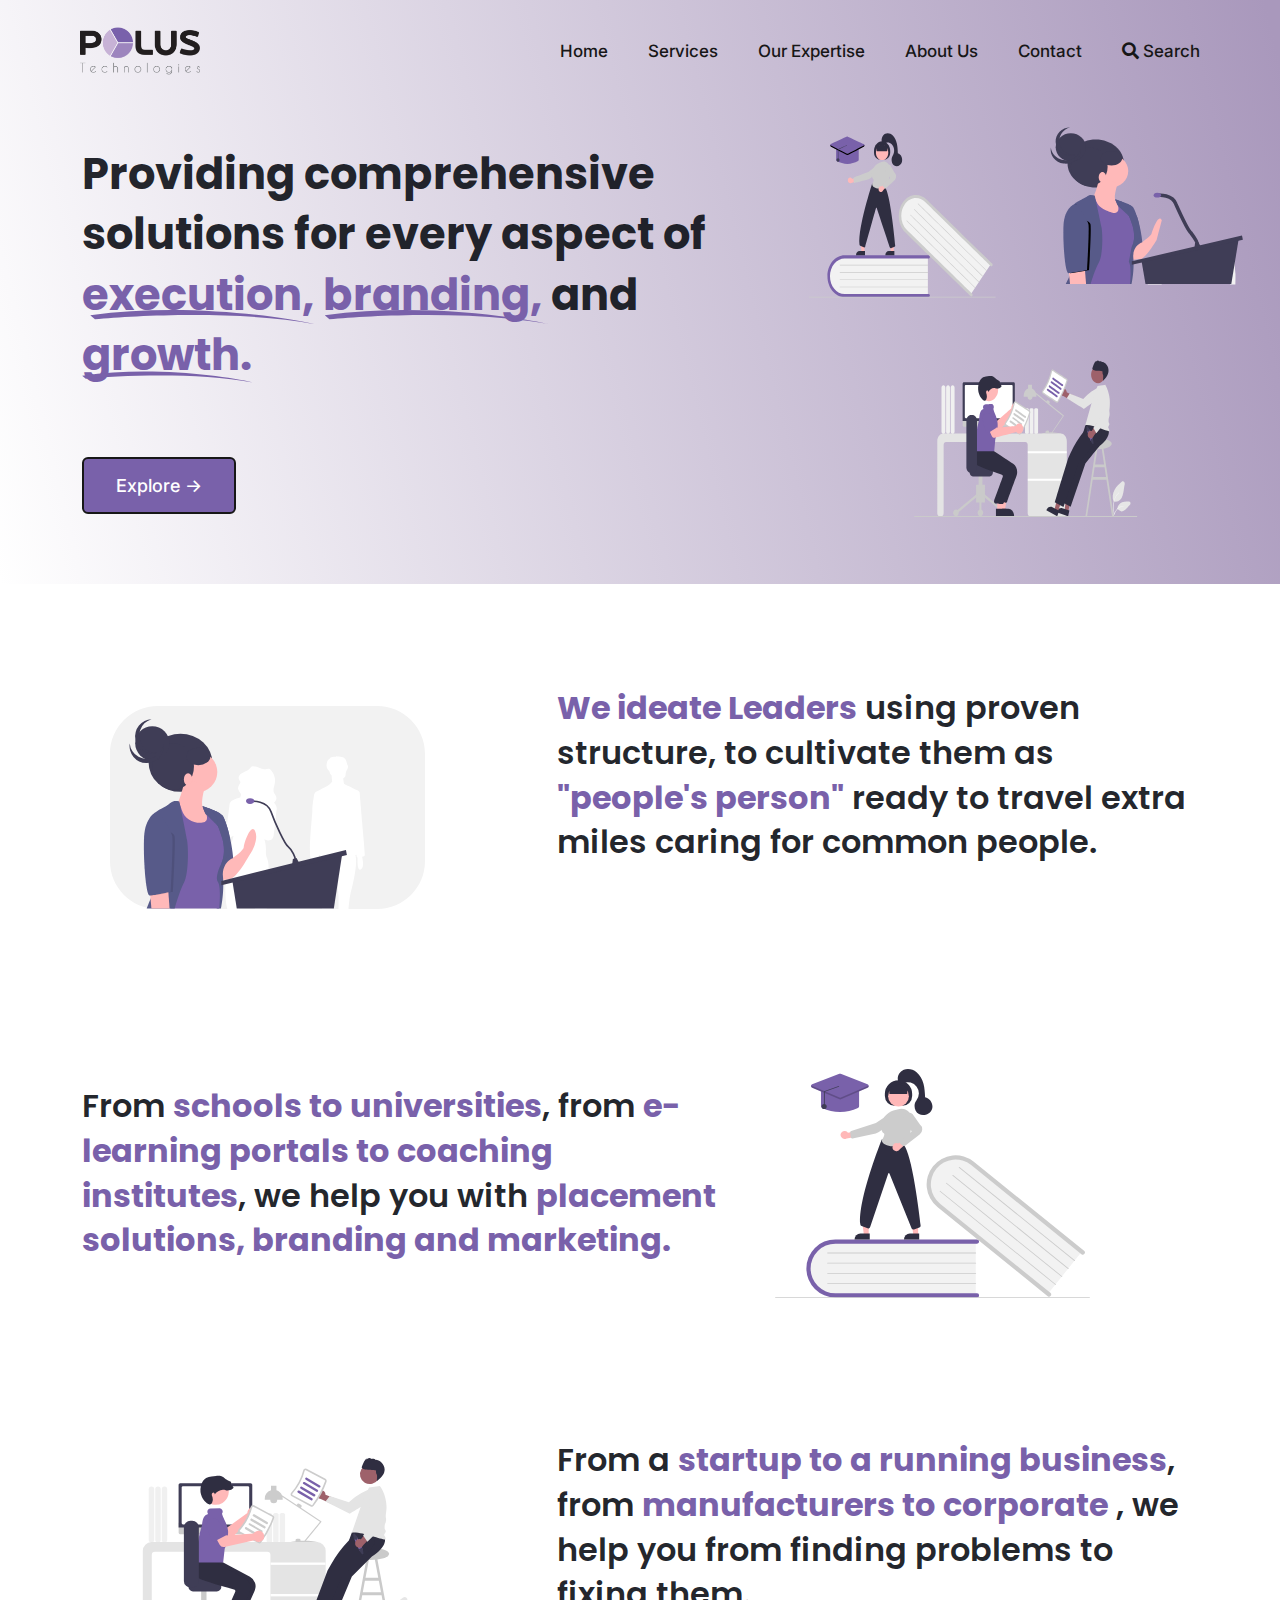
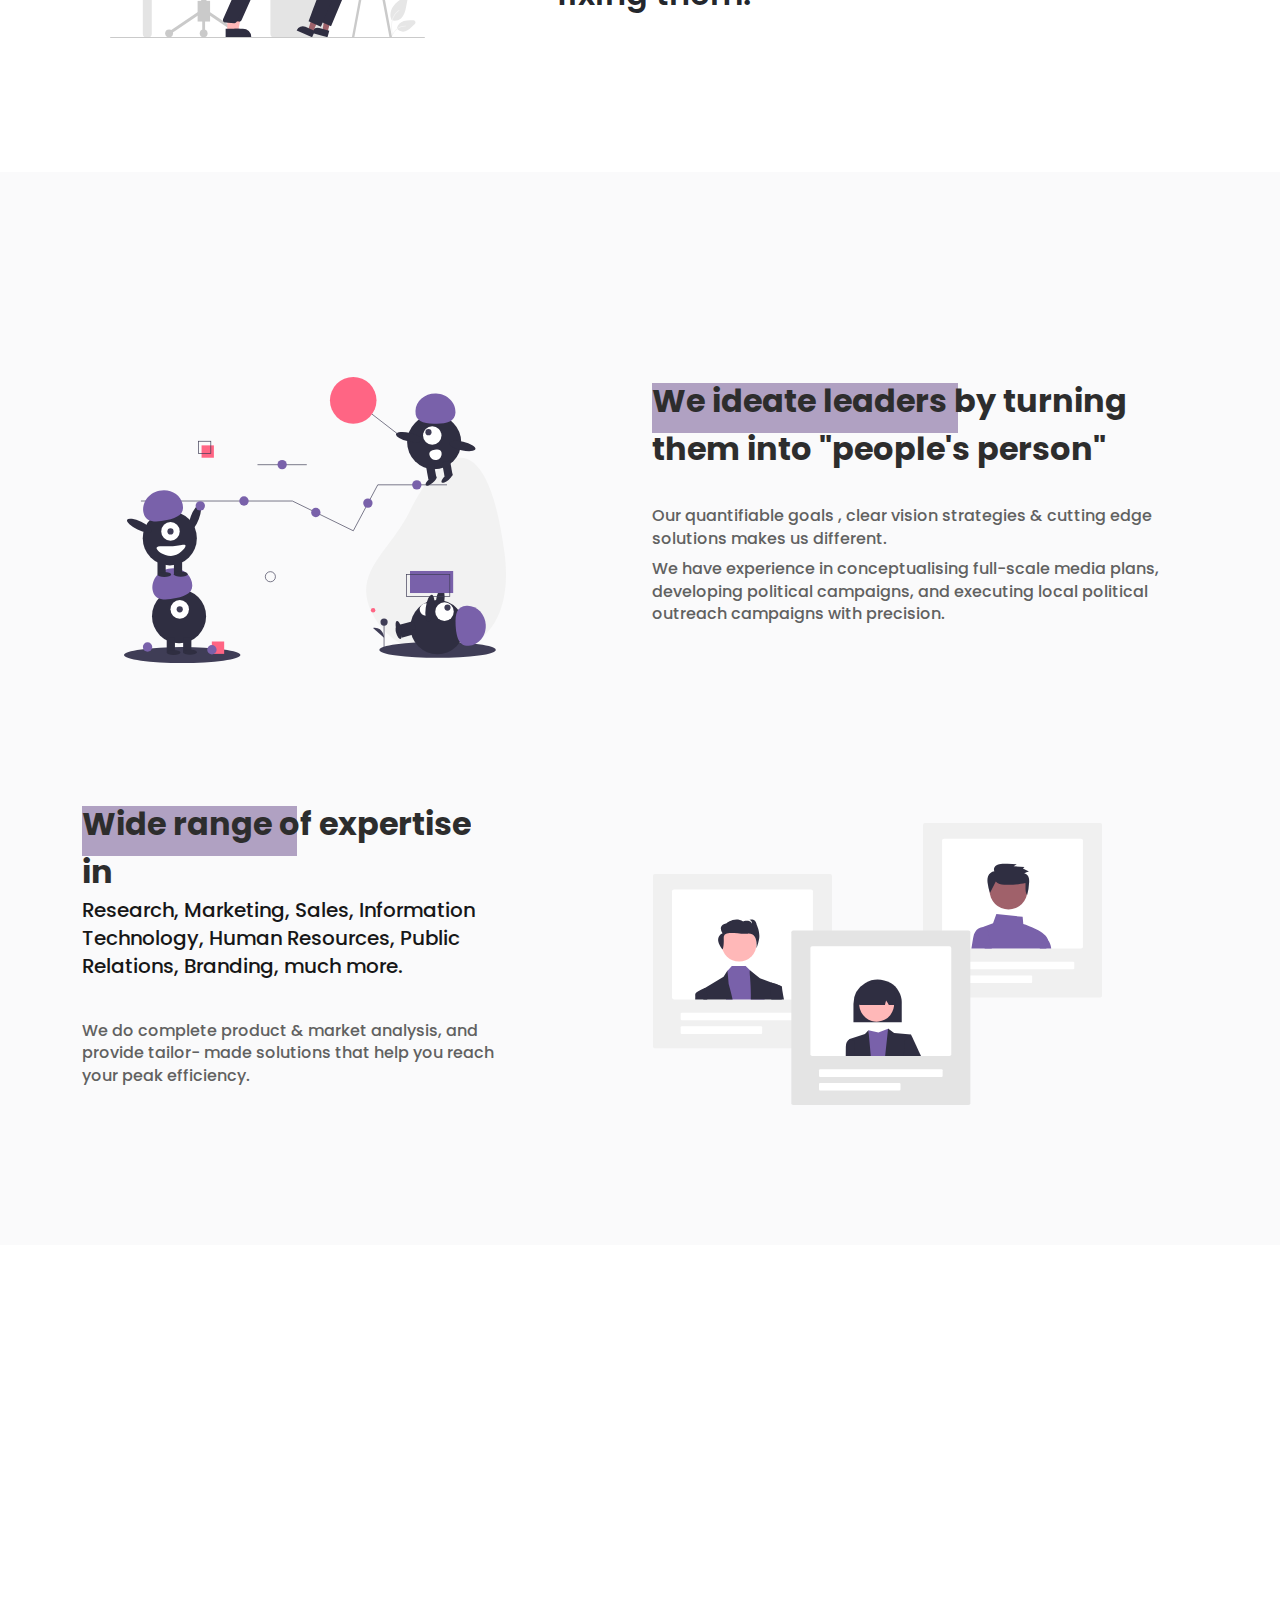
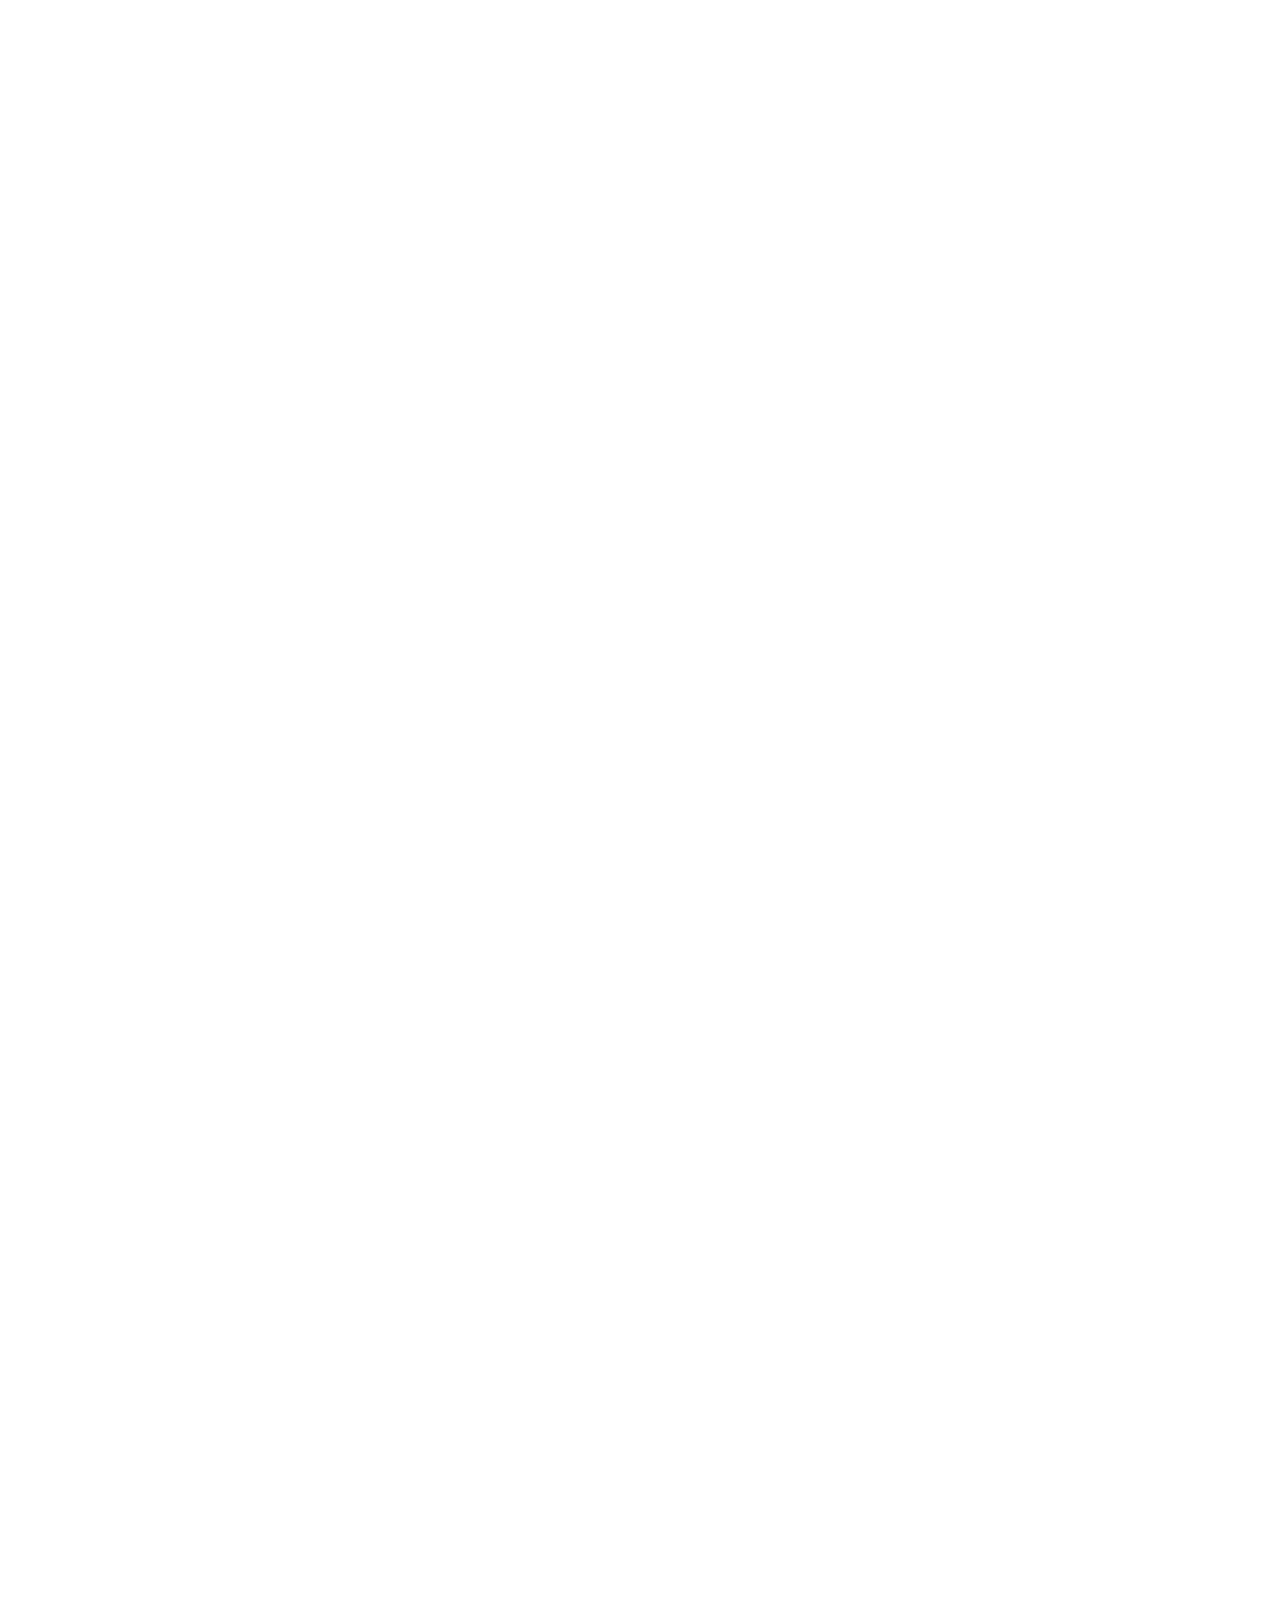
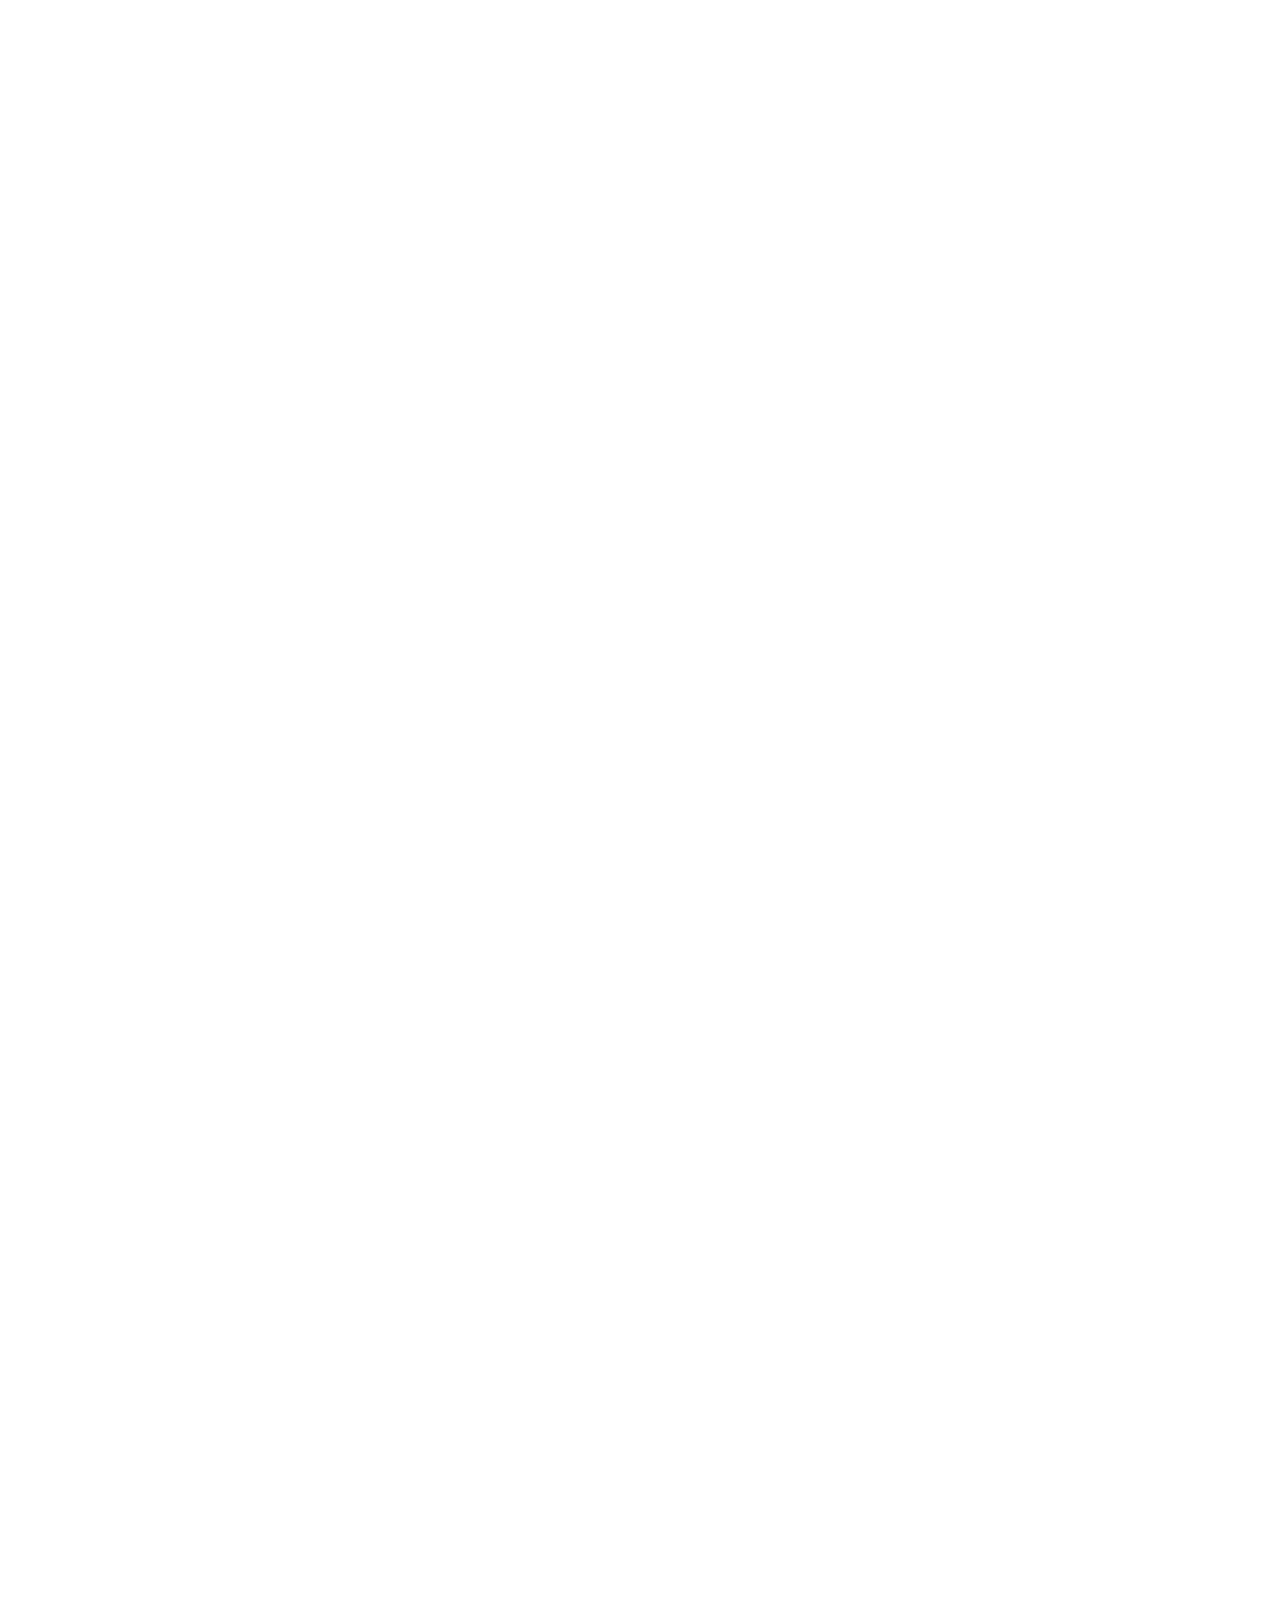
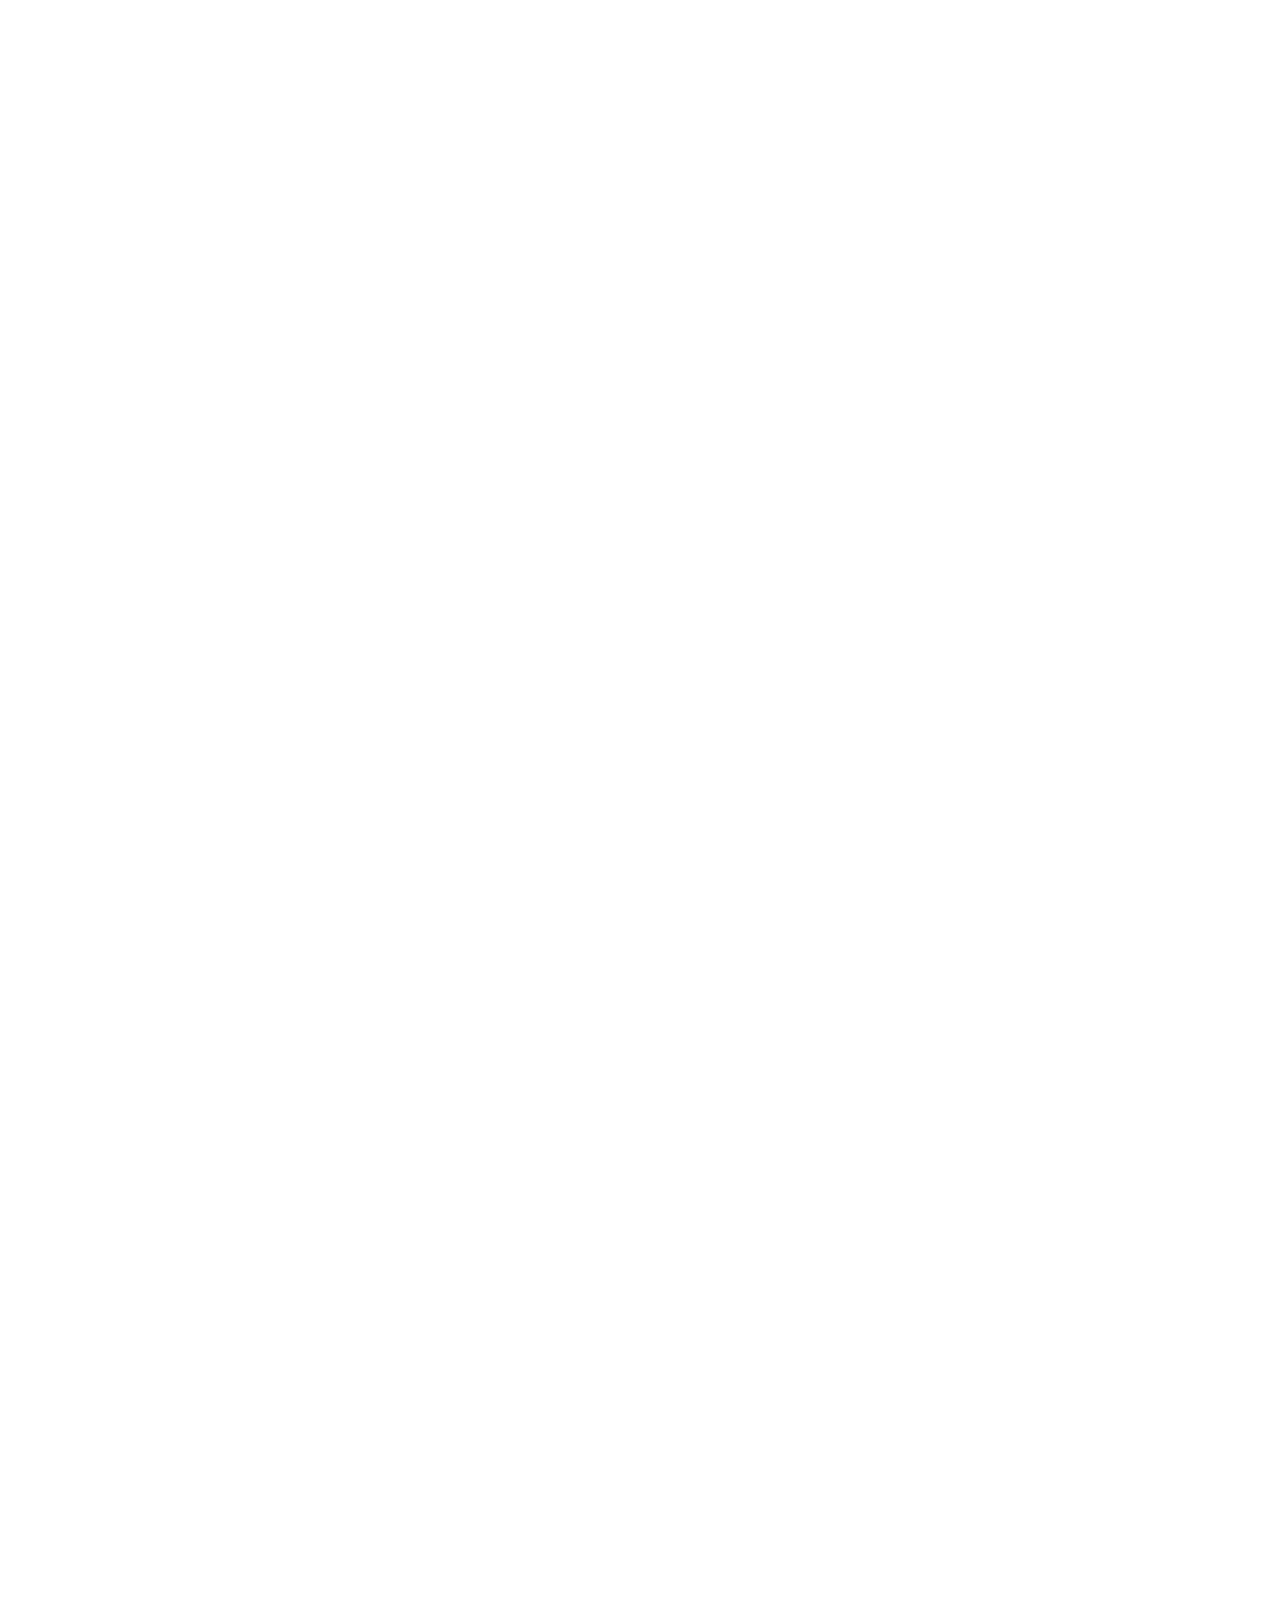
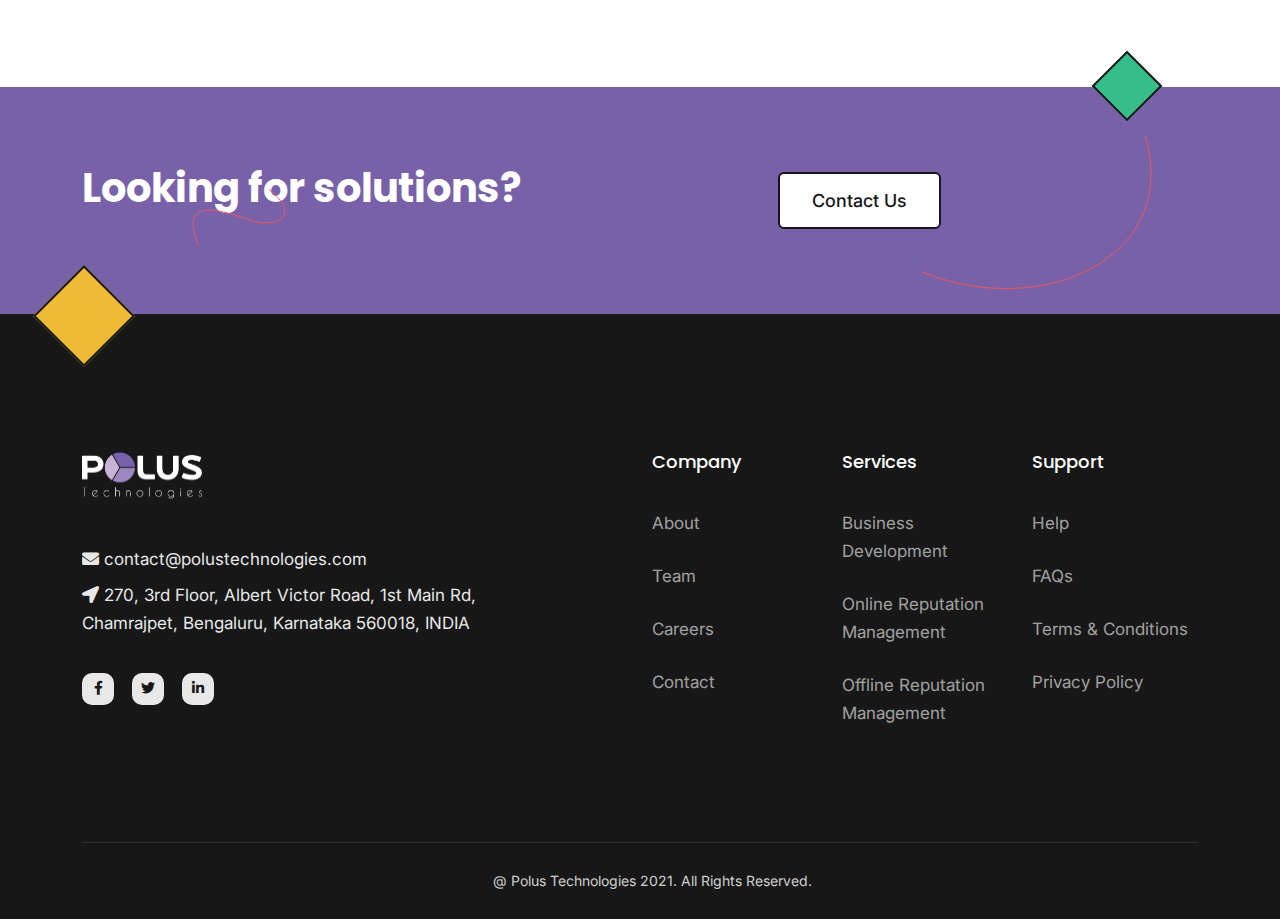
<file: index.html>
<!DOCTYPE html>
<html lang="en">
<head>
    <meta charset="UTF-8"/>
    <meta name="viewport" content="width=device-width, initial-scale=1.0"/>
    <title>Polus Technologies</title>
    <!-- Fontawesome CSS -->
    <link rel="stylesheet" href="assets/css/fontawesome.min.css"/>
    <!-- Animate CSS -->
      <link rel="stylesheet" href="assets/css/animate.min.css">
    <!-- Bootstrap CSS -->
    <link rel="stylesheet" href="assets/css/bootstrap.min.css"/>
    <!-- SwiperJs CSS -->
    <link rel="stylesheet" href="assets/css/swiper-bundle.min.css"/>
    <!-- Fancybox CSS -->
    <link rel="stylesheet" href="assets/css/jquery.fancybox.min.css"/>
    <!-- Main CSS -->
    <link rel="stylesheet" href="assets/css/style.css"/>
    <!-- Responsive CSS -->
    <link rel="stylesheet" href="assets/css/responsive.css"/>
</head>
<body>
<!-- Header Area -->
<header class="header-area">
    <nav class="navbar navbar-expand-lg menu_one sticky-nav">
        <div class="container-fluid">
            <a class="navbar-brand header_logo" href="index.html">
                <img class="white_logo main_logo" src="POLUS-LOGO.png" alt="logo" width="120">
            </a>
            <button class="navbar-toggler collapsed" type="button" data-bs-toggle="collapse" data-bs-target="#navbarText" aria-controls="navbarText" aria-expanded="false" aria-label="Toggle navigation">
            <span class="menu_toggle">
                <span class="hamburger">
                    <span></span>
                    <span></span>
                    <span></span>
                </span>
                <span class="hamburger-cross">
                    <span></span>
                    <span></span>
                </span>
            </span>
            </button>
            <div class="collapse navbar-collapse justify-content-end" id="navbarText">
            <ul class="navbar-nav menu ml-auto">
                <li class="nav-item dropdown submenu active">
                    <a href="index.html" class="nav-link dropdown-toggle">Home</a>
                </li>

                <li class="nav-item dropdown submenu">
                    <a href="services.html" class="nav-link dropdown-toggle">Services</a>
                    <ul class="dropdown-menu">
                        <li class="nav-item "><a href="bds.html" class="nav-link">Business Development</a></li>
                        <li class="nav-item "><a href="onrm.html" class="nav-link">Online Reputation Management</a></li>
                        <li class="nav-item "><a href="offrm.html" class="nav-link">Offline Reputation Management</a></li>
                    </ul>
                </li>

                <li class="nav-item dropdown submenu">
                    <a href="expertise.html" class="nav-link dropdown-toggle">Our Expertise</a>
                </li>
                <li class="nav-item dropdown submenu">
                    <a href="about.html" class="nav-link dropdown-toggle">About Us</a>
                    <ul class="dropdown-menu">
                        <li class="nav-item "><a href="about.html" class="nav-link">About</a></li>
                        <li class="nav-item "><a href="team.html" class="nav-link">Our Team</a></li>
                        <li class="nav-item "><a href="ourwork.html" class="nav-link">Our Work Process</a></li>
                        <li class="nav-item "><a href="whyus.html" class="nav-link">Why Us?</a></li>
                    </ul>
                </li>

                <li class="nav-item">
                    <a href="contact.html" class="nav-link dropdown-toggle">Contact</a>
                </li>
                <li class="nav-item">
                    <a href="search.html" class="nav-link dropdown-toggle"><i class="fa fa-search"></i> Search</a>
                </li>
            </ul>
            </div>
        </div>
    </nav>
</header>
<!-- Header Area -->
<main>
    <!-- Banner Area -->
    <section class="banner-area ">
        <div class="container slides fade0">
            <div class="row flex-column-reverse flex-md-row align-items-center">
                <div class="col-md-7">
                    <div class="banner-left">
                    <h1> Providing comprehensive solutions for every aspect of <span>execution, <svg width="225" height="16" viewBox="0 0 225 16" fill="none" xmlns="http://www.w3.org/2000/svg"><path d="M224.931 15.1987C151.063 1.40293 47.4825 6.23252 4.92601 10.3718L0.241161 6.21004C91.4615 -6.66766 188.043 6.83677 224.931 15.1987Z" fill="#7961AA"/></svg></span><span>branding, <svg width="225" height="16" viewBox="0 0 225 16" fill="none" xmlns="http://www.w3.org/2000/svg"><path d="M224.931 15.1987C151.063 1.40293 47.4825 6.23252 4.92601 10.3718L0.241161 6.21004C91.4615 -6.66766 188.043 6.83677 224.931 15.1987Z" fill="#7961AA"/></svg></span> and <span>growth. <svg width="225" height="16" viewBox="0 0 225 16" fill="none" xmlns="http://www.w3.org/2000/svg"><path d="M224.931 15.1987C151.063 1.40293 47.4825 6.23252 4.92601 10.3718L0.241161 6.21004C91.4615 -6.66766 188.043 6.83677 224.931 15.1987Z" fill="#7961AA"/></svg></span>
                    </h1>


                    <a href="contact.html"><button type="submit" class="btn btn-red mt-4" >Explore -></button></a>
                    </div>
                </div>
                <div class="col-md-5">
                    <div class="banner-right">
                        <img class="banner-shapes2 wow animate__animated animate__fadeInDown" src="undraw/three.svg" alt="Shape Image">
                    </div>
                </div>
            </div>
        </div>
        <div class="container slides fade0">
            <div class="row flex-column-reverse flex-md-row align-items-center">
                <div class="col-md-7">
                    <div class="banner-left">
                        <h1> Our analysis, your <span>profits <svg width="225" height="16" viewBox="0 0 225 16" fill="none" xmlns="http://www.w3.org/2000/svg"><path d="M224.931 15.1987C151.063 1.40293 47.4825 6.23252 4.92601 10.3718L0.241161 6.21004C91.4615 -6.66766 188.043 6.83677 224.931 15.1987Z" fill="#7961AA"/></svg></span><br>
                            Our strategies, your <span>success <svg width="225" height="16" viewBox="0 0 225 16" fill="none" xmlns="http://www.w3.org/2000/svg">
                        <path d="M224.931 15.1987C151.063 1.40293 47.4825 6.23252 4.92601 10.3718L0.241161 6.21004C91.4615 -6.66766 188.043 6.83677 224.931 15.1987Z" fill="#7961AA"/>
                        </svg></span></h1>
                            <a href="contact.html"><button type="submit" class="btn btn-red mt-4" >Explore -></button></a>
                    </div>
                </div>
                <div class="col-md-5">
                    <div class="banner-right">
                        <img class="banner-shapes2 wow animate__animated animate__fadeInDown" src="toppp.png" alt="Shape Image">
                    </div>
                </div>
            </div>
        </div>
        <div class="container slides fade0">
            <div class="row flex-column-reverse flex-md-row align-items-center">
                <div class="col-md-7">
                    <div class="banner-left">
                        <h1> Helping you relate better to your <span>audience <svg width="225" height="16" viewBox="0 0 225 16" fill="none" xmlns="http://www.w3.org/2000/svg"><path d="M224.931 15.1987C151.063 1.40293 47.4825 6.23252 4.92601 10.3718L0.241161 6.21004C91.4615 -6.66766 188.043 6.83677 224.931 15.1987Z" fill="#7961AA"/></svg></span></h1>

                            <a href="contact.html"><button type="submit" class="btn btn-red mt-4" >Explore -></button></a>

                        <!-- <span class="sub-content">Free 14 days trial. <strong>No credit</strong> card required</span> -->
                    </div>
                </div>
                <div class="col-md-5">
                    <div class="banner-right">
                        <img class="banner-shapes2 wow animate__animated animate__fadeInDown" src="top22.svg" alt="Shape Image">
                    </div>
                </div>
            </div>
        </div>
    </section>
    <!-- Banner Area -->
    <section class="section-padding mt-8 ">
        <div class="container">
            <div class="row">
                <div class="col-md-6 col-lg-5">
                    <div class="features-image">
                        <a href="expertise.html"><img
                                src="undraw/leader.svg"
                                alt="Features Image" class="graphics"
                        /></a>
                    </div>
                </div>
                <div class="col-md-6 col-lg-7">
                    <div class="oneline" >
                        <a href="expertise.html"><h3><span>We ideate Leaders</span> using proven structure, to cultivate them as <span>"people's person"</span> ready to travel extra miles caring for common people.</h3></a>
                    </div>
                </div>

            </div>
        </div>
    </section>

    <section class="section-padding ">
        <div class="container">
            <div class="row align-items-center">
                <div class="col-lg-7">
                    <div class="oneline" >
                        <a href="expertise.html"><h3>From <span>schools to universities</span>, from <span>e-learning portals to coaching institutes</span>, we help you with <span>placement solutions, branding and marketing.</span> </h3></a>
                    </div>
                </div>
                <div class="col-lg-5">
                    <div class="features-image">
                        <a href="expertise.html"><img src="undraw/edu.svg" alt="Features Image"  class="graphics"/></a>
                    </div>
                </div>
            </div>
        </div>
    </section>
    <section class="section-padding mb-8">
        <div class="container">
            <div class="row">
                <div class="col-lg-5">
                    <div class="features-image">
                        <a href="expertise.html"><img
                        src="undraw/working.svg"
                                alt="Features Image" class="graphics"
                        /></a>

                    </div>
                </div>
                <div class="col-lg-7">
                    <div class="oneline">
                        <a href="expertise.html"><h3>From a <span>startup to a running business</span>, from <span>manufacturers to corporate</span> , we help you from finding problems to fixing them.</h3></a>
                    </div>
                </div>
            </div>
        </div>
    </section>


    <!-- Features Area -->
    <section class=" section-padding bg mt-16">
        <div class="container">
            <div class="section-title-center">
                <h2 class="wow fadeInUp" style="visibility: visible; animation-name: fadeInUp;">Why Polus Technologies?</h2>
            </div>
            <div class="row">
                <div class="col-lg-6">
                    <div class="features-image">
                        <img
                        src="undraw/team.svg"
                                alt="Features Image" class="graphics"
                        />
                    </div>
                </div>
                <div class="col-lg-6">
                    <div class="features-content" >
                        <h2 class="pb-8">We ideate leaders by turning them into "people's person"</h2>
                        <h6>Our quantifiable goals , clear vision  strategies & cutting edge solutions makes us different. </h6>
                            <h6> We have experience in conceptualising full-scale media plans, developing political campaigns, and executing local political outreach campaigns with precision.</h6>
                    </div>
                </div>
            </div>
        </div>
    </section>
    <section class="features-area-two section-padding bg">
        <div class="container">
            <div class="row align-items-center">
                <div class="col-md-6 col-lg-5">
                    <div class="features-content">
                        <h2 class="mt-n4">Wide range of expertise in</h2>
                        <h5 class="pb-8"> Research, Marketing, Sales, Information Technology, Human Resources, Public Relations, Branding,
                            <span>much more.</span>
                        </h5>
                        <h6>We do complete product & market analysis, and provide tailor- made solutions that help you reach your peak efficiency.
                        </h6>
                        <!-- <ul class="square">
                            <li>We do complete product & market analysis, and provide you with tailor- made solutions that help you reach your peak efficiency</li>
                        </ul> -->
                        <!-- <div class="features-counter">
                            <span>Trusted By </span>
                            <br/>
                            <strong><span class="counter">3000</span>+</strong>
                            <br/>
                            <p>Companies</p>
                        </div> -->
                    </div>
                </div>
                <div class="col-md-6 col-lg-7">
                    <div class="features-image">
                        <img
                        src="undraw/experts.svg"
                                alt="Features Image" class="graphics"
                        />
                    </div>
                </div>
            </div>
        </div>
    </section>
    <section class="components-area pt-120 pb-120 section-padding">
        <div class="container pb-80">
            <div class="section-title-center">
                <h2 class="wow fadeInUp" style="visibility: visible; animation-name: fadeInUp;">What we do</h2>
            </div>
            <div class="row gy-4 pt-20 whatwedo">
                <div class="col-lg-4 col-md-6">
                    <div class="single-component-widget wow fadeInUp" data-wow-delay="0.1s" style="visibility: visible; animation-delay: 0.1s; animation-name: fadeInUp;">
                        <div class="icon">
                            <img src="icons/bd1.svg" alt="component" />
                        </div>
                        <h4>Business<br> Development</h4>
                        <p>Branding & Content Strategy, B2B B2C Marketing, BPO & Consulting, CRM Lead Nuturing and <span>much more.</span>
                        </p>
                    </div>
                </div>
                <div class="col-lg-4 col-md-6">
                    <div class="single-component-widget wow fadeInUp" data-wow-delay="0.3s" style="visibility: visible; animation-delay: 0.3s; animation-name: fadeInUp;">
                        <div class="icon"><img src="icons/online.svg" alt="component"></div>
                        <h4>Online Reputation Management</h4>
                        <p>
                            SEO, Social Media Optimization, Online Events, Blog Management, Webinars and <span>much more.</span>
                        </p>
                    </div>
                </div>
                <div class="col-lg-4 col-md-6">
                    <div class="single-component-widget wow fadeInUp" data-wow-delay="0.5s" style="visibility: visible; animation-delay: 0.5s; animation-name: fadeInUp;">
                        <div class="icon"><img src="icons/offline.svg" alt="component"></div>
                        <h4>Offline Reputation Management</h4>
                        <p> Compaigns, Road Shows, Offline Ads, Competitions, Seminars, Charity Shows and <span>much more.</span>
                        </p>
                    </div>
                </div>
            </div>
        </div>
    </section>
    <section class="testimonial-area testimonial bg-black wow animate__animated animate__fadeInUp animate__fast">
        <div id="fixedWrapper" class="pt-md-4">
            <div class="container">
                <div class="row">
                    <div class="col-12">
                        <div class="testimonial-title text-center">
                            <h2 class="text-white mt-n3">
                                How we work
                            </h2>
                        </div>
                    </div>
                </div>
            </div>
            <div class="container">
                <div id="scroll-container">
                    <div class="row">
                        <div class="col-12 max-width">
                            <div class="testimonial-wrapper">
                                <div class="row align-items-center">
                                    <div class="col-7 col-md-7">
                                        <div class="testimonial-content">
                                            <h3 class="mt-n4">1. Research and Strategize </h3>
                                            <span>The first aim that we ensure that we identify your problems and understand your requirements.</span>
                                            <span>We do detailed SWOT analysis considering potential market, present market size, geographic viability analysis.</span>
                                        </div>
                                    </div>
                                    <div class="col-5 col-md-5">
                                        <div class="testimonial-right-image">
                                            <img
                                            src="undraw/meeting.svg"
                                                    alt="Features Image" class="graphics2" width="100%"
                                            />
                                        </div>
                                    </div>
                                </div>
                            </div>
                        </div>
                        <div class="col-12 max-width">
                            <div class="testimonial-wrapper">
                                <div class="row align-items-center">
                                    <div class="col-7 col-md-7">
                                        <div class="testimonial-content">
                                            <h3 class="mt-n4">2. Plan and Create Solutions</h3>
                                            <span>We identify and plan the right approach to address your business needs.</span>
                                            <span>We design engaging & effective business development solutions that help you reach your peak efficiency.</span>
                                        </div>
                                    </div>
                                    <div class="col-5 col-md-5">
                                        <div class="testimonial-right-image">
                                            <img
                        src="undraw/prototype.svg"
                                alt="Features Image" class="graphics2"
                        />
                                        </div>
                                    </div>
                                </div>
                            </div>
                        </div>
                        <div class="col-12 max-width">
                            <div class="testimonial-wrapper">
                                <div class="row align-items-center">
                                    <div class="col-7 col-md-7">
                                        <div class="testimonial-content">
                                            <h3 class="mt-n4">3. Implement and Deliver</h3>
                                            <span>Execution and delivery of best-in-class and result-driven solutions.</span>
                                            <span>We implement a full range of management and business development solutions.</span>
                                            </span>
                                        </div>
                                    </div>
                                    <div class="col-5 col-md-5">
                                        <div class="testimonial-right-image">
                                            <img
                                            src="undraw/implement.svg"
                                                    alt="Features Image" class="graphics2"
                                            />
                                        </div>
                                    </div>
                                </div>
                            </div>
                        </div>
                        <div class="col-12 max-width">
                            <div class="testimonial-wrapper">
                                <div class="row align-items-center">
                                    <div class="col-7 col-md-7">
                                        <div class="testimonial-content">
                                            <h3 class="mt-n4">4. Maintain and Analyze</h3>
                                            <span>We help keep business learning repository relevant and facilitate feedback gathering.</span>
                                            <span>
                                                We analyze and evaluate the business development and management solutions.
                                            </span>
                                        </div>
                                    </div>
                                    <div class="col-5 col-md-5">
                                        <div class="testimonial-right-image">
                                            <img
                                            src="undraw/data.svg"
                                                    alt="Features Image" class="graphics2"
                                            />
                                        </div>
                                    </div>
                                </div>
                            </div>
                        </div>
                    </div>
                </div>
            </div>
        </div>
    </section>

    <section class="faq-area wow animate__animated animate__fadeInUp animate__fast">
        <div class="container">
            <div class="row">
                <div class="col-12">
                    <div class="section-title-center">
                        <h2 class="font-bold mt-n3 mt-md-n4">Frequently asked questions</h2>
                    </div>
                </div>
                <div class="col-12">
                    <div class="accordion" id="accordionFlushExample">
                        <div class="accordion-item">
                            <h2 class="accordion-header" id="flush-headingOne">
                                <button class="accordion-button collapsed" type="button" data-bs-toggle="collapse" data-bs-target="#flush-collapseOne" aria-expanded="false" aria-controls="flush-collapseOne">
                                    <span>Q1.</span> Diam et dolor interdum interdum faucibus et auctorDiam?
                                </button>
                            </h2>
                            <div id="flush-collapseOne" class="accordion-collapse collapse" aria-labelledby="flush-headingOne" data-bs-parent="#accordionFlushExample">
                                <div class="accordion-body">
                                    <p>
                                        Diam et dolor interdum interdum faucibus et auctorDiamDiam et dolor interdum interdum faucibus et auctorDiamDiam et dolor interdum interdum faucibus et auctorDiam
                                    </p>
                                </div>
                            </div>
                        </div>
                        <div class="accordion-item">
                            <h2 class="accordion-header" id="flush-headingTwo">
                                <button class="accordion-button collapsed" type="button" data-bs-toggle="collapse" data-bs-target="#flush-collapseTwo" aria-expanded="false" aria-controls="flush-collapseTwo">
                                    <span>Q2.</span> Diam et dolor interdum interdum faucibus et auctorDiam?
                                </button>
                            </h2>
                            <div id="flush-collapseTwo" class="accordion-collapse collapse" aria-labelledby="flush-headingTwo" data-bs-parent="#accordionFlushExample">
                                <div class="accordion-body">
                                    <p>
                                        Diam et dolor interdum interdum faucibus et auctorDiamDiam et dolor interdum interdum faucibus et auctorDiamDiam et dolor interdum interdum faucibus et auctorDiamDiam et dolor interdum interdum faucibus et auctorDiam
                                    </p>
                                </div>
                            </div>
                        </div>
                        <div class="accordion-item">
                            <h2 class="accordion-header" id="flush-headingThree">
                                <button class="accordion-button collapsed" type="button" data-bs-toggle="collapse" data-bs-target="#flush-collapseThree" aria-expanded="false" aria-controls="flush-collapseThree">
                                    <span>Q3.</span> Diam et dolor interdum interdum faucibus et auctorDiam?
                                </button>
                            </h2>
                            <div id="flush-collapseThree" class="accordion-collapse collapse" aria-labelledby="flush-headingThree" data-bs-parent="#accordionFlushExample">
                                <div class="accordion-body">
                                    <p>
                                        Diam et dolor interdum interdum faucibus et auctorDiamDiam et dolor interdum interdum faucibus et auctorDiamDiam et dolor interdum interdum faucibus et auctorDiam
                                    </p>
                                </div>
                            </div>
                        </div>
                        <!-- <div class="accordion-item">
                            <h2 class="accordion-header" id="flush-headingFour">
                                <button class="accordion-button collapsed" type="button" data-bs-toggle="collapse" data-bs-target="#flush-collapseFour" aria-expanded="false" aria-controls="flush-collapseFour">
                                    <span>Q3.</span> What’s up, Docs?
                                </button>
                            </h2>
                            <div id="flush-collapseFour" class="accordion-collapse collapse" aria-labelledby="flush-collapseFour" data-bs-parent="#accordionFlushExample">
                                <div class="accordion-body">
                                    <p>
                                        Follow these 6 steps and you’ll get your Help Scout account
                                        up and running in no time. If you'd like to get a full tour
                                        of Help Scout and all its features, attend one of our weekly
                                        live demos or take a video tour.
                                    </p>
                                </div>
                            </div>
                        </div> -->
                        <!-- <div class="accordion-item">
                            <h2 class="accordion-header" id="flush-headingFive">
                                <button class="accordion-button collapsed" type="button" data-bs-toggle="collapse" data-bs-target="#flush-collapseFive" aria-expanded="false" aria-controls="flush-collapseFive">
                                    <span>Q3.</span> What’s up, Docs?
                                </button>
                            </h2>
                            <div id="flush-collapseFive" class="accordion-collapse collapse" aria-labelledby="flush-collapseFive" data-bs-parent="#accordionFlushExample">
                                <div class="accordion-body">
                                    <p>
                                        Follow these 6 steps and you’ll get your Help Scout account
                                        up and running in no time. If you'd like to get a full tour
                                        of Help Scout and all its features, attend one of our weekly
                                        live demos or take a video tour.
                                    </p>
                                </div>
                            </div>
                        </div> -->
                    </div>
                </div>
            </div>
        </div>
    </section>
    <!-- FAQs Area -->

    <section class="cta-area cta-area-two section-padding bg-red-150">
        <div class="container">
            <div class="row">
                <div class="col-12">
                    <div class="section-title-center pb-0">
                        <h2 class="mt-n4 font-bold">Looking for solutions?</h2>
                        <a href="contact.html"><button class="btn btn-red">Contact Us</button></a>
                    </div>
                </div>
            </div>
        </div>
        <span class="shape9"></span>
        <span class="shape12"></span>
        <img class="shape10 d-none d-lg-block" src="assets/images/shape/shape10.svg" alt="Shape">
        <img class="shape11 d-none d-lg-block" src="assets/images/shape/shape11.svg" alt="Shape">
    </section>
<footer class="footer-area bg-black">
    <div class="footer-top">
        <div class="container">
            <div class="row">
                <div class="col-lg-6">
                    <div class="footer-content">
                            <img class="footerlogo" src="whitelogo.png" alt="logo" width="120">
                        <a href="mailto:contact@polustechnologies.com"><i class="fa fa-envelope"></i> contact@polustechnologies.com</a>
                        <a href="http://"><i class="fa fa-location-arrow"></i> 270, 3rd Floor, Albert Victor Road, 1st Main Rd, Chamrajpet, Bengaluru, Karnataka 560018, INDIA </a>
                        <ul class="social-link-bg" style="float: left;">
                            <li>
                                <a href="#"><i class="fab fa-facebook-f"></i></a>
                            </li>
                            <li>
                                <a href="#"><i class="fab fa-twitter"></i></a>
                            </li>
                            <li>
                                <a href="#"><i class="fab fa-linkedin-in"></i></a>
                            </li>
                        </ul>
                    </div>
                </div>
                <div class="col-lg-6">
                    <div class="row justify-content-between">

                        <div class="col-sm-6 col-md-4">
                            <div class="footer-menu">
                                <h4>Company</h4>
                                <ul>
                                    <li><a href="#">About</a></li>
                                    <li><a href="#">Team</a></li>
                                    <li><a href="#">Careers</a></li>
                                    <li><a href="contact.html">Contact</a></li>
                                </ul>
                            </div>
                        </div>
                        <div class="col-sm-6 col-md-4">
                            <div class="footer-menu">
                                <h4>Services</h4>
                                <ul>
                                    <li><a href="#">Business Development</a></li>
                                    <li><a href="#">Online Reputation Management</a></li>
                                    <li><a href="#">Offline Reputation Management</a></li>

                                </ul>
                            </div>
                        </div>
                        <div class="col-sm-6 col-md-4">
                            <div class="footer-menu">
                                <h4>Support</h4>
                                <ul>
                                    <li><a href="#">Help</a></li>
                                    <li><a href="#">FAQs</a></li>
                                    <li><a href="#">Terms & Conditions</a></li>
                                    <li><a href="#">Privacy Policy</a></li>
                                </ul>
                            </div>
                        </div>
                    </div>
                </div>
            </div>
        </div>
    </div>
    <div class="container">
        <div class="footer-bottom">
            <div class="row align-items-center">
                <div class="col-lg-12 " >
                    <ul>
                        <li><span>@ Polus Technologies 2021. All Rights Reserved.</span></li>
                    </ul>
                </div>

            </div>
        </div>
    </div>
    <div class="dots" style="display: none;">
        <span class="dot0"></span>
        <span class="dot0"></span>
      </div>
</footer>
<a href="#" class="scrollToTop">
    <i class="fas fa-arrow-up"></i>
</a>

<script src="assets/js/plugin/jquery-3.5.0.min.js"></script>
<script src="assets/js/plugin/popper.min.js"></script>
<script src="assets/js/plugin/bootstrap.min.js"></script>
<!-- TweenMax -->
<script src="assets/js/plugin/TweenMax.min.js"></script>
<!-- ScrollMagic -->
<script src="assets/js/plugin/ScrollMagic.js"></script>
<!-- animation.gsap -->
<script src="assets/js/plugin/animation.gsap.js"></script>
<!-- debug.addIndicators -->
<script src="assets/js/plugin/debug.addIndicators.min.js"></script>
<script src="assets/js/plugin/wow.min.js"></script>
<script src="assets/js/plugin/jquery.nice-select.min.js"></script>
<script src="assets/js/plugin/jquery.fancybox.min.js"></script>
<script src="assets/js/plugin/swiper-bundle.min.js"></script>
<script src="assets/js/plugin/jquery.waypoints.min.js"></script>
<script src="assets/js/plugin/jquery.counterup.min.js"></script>
<script src="assets/js/script.js"></script>
<script src="assets/js/slick.min.js"></script>
<script>
    var slideIndex = 0;
    showSlides();

    function showSlides() {
      var i;
      var slides = document.getElementsByClassName("slides");
      var dots = document.getElementsByClassName("dot0");
      for (i = 0; i < slides.length; i++) {
        slides[i].style.display = "none";
      }
      slideIndex++;
      if (slideIndex > slides.length) {slideIndex = 1}
      for (i = 0; i < dots.length; i++) {
        dots[i].className = dots[i].className.replace(" active0", "");
      }
      slides[slideIndex-1].style.display = "block";
      dots[slideIndex-1].className += " active0";
      setTimeout(showSlides, 100000); // Change image every 2 seconds
    }
    </script>
</body>
</html>
</file>
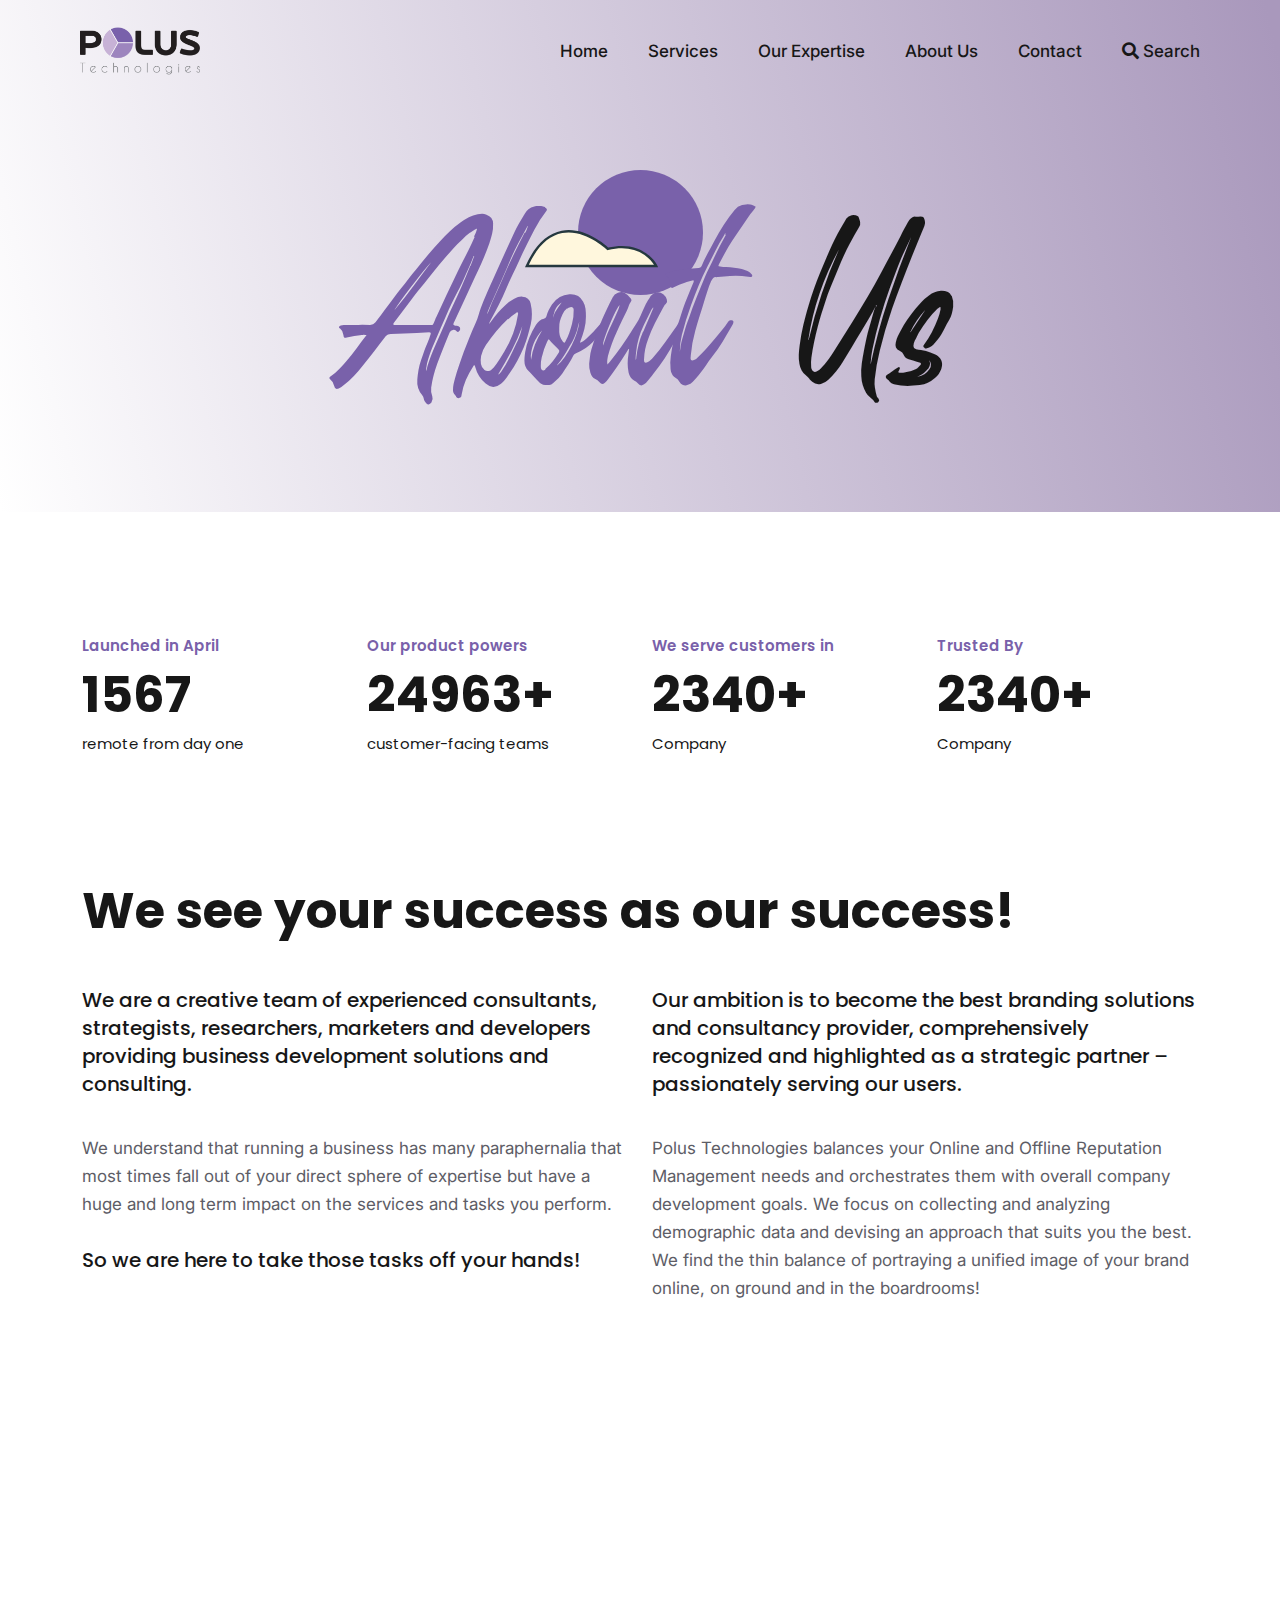
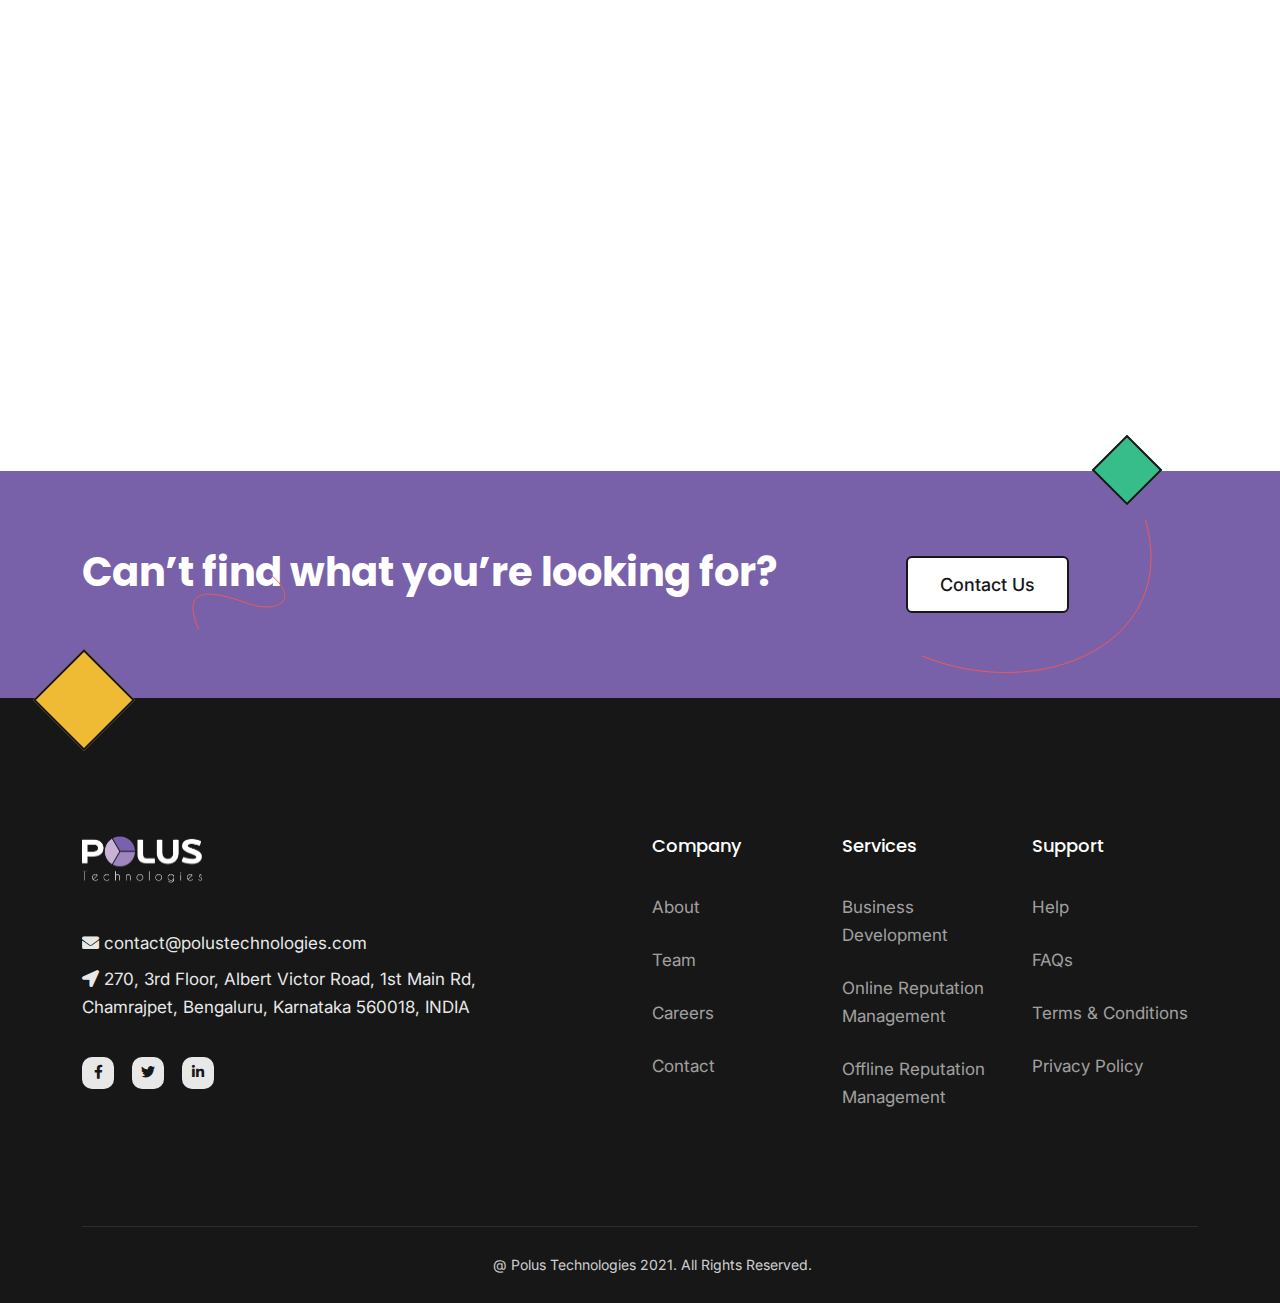
<file: about.html>
<!DOCTYPE html>
<html lang="en">
<head>
    <meta charset="UTF-8"/>
    <meta name="viewport" content="width=device-width, initial-scale=1.0"/>
    <title>Polus Technologies</title>
    <!-- Fontawesome CSS -->
    <link rel="stylesheet" href="assets/css/fontawesome.min.css"/>
    <!-- Animate CSS -->
      <link rel="stylesheet" href="assets/css/animate.min.css">
    <!-- Bootstrap CSS -->
    <link rel="stylesheet" href="assets/css/bootstrap.min.css"/>
    <!-- SwiperJs CSS -->
    <link rel="stylesheet" href="assets/css/swiper-bundle.min.css"/>
    <!-- Fancybox CSS -->
    <link rel="stylesheet" href="assets/css/jquery.fancybox.min.css"/>
    <!-- Main CSS -->
    <link rel="stylesheet" href="assets/css/style.css"/>
    <!-- Responsive CSS -->
    <link rel="stylesheet" href="assets/css/responsive.css"/>
</head>
<body>
<!-- Header Area -->
<header class="header-area">
    <nav class="navbar navbar-expand-lg menu_one sticky-nav">
        <div class="container-fluid">
            <a class="navbar-brand header_logo" href="index.html">
                <img class="white_logo main_logo" src="POLUS-LOGO.png" alt="logo" width="120">
            </a>
            <button class="navbar-toggler collapsed" type="button" data-bs-toggle="collapse" data-bs-target="#navbarText" aria-controls="navbarText" aria-expanded="false" aria-label="Toggle navigation">
            <span class="menu_toggle">
                <span class="hamburger">
                    <span></span>
                    <span></span>
                    <span></span>
                </span>
                <span class="hamburger-cross">
                    <span></span>
                    <span></span>
                </span>
            </span>
            </button>
            <div class="collapse navbar-collapse justify-content-end" id="navbarText">
            <ul class="navbar-nav menu ml-auto">
                <li class="nav-item dropdown submenu active">
                    <a href="index.html" class="nav-link dropdown-toggle">Home</a>
                </li>

                <li class="nav-item dropdown submenu">
                    <a href="services.html" class="nav-link dropdown-toggle">Services</a>
                    <ul class="dropdown-menu">
                        <li class="nav-item "><a href="bds.html" class="nav-link">Business Development</a></li>
                        <li class="nav-item "><a href="onrm.html" class="nav-link">Online Reputation Management</a></li>
                        <li class="nav-item "><a href="offrm.html" class="nav-link">Offline Reputation Management</a></li>
                    </ul>
                </li>

                <li class="nav-item dropdown submenu">
                    <a href="expertise.html" class="nav-link dropdown-toggle">Our Expertise</a>
                </li>
                <li class="nav-item dropdown submenu">
                    <a href="about.html" class="nav-link dropdown-toggle">About Us</a>
                    <ul class="dropdown-menu">
                        <li class="nav-item "><a href="about.html" class="nav-link">About</a></li>
                        <li class="nav-item "><a href="team.html" class="nav-link">Our Team</a></li>
                        <li class="nav-item "><a href="ourwork.html" class="nav-link">Our Work Process</a></li>
                        <li class="nav-item "><a href="whyus.html" class="nav-link">Why Us?</a></li>
                    </ul>
                </li>

                <li class="nav-item">
                    <a href="contact.html" class="nav-link dropdown-toggle">Contact</a>
                </li>
                <li class="nav-item">
                    <a href="search.html" class="nav-link dropdown-toggle"><i class="fa fa-search"></i> Search</a>
                </li>
            </ul>
            </div>
        </div>
    </nav>
</header>
<!-- Header Area -->
<main>
    <section class="banner-area pricing-banner linearbg">
        <div class="container">
            <div class="row">
                <div class="col-12">
                    <div class="section-title-center">
                        <h1><span>About</span> Us</h1>
                    </div>
                </div>
            </div>
        </div>
        <span class="banner-shapes wow animate__animated animate__fadeInDown"></span>
        <img class="pricing-shape-4 wow animate__animated animate__fadeInRight" src="assets/images/shape/banner-shape6.svg" alt="Shape Image">

    </section>


    <!-- Counter Area -->
    <section class="counter-area section-padding">
        <div class="container">
            <div class="row">
                <div class="col-sm-6 col-lg-3 mt-8 mt-lg-0">
                    <div class="counter-item">
                        <span class="text-red font-semi-bold">Launched in April</span>
                        <h2 class="counter">2009</h2>
                        <span class="text-black">remote from day one</span>
                    </div>
                </div>
                <div class="col-sm-6 col-lg-3 mt-8 mt-lg-0">
                    <div class="counter-item">
                        <span class="font-poppins font-semi-bold text-red">Our product powers</span>
                        <div class="counter-number">
                            <h2 class="counter">32005</h2>
                            <span>+</span>
                        </div>
                        <span class="text-black">customer-facing teams</span>
                    </div>
                </div>
                <div class="col-sm-6 col-lg-3 mt-8 mt-lg-0">
                    <div class="counter-item">
                        <span class="font-poppins font-semi-bold text-red">We serve customers in</span>
                        <div class="counter-number">
                            <h2 class="counter">3000</h2>
                            <span>+</span>
                        </div>
                        <span class="text-black">Company</span>
                    </div>
                </div>
                <div class="col-sm-6 col-lg-3 mt-8 mt-lg-0">
                    <div class="counter-item">
                        <span class="font-poppins font-semi-bold text-red">Trusted By</span>
                        <div class="counter-number">
                            <h2 class="counter">3000</h2>
                            <span>+</span>
                        </div>
                        <span class="text-black">Company</span>
                    </div>
                </div>
            </div>
        </div>
    </section>
    <!-- Counter Area -->

    <!-- Our Story Area -->
    <section class="our-story-area section-padding">
        <div class="container">
            <div class="row">
                <div class="col-12">
                    <h2 class="mt-n4">We see your success as our success!</h2>
                </div>
                <div class="col-lg-6">
                    <h5>We are a creative team of experienced consultants, strategists, researchers, marketers and developers providing business development solutions and consulting.</h5>
                    <br>
                    <p>We understand that running a business has many paraphernalia that most times fall out of your direct sphere of expertise but have a huge and long term impact on the services and tasks you perform.</p>
                    <br>
                    <h5>So we are here to take those tasks off your hands!</h5>
                </div>
                <div class="col-lg-6">
                    <h5>Our ambition is to become the best branding solutions and consultancy provider, comprehensively recognized and highlighted as a strategic partner – passionately serving our users.</h5>
                    <br>
                    <p>Polus Technologies balances your Online and Offline Reputation Management needs and orchestrates them with overall company development goals. We focus on collecting and analyzing demographic data and devising an approach that suits you the best. We find the thin balance of portraying a unified image of your brand online, on ground and in the boardrooms!</p>
                </div>
            </div>
        </div>
    </section>
    <section class="components-area pt-120 pb-120 section-padding aboutus">
        <div class="container pb-80">
            <div class="row gy-4 pt-20 whatwedo">
                <div class="col-lg-4 col-md-6">
                    <div class="single-component-widget wow fadeInUp" data-wow-delay="0.1s" style="visibility: visible; animation-delay: 0.1s; animation-name: fadeInUp;">
                        <div class="icon">
                            <img src="icons/bd1.svg" alt="component" />
                        </div>
                        <h4>Business<br> Development</h4>
                        <p>Providing strategies and solutions about Branding, Digital and Print Advertising, Content, B2B and B2C businesses amd Marketing Automation, Lead Nurturing and BPO services and Consulting.
                        </p>
                        <button type="submit" class="btn btn-red mt-4">Discover More</button>
                    </div>
                </div>
                <div class="col-lg-4 col-md-6">
                    <div class="single-component-widget wow fadeInUp" data-wow-delay="0.3s" style="visibility: visible; animation-delay: 0.3s; animation-name: fadeInUp;">
                        <div class="icon"><img src="icons/online.svg" alt="component"></div>
                        <h4>Online Reputation Management</h4>
                        <p>Building online reputation by providing content solutions, arranging Online Events and Webinars, SEO and SMO Services as well as Blog management.
                        </p>
                        <button type="submit" class="btn btn-red mt-4">Discover More</button>
                    </div>
                </div>
                <div class="col-lg-4 col-md-6">
                    <div class="single-component-widget wow fadeInUp" data-wow-delay="0.5s" style="visibility: visible; animation-delay: 0.5s; animation-name: fadeInUp;">
                        <div class="icon"><img src="icons/offline.svg" alt="component"></div>
                        <h4>Offline Reputation Management</h4>
                        <p>Building brands offline by organizing Campaigns, Road Shows, Seminars and Events, Competitions, Charity Shows and Offline Ads.
                        </p>
                        <button type="submit" class="btn btn-red mt-4">Discover More</button>
                    </div>
                </div>
            </div>
        </div>
    </section>
    <!-- Our Story Area -->

    <!-- Client Area -->

    <!-- CTA Area -->
    <section class="cta-area cta-area-two section-padding bg-red-150 mt-5rem">
        <div class="container">
            <div class="row">
                <div class="col-12">
                    <div class="section-title-center pb-0">
                        <h2 class="mt-n4 font-bold">Can’t find what you’re looking for?</h2>
                        <a href="contact.html"><button class="btn btn-red">Contact Us</button></a>
                    </div>
                </div>
            </div>
        </div>
        <span class="shape9"></span>
        <span class="shape12"></span>
        <img class="shape10 d-none d-lg-block" src="assets/images/shape/shape10.svg" alt="Shape">
        <img class="shape11 d-none d-lg-block" src="assets/images/shape/shape11.svg" alt="Shape">
    </section>
    <!-- CTA Area -->
</main>
<footer class="footer-area bg-black">
    <div class="footer-top">
        <div class="container">
            <div class="row">
                <div class="col-lg-6">
                    <div class="footer-content">
                            <img class="footerlogo" src="whitelogo.png" alt="logo" width="120">
                        <a href="mailto:contact@polustechnologies.com"><i class="fa fa-envelope"></i> contact@polustechnologies.com</a>
                        <a href="http://"><i class="fa fa-location-arrow"></i> 270, 3rd Floor, Albert Victor Road, 1st Main Rd, Chamrajpet, Bengaluru, Karnataka 560018, INDIA </a>
                        <ul class="social-link-bg" style="float: left;">
                            <li>
                                <a href="#"><i class="fab fa-facebook-f"></i></a>
                            </li>
                            <li>
                                <a href="#"><i class="fab fa-twitter"></i></a>
                            </li>
                            <li>
                                <a href="#"><i class="fab fa-linkedin-in"></i></a>
                            </li>
                        </ul>
                    </div>
                </div>
                <div class="col-lg-6">
                    <div class="row justify-content-between">

                        <div class="col-sm-6 col-md-4">
                            <div class="footer-menu">
                                <h4>Company</h4>
                                <ul>
                                    <li><a href="#">About</a></li>
                                    <li><a href="#">Team</a></li>
                                    <li><a href="#">Careers</a></li>
                                    <li><a href="contact.html">Contact</a></li>
                                </ul>
                            </div>
                        </div>
                        <div class="col-sm-6 col-md-4">
                            <div class="footer-menu">
                                <h4>Services</h4>
                                <ul>
                                    <li><a href="#">Business Development</a></li>
                                    <li><a href="#">Online Reputation Management</a></li>
                                    <li><a href="#">Offline Reputation Management</a></li>

                                </ul>
                            </div>
                        </div>
                        <div class="col-sm-6 col-md-4">
                            <div class="footer-menu">
                                <h4>Support</h4>
                                <ul>
                                    <li><a href="#">Help</a></li>
                                    <li><a href="#">FAQs</a></li>
                                    <li><a href="#">Terms & Conditions</a></li>
                                    <li><a href="#">Privacy Policy</a></li>
                                </ul>
                            </div>
                        </div>
                    </div>
                </div>
            </div>
        </div>
    </div>
    <div class="container">
        <div class="footer-bottom">
            <div class="row align-items-center">
                <div class="col-lg-12 " >
                    <ul>
                        <li><span>@ Polus Technologies 2021. All Rights Reserved.</span></li>
                    </ul>
                </div>

            </div>
        </div>
    </div>
    <div class="dots" style="display: none;">
        <span class="dot0"></span>
        <span class="dot0"></span>
      </div>
</footer>
<a href="#" class="scrollToTop">
    <i class="fas fa-arrow-up"></i>
</a>

<script src="assets/js/plugin/jquery-3.5.0.min.js"></script>
<script src="assets/js/plugin/popper.min.js"></script>
<script src="assets/js/plugin/bootstrap.min.js"></script>
<!-- TweenMax -->
<script src="assets/js/plugin/TweenMax.min.js"></script>
<!-- ScrollMagic -->
<script src="assets/js/plugin/ScrollMagic.js"></script>
<!-- animation.gsap -->
<script src="assets/js/plugin/animation.gsap.js"></script>
<!-- debug.addIndicators -->
<script src="assets/js/plugin/debug.addIndicators.min.js"></script>
<script src="assets/js/plugin/wow.min.js"></script>
<script src="assets/js/plugin/jquery.nice-select.min.js"></script>
<script src="assets/js/plugin/jquery.fancybox.min.js"></script>
<script src="assets/js/plugin/swiper-bundle.min.js"></script>
<script src="assets/js/plugin/jquery.waypoints.min.js"></script>
<script src="assets/js/plugin/jquery.counterup.min.js"></script>
<script src="assets/js/script.js"></script>
<script src="assets/js/slick.min.js"></script>
<script>
    var slideIndex = 0;
    showSlides();

    function showSlides() {
      var i;
      var slides = document.getElementsByClassName("slides");
      var dots = document.getElementsByClassName("dot0");
      for (i = 0; i < slides.length; i++) {
        slides[i].style.display = "none";
      }
      slideIndex++;
      if (slideIndex > slides.length) {slideIndex = 1}
      for (i = 0; i < dots.length; i++) {
        dots[i].className = dots[i].className.replace(" active0", "");
      }
      slides[slideIndex-1].style.display = "block";
      dots[slideIndex-1].className += " active0";
      setTimeout(showSlides, 5000); // Change image every 2 seconds
    }
    </script>
</body>
</html>
</file>
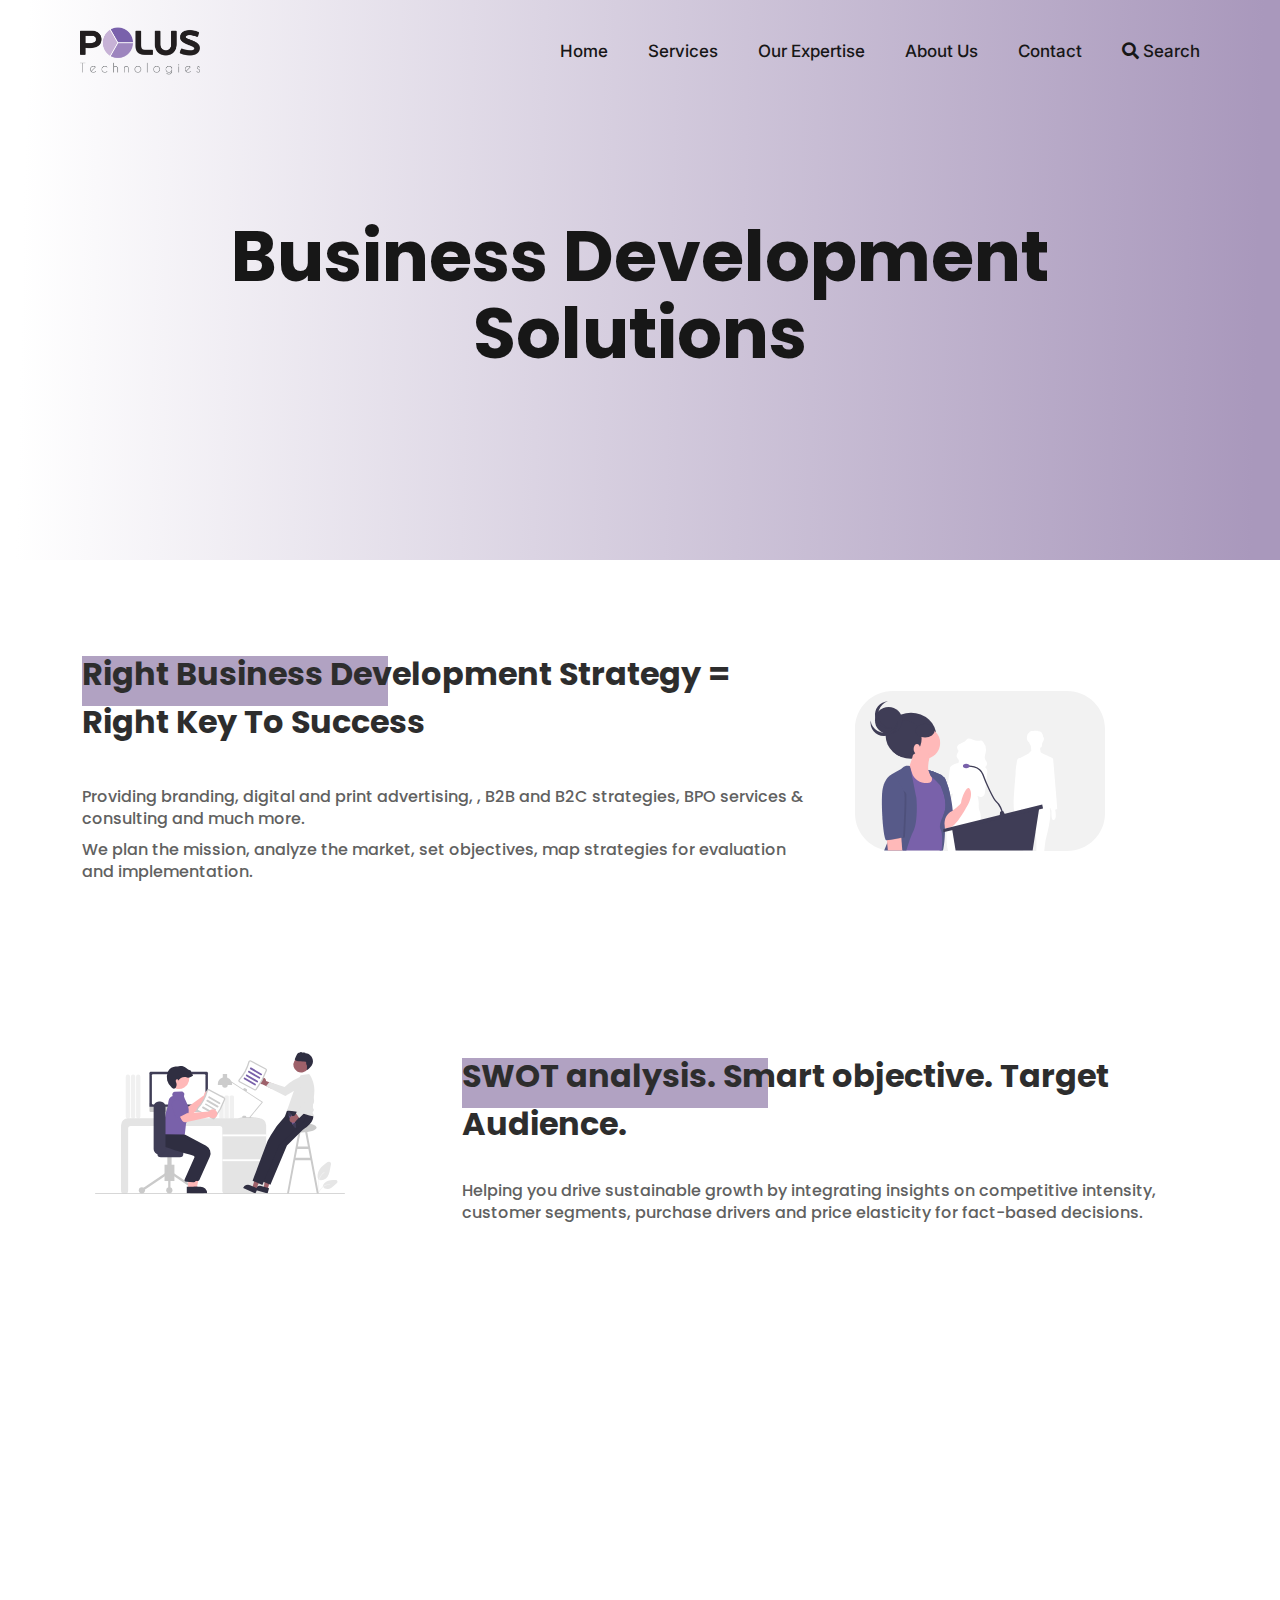
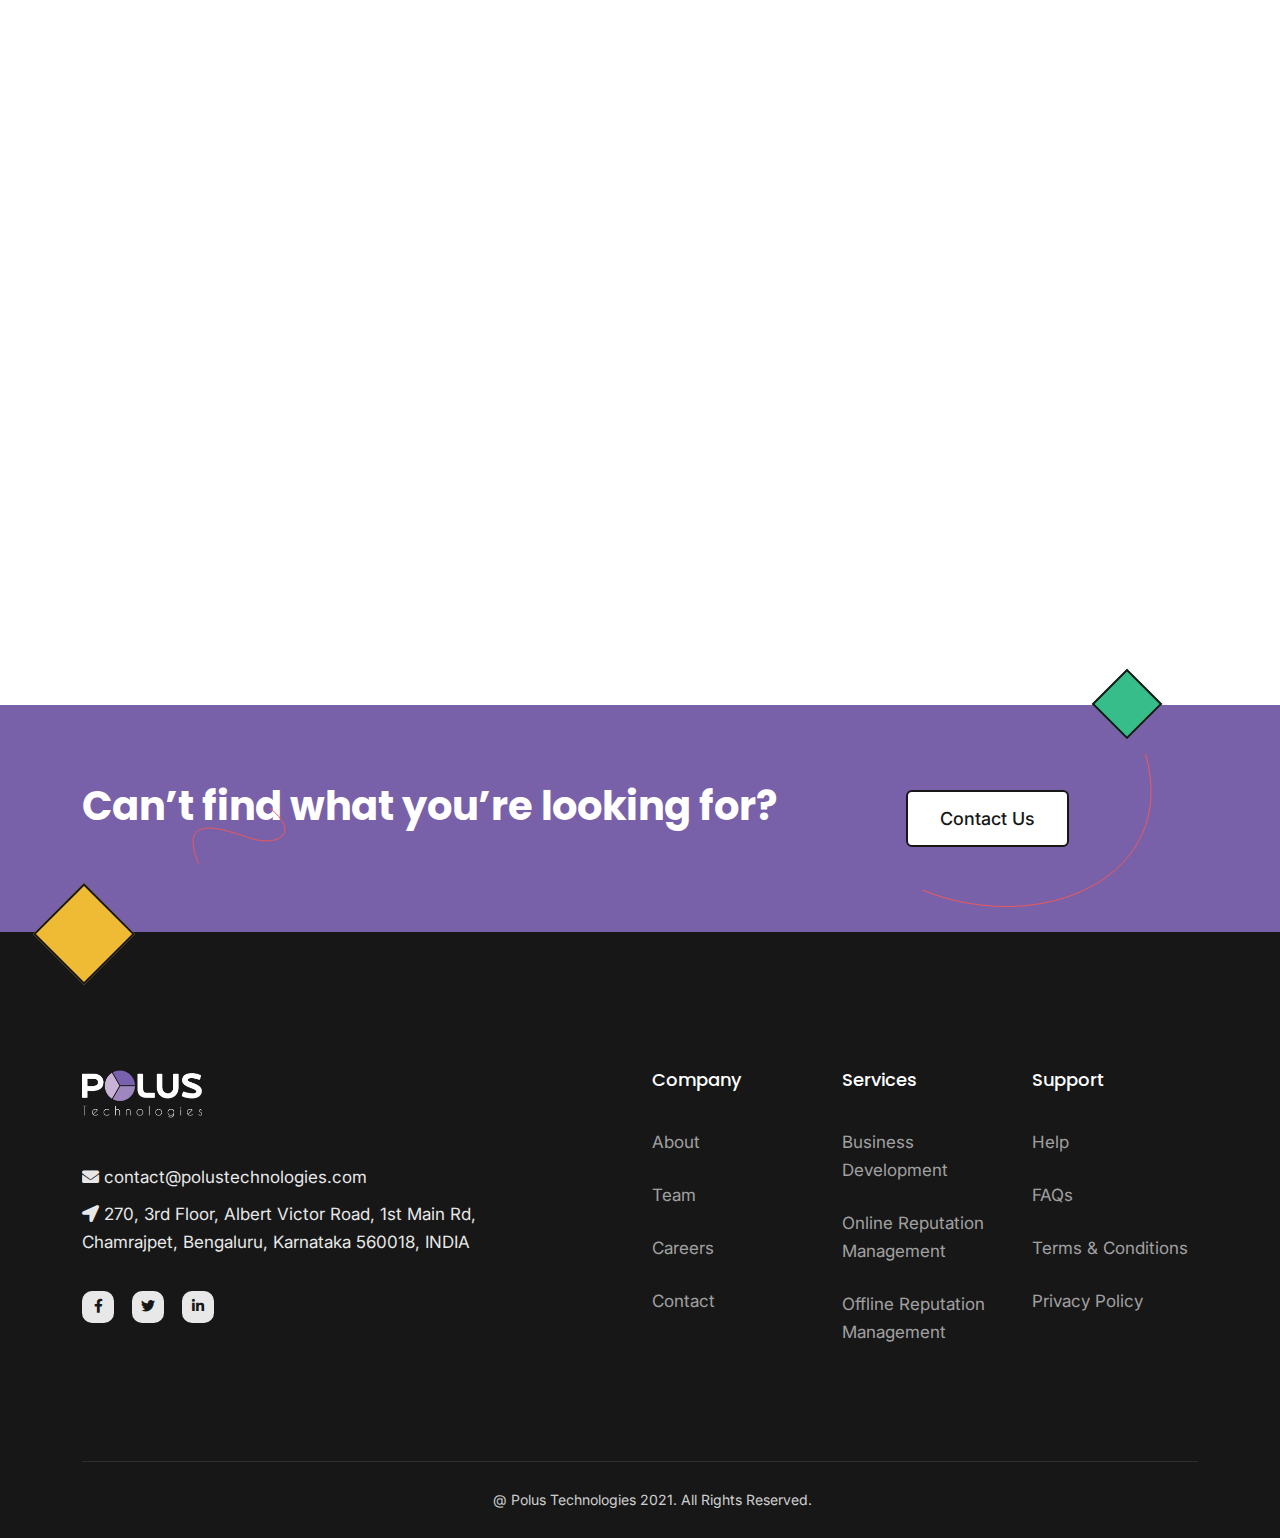
<file: bds.html>
<!DOCTYPE html>
<html lang="en">
<head>
    <meta charset="UTF-8"/>
    <meta name="viewport" content="width=device-width, initial-scale=1.0"/>
    <title>Polus Technologies</title>
    <!-- Fontawesome CSS -->
    <link rel="stylesheet" href="assets/css/fontawesome.min.css"/>
    <!-- Animate CSS -->
      <link rel="stylesheet" href="assets/css/animate.min.css">
    <!-- Bootstrap CSS -->
    <link rel="stylesheet" href="assets/css/bootstrap.min.css"/>
    <!-- SwiperJs CSS -->
    <link rel="stylesheet" href="assets/css/swiper-bundle.min.css"/>
    <!-- Fancybox CSS -->
    <link rel="stylesheet" href="assets/css/jquery.fancybox.min.css"/>
    <!-- Main CSS -->
    <link rel="stylesheet" href="assets/css/style.css"/>
    <!-- Responsive CSS -->
    <link rel="stylesheet" href="assets/css/responsive.css"/>
</head>
<body>
<!-- Header Area -->
<header class="header-area">
    <nav class="navbar navbar-expand-lg menu_one sticky-nav">
        <div class="container-fluid">
            <a class="navbar-brand header_logo" href="index.html">
                <img class="white_logo main_logo" src="POLUS-LOGO.png" alt="logo" width="120">
            </a>
            <button class="navbar-toggler collapsed" type="button" data-bs-toggle="collapse" data-bs-target="#navbarText" aria-controls="navbarText" aria-expanded="false" aria-label="Toggle navigation">
            <span class="menu_toggle">
                <span class="hamburger">
                    <span></span>
                    <span></span>
                    <span></span>
                </span>
                <span class="hamburger-cross">
                    <span></span>
                    <span></span>
                </span>
            </span>
            </button>
            <div class="collapse navbar-collapse justify-content-end" id="navbarText">
            <ul class="navbar-nav menu ml-auto">
                <li class="nav-item dropdown submenu active">
                    <a href="index.html" class="nav-link dropdown-toggle">Home</a>
                </li>

                <li class="nav-item dropdown submenu">
                    <a href="services.html" class="nav-link dropdown-toggle">Services</a>
                    <ul class="dropdown-menu">
                        <li class="nav-item "><a href="bds.html" class="nav-link">Business Development</a></li>
                        <li class="nav-item "><a href="onrm.html" class="nav-link">Online Reputation Management</a></li>
                        <li class="nav-item "><a href="offrm.html" class="nav-link">Offline Reputation Management</a></li>
                    </ul>
                </li>

                <li class="nav-item dropdown submenu">
                    <a href="expertise.html" class="nav-link dropdown-toggle">Our Expertise</a>
                </li>
                <li class="nav-item dropdown submenu">
                    <a href="about.html" class="nav-link dropdown-toggle">About Us</a>
                    <ul class="dropdown-menu">
                        <li class="nav-item "><a href="about.html" class="nav-link">About</a></li>
                        <li class="nav-item "><a href="team.html" class="nav-link">Our Team</a></li>
                        <li class="nav-item "><a href="ourwork.html" class="nav-link">Our Work Process</a></li>
                        <li class="nav-item "><a href="whyus.html" class="nav-link">Why Us?</a></li>
                    </ul>
                </li>

                <li class="nav-item">
                    <a href="contact.html" class="nav-link dropdown-toggle">Contact</a>
                </li>
                <li class="nav-item">
                    <a href="search.html" class="nav-link dropdown-toggle"><i class="fa fa-search"></i> Search</a>
                </li>
            </ul>
            </div>
        </div>
    </nav>
</header>
<!-- Header Area -->
<main>
    <section class="banner-area contact-banner-area">
        <div class="container">
            <div class="row">
                <div class="col-12">
                    <div class="section-title-center">
                        <h2 class="font-bold mt-n3"> Business Development Solutions</h2>
                    </div>
                </div>
            </div>
        </div>
    </section>

    <section class="section-padding">
        <div class="container">
            <div class="row align-items-center">
                <div class="col-md-6 col-lg-8">
                    <div class="features-content" >
                        <h2 class="pb-8">Right Business Development Strategy = Right Key To Success</h2>
                        <div><h5></h5> </div>
                        <div class="points"><h6>Providing branding, digital and print advertising, , B2B and B2C strategies, BPO services & consulting and much more.</h6> </div>
                        <div class="points"><h6>We plan the mission, analyze the market, set objectives, map strategies for evaluation and implementation.
                            </h6> </div>
                    </div>
                </div>
                <div class="col-md-6 col-lg-4">
                    <div class="features-image">
                        <img
                                src="undraw/leader.svg"
                                alt="Features Image" class="graphics"
                        />
                    </div>
                </div>
            </div>
        </div>
    </section>
    <section class=" section-padding pb-80">
        <div class="container pb-10">
            <div class="row">
                <div class="col-lg-4 col-md-6">
                    <div class="features-image">
                        <img
                        src="undraw/working.svg"
                                alt="Features Image" class="graphics"
                        />

                    </div>
                </div>
                <div class="col-lg-8 col-md-6">
                    <div class="features-content" >

                        <h2 class="pb-8">SWOT analysis. Smart objective. Target Audience.
                        </h2>

                    <div class="points"><h6>Helping you drive sustainable growth by integrating insights on competitive intensity, customer segments, purchase drivers and price elasticity for fact-based decisions.</h6> </div>
                    </div>
                </div>
            </div>
        </div>
        <div class="container services">
            <div class="row gy-4 pt-20">
                <div class="col-lg-4 col-md-6">
                    <div class="single-component-widget wow fadeInUp" data-wow-delay="0.1s" style="visibility: visible; animation-delay: 0.1s; animation-name: fadeInUp;">
                        <h5>Branding Strategy</h5>
                        <p> We help you in from curating a list of brand essence to defining a set of brand values and procreating the appropriate tagline, from formulating long-term brand strategies to laying the groundwork for short-term product promotion and development.
                        </p>
                    </div>
                </div>
                <div class="col-lg-4 col-md-6">
                    <div class="single-component-widget wow fadeInUp" data-wow-delay="0.3s" style="visibility: visible; animation-delay: 0.3s; animation-name: fadeInUp;">
                        <h5>Content Strategy</h5>

                        <p>Our research teams employ content intelligence tools to develop a data-driven strategy that defines your audience's concerns and discovers the content that attracts and engages.Our accurate KPIs measurements enable you to demonstrate your content marketing ROI.
                        </p>
                    </div>
                </div>

                <div class="col-lg-4 col-md-6">
                    <div class="single-component-widget wow fadeInUp" data-wow-delay="0.5s" style="visibility: visible; animation-delay: 0.5s; animation-name: fadeInUp;">
                        <h5>B2B & B2C Marketing Strategy</h5>
                        <p> We perform a careful opportunity analysis along with market and demographic research to study and understand the market thoroughly before offering a solution.We generate leads and prospects and build strong, resilient ties between you and your audience.
                        </p>
                    </div>
                </div>

                <div class="col-lg-4 col-md-6">
                    <div class="single-component-widget wow fadeInUp" data-wow-delay="0.5s" style="visibility: visible; animation-delay: 0.5s; animation-name: fadeInUp;">
                        <h5>CRM & Lead Nurturing</h5>
                        <p>
                            Through benchmarking, system redesign, and competency building, we help firms quantify the effectiveness of their customer experience transformation efforts across segments, channels and touchpoints.
                        </p>
                    </div>
                </div>
                <div class="col-lg-4 col-md-6">
                    <div class="single-component-widget wow fadeInUp" data-wow-delay="0.5s" style="visibility: visible; animation-delay: 0.5s; animation-name: fadeInUp;">
                        <h5>Digital & Print Advertising Strategy</h5>
                        <p>We help you from interactive and easily adaptable newsletters to visually appealing graphics, from magazines to posters and flyers, as well as production and distribution strategies to ensure you make a lasting impact.
                        </p>
                    </div>
                </div>
                <div class="col-lg-4 col-md-6">
                    <div class="single-component-widget wow fadeInUp" data-wow-delay="0.5s" style="visibility: visible; animation-delay: 0.5s; animation-name: fadeInUp;">
                        <h5>Marketing Automation</h5>
                        <p>Marketing Automation systems assist marketers and sales teams in increasing revenue and optimizing efficiency across a wide range of use cases, including lead generation, engaging and nurturing leads, lead scoring, customer service and retention, customer delight, and much more.
                        </p>
                    </div>
                </div>
                <div class="col-lg-4 col-md-6">
                    <div class="single-component-widget wow fadeInUp" data-wow-delay="0.5s" style="visibility: visible; animation-delay: 0.5s; animation-name: fadeInUp;">
                        <h5>BPO Services & Consulting</h5>
                        <p>
                            With talent acquisition experts and training team,  we support you in hiring top talent, focusing on cultivating long-term connections, strategically constructing applicant pools to meet current and future company needs and building a sustainable skill base for a diverse workforce  by training them to work full-time to meet customer expectations.
                        </p>
                    </div>
                </div>
            </div>
        </div>
    </section>


    <section class="cta-area cta-area-two section-padding bg-red-150 mt-5rem">
        <div class="container">
            <div class="row">
                <div class="col-12">
                    <div class="section-title-center pb-0">
                        <h2 class="mt-n4 font-bold">Can’t find what you’re looking for?</h2>
                        <a href="contact.html"><button class="btn btn-red">Contact Us</button></a>
                    </div>
                </div>
            </div>
        </div>
        <span class="shape9"></span>
        <span class="shape12"></span>
        <img class="shape10 d-none d-lg-block" src="assets/images/shape/shape10.svg" alt="Shape">
        <img class="shape11 d-none d-lg-block" src="assets/images/shape/shape11.svg" alt="Shape">
    </section>
    <!-- CTA Area -->
</main>
<footer class="footer-area bg-black">
    <div class="footer-top">
        <div class="container">
            <div class="row">
                <div class="col-lg-6">
                    <div class="footer-content">
                            <img class="footerlogo" src="whitelogo.png" alt="logo" width="120">
                        <a href="mailto:contact@polustechnologies.com"><i class="fa fa-envelope"></i> contact@polustechnologies.com</a>
                        <a href="http://"><i class="fa fa-location-arrow"></i> 270, 3rd Floor, Albert Victor Road, 1st Main Rd, Chamrajpet, Bengaluru, Karnataka 560018, INDIA </a>
                        <ul class="social-link-bg" style="float: left;">
                            <li>
                                <a href="#"><i class="fab fa-facebook-f"></i></a>
                            </li>
                            <li>
                                <a href="#"><i class="fab fa-twitter"></i></a>
                            </li>
                            <li>
                                <a href="#"><i class="fab fa-linkedin-in"></i></a>
                            </li>
                        </ul>
                    </div>
                </div>
                <div class="col-lg-6">
                    <div class="row justify-content-between">

                        <div class="col-sm-6 col-md-4">
                            <div class="footer-menu">
                                <h4>Company</h4>
                                <ul>
                                    <li><a href="#">About</a></li>
                                    <li><a href="#">Team</a></li>
                                    <li><a href="#">Careers</a></li>
                                    <li><a href="contact.html">Contact</a></li>
                                </ul>
                            </div>
                        </div>
                        <div class="col-sm-6 col-md-4">
                            <div class="footer-menu">
                                <h4>Services</h4>
                                <ul>
                                    <li><a href="#">Business Development</a></li>
                                    <li><a href="#">Online Reputation Management</a></li>
                                    <li><a href="#">Offline Reputation Management</a></li>

                                </ul>
                            </div>
                        </div>
                        <div class="col-sm-6 col-md-4">
                            <div class="footer-menu">
                                <h4>Support</h4>
                                <ul>
                                    <li><a href="#">Help</a></li>
                                    <li><a href="#">FAQs</a></li>
                                    <li><a href="#">Terms & Conditions</a></li>
                                    <li><a href="#">Privacy Policy</a></li>
                                </ul>
                            </div>
                        </div>
                    </div>
                </div>
            </div>
        </div>
    </div>
    <div class="container">
        <div class="footer-bottom">
            <div class="row align-items-center">
                <div class="col-lg-12 " >
                    <ul>
                        <li><span>@ Polus Technologies 2021. All Rights Reserved.</span></li>
                    </ul>
                </div>

            </div>
        </div>
    </div>
    <div class="dots" style="display: none;">
        <span class="dot0"></span>
        <span class="dot0"></span>
      </div>
</footer>
<a href="#" class="scrollToTop">
    <i class="fas fa-arrow-up"></i>
</a>

<script src="assets/js/plugin/jquery-3.5.0.min.js"></script>
<script src="assets/js/plugin/popper.min.js"></script>
<script src="assets/js/plugin/bootstrap.min.js"></script>
<!-- TweenMax -->
<script src="assets/js/plugin/TweenMax.min.js"></script>
<!-- ScrollMagic -->
<script src="assets/js/plugin/ScrollMagic.js"></script>
<!-- animation.gsap -->
<script src="assets/js/plugin/animation.gsap.js"></script>
<!-- debug.addIndicators -->
<script src="assets/js/plugin/debug.addIndicators.min.js"></script>
<script src="assets/js/plugin/wow.min.js"></script>
<script src="assets/js/plugin/jquery.nice-select.min.js"></script>
<script src="assets/js/plugin/jquery.fancybox.min.js"></script>
<script src="assets/js/plugin/swiper-bundle.min.js"></script>
<script src="assets/js/plugin/jquery.waypoints.min.js"></script>
<script src="assets/js/plugin/jquery.counterup.min.js"></script>
<script src="assets/js/script.js"></script>
<script src="assets/js/slick.min.js"></script>
<script>
    var slideIndex = 0;
    showSlides();

    function showSlides() {
      var i;
      var slides = document.getElementsByClassName("slides");
      var dots = document.getElementsByClassName("dot0");
      for (i = 0; i < slides.length; i++) {
        slides[i].style.display = "none";
      }
      slideIndex++;
      if (slideIndex > slides.length) {slideIndex = 1}
      for (i = 0; i < dots.length; i++) {
        dots[i].className = dots[i].className.replace(" active0", "");
      }
      slides[slideIndex-1].style.display = "block";
      dots[slideIndex-1].className += " active0";
      setTimeout(showSlides, 5000); // Change image every 2 seconds
    }
    </script>
</body>
</html>
</file>
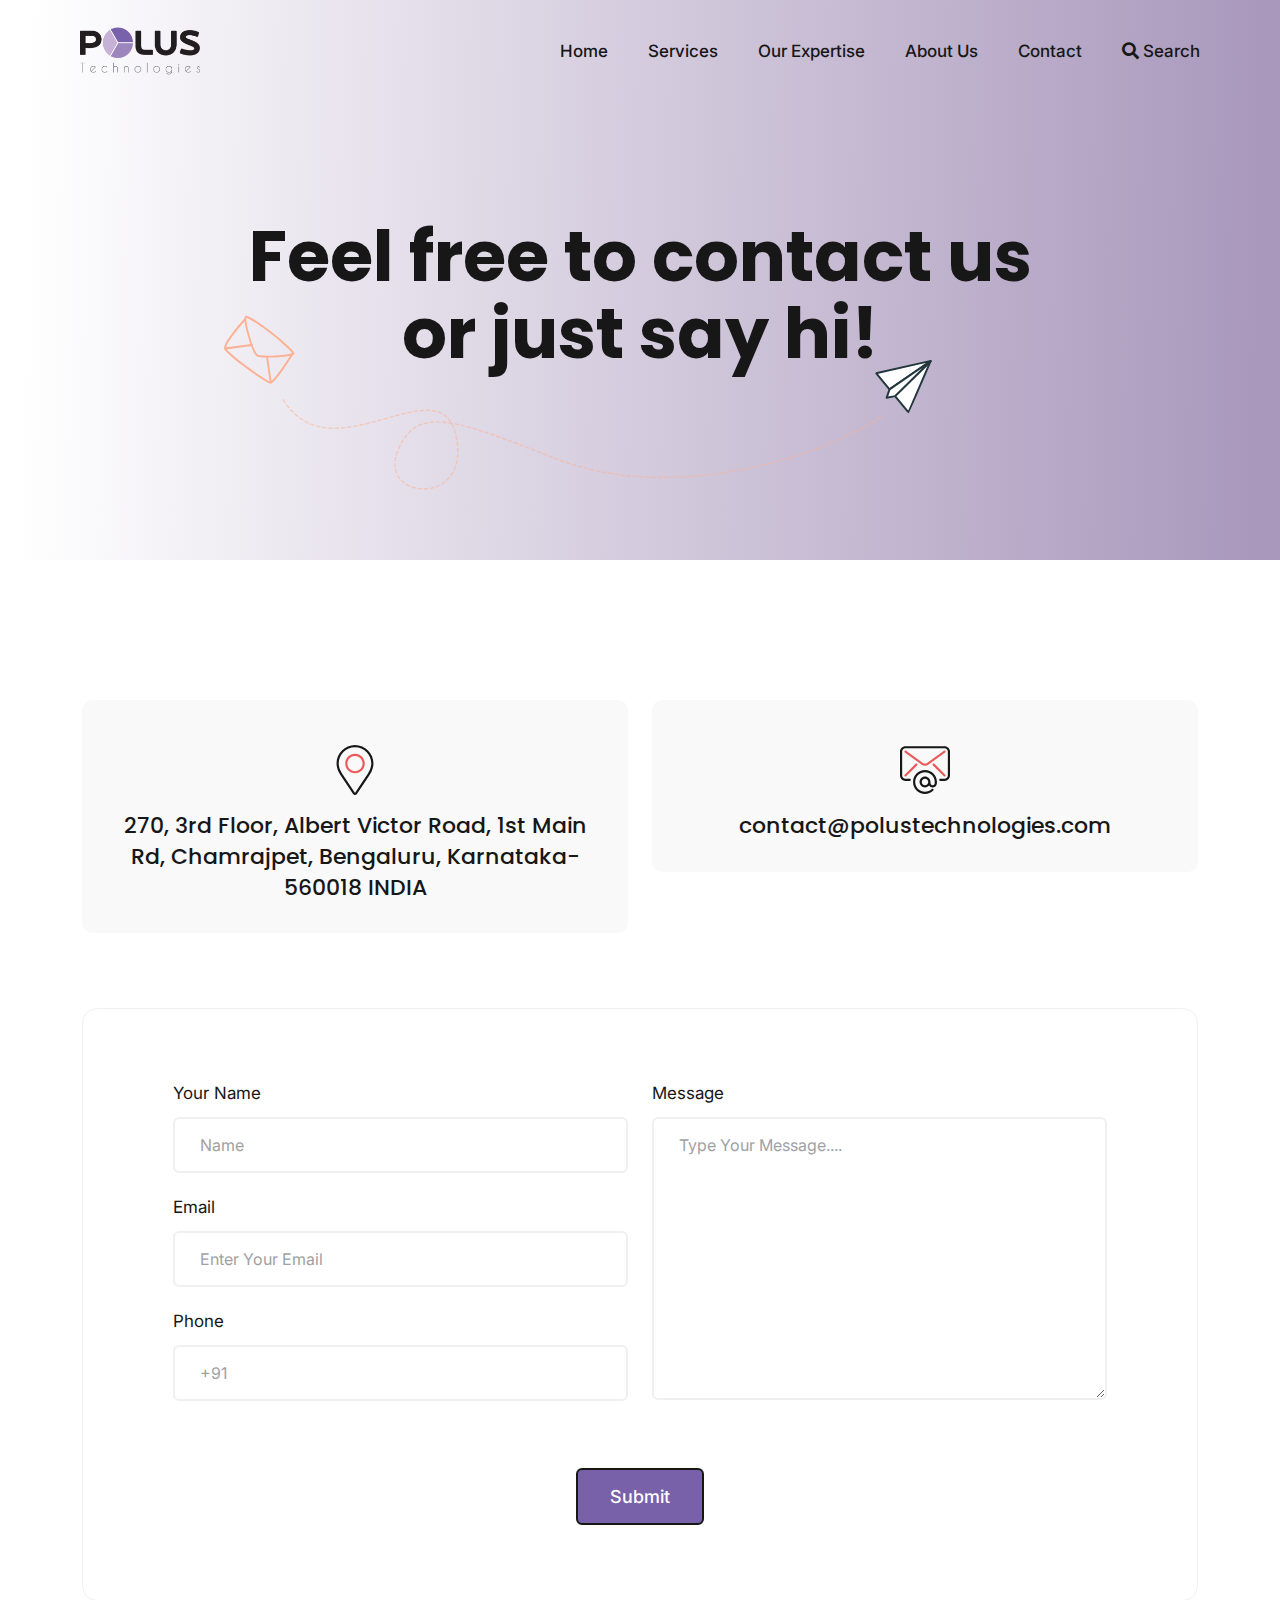
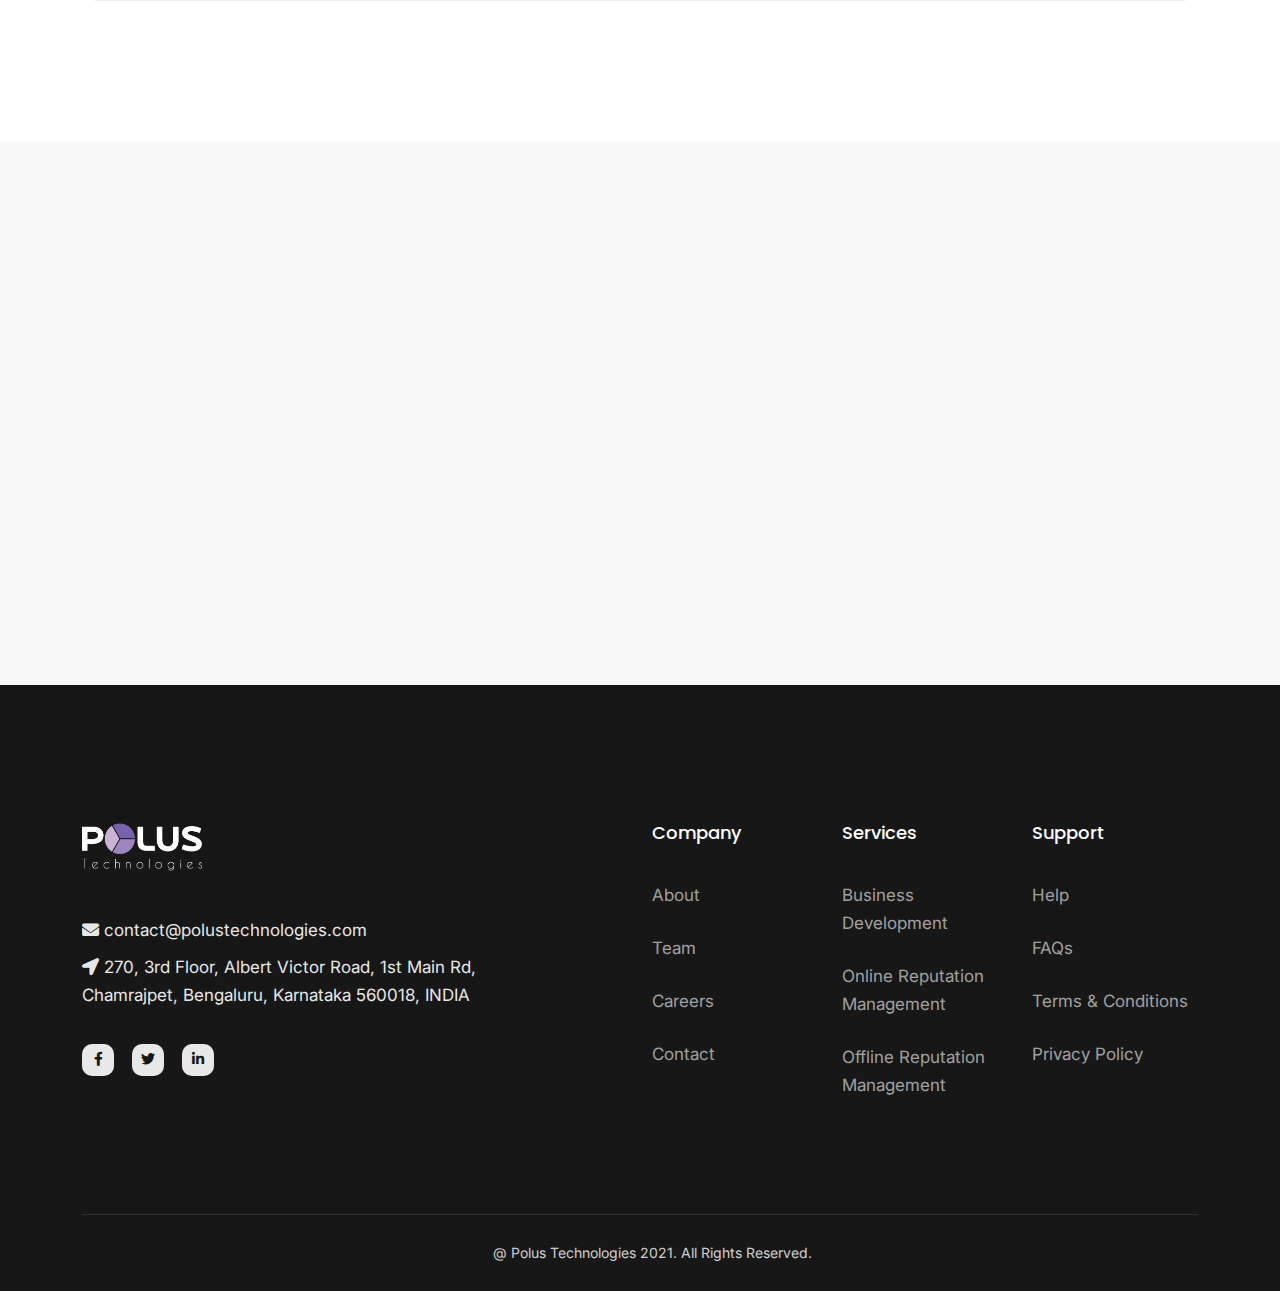
<file: contact.html>
<!DOCTYPE html>
<html lang="en">
<head>
    <meta charset="UTF-8"/>
    <meta name="viewport" content="width=device-width, initial-scale=1.0"/>
    <title>Polus Technologies</title>
    <!-- Fontawesome CSS -->
    <link rel="stylesheet" href="assets/css/fontawesome.min.css"/>
    <!-- Animate CSS -->
    <link rel="stylesheet" href="assets/css/animate.min.css">
    <!-- Nice Select CSS -->
    <link rel="stylesheet" href="assets/css/nice-select.css">
    <!-- Bootstrap CSS -->
    <link rel="stylesheet" href="assets/css/bootstrap.min.css"/>
    <!-- SwiperJs CSS -->
    <link rel="stylesheet" href="assets/css/swiper-bundle.min.css"/>
    <!-- Fancybox CSS -->
    <link rel="stylesheet" href="assets/css/jquery.fancybox.min.css"/>
    <!-- Scale CSS -->
    <link rel="stylesheet" href="assets/css/scale.css"/>
    <!-- Main CSS -->
    <link rel="stylesheet" href="assets/css/style.css"/>
    <!-- Responsive CSS -->
    <link rel="stylesheet" href="assets/css/responsive.css"/>
</head>
<body>
    <header class="header-area">
        <nav class="navbar navbar-expand-lg menu_one sticky-nav">
            <div class="container-fluid">
                <a class="navbar-brand header_logo" href="index.html">
                    <img class="white_logo main_logo" src="POLUS-LOGO.png" alt="logo" width="120">
                </a>
                <button class="navbar-toggler collapsed" type="button" data-bs-toggle="collapse" data-bs-target="#navbarText" aria-controls="navbarText" aria-expanded="false" aria-label="Toggle navigation">
                <span class="menu_toggle">
                    <span class="hamburger">
                        <span></span>
                        <span></span>
                        <span></span>
                    </span>
                    <span class="hamburger-cross">
                        <span></span>
                        <span></span>
                    </span>
                </span>
                </button>
                <div class="collapse navbar-collapse justify-content-end" id="navbarText">
                <ul class="navbar-nav menu ml-auto">
                    <li class="nav-item dropdown submenu active">
                        <a href="index.html" class="nav-link dropdown-toggle">Home</a>
                    </li>

                    <li class="nav-item dropdown submenu">
                        <a href="services.html" class="nav-link dropdown-toggle">Services</a>
                        <ul class="dropdown-menu">
                            <li class="nav-item "><a href="bds.html" class="nav-link">Business Development</a></li>
                            <li class="nav-item "><a href="onrm.html" class="nav-link">Online Reputation Management</a></li>
                            <li class="nav-item "><a href="offrm.html" class="nav-link">Offline Reputation Management</a></li>
                        </ul>
                    </li>

                    <li class="nav-item dropdown submenu">
                        <a href="expertise.html" class="nav-link dropdown-toggle">Our Expertise</a>
                    </li>
                    <li class="nav-item dropdown submenu">
                        <a href="about.html" class="nav-link dropdown-toggle">About Us</a>
                        <ul class="dropdown-menu">
                            <li class="nav-item "><a href="about.html" class="nav-link">About</a></li>
                            <li class="nav-item "><a href="team.html" class="nav-link">Our Team</a></li>
                            <li class="nav-item "><a href="ourwork.html" class="nav-link">Our Work Process</a></li>
                            <li class="nav-item "><a href="whyus.html" class="nav-link">Why Us?</a></li>
                        </ul>
                    </li>

                    <li class="nav-item">
                        <a href="contact.html" class="nav-link dropdown-toggle">Contact</a>
                    </li>
                    <li class="nav-item">
                        <a href="search.html" class="nav-link dropdown-toggle"><i class="fa fa-search"></i> Search</a>
                    </li>
                </ul>
                </div>
            </div>
        </nav>
    </header>

<!-- Header Area -->
<main>
    <!-- Banner Area -->
    <section class="banner-area contact-banner-area">
        <div class="container">
            <div class="row">
                <div class="col-12">
                    <div class="section-title-center">
                        <h2 class="font-bold mt-n3"> Feel free to contact us or just say hi!</h2>
                    </div>
                </div>
            </div>
        </div>
        <img class="shape13" src="assets/images/shape/shape13.svg" alt="Shape">
        <img class="shape14" src="assets/images/shape/shape14.svg" alt="Shape">
        <img class="shape15" src="assets/images/shape/shape15.svg" alt="Shape">
    </section>
    <!-- Banner Area -->

    <!-- Contact Area -->
    <section class="contact-area section-padding-xl">
        <div class="container">
            <div class="row">
                <div class="col-sm-6 col-lg-6">
                    <div class="contact-info">
                        <img src="assets/images/icon/icon-9.svg" alt="">
                        <h4> 270, 3rd Floor, Albert Victor Road, 1st Main Rd, Chamrajpet, Bengaluru, Karnataka-560018 INDIA </h4>
                    </div>
                </div>
                <div class="col-sm-6 col-lg-6">
                    <div class="contact-info">
                        <img src="assets/images/icon/icon-11.svg" alt="">
                        <h4><a href="mailto:contact@polustechnologies.com">contact@polustechnologies.com</a></h4>
                    </div>
                </div>
            </div>
            <div class="row">
                <div class="col-12">
                    <div class="contact-form">
                        <form>
                            <div class="row">
                                <div class="col-lg-6">
                                    <div class="contact-form-name pt-0">
                                        <label for="name" >Your Name</label>
                                        <input type="text" id="name" placeholder="Name">
                                    </div>
                                    <div class="contact-form-email">
                                        <label for="email">Email</label>
                                        <input type="text" id="email" placeholder="Enter your email ">
                                    </div>
                                    <div class="contact-form-name">
                                        <label for="phone">Phone</label>
                                        <input type="text" id="phone" placeholder="+91">
                                    </div>
                                </div>
                                <div class="col-lg-6">
                                    <div class="contact-form-message">
                                        <label for="textarea">Message</label>
                                        <textarea id="textarea" placeholder="Type your message...."></textarea>
                                    </div>
                                </div>
                                <div class="col-12">
                                    <div class="contact-form-button">
                                        <a href="#" class="btn btn-red">Submit</a>
                                    </div>
                                </div>
                            </div>
                        </form>
                    </div>
                </div>
            </div>
        </div>
    </section>
    <!-- Contact Area -->

    <!-- Contact Area -->
    <section class="pt-4 pb-8 bg-white-800">
        <div class="container">
            <div class="row">
                <div class="col-12">
                        <iframe src="https://www.google.com/maps/d/embed?mid=1k35Ia3iDr0SyJaMdv2N6c2_AUvw&hl=en" width="100%" height="480"></iframe>
                </div>
            </div>
        </div>
    </section>
    <!-- Contact Area -->

</main>

<footer class="footer-area bg-black">
    <div class="footer-top">
        <div class="container">
            <div class="row">
                <div class="col-lg-6">
                    <div class="footer-content">
                            <img class="footerlogo" src="whitelogo.png" alt="logo" width="120">
                        <a href="mailto:contact@polustechnologies.com"><i class="fa fa-envelope"></i> contact@polustechnologies.com</a>
                        <a href="http://"><i class="fa fa-location-arrow"></i> 270, 3rd Floor, Albert Victor Road, 1st Main Rd, Chamrajpet, Bengaluru, Karnataka 560018, INDIA </a>
                        <ul class="social-link-bg" style="float: left;">
                            <li>
                                <a href="#"><i class="fab fa-facebook-f"></i></a>
                            </li>
                            <li>
                                <a href="#"><i class="fab fa-twitter"></i></a>
                            </li>
                            <li>
                                <a href="#"><i class="fab fa-linkedin-in"></i></a>
                            </li>
                        </ul>
                    </div>
                </div>
                <div class="col-lg-6">
                    <div class="row justify-content-between">

                        <div class="col-sm-6 col-md-4">
                            <div class="footer-menu">
                                <h4>Company</h4>
                                <ul>
                                    <li><a href="#">About</a></li>
                                    <li><a href="#">Team</a></li>
                                    <li><a href="#">Careers</a></li>
                                    <li><a href="contact.html">Contact</a></li>
                                </ul>
                            </div>
                        </div>
                        <div class="col-sm-6 col-md-4">
                            <div class="footer-menu">
                                <h4>Services</h4>
                                <ul>
                                    <li><a href="#">Business Development</a></li>
                                    <li><a href="#">Online Reputation Management</a></li>
                                    <li><a href="#">Offline Reputation Management</a></li>

                                </ul>
                            </div>
                        </div>
                        <div class="col-sm-6 col-md-4">
                            <div class="footer-menu">
                                <h4>Support</h4>
                                <ul>
                                    <li><a href="#">Help</a></li>
                                    <li><a href="#">FAQs</a></li>
                                    <li><a href="#">Terms & Conditions</a></li>
                                    <li><a href="#">Privacy Policy</a></li>
                                </ul>
                            </div>
                        </div>
                    </div>
                </div>
            </div>
        </div>
    </div>
    <div class="container">
        <div class="footer-bottom">
            <div class="row align-items-center">
                <div class="col-lg-12 " >
                    <ul>
                        <li><span>@ Polus Technologies 2021. All Rights Reserved.</span></li>
                    </ul>
                </div>

            </div>
        </div>
    </div>
</footer>
<a href="#" class="scrollToTop">
    <i class="fas fa-arrow-up"></i>
</a>

<script src="assets/js/plugin/jquery-3.5.0.min.js"></script>
<script src="assets/js/plugin/popper.min.js"></script>
<script src="assets/js/plugin/bootstrap.min.js"></script>
<!-- TweenMax -->
<script src="assets/js/plugin/TweenMax.min.js"></script>
<!-- ScrollMagic -->
<script src="assets/js/plugin/ScrollMagic.js"></script>
<!-- animation.gsap -->
<script src="assets/js/plugin/animation.gsap.js"></script>
<!-- debug.addIndicators -->
<script src="assets/js/plugin/debug.addIndicators.min.js"></script>
<script src="assets/js/plugin/wow.min.js"></script>
<script src="assets/js/plugin/jquery.nice-select.min.js"></script>
<script src="assets/js/plugin/jquery.fancybox.min.js"></script>
<script src="assets/js/plugin/swiper-bundle.min.js"></script>
<script src="assets/js/plugin/jquery.waypoints.min.js"></script>
<script src="assets/js/plugin/jquery.counterup.min.js"></script>
<script src="assets/js/script.js"></script>
</body>
</html>
</file>
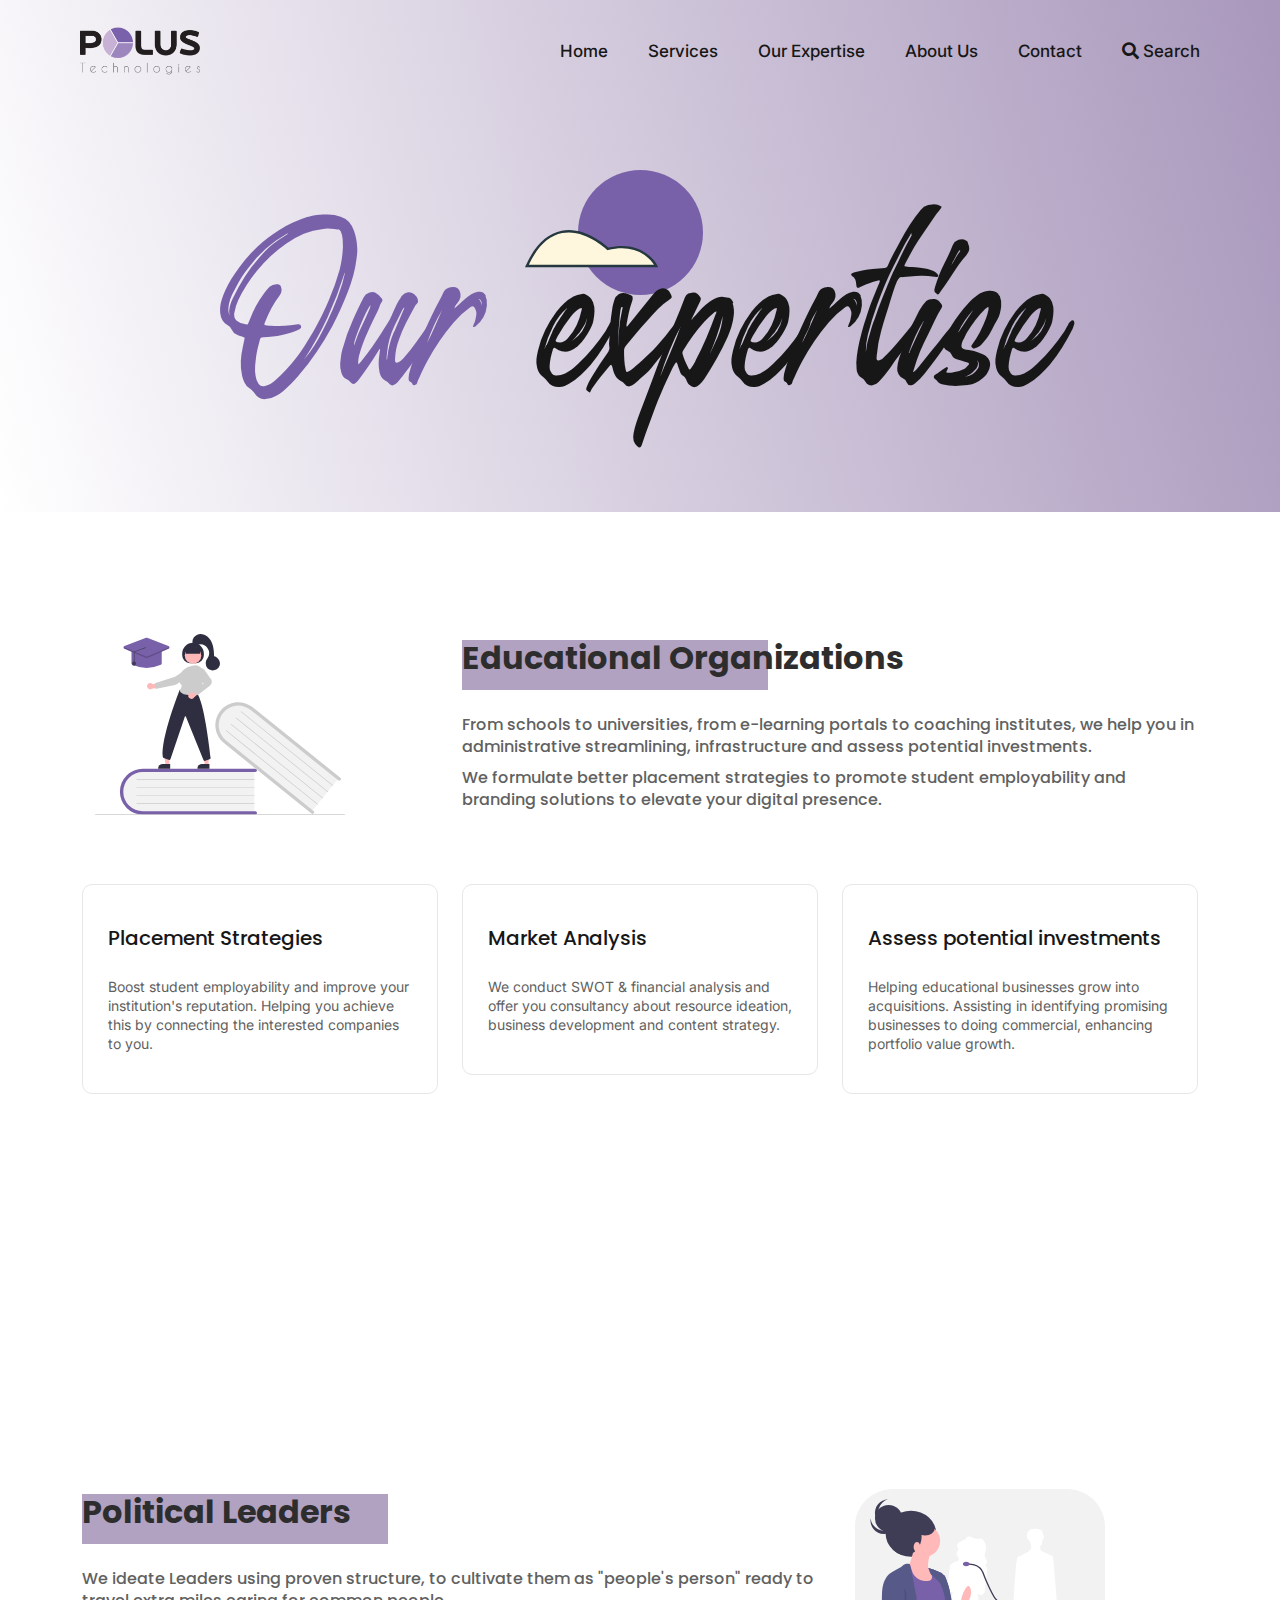
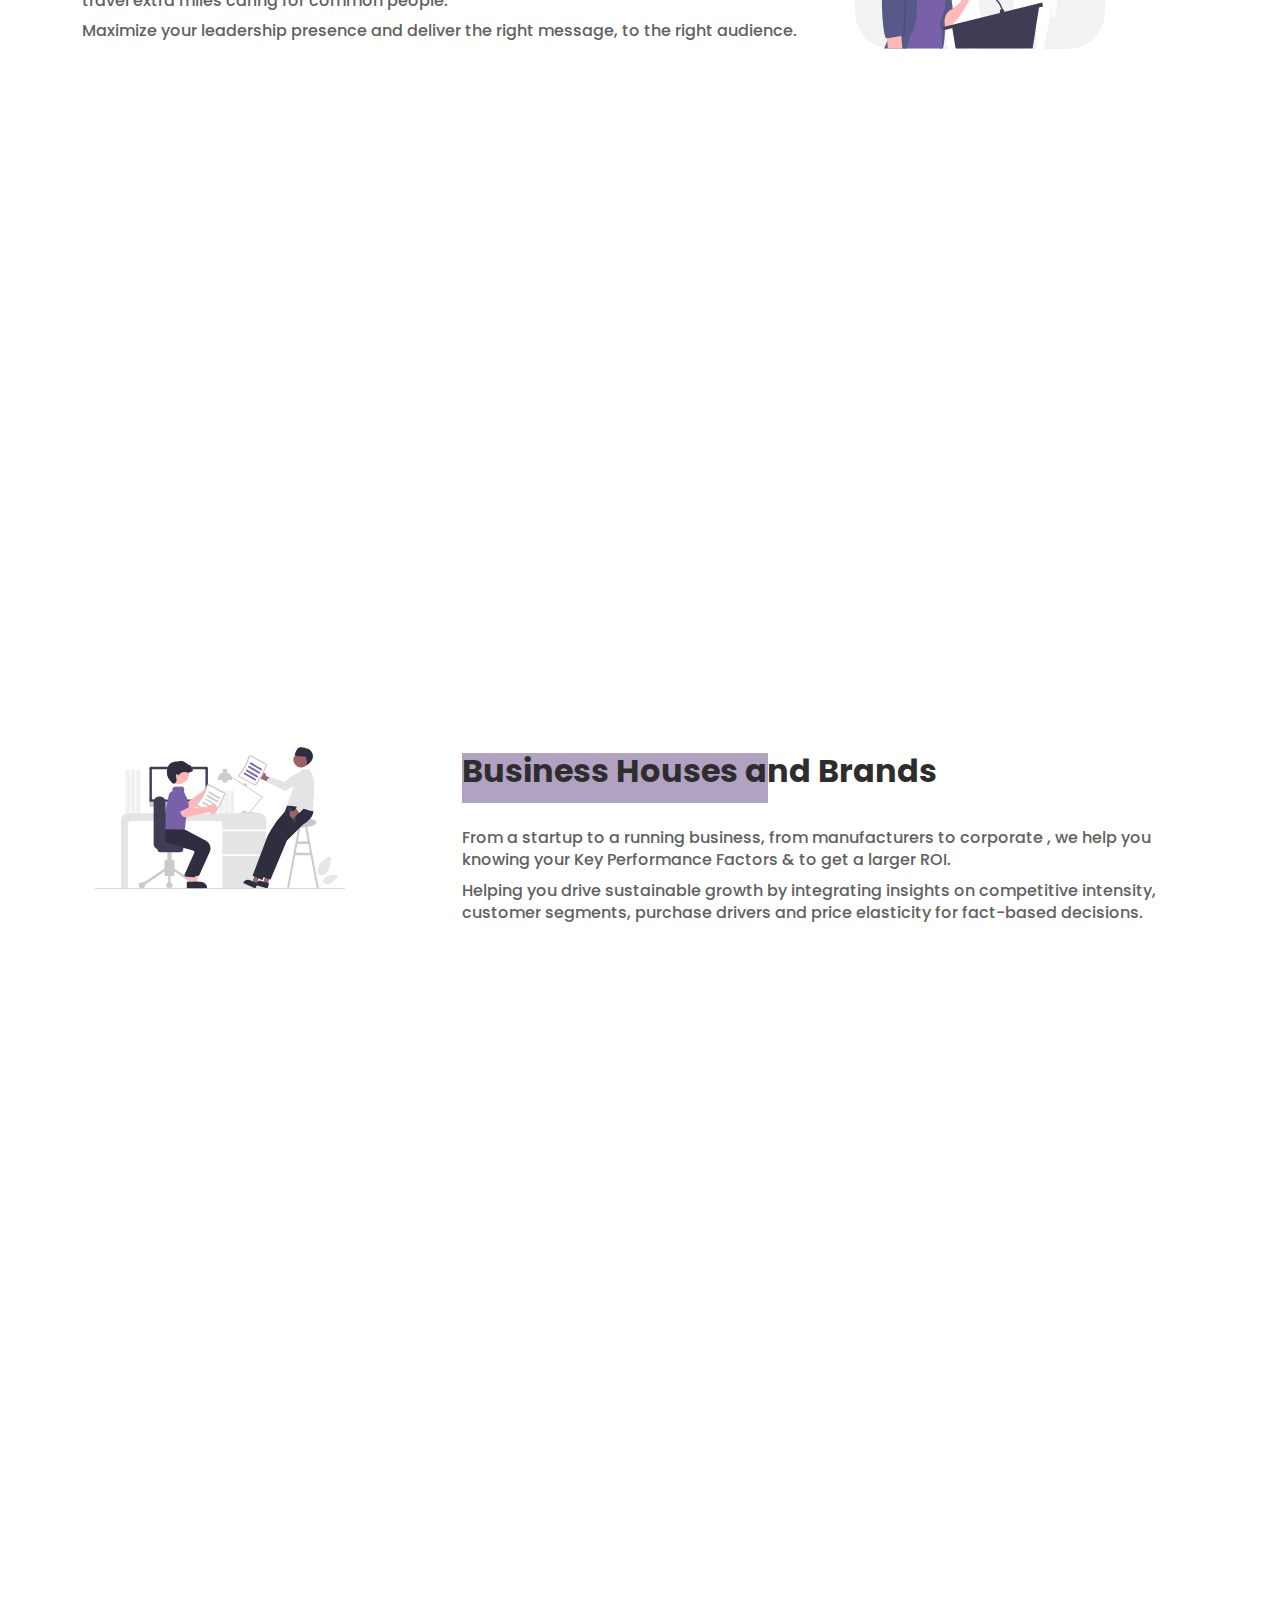
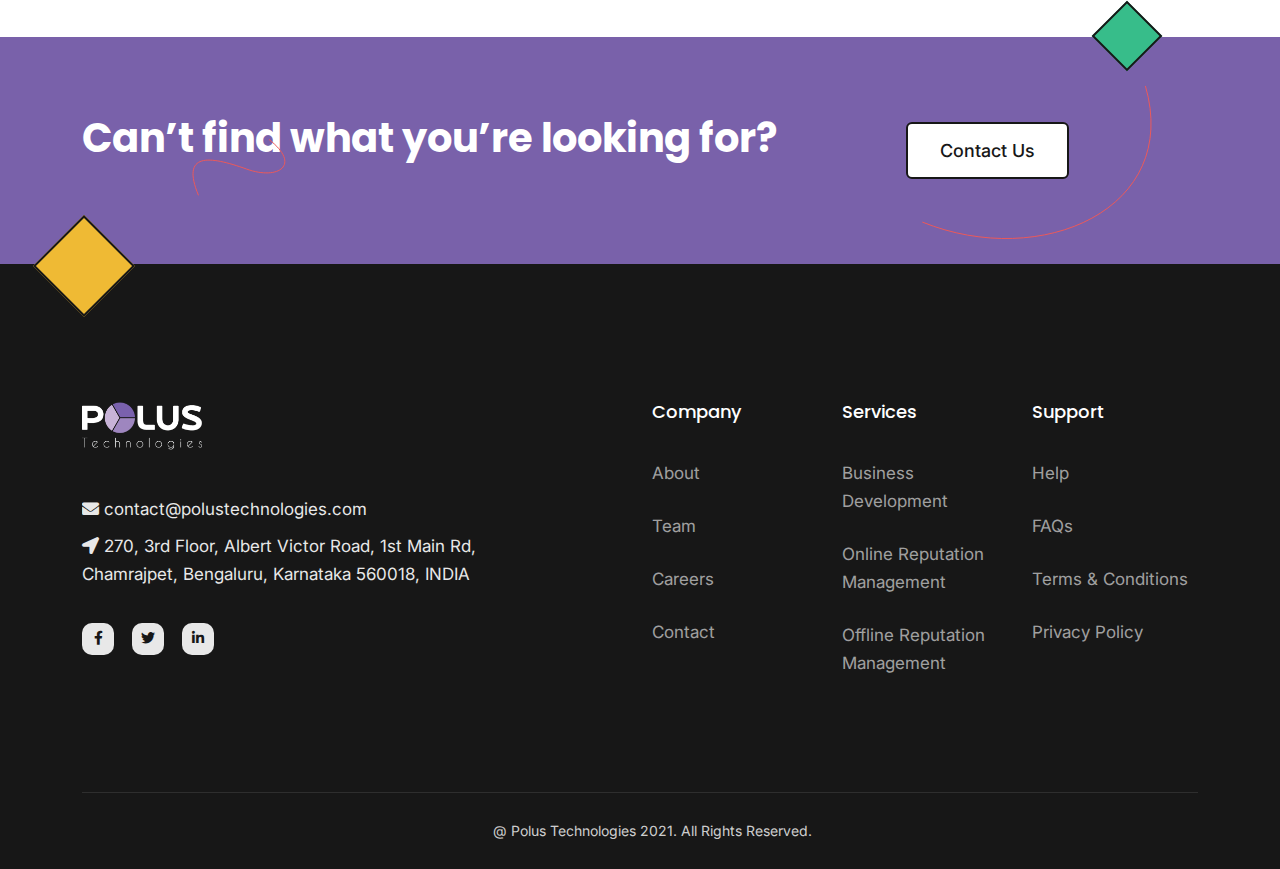
<file: expertise.html>
<!DOCTYPE html>
<html lang="en">
<head>
    <meta charset="UTF-8"/>
    <meta name="viewport" content="width=device-width, initial-scale=1.0"/>
    <title>Polus Technologies</title>
    <!-- Fontawesome CSS -->
    <link rel="stylesheet" href="assets/css/fontawesome.min.css"/>
    <!-- Animate CSS -->
    <link rel="stylesheet" href="assets/css/animate.min.css">
    <!-- Nice Select CSS -->
    <link rel="stylesheet" href="assets/css/nice-select.css">
    <!-- Bootstrap CSS -->
    <link rel="stylesheet" href="assets/css/bootstrap.min.css"/>
    <!-- SwiperJs CSS -->
    <link rel="stylesheet" href="assets/css/swiper-bundle.min.css"/>
    <!-- Fancybox CSS -->
    <link rel="stylesheet" href="assets/css/jquery.fancybox.min.css"/>
    <!-- Scale CSS -->
    <link rel="stylesheet" href="assets/css/scale.css"/>
    <!-- Main CSS -->
    <link rel="stylesheet" href="assets/css/style.css"/>
    <!-- Responsive CSS -->
    <link rel="stylesheet" href="assets/css/responsive.css"/>
</head>
<body>
    <header class="header-area">
        <nav class="navbar navbar-expand-lg menu_one sticky-nav">
            <div class="container-fluid">
                <a class="navbar-brand header_logo" href="index.html">
                    <img class="white_logo main_logo" src="POLUS-LOGO.png" alt="logo" width="120">
                </a>
                <button class="navbar-toggler collapsed" type="button" data-bs-toggle="collapse" data-bs-target="#navbarText" aria-controls="navbarText" aria-expanded="false" aria-label="Toggle navigation">
                <span class="menu_toggle">
                    <span class="hamburger">
                        <span></span>
                        <span></span>
                        <span></span>
                    </span>
                    <span class="hamburger-cross">
                        <span></span>
                        <span></span>
                    </span>
                </span>
                </button>
                <div class="collapse navbar-collapse justify-content-end" id="navbarText">
                <ul class="navbar-nav menu ml-auto">
                    <li class="nav-item dropdown submenu active">
                        <a href="index.html" class="nav-link dropdown-toggle">Home</a>
                    </li>

                    <li class="nav-item dropdown submenu">
                        <a href="services.html" class="nav-link dropdown-toggle">Services</a>
                        <ul class="dropdown-menu">
                            <li class="nav-item "><a href="bds.html" class="nav-link">Business Development</a></li>
                            <li class="nav-item "><a href="onrm.html" class="nav-link">Online Reputation Management</a></li>
                            <li class="nav-item "><a href="offrm.html" class="nav-link">Offline Reputation Management</a></li>
                        </ul>
                    </li>

                    <li class="nav-item dropdown submenu">
                        <a href="expertise.html" class="nav-link dropdown-toggle">Our Expertise</a>
                    </li>
                    <li class="nav-item dropdown submenu">
                        <a href="about.html" class="nav-link dropdown-toggle">About Us</a>
                        <ul class="dropdown-menu">
                            <li class="nav-item "><a href="about.html" class="nav-link">About</a></li>
                            <li class="nav-item "><a href="team.html" class="nav-link">Our Team</a></li>
                            <li class="nav-item "><a href="ourwork.html" class="nav-link">Our Work Process</a></li>
                            <li class="nav-item "><a href="whyus.html" class="nav-link">Why Us?</a></li>
                        </ul>
                    </li>

                    <li class="nav-item">
                        <a href="contact.html" class="nav-link dropdown-toggle">Contact</a>
                    </li>
                    <li class="nav-item">
                        <a href="search.html" class="nav-link dropdown-toggle"><i class="fa fa-search"></i> Search</a>
                    </li>
                </ul>
                </div>
            </div>
        </nav>
    </header>

<!-- Header Area -->
<main class="ourexpertise">
    <!-- Banner Area -->
    <section class="banner-area pricing-banner linearbg">
        <div class="container">
            <div class="row">
                <div class="col-12">
                    <div class="section-title-center">
                        <h1><span>Our</span> expertise</h1>
                    </div>
                </div>
            </div>
        </div>
        <span class="banner-shapes wow animate__animated animate__fadeInDown"></span>
        <img class="pricing-shape-4 wow animate__animated animate__fadeInRight" src="assets/images/shape/banner-shape6.svg" alt="Shape Image">

    </section>
    <!-- Banner Area -->
    <section class="mt-8 section-padding">
        <div class="container pb-10">
            <div class="row">
                <div class="col-lg-4">
                    <div class="features-image">
                        <img src="undraw/edu.svg" alt="Features Image"  class="graphics"/>
                    </div>
                </div>
                <div class="col-lg-8">
                    <div class="features-content" >
                        <h2 class="pb-8">Educational Organizations</h2>
                        <div class="points"><h6>From schools to universities, from e-learning portals to coaching institutes, we help you in administrative streamlining, infrastructure and assess potential investments. </h6> </div>
                        <!-- <div class="points"><i class="fa fa-circle"></i> <h6>Whether it is the campus infrastructure or acclaimed research credentials of a department or administrative streamlining.</h6> </div> -->
                        <div class="points"><h6>We formulate better placement strategies to promote student employability and branding solutions to elevate your digital presence.</h6> </div>
                    </div>
                </div>
            </div>
        </div>
        <div class="container pt-20">
            <div class="row gy-4 pt-20 whatwedo">
                <div class="col-lg-4 col-md-6">
                    <div class="single-component-widget wow fadeInUp" data-wow-delay="0.1s" style="visibility: visible; animation-delay: 0.1s; animation-name: fadeInUp;">
                        <h5>Placement Strategies</h5>
                        <p>Boost student employability and improve your institution's reputation. Helping you achieve this by connecting the interested companies to you.
                        </p>
                    </div>
                </div>
                <div class="col-lg-4 col-md-6">
                    <div class="single-component-widget wow fadeInUp" data-wow-delay="0.3s" style="visibility: visible; animation-delay: 0.3s; animation-name: fadeInUp;">
                        <h5>Market Analysis</h5>

                        <p>We conduct SWOT & financial analysis and offer you consultancy about resource ideation, business development and content strategy.

                        </p>
                    </div>
                </div>
                <div class="col-lg-4 col-md-6">
                    <div class="single-component-widget wow fadeInUp" data-wow-delay="0.5s" style="visibility: visible; animation-delay: 0.5s; animation-name: fadeInUp;">
                        <h5>Assess potential investments</h5>
                        <p>Helping educational businesses grow into acquisitions. Assisting in identifying promising businesses to doing commercial, enhancing portfolio value growth.
                        </p>
                    </div>
                </div>
                <div class="col-lg-4 col-md-6">
                    <div class="single-component-widget wow fadeInUp" data-wow-delay="0.5s" style="visibility: visible; animation-delay: 0.5s; animation-name: fadeInUp;">
                        <h5>School Branding</h5>
                        <p>
                            We create branding solutions and strategies as your brand is your school’s unique identifier and stays at the heart of your marketing.
                        </p>
                    </div>
                </div>
                <div class="col-lg-4 col-md-6">
                    <div class="single-component-widget wow fadeInUp" data-wow-delay="0.5s" style="visibility: visible; animation-delay: 0.5s; animation-name: fadeInUp;">
                        <h5>Marketing Support</h5>
                        <p>Help you in comprehensive marketing campaigns that produce an interactive user experience. Assisting you in organzing offline online events.
                        </p>
                    </div>
                </div>
                <div class="col-lg-4 col-md-6">
                    <div class="single-component-widget wow fadeInUp" data-wow-delay="0.5s" style="visibility: visible; animation-delay: 0.5s; animation-name: fadeInUp;">
                        <h5>Social Media Optimization</h5>
                        <p>Establish a strong internet presence and grow your influence. This will not only familiarize the public with your institution but will also help you become a part of the discussion.
                        </p>
                    </div>
                </div>
            </div>
        </div>
    </section>
    <section class="section-padding">
        <div class="container pb-10">
            <div class="row align-items-center">
                <div class="col-md-6 col-lg-8">
                    <div class="features-content" >
                        <h2 class="pb-8">Political Leaders</h2>
                        <div class="points"><h6>We ideate Leaders using proven structure, to cultivate them as "people's person" ready to travel extra miles caring for common people.</h6> </div>
                        <!-- <div class="points"><i class="fa fa-circle"></i> <h6>Our services help in gathering more and more voter's base.</h6> </div> -->
                        <!-- <div class="points"><i class="fa fa-circle"></i> <h6>Connect to the real needs of the people in your constituency and the audience that you aim to represent.</h6> </div> -->
                        <div class="points"><h6>Maximize your leadership presence and deliver the right message, to the right audience.</h6> </div>
                    </div>
                </div>
                <div class="col-md-6 col-lg-4">
                    <div class="features-image">
                        <img
                                src="undraw/leader.svg"
                                alt="Features Image" class="graphics"
                        />
                    </div>
                </div>
            </div>
        </div>
        <div class="container pb-80">
            <div class="row gy-4 pt-20 whatwedo">
                <div class="col-lg-4 col-md-6">
                    <div class="single-component-widget wow fadeInUp" data-wow-delay="0.1s" style="visibility: visible; animation-delay: 0.1s; animation-name: fadeInUp;">
                        <h5>We understand your Voter Base</h5>
                        <p>Our services help in gathering more and more voter's base. Connect to the real needs of the people in your constituency and the audience that you aim to represent.
                        </p>
                    </div>
                </div>
                <div class="col-lg-4 col-md-6">
                    <div class="single-component-widget wow fadeInUp" data-wow-delay="0.3s" style="visibility: visible; animation-delay: 0.3s; animation-name: fadeInUp;">
                        <h5>Planning Offline & Online Calendars</h5>

                        <p>We manage your reputation both in the offline and online worlds. We create political advertising and calendars for you to implement with ease.

                        </p>
                    </div>
                </div>
                <div class="col-lg-4 col-md-6">
                    <div class="single-component-widget wow fadeInUp" data-wow-delay="0.5s" style="visibility: visible; animation-delay: 0.5s; animation-name: fadeInUp;">
                        <h5>Online Video Creation & Distribution</h5>
                        <p> We help you to develop video strategies to achieve your goals and produce & distribute it to your audience and tempt them to share on social networks.
                        </p>
                    </div>
                </div>
                <div class="col-lg-4 col-md-6">
                    <div class="single-component-widget wow fadeInUp" data-wow-delay="0.5s" style="visibility: visible; animation-delay: 0.5s; animation-name: fadeInUp;">
                        <h5>Targeted Online & Offline Ads</h5>
                        <p>
                            With our creative designs, write-ups and advertisements we make sure that you become a part of the conversation and are able to get in the limelight.
                        </p>
                    </div>
                </div>
                <div class="col-lg-4 col-md-6">
                    <div class="single-component-widget wow fadeInUp" data-wow-delay="0.5s" style="visibility: visible; animation-delay: 0.5s; animation-name: fadeInUp;">
                        <h5>Paid Social Media</h5>
                        <p>Social Media is an exceptional platform for politicians to engage with the common people. We use this resource effectively to expand your reach drastically.
                        </p>
                    </div>
                </div>
                <div class="col-lg-4 col-md-6">
                    <div class="single-component-widget wow fadeInUp" data-wow-delay="0.5s" style="visibility: visible; animation-delay: 0.5s; animation-name: fadeInUp;">
                        <h5>Design Agendas</h5>
                        <p>We identify the issues that are being faced by the general public and curate agendas and solutions that are approved internationally and help you implement them in your case.
                        </p>
                    </div>
                </div>
            </div>
        </div>
    </section>
    <section class=" section-padding pb-80">
        <div class="container pb-10">
            <div class="row">
                <div class="col-lg-4 col-md-6">
                    <div class="features-image">
                        <img
                        src="undraw/working.svg"
                                alt="Features Image" class="graphics"
                        />

                    </div>
                </div>
                <div class="col-lg-8 col-md-6">
                    <div class="features-content" >
                        <h2 class="pb-8">Business Houses and Brands</h2>
                        <div class="points"><h6>From a startup to a running business, from manufacturers to corporate , we help you knowing your Key Performance Factors & to get a larger ROI.</h6> </div>
                        <!-- <div class="points"><i class="fa fa-circle"></i> <h6>We help you in from finding business problems, to fixing them!</h6> </div> -->
                        <div class="points"><h6>Helping you drive sustainable growth by integrating insights on competitive intensity, customer segments, purchase drivers and price elasticity for fact-based decisions.</h6> </div>
                        <!-- <div class="points"><i class="fa fa-circle"></i> <h6> We help you in maintain CRM.</h6> </div> -->
                    </div>
                </div>
            </div>
        </div>
        <div class="container">
            <div class="row gy-4 pt-20 whatwedo">
                <div class="col-lg-4 col-md-6">
                    <div class="single-component-widget wow fadeInUp" data-wow-delay="0.1s" style="visibility: visible; animation-delay: 0.1s; animation-name: fadeInUp;">
                        <h5>Advertising Solutions</h5>
                        <p> Polus technologies uses instrument mix analysis, brand impression research, and persona targeting to help you generate effective communication, drive growth and cut expenses.
                        </p>
                    </div>
                </div>
                <div class="col-lg-4 col-md-6">
                    <div class="single-component-widget wow fadeInUp" data-wow-delay="0.3s" style="visibility: visible; animation-delay: 0.3s; animation-name: fadeInUp;">
                        <h5>Customer Relations Management Solutions</h5>

                        <p>Through benchmarking, system redesign, and competency building, we help firms quantify the effectiveness of their customer experience transformation efforts across segments, channels, and touchpoints.
                        </p>
                    </div>
                </div>
                <div class="col-lg-4 col-md-6">
                    <div class="single-component-widget wow fadeInUp" data-wow-delay="0.5s" style="visibility: visible; animation-delay: 0.5s; animation-name: fadeInUp;">
                        <h5>BPO Services And Consultancy</h5>
                        <p>We seek the most compatible resources, put them together and help you in hiring and training people, also give the customer and technical support.
                        </p>
                    </div>
                </div>
                <div class="col-lg-4 col-md-6">
                    <div class="single-component-widget wow fadeInUp" data-wow-delay="0.5s" style="visibility: visible; animation-delay: 0.5s; animation-name: fadeInUp;">
                        <h5>B2B and B2C Strategy</h5>
                        <p> We develop and identify B2B and B2C marketing strategies so that you can focus your resources and actions on the most profitable opportunities and meet your goals.
                        </p>
                    </div>
                </div>

                <div class="col-lg-4 col-md-6">
                    <div class="single-component-widget wow fadeInUp" data-wow-delay="0.5s" style="visibility: visible; animation-delay: 0.5s; animation-name: fadeInUp;">
                        <h5>Financial And Profit Analysis</h5>
                        <p>
                            Polus Technologies has extensive experience in providing financial analysis and profit analysis so that your company can get the best ROI and invest better.
                        </p>
                    </div>
                </div>
                <div class="col-lg-4 col-md-6">
                    <div class="single-component-widget wow fadeInUp" data-wow-delay="0.5s" style="visibility: visible; animation-delay: 0.5s; animation-name: fadeInUp;">
                        <h5>SWOT Analysis</h5>
                        <p>We conduct SWOT analysis so that you discover the elements that must be considered when designing marketing and corporate strategies.
                        </p>
                    </div>
                </div>
            </div>
        </div>
    </section>


</main>
<section class="cta-area cta-area-two section-padding bg-red-150 mt-5rem">
    <div class="container">
        <div class="row">
            <div class="col-12">
                <div class="section-title-center pb-0">
                    <h2 class="mt-n4 font-bold">Can’t find what you’re looking for?</h2>
                    <a href="contact.html"><button class="btn btn-red">Contact Us</button></a>
                </div>
            </div>
        </div>
    </div>
    <span class="shape9"></span>
    <span class="shape12"></span>
    <img class="shape10 d-none d-lg-block" src="assets/images/shape/shape10.svg" alt="Shape">
    <img class="shape11 d-none d-lg-block" src="assets/images/shape/shape11.svg" alt="Shape">
</section>


<footer class="footer-area bg-black">
    <div class="footer-top">
        <div class="container">
            <div class="row">
                <div class="col-lg-6">
                    <div class="footer-content">
                            <img class="footerlogo" src="whitelogo.png" alt="logo" width="120">
                        <a href="mailto:contact@polustechnologies.com"><i class="fa fa-envelope"></i> contact@polustechnologies.com</a>
                        <a href="http://"><i class="fa fa-location-arrow"></i> 270, 3rd Floor, Albert Victor Road, 1st Main Rd, Chamrajpet, Bengaluru, Karnataka 560018, INDIA </a>
                        <ul class="social-link-bg" style="float: left;">
                            <li>
                                <a href="#"><i class="fab fa-facebook-f"></i></a>
                            </li>
                            <li>
                                <a href="#"><i class="fab fa-twitter"></i></a>
                            </li>
                            <li>
                                <a href="#"><i class="fab fa-linkedin-in"></i></a>
                            </li>
                        </ul>
                    </div>
                </div>
                <div class="col-lg-6">
                    <div class="row justify-content-between">

                        <div class="col-sm-6 col-md-4">
                            <div class="footer-menu">
                                <h4>Company</h4>
                                <ul>
                                    <li><a href="#">About</a></li>
                                    <li><a href="#">Team</a></li>
                                    <li><a href="#">Careers</a></li>
                                    <li><a href="contact.html">Contact</a></li>
                                </ul>
                            </div>
                        </div>
                        <div class="col-sm-6 col-md-4">
                            <div class="footer-menu">
                                <h4>Services</h4>
                                <ul>
                                    <li><a href="#">Business Development</a></li>
                                    <li><a href="#">Online Reputation Management</a></li>
                                    <li><a href="#">Offline Reputation Management</a></li>

                                </ul>
                            </div>
                        </div>
                        <div class="col-sm-6 col-md-4">
                            <div class="footer-menu">
                                <h4>Support</h4>
                                <ul>
                                    <li><a href="#">Help</a></li>
                                    <li><a href="#">FAQs</a></li>
                                    <li><a href="#">Terms & Conditions</a></li>
                                    <li><a href="#">Privacy Policy</a></li>
                                </ul>
                            </div>
                        </div>
                    </div>
                </div>
            </div>
        </div>
    </div>
    <div class="container">
        <div class="footer-bottom">
            <div class="row align-items-center">
                <div class="col-lg-12 " >
                    <ul>
                        <li><span>@ Polus Technologies 2021. All Rights Reserved.</span></li>
                    </ul>
                </div>

            </div>
        </div>
    </div>
</footer>
<a href="#" class="scrollToTop">
    <i class="fas fa-arrow-up"></i>
</a>

<script src="assets/js/plugin/jquery-3.5.0.min.js"></script>
<script src="assets/js/plugin/popper.min.js"></script>
<script src="assets/js/plugin/bootstrap.min.js"></script>
<!-- TweenMax -->
<script src="assets/js/plugin/TweenMax.min.js"></script>
<!-- ScrollMagic -->
<script src="assets/js/plugin/ScrollMagic.js"></script>
<!-- animation.gsap -->
<script src="assets/js/plugin/animation.gsap.js"></script>
<!-- debug.addIndicators -->
<script src="assets/js/plugin/debug.addIndicators.min.js"></script>
<script src="assets/js/plugin/wow.min.js"></script>
<script src="assets/js/plugin/jquery.nice-select.min.js"></script>
<script src="assets/js/plugin/jquery.fancybox.min.js"></script>
<script src="assets/js/plugin/swiper-bundle.min.js"></script>
<script src="assets/js/plugin/jquery.waypoints.min.js"></script>
<script src="assets/js/plugin/jquery.counterup.min.js"></script>
<script src="assets/js/script.js"></script>
</body>
</html>
</file>
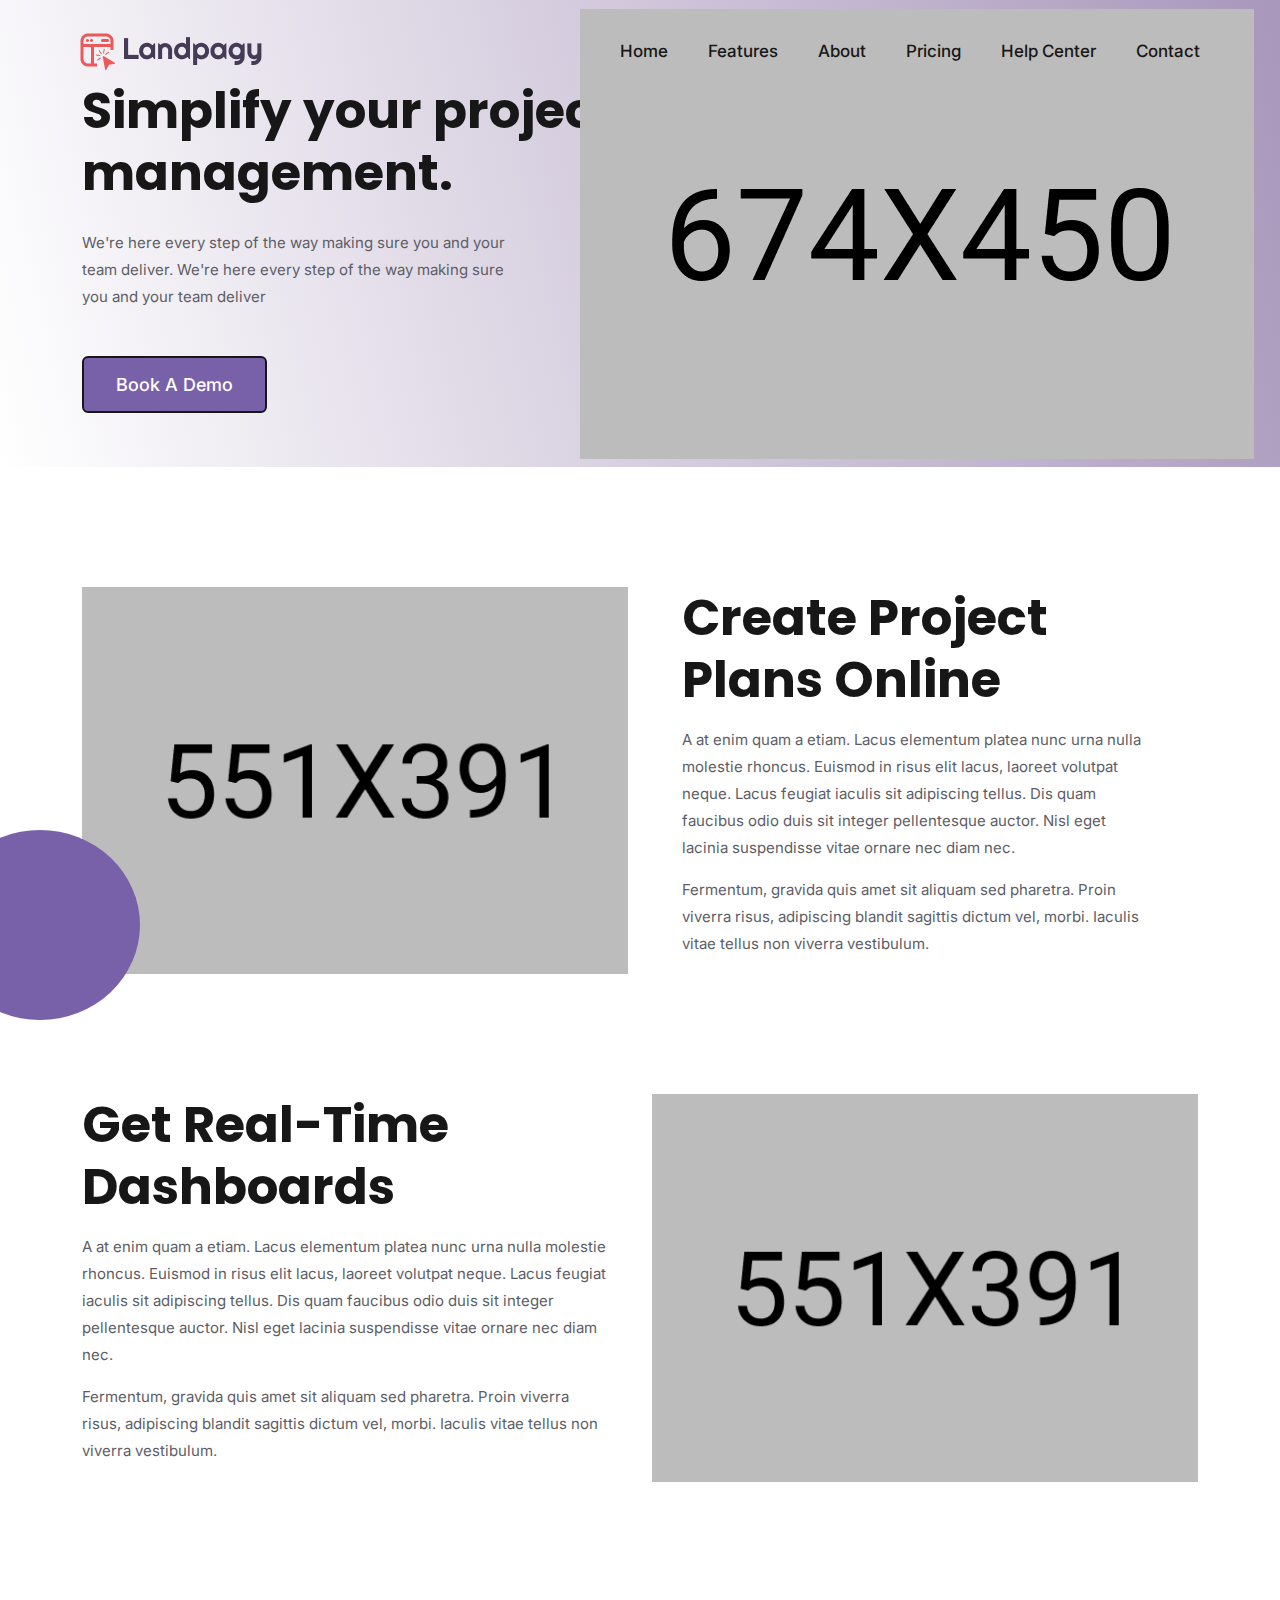
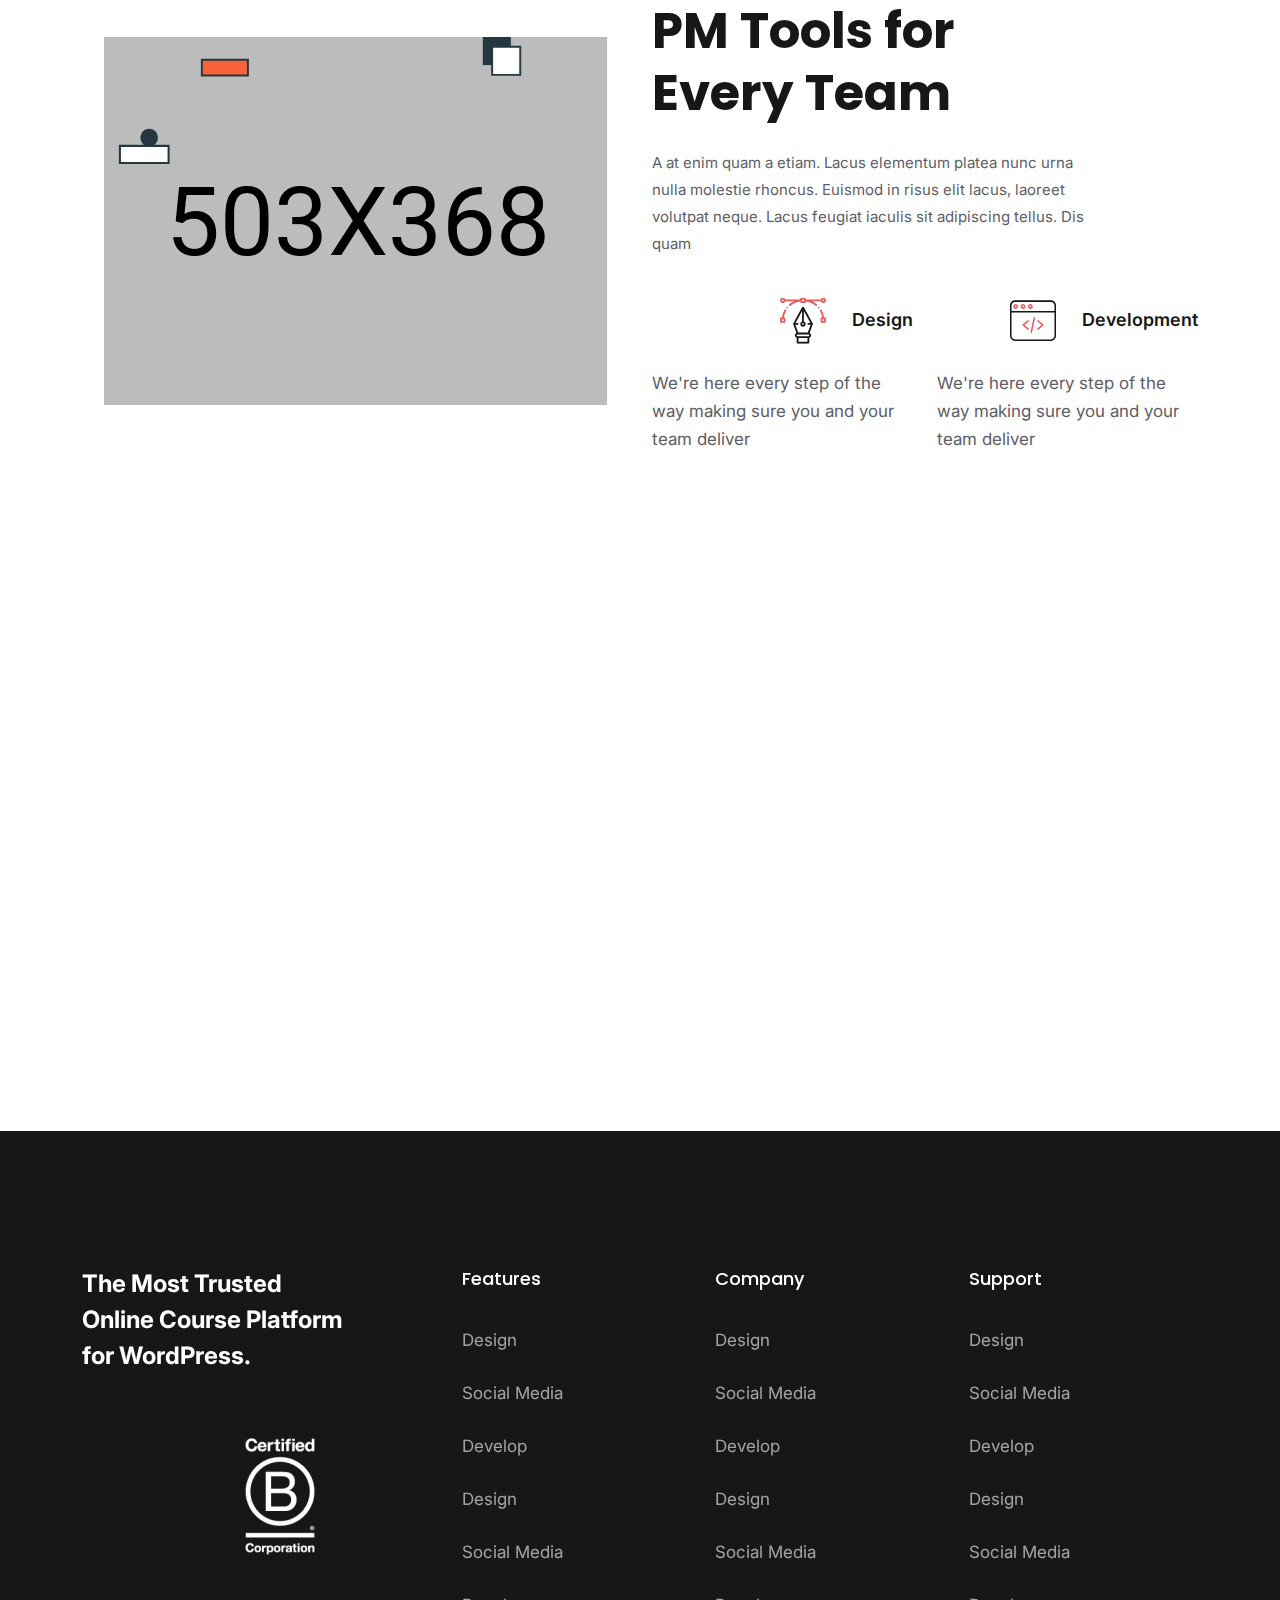
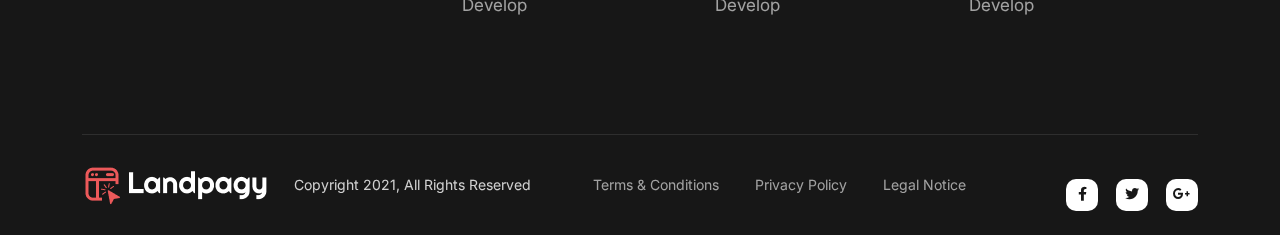
<file: features.html>
<!DOCTYPE html>
<html lang="en">
<head>
  <meta charset="UTF-8"/>
  <meta name="viewport" content="width=device-width, initial-scale=1.0"/>
  <title>Landpagy - Landing Page Template</title>
  <!-- Fontawesome CSS -->
  <link rel="stylesheet" href="assets/css/fontawesome.min.css"/>
  <!-- Animate CSS -->
  <link rel="stylesheet" href="assets/css/animate.min.css">
  <!-- Bootstrap CSS -->
  <link rel="stylesheet" href="assets/css/bootstrap.min.css"/>
  <!-- SwiperJs CSS -->
  <link rel="stylesheet" href="assets/css/swiper-bundle.min.css"/>
  <!-- Fancybox CSS -->
  <link rel="stylesheet" href="assets/css/jquery.fancybox.min.css"/>
  <!-- Main CSS -->
  <link rel="stylesheet" href="assets/css/style.css"/>
  <!-- Responsive CSS -->
    <link rel="stylesheet" href="assets/css/responsive.css"/>
</head>
<body>
<!-- Header Area -->
<header class="header-area">
    <nav class="navbar navbar-expand-lg menu_one sticky-nav">
        <div class="container-fluid">
            <a class="navbar-brand header_logo" href="index.html">
                <img class="first_logo sticky_logo" src="assets/images/logo.png" alt="logo">
                <img class="white_logo main_logo" src="assets/images/logo.png" alt="logo">
            </a>
            <button class="navbar-toggler collapsed" type="button" data-bs-toggle="collapse" data-bs-target="#navbarText" aria-controls="navbarText" aria-expanded="false" aria-label="Toggle navigation">
            <span class="menu_toggle">
                <span class="hamburger">
                    <span></span>
                    <span></span>
                    <span></span>
                </span>
                <span class="hamburger-cross">
                    <span></span>
                    <span></span>
                </span>
            </span>
            </button>
            <div class="collapse navbar-collapse justify-content-end" id="navbarText">
            <ul class="navbar-nav menu ml-auto">
                <li class="nav-item dropdown submenu active">
                    <a href="index.html" class="nav-link dropdown-toggle">Home</a>
                </li>
                <li class="nav-item dropdown submenu">
                    <a href="features.html" class="nav-link dropdown-toggle">Features</a>
                </li>
                <li class="nav-item dropdown submenu">
                    <a href="about.html" class="nav-link dropdown-toggle">About</a>
                </li>
                <li class="nav-item dropdown submenu">
                    <a href="pricing.html" class="nav-link dropdown-toggle">Pricing</a>
                </li>
                <li class="nav-item dropdown submenu">
                    <a href="help-center.html" class="nav-link dropdown-toggle">Help Center</a>
                </li>
                <li class="nav-item">
                    <a href="contact.html" class="nav-link dropdown-toggle">Contact</a>
                </li>
            </ul>
            </div>
        </div>
    </nav>
</header>
<!-- Header Area -->
<main>
  <!-- Banner Area -->
  <section class="banner-area feature-banner">
    <div class="container">
      <div class="row">
        <div class="col-md-6 d-lg-none mb-8">
          <div class="banner-right-image">
            <img src="assets/images/banner/banner.png" alt="Illustrator Image">
          </div>
        </div>
        <div class="col-md-6">
          <div class="section-title-left">
            <h2>Simplify your project management.</h2>
            <p>We're here every step of the way making sure you and your team deliver. We're here every step of the way
              making sure you and your team deliver</p>
            <button type="submit" class="btn btn-red">Book A Demo</button>
          </div>
        </div>
      </div>
      <div class="banner-right-two d-none d-lg-block">
        <img src="assets/images/banner/banner.png" alt="Illustrator Image">
      </div>
    </div>
    <!-- <img class="banner-shape-2" src="assets/images/shape/bg-shape-2.png" alt="Pricing Banner Shape"> -->
  </section>
  <!-- Banner Area -->

  <!-- Features Area Six -->
  <section class="features-area-six section-padding">
    <div class="container">
      <div class="row">
        <div class="col-lg-6">
          <div class="feature-image">
            <img src="assets/images/features/feature-6.png" alt="Features Image">
          </div>
        </div>
        <div class="col-lg-6">
          <div class="section-title-left">
            <h2 class="font-regular">Create Project Plans Online</h2>
            <p>A at enim quam a etiam. Lacus elementum platea nunc urna nulla molestie rhoncus. Euismod in risus elit
              lacus, laoreet volutpat neque. Lacus feugiat iaculis sit adipiscing tellus. Dis quam faucibus odio duis
              sit integer pellentesque auctor. Nisl eget lacinia suspendisse vitae ornare nec diam nec.</p>
            <p class="mt-8">Fermentum, gravida quis amet sit aliquam sed pharetra. Proin viverra risus, adipiscing
              blandit sagittis
              dictum vel, morbi. Iaculis vitae tellus non viverra vestibulum. </p>
          </div>
        </div>
      </div>
    </div>
  </section>
  <!-- Features Area Six -->

  <!-- Features Area Seven -->
  <section class="features-area-six features-area-seven section-padding">
    <div class="container">
      <div class="row row-reverse-lg">
        <div class="col-lg-6">
          <div class="feature-image">
            <img src="assets/images/features/feature-6.png" alt="Features Image">
          </div>
        </div>
        <div class="col-lg-6">
          <div class="section-title-left">
            <h2>Get Real-Time Dashboards</h2>
            <p>A at enim quam a etiam. Lacus elementum platea nunc urna nulla molestie rhoncus. Euismod in risus elit
              lacus, laoreet volutpat neque. Lacus feugiat iaculis sit adipiscing tellus. Dis quam faucibus odio duis
              sit integer pellentesque auctor. Nisl eget lacinia suspendisse vitae ornare nec diam nec.</p>
            <p class="mt-8">Fermentum, gravida quis amet sit aliquam sed pharetra. Proin viverra risus, adipiscing
              blandit sagittis dictum vel, morbi. Iaculis vitae tellus non viverra vestibulum.</p>
          </div>
        </div>
      </div>
    </div>
  </section>
  <!-- Features Area Seven -->

  <!-- Features Area Eight -->
  <section class="features-area-eight section-padding">
    <div class="container">
      <div class="row">
        <div class="col-lg-6">
          <div class="feature-image">
            <img src="assets/images/features/feature-7.png" alt="Features Image">
            <img class="features-object10" src="assets/images/features/features-object-10.svg" alt="Features Image">
            <img class="features-object11" src="assets/images/features/features-object-2.svg" alt="Features Image">
            <img class="features-object12" src="assets/images/features/features-object-3.svg" alt="Features Image">
            <img class="features-object13" src="assets/images/features/features-object-11.svg" alt="Features Image">
            <img class="features-object14" src="assets/images/features/features-object-12.svg" alt="Features Image">
          </div>
        </div>
        <div class="col-lg-6">
          <div class="section-title-left">
            <h2 class="mt-n3">PM Tools for Every Team</h2>
            <p>A at enim quam a etiam. Lacus elementum platea nunc urna nulla molestie rhoncus. Euismod in risus elit
              lacus, laoreet volutpat neque. Lacus feugiat iaculis sit adipiscing tellus. Dis quam</p>
          </div>
          <div class="row">
            <div class="col-sm-6">
              <div class="features-service">
                <div class="features-icon">
                  <img src="assets/images/icon/icon-4.svg" alt="Icon">
                  <span>Design</span>
                </div>
                <p>We're here every step of the way making sure you and your team deliver</p>
              </div>
            </div>
            <div class="col-sm-6">
              <div class="features-service">
                <div class="features-icon">
                  <img src="assets/images/icon/icon-5.svg" alt="Icon">
                  <span>Development</span>
                </div>
                <p>We're here every step of the way making sure you and your team deliver</p>
              </div>
            </div>
          </div>
        </div>
      </div>
    </div>
  </section>
  <!-- Features Area Eight -->

  <!-- CTA Area -->
    <section class="cta-area section-padding-xl bg-red-150 wow animate__animated animate__fadeInUp animate__fast">
        <div class="container">
            <div class="row">
                <div class="col-12">
                    <div class="section-title-center pb-8">
                        <h2 class="mt-n3">Get free for 14 Days</h2>
                        <p>
                            Aenean amet netus aliquam elit eu, sagittis id natoque id.
                            Purus augue fermentum dui aliquam dui vel.
                        </p>
                    </div>
                    <form class="form-group mx-auto mt-0">
                        <input type="email" placeholder="Enter your email to book demo" />
                        <button type="submit" class="btn btn-red">Book A Demo</button>
                    </form>
                </div>
            </div>
        </div>
        <span class="shape7"></span>
        <img class="shape8 d-none d-lg-block" src="assets/images/shape/shape-8.svg" alt="Shape">
    </section>
  <!-- CTA Area -->
</main>

<!-- Footer Area -->
<footer class="footer-area bg-black">
  <div class="footer-top">
    <div class="container">
      <div class="row">
        <div class="col-lg-4">
          <div class="footer-content">
                <span
                >The Most Trusted Online Course Platform for WordPress.</span
                >
            <img src="assets/images/logo-3.png" alt="Footer Logo"/>
          </div>
        </div>
        <div class="col-lg-8">
          <div class="row justify-content-between">
            <div class="col-sm-6 col-md-4">
              <div class="footer-menu">
                <h4>Features</h4>
                <ul>
                  <li><a href="#">Design</a></li>
                  <li><a href="#">Social media</a></li>
                  <li><a href="#">Develop</a></li>
                  <li><a href="#">Design</a></li>
                  <li><a href="#">Social media</a></li>
                  <li><a href="#">Develop</a></li>
                </ul>
              </div>
            </div>
            <div class="col-sm-6 col-md-4">
              <div class="footer-menu">
                <h4>Company</h4>
                <ul>
                  <li><a href="#">Design</a></li>
                  <li><a href="#">Social media</a></li>
                  <li><a href="#">Develop</a></li>
                  <li><a href="#">Design</a></li>
                  <li><a href="#">Social media</a></li>
                  <li><a href="#">Develop</a></li>
                </ul>
              </div>
            </div>
            <div class="col-sm-6 col-md-4">
              <div class="footer-menu">
                <h4>Support</h4>
                <ul>
                  <li><a href="#">Design</a></li>
                  <li><a href="#">Social media</a></li>
                  <li><a href="#">Develop</a></li>
                  <li><a href="#">Design</a></li>
                  <li><a href="#">Social media</a></li>
                  <li><a href="#">Develop</a></li>
                </ul>
              </div>
            </div>
          </div>
        </div>
      </div>
    </div>
  </div>
  <div class="container">
    <div class="footer-bottom">
      <div class="row align-items-center">
        <div class="col-lg-5">
          <ul>
            <li><img src="assets/images/Logo-2.png" alt="Logo Image"/></li>
            <li><span>Copyright 2021, All Rights Reserved</span></li>
          </ul>
        </div>
        <div class="col-lg-5">
          <div class="footer-bottom-menu">
            <ul>
              <li><a href="#">Terms & Conditions</a></li>
              <li><a href="#">Privacy Policy</a></li>
              <li><a href="#">Legal Notice</a></li>
            </ul>
          </div>
        </div>
        <div class="col-lg-2">
          <ul class="social-link-bg">
            <li>
              <a href="#"><i class="fab fa-facebook-f"></i></a>
            </li>
            <li>
              <a href="#"><i class="fab fa-twitter"></i></a>
            </li>
            <li>
              <a href="#"><i class="fab fa-google-plus-g"></i></a>
            </li>
          </ul>
        </div>
      </div>
    </div>
  </div>
  <span class="footer-shape"></span>
</footer>
<!-- Footer Area -->

<!--Scroll to top-->
<a href="#" class="scrollToTop">
  <img src="assets/images/scroll.svg" alt="">
</a>

<script src="assets/js/plugin/jquery-3.5.0.min.js"></script>
<script src="assets/js/plugin/wow.min.js"></script>
<script src="assets/js/plugin/jquery.nice-select.min.js"></script>
<script src="assets/js/plugin/popper.min.js"></script>
<script src="assets/js/plugin/bootstrap.min.js"></script>
<script src="assets/js/plugin/jquery.fancybox.min.js"></script>
<script src="assets/js/plugin/swiper-bundle.min.js"></script>
<script src="assets/js/plugin/jquery.waypoints.min.js"></script>
<script src="assets/js/plugin/jquery.counterup.min.js"></script>
<script src="assets/js/script.js"></script>
</body>
</html>
</file>
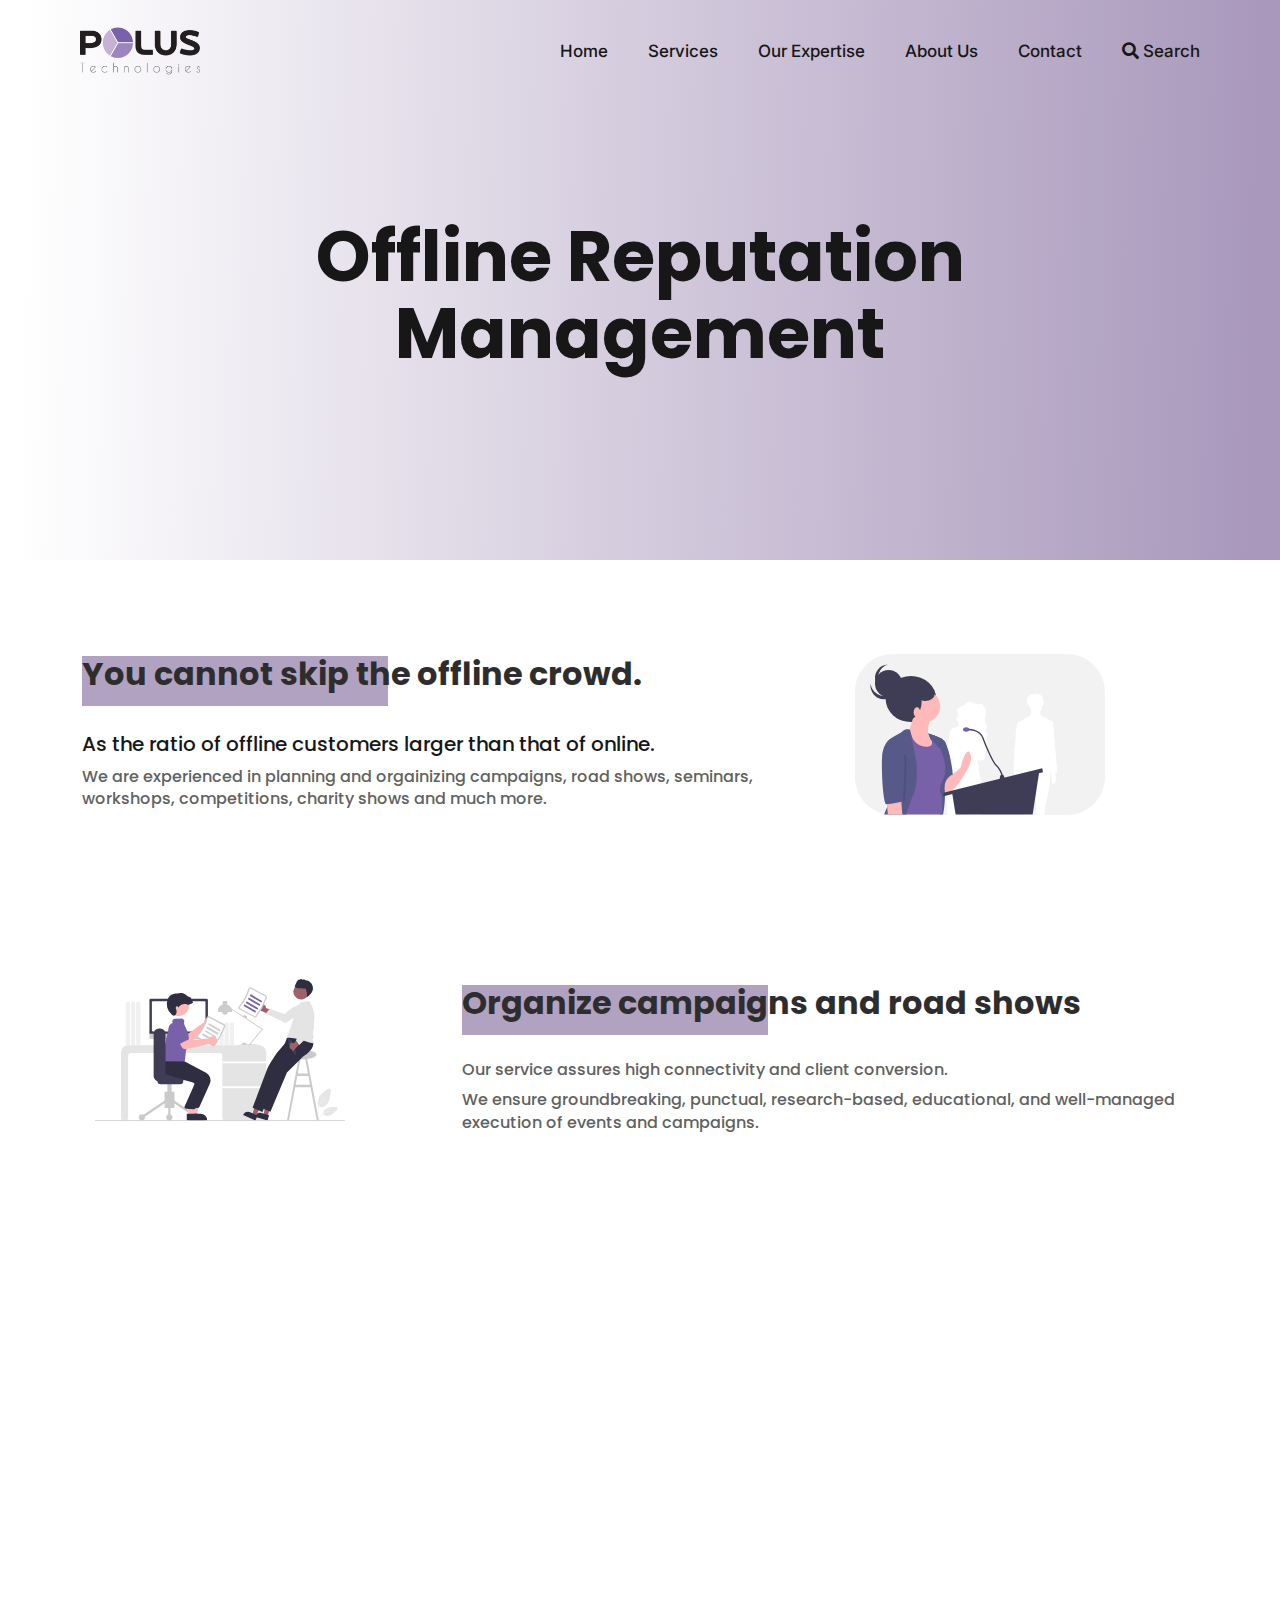
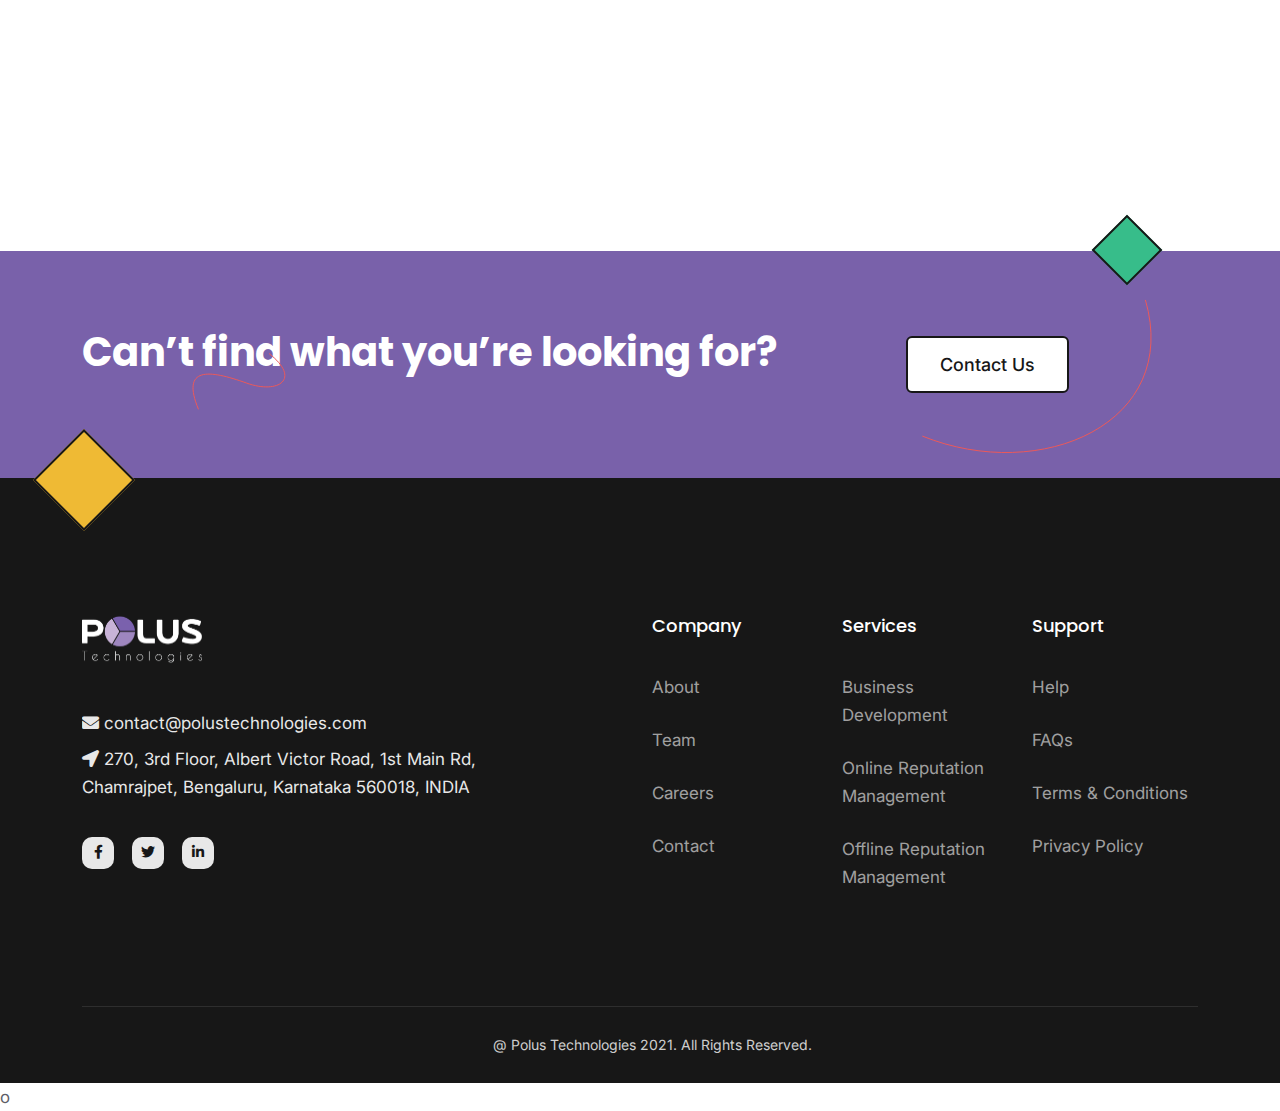
<file: offrm.html>
<!DOCTYPE html>
<html lang="en">
<head>
    <meta charset="UTF-8"/>
    <meta name="viewport" content="width=device-width, initial-scale=1.0"/>
    <title>Polus Technologies</title>
    <!-- Fontawesome CSS -->
    <link rel="stylesheet" href="assets/css/fontawesome.min.css"/>
    <!-- Animate CSS -->
      <link rel="stylesheet" href="assets/css/animate.min.css">
    <!-- Bootstrap CSS -->
    <link rel="stylesheet" href="assets/css/bootstrap.min.css"/>
    <!-- SwiperJs CSS -->
    <link rel="stylesheet" href="assets/css/swiper-bundle.min.css"/>
    <!-- Fancybox CSS -->
    <link rel="stylesheet" href="assets/css/jquery.fancybox.min.css"/>
    <!-- Main CSS -->
    <link rel="stylesheet" href="assets/css/style.css"/>
    <!-- Responsive CSS -->
    <link rel="stylesheet" href="assets/css/responsive.css"/>
</head>
<body>
<!-- Header Area -->
<header class="header-area">
    <nav class="navbar navbar-expand-lg menu_one sticky-nav">
        <div class="container-fluid">
            <a class="navbar-brand header_logo" href="index.html">
                <img class="white_logo main_logo" src="POLUS-LOGO.png" alt="logo" width="120">
            </a>
            <button class="navbar-toggler collapsed" type="button" data-bs-toggle="collapse" data-bs-target="#navbarText" aria-controls="navbarText" aria-expanded="false" aria-label="Toggle navigation">
            <span class="menu_toggle">
                <span class="hamburger">
                    <span></span>
                    <span></span>
                    <span></span>
                </span>
                <span class="hamburger-cross">
                    <span></span>
                    <span></span>
                </span>
            </span>
            </button>
            <div class="collapse navbar-collapse justify-content-end" id="navbarText">
            <ul class="navbar-nav menu ml-auto">
                <li class="nav-item dropdown submenu active">
                    <a href="index.html" class="nav-link dropdown-toggle">Home</a>
                </li>

                <li class="nav-item dropdown submenu">
                    <a href="services.html" class="nav-link dropdown-toggle">Services</a>
                    <ul class="dropdown-menu">
                        <li class="nav-item "><a href="bds.html" class="nav-link">Business Development</a></li>
                        <li class="nav-item "><a href="onrm.html" class="nav-link">Online Reputation Management</a></li>
                        <li class="nav-item "><a href="offrm.html" class="nav-link">Offline Reputation Management</a></li>
                    </ul>
                </li>

                <li class="nav-item dropdown submenu">
                    <a href="expertise.html" class="nav-link dropdown-toggle">Our Expertise</a>
                </li>
                <li class="nav-item dropdown submenu">
                    <a href="about.html" class="nav-link dropdown-toggle">About Us</a>
                    <ul class="dropdown-menu">
                        <li class="nav-item "><a href="about.html" class="nav-link">About</a></li>
                        <li class="nav-item "><a href="team.html" class="nav-link">Our Team</a></li>
                        <li class="nav-item "><a href="ourwork.html" class="nav-link">Our Work Process</a></li>
                        <li class="nav-item "><a href="whyus.html" class="nav-link">Why Us?</a></li>
                    </ul>
                </li>

                <li class="nav-item">
                    <a href="contact.html" class="nav-link dropdown-toggle">Contact</a>
                </li>
                <li class="nav-item">
                    <a href="search.html" class="nav-link dropdown-toggle"><i class="fa fa-search"></i> Search</a>
                </li>
            </ul>
            </div>
        </div>
    </nav>
</header>
<!-- Header Area -->
<main>
    <section class="banner-area contact-banner-area">
        <div class="container">
            <div class="row">
                <div class="col-12">
                    <div class="section-title-center">
                        <h2 class="font-bold mt-n3"> Offline Reputation Management</h2>
                    </div>
                </div>
            </div>
        </div>
    </section>

    <section class="section-padding">
        <div class="container">
            <div class="row align-items-center">
                <div class="col-md-6 col-lg-8">
                    <div class="features-content" >
                        <h2 class="pb-8">You cannot skip the offline crowd.</h2>
                        <div><h5>As the ratio of offline customers larger than that of online.</h5> </div>
                        <div class="points"><h6>We are experienced in planning and orgainizing campaigns, road shows, seminars, workshops, competitions, charity shows and much more.
                            </h6> </div>

                    </div>
                </div>
                <div class="col-md-6 col-lg-4">
                    <div class="features-image">
                        <img
                                src="undraw/leader.svg"
                                alt="Features Image" class="graphics"
                        />
                    </div>
                </div>
            </div>
        </div>
    </section>
    <section class=" section-padding pb-80">
        <div class="container pb-10">
            <div class="row">
                <div class="col-lg-4 col-md-6">
                    <div class="features-image">
                        <img
                        src="undraw/working.svg"
                                alt="Features Image" class="graphics"
                        />

                    </div>
                </div>
                <div class="col-lg-8 col-md-6">
                    <div class="features-content" >

                        <h2 class="pb-8">Organize campaigns and road shows
                        </h2>
                        <div class="points"><h6>Our service assures high connectivity and client conversion.
                        </h6> </div>

                    <div class="points"><h6>We ensure  groundbreaking, punctual, research-based, educational, and well-managed execution of events and campaigns.</h6> </div>
                    </div>
                </div>
            </div>
        </div>
        <div class="container services">
            <div class="row gy-4 pt-20">
                <div class="col-lg-4 col-md-6">
                    <div class="single-component-widget wow fadeInUp" data-wow-delay="0.1s" style="visibility: visible; animation-delay: 0.1s; animation-name: fadeInUp;">
                        <h5>Campaigns</h5>
                        <p> We provide you with detailed planning prior to launching your campaign andhelp you identify the channels, platforms, media, and budgets to develop a campaign that really stands out from the crowd.
                        </p>
                    </div>
                </div>
                <div class="col-lg-4 col-md-6">
                    <div class="single-component-widget wow fadeInUp" data-wow-delay="0.3s" style="visibility: visible; animation-delay: 0.3s; animation-name: fadeInUp;">
                        <h5>Road Shows</h5>

                        <p>In order to raise brand awareness and product expertise, we help you to organize roadshows in which customers, prospects and partners gather for engagement with leadership, product demos, and networking.
                        </p>
                    </div>
                </div>
                <div class="col-lg-4 col-md-6">
                    <div class="single-component-widget wow fadeInUp" data-wow-delay="0.5s" style="visibility: visible; animation-delay: 0.5s; animation-name: fadeInUp;">
                        <h5>Offline Ads</h5>
                        <p>Flyer distribution, residential & commercial circulars, event marketing, demostrations & merchandise giveaways, promotional campaigns, print advertisements, business cards and brochures are a part of our offline ads services.
                        </p>
                    </div>
                </div>
                <div class="col-lg-4 col-md-6">
                    <div class="single-component-widget wow fadeInUp" data-wow-delay="0.5s" style="visibility: visible; animation-delay: 0.5s; animation-name: fadeInUp;">
                        <h5>Seminars and Events</h5>
                        <p>We help you select the best site for the event, venue decor, logistics and transportation preparations, while also research and identify the issues affecting a common man and standardised solutions to them.
                        </p>
                    </div>
                </div>

                <div class="col-lg-4 col-md-6">
                    <div class="single-component-widget wow fadeInUp" data-wow-delay="0.5s" style="visibility: visible; animation-delay: 0.5s; animation-name: fadeInUp;">
                        <h5>Charity Shows</h5>
                        <p>Different  campaigns can drive distinct results and help you crowdfund to fulfill your chosen cause. We orchestrate your ideas and put your resources to best use while staying within budget.
                        </p>
                    </div>
                </div>
                <div class="col-lg-4 col-md-6">
                    <div class="single-component-widget wow fadeInUp" data-wow-delay="0.5s" style="visibility: visible; animation-delay: 0.5s; animation-name: fadeInUp;">
                        <h5>Competitions</h5>
                        <p>Polus Technologies delivers the perfect master plan to create a high-converting competition event and boost your audience engagement with a customizable budget.
                        </p>
                    </div>
                </div>
            </div>
        </div>
    </section>


    <section class="cta-area cta-area-two section-padding bg-red-150 mt-5rem">
        <div class="container">
            <div class="row">
                <div class="col-12">
                    <div class="section-title-center pb-0">
                        <h2 class="mt-n4 font-bold">Can’t find what you’re looking for?</h2>
                        <a href="contact.html"><button class="btn btn-red">Contact Us</button></a>
                    </div>
                </div>
            </div>
        </div>
        <span class="shape9"></span>
        <span class="shape12"></span>
        <img class="shape10 d-none d-lg-block" src="assets/images/shape/shape10.svg" alt="Shape">
        <img class="shape11 d-none d-lg-block" src="assets/images/shape/shape11.svg" alt="Shape">
    </section>
    <!-- CTA Area -->
</main>
<footer class="footer-area bg-black">
    <div class="footer-top">
        <div class="container">
            <div class="row">
                <div class="col-lg-6">
                    <div class="footer-content">
                            <img class="footerlogo" src="whitelogo.png" alt="logo" width="120">
                        <a href="mailto:contact@polustechnologies.com"><i class="fa fa-envelope"></i> contact@polustechnologies.com</a>
                        <a href="http://"><i class="fa fa-location-arrow"></i> 270, 3rd Floor, Albert Victor Road, 1st Main Rd, Chamrajpet, Bengaluru, Karnataka 560018, INDIA </a>
                        <ul class="social-link-bg" style="float: left;">
                            <li>
                                <a href="#"><i class="fab fa-facebook-f"></i></a>
                            </li>
                            <li>
                                <a href="#"><i class="fab fa-twitter"></i></a>
                            </li>
                            <li>
                                <a href="#"><i class="fab fa-linkedin-in"></i></a>
                            </li>
                        </ul>
                    </div>
                </div>
                <div class="col-lg-6">
                    <div class="row justify-content-between">

                        <div class="col-sm-6 col-md-4">
                            <div class="footer-menu">
                                <h4>Company</h4>
                                <ul>
                                    <li><a href="#">About</a></li>
                                    <li><a href="#">Team</a></li>
                                    <li><a href="#">Careers</a></li>
                                    <li><a href="contact.html">Contact</a></li>
                                </ul>
                            </div>
                        </div>
                        <div class="col-sm-6 col-md-4">
                            <div class="footer-menu">
                                <h4>Services</h4>
                                <ul>
                                    <li><a href="#">Business Development</a></li>
                                    <li><a href="#">Online Reputation Management</a></li>
                                    <li><a href="#">Offline Reputation Management</a></li>

                                </ul>
                            </div>
                        </div>
                        <div class="col-sm-6 col-md-4">
                            <div class="footer-menu">
                                <h4>Support</h4>
                                <ul>
                                    <li><a href="#">Help</a></li>
                                    <li><a href="#">FAQs</a></li>
                                    <li><a href="#">Terms & Conditions</a></li>
                                    <li><a href="#">Privacy Policy</a></li>
                                </ul>
                            </div>
                        </div>
                    </div>
                </div>
            </div>
        </div>
    </div>
    <div class="container">
        <div class="footer-bottom">
            <div class="row align-items-center">
                <div class="col-lg-12 " >
                    <ul>
                        <li><span>@ Polus Technologies 2021. All Rights Reserved.</span></li>
                    </ul>
                </div>

            </div>
        </div>
    </div>
    <div class="dots" style="display: none;">
        <span class="dot0"></span>
        <span class="dot0"></span>
      </div>
</footer>
<a href="#" class="scrollToTop">
    <i class="fas fa-arrow-up"></i>
</a>

<script src="assets/js/plugin/jquery-3.5.0.min.js"></script>
<script src="assets/js/plugin/popper.min.js"></script>
<script src="assets/js/plugin/bootstrap.min.js"></script>
<!-- TweenMax -->
<script src="assets/js/plugin/TweenMax.min.js"></script>
<!-- ScrollMagic -->
<script src="assets/js/plugin/ScrollMagic.js"></script>
<!-- animation.gsap -->
<script src="assets/js/plugin/animation.gsap.js"></script>
<!-- debug.addIndicators -->
<script src="assets/js/plugin/debug.addIndicators.min.js"></script>
<script src="assets/js/plugin/wow.min.js"></script>
<script src="assets/js/plugin/jquery.nice-select.min.js"></script>
<script src="assets/js/plugin/jquery.fancybox.min.js"></script>
<script src="assets/js/plugin/swiper-bundle.min.js"></script>
<script src="assets/js/plugin/jquery.waypoints.min.js"></script>
<script src="assets/js/plugin/jquery.counterup.min.js"></script>
<script src="assets/js/script.js"></script>
<script src="assets/js/slick.min.js"></script>
<script>
    var slideIndex = 0;
    showSlides();

    function showSlides() {
      var i;
      var slides = document.getElementsByClassName("slides");
      var dots = document.getElementsByClassName("dot0");
      for (i = 0; i < slides.length; i++) {
        slides[i].style.display = "none";
      }
      slideIndex++;
      if (slideIndex > slides.length) {slideIndex = 1}
      for (i = 0; i < dots.length; i++) {
        dots[i].className = dots[i].className.replace(" active0", "");
      }
      slides[slideIndex-1].style.display = "block";
      dots[slideIndex-1].className += " active0";
      setTimeout(showSlides, 5000); // Change image every 2 seconds
    }
    </script>
</body>
</html>o
</file>
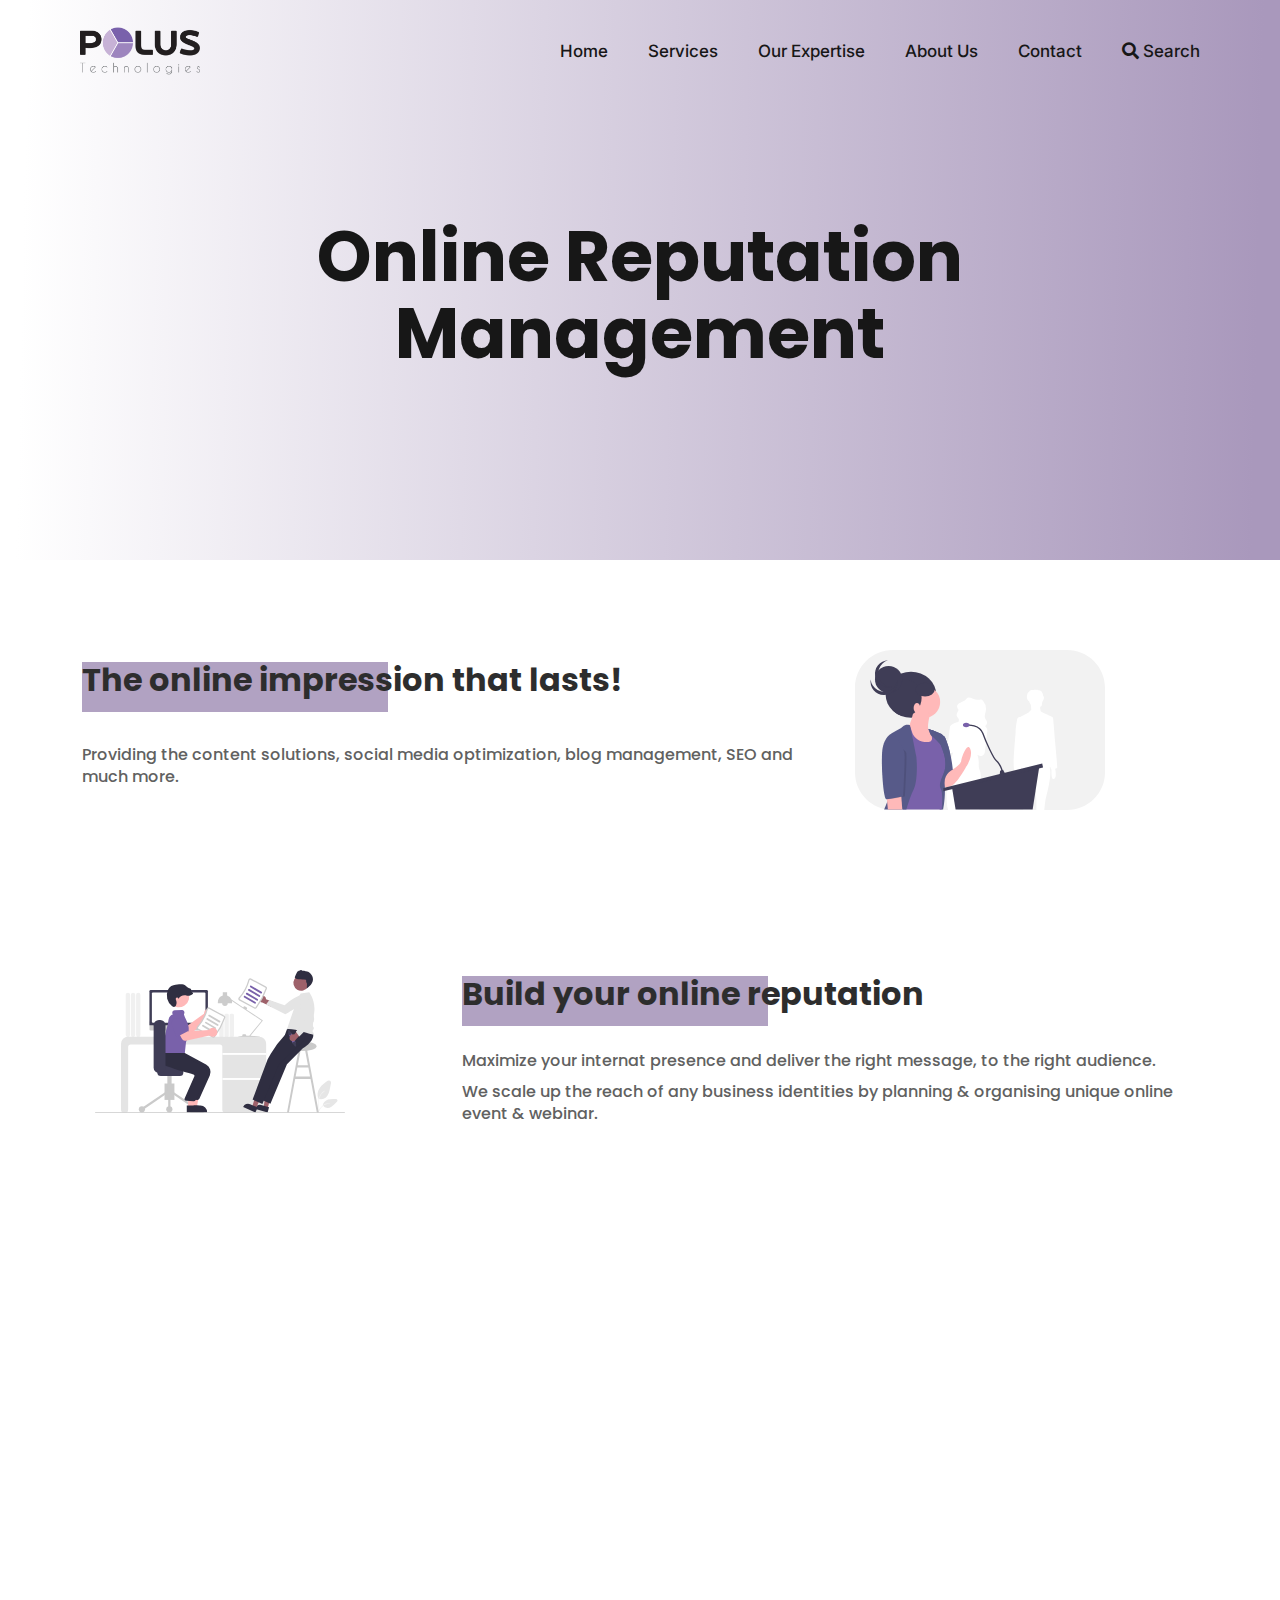
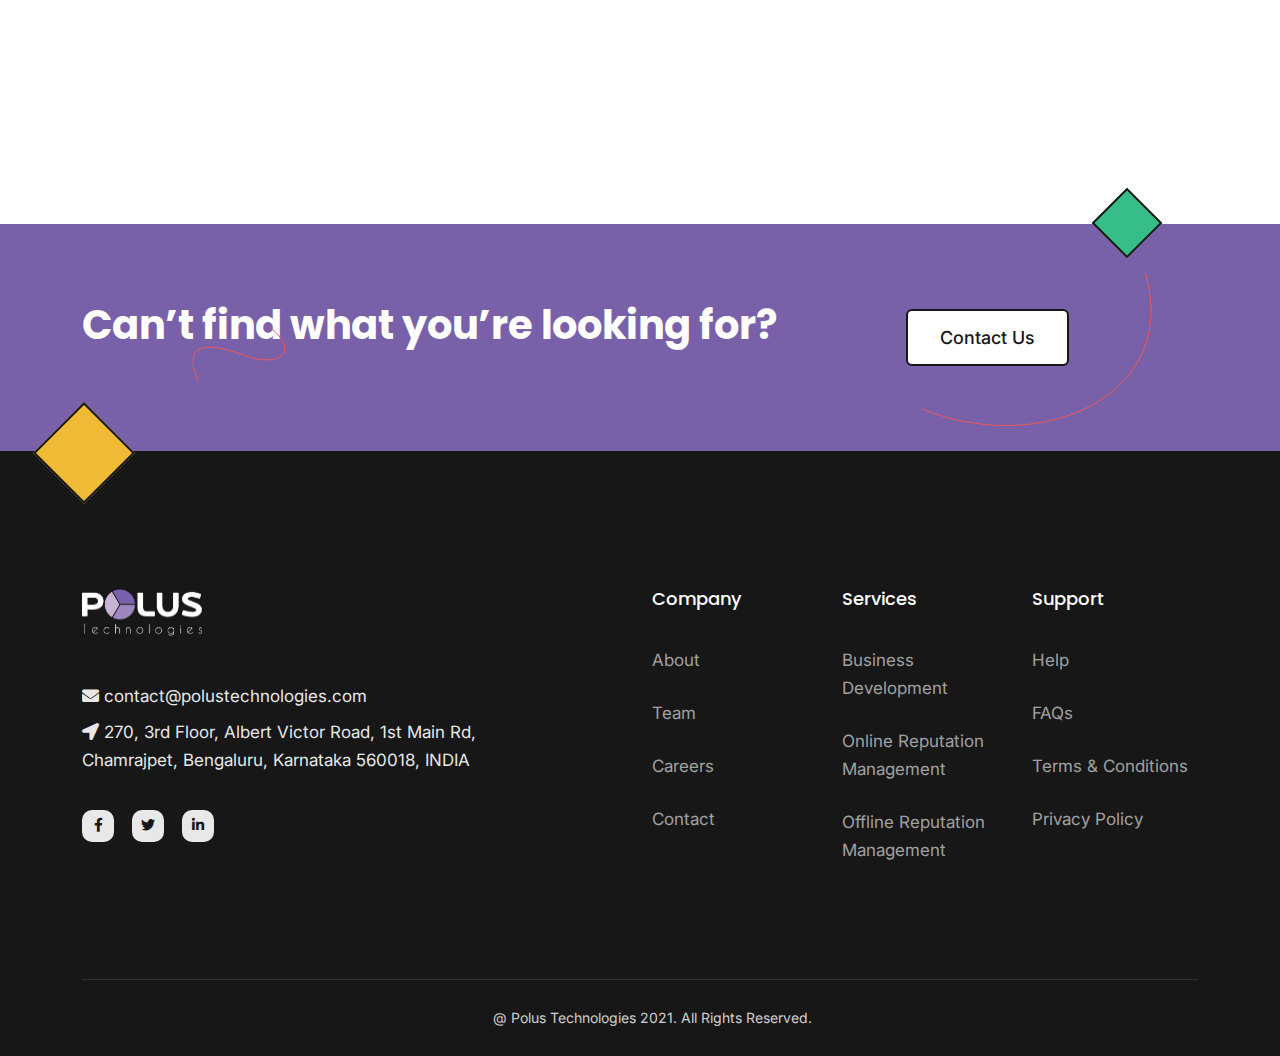
<file: onrm.html>
<!DOCTYPE html>
<html lang="en">
<head>
    <meta charset="UTF-8"/>
    <meta name="viewport" content="width=device-width, initial-scale=1.0"/>
    <title>Polus Technologies</title>
    <!-- Fontawesome CSS -->
    <link rel="stylesheet" href="assets/css/fontawesome.min.css"/>
    <!-- Animate CSS -->
      <link rel="stylesheet" href="assets/css/animate.min.css">
    <!-- Bootstrap CSS -->
    <link rel="stylesheet" href="assets/css/bootstrap.min.css"/>
    <!-- SwiperJs CSS -->
    <link rel="stylesheet" href="assets/css/swiper-bundle.min.css"/>
    <!-- Fancybox CSS -->
    <link rel="stylesheet" href="assets/css/jquery.fancybox.min.css"/>
    <!-- Main CSS -->
    <link rel="stylesheet" href="assets/css/style.css"/>
    <!-- Responsive CSS -->
    <link rel="stylesheet" href="assets/css/responsive.css"/>
</head>
<body>
<!-- Header Area -->
<header class="header-area">
    <nav class="navbar navbar-expand-lg menu_one sticky-nav">
        <div class="container-fluid">
            <a class="navbar-brand header_logo" href="index.html">
                <img class="white_logo main_logo" src="POLUS-LOGO.png" alt="logo" width="120">
            </a>
            <button class="navbar-toggler collapsed" type="button" data-bs-toggle="collapse" data-bs-target="#navbarText" aria-controls="navbarText" aria-expanded="false" aria-label="Toggle navigation">
            <span class="menu_toggle">
                <span class="hamburger">
                    <span></span>
                    <span></span>
                    <span></span>
                </span>
                <span class="hamburger-cross">
                    <span></span>
                    <span></span>
                </span>
            </span>
            </button>
            <div class="collapse navbar-collapse justify-content-end" id="navbarText">
            <ul class="navbar-nav menu ml-auto">
                <li class="nav-item dropdown submenu active">
                    <a href="index.html" class="nav-link dropdown-toggle">Home</a>
                </li>

                <li class="nav-item dropdown submenu">
                    <a href="services.html" class="nav-link dropdown-toggle">Services</a>
                    <ul class="dropdown-menu">
                        <li class="nav-item "><a href="bds.html" class="nav-link">Business Development</a></li>
                        <li class="nav-item "><a href="onrm.html" class="nav-link">Online Reputation Management</a></li>
                        <li class="nav-item "><a href="offrm.html" class="nav-link">Offline Reputation Management</a></li>
                    </ul>
                </li>

                <li class="nav-item dropdown submenu">
                    <a href="expertise.html" class="nav-link dropdown-toggle">Our Expertise</a>
                </li>
                <li class="nav-item dropdown submenu">
                    <a href="about.html" class="nav-link dropdown-toggle">About Us</a>
                    <ul class="dropdown-menu">
                        <li class="nav-item "><a href="about.html" class="nav-link">About</a></li>
                        <li class="nav-item "><a href="team.html" class="nav-link">Our Team</a></li>
                        <li class="nav-item "><a href="ourwork.html" class="nav-link">Our Work Process</a></li>
                        <li class="nav-item "><a href="whyus.html" class="nav-link">Why Us?</a></li>
                    </ul>
                </li>

                <li class="nav-item">
                    <a href="contact.html" class="nav-link dropdown-toggle">Contact</a>
                </li>
                <li class="nav-item">
                    <a href="search.html" class="nav-link dropdown-toggle"><i class="fa fa-search"></i> Search</a>
                </li>
            </ul>
            </div>
        </div>
    </nav>
</header>
<!-- Header Area -->
<main>
    <section class="banner-area contact-banner-area">
        <div class="container">
            <div class="row">
                <div class="col-12">
                    <div class="section-title-center">
                        <h2 class="font-bold mt-n3"> Online Reputation Management</h2>
                    </div>
                </div>
            </div>
        </div>
    </section>

    <section class="section-padding">
        <div class="container">
            <div class="row align-items-center">
                <div class="col-md-6 col-lg-8">
                    <div class="features-content" >
                        <h2 class="pb-8">The online impression that lasts!</h2>
                        <div><h5></h5> </div>
                        <div class="points"><h6>Providing the content solutions, social media optimization, blog management, SEO and much more.

                            </h6> </div>
                        <div class="points"><h6>
                            </h6> </div>
                    </div>
                </div>
                <div class="col-md-6 col-lg-4">
                    <div class="features-image">
                        <img
                                src="undraw/leader.svg"
                                alt="Features Image" class="graphics"
                        />
                    </div>
                </div>
            </div>
        </div>
    </section>
    <section class=" section-padding pb-80">
        <div class="container pb-10">
            <div class="row">
                <div class="col-lg-4 col-md-6">
                    <div class="features-image">
                        <img
                        src="undraw/working.svg"
                                alt="Features Image" class="graphics"
                        />

                    </div>
                </div>
                <div class="col-lg-8 col-md-6">
                    <div class="features-content" >

                        <h2 class="pb-8">Build your online reputation
                        </h2>
                        <div class="points"><h6>Maximize your internat presence and deliver the right message, to the right audience.</h6> </div>


                    <div class="points"><h6>We scale up the reach of any business identities by planning & organising unique online event & webinar.</h6> </div>
                    </div>
                </div>
            </div>
        </div>
        <div class="container services">
            <div class="row gy-4 pt-20">
                <div class="col-lg-4 col-md-6">
                    <div class="single-component-widget wow fadeInUp" data-wow-delay="0.1s" style="visibility: visible; animation-delay: 0.1s; animation-name: fadeInUp;">
                        <h5>Search Engine Optimization</h5>
                        <p> A custom SEO campaign targets on-page and off-page SEO, which includes keywords research and content implementation, to help your most valuable audience find you online.
                        </p>
                    </div>
                </div>
                <div class="col-lg-4 col-md-6">
                    <div class="single-component-widget wow fadeInUp" data-wow-delay="0.3s" style="visibility: visible; animation-delay: 0.3s; animation-name: fadeInUp;">
                        <h5>Content Solutions</h5>

                        <p>We handle every aspect of your content development, from generation to management, from copywriting to online PR, allowing you to develop leadership in your industry.
                        </p>
                    </div>
                </div>
                <div class="col-lg-4 col-md-6">
                    <div class="single-component-widget wow fadeInUp" data-wow-delay="0.5s" style="visibility: visible; animation-delay: 0.5s; animation-name: fadeInUp;">
                        <h5>Social Media Optimization</h5>
                        <p>We help you in establishing a strong internet presence and grow your influence. This will not only familiarize the public with your business but will also help you become a part of the discussion.
                        </p>
                    </div>
                </div>
                <div class="col-lg-4 col-md-6">
                    <div class="single-component-widget wow fadeInUp" data-wow-delay="0.5s" style="visibility: visible; animation-delay: 0.5s; animation-name: fadeInUp;">
                        <h5>Online Events & Webinars</h5>
                        <p>From planning to post-event analysis we offer the tools needed to effectively host large-scale events and webinars for targeted audience, so that you engage with audience most effectively, and generate leads.
                        </p>
                    </div>
                </div>

                <div class="col-lg-4 col-md-6">
                    <div class="single-component-widget wow fadeInUp" data-wow-delay="0.5s" style="visibility: visible; animation-delay: 0.5s; animation-name: fadeInUp;">
                        <h5>Blog Management</h5>
                        <p>We provide relevant blog post ideas, manage your editorial calendar, and create enriched-quality SEO-friendly content tailored to increase traffic and thus the SEO of your website.
                        </p>
                    </div>
                </div>
            </div>
        </div>
    </section>


    <section class="cta-area cta-area-two section-padding bg-red-150 mt-5rem">
        <div class="container">
            <div class="row">
                <div class="col-12">
                    <div class="section-title-center pb-0">
                        <h2 class="mt-n4 font-bold">Can’t find what you’re looking for?</h2>
                        <a href="contact.html"><button class="btn btn-red">Contact Us</button></a>
                    </div>
                </div>
            </div>
        </div>
        <span class="shape9"></span>
        <span class="shape12"></span>
        <img class="shape10 d-none d-lg-block" src="assets/images/shape/shape10.svg" alt="Shape">
        <img class="shape11 d-none d-lg-block" src="assets/images/shape/shape11.svg" alt="Shape">
    </section>
    <!-- CTA Area -->
</main>
<footer class="footer-area bg-black">
    <div class="footer-top">
        <div class="container">
            <div class="row">
                <div class="col-lg-6">
                    <div class="footer-content">
                            <img class="footerlogo" src="whitelogo.png" alt="logo" width="120">
                        <a href="mailto:contact@polustechnologies.com"><i class="fa fa-envelope"></i> contact@polustechnologies.com</a>
                        <a href="http://"><i class="fa fa-location-arrow"></i> 270, 3rd Floor, Albert Victor Road, 1st Main Rd, Chamrajpet, Bengaluru, Karnataka 560018, INDIA </a>
                        <ul class="social-link-bg" style="float: left;">
                            <li>
                                <a href="#"><i class="fab fa-facebook-f"></i></a>
                            </li>
                            <li>
                                <a href="#"><i class="fab fa-twitter"></i></a>
                            </li>
                            <li>
                                <a href="#"><i class="fab fa-linkedin-in"></i></a>
                            </li>
                        </ul>
                    </div>
                </div>
                <div class="col-lg-6">
                    <div class="row justify-content-between">

                        <div class="col-sm-6 col-md-4">
                            <div class="footer-menu">
                                <h4>Company</h4>
                                <ul>
                                    <li><a href="#">About</a></li>
                                    <li><a href="#">Team</a></li>
                                    <li><a href="#">Careers</a></li>
                                    <li><a href="contact.html">Contact</a></li>
                                </ul>
                            </div>
                        </div>
                        <div class="col-sm-6 col-md-4">
                            <div class="footer-menu">
                                <h4>Services</h4>
                                <ul>
                                    <li><a href="#">Business Development</a></li>
                                    <li><a href="#">Online Reputation Management</a></li>
                                    <li><a href="#">Offline Reputation Management</a></li>

                                </ul>
                            </div>
                        </div>
                        <div class="col-sm-6 col-md-4">
                            <div class="footer-menu">
                                <h4>Support</h4>
                                <ul>
                                    <li><a href="#">Help</a></li>
                                    <li><a href="#">FAQs</a></li>
                                    <li><a href="#">Terms & Conditions</a></li>
                                    <li><a href="#">Privacy Policy</a></li>
                                </ul>
                            </div>
                        </div>
                    </div>
                </div>
            </div>
        </div>
    </div>
    <div class="container">
        <div class="footer-bottom">
            <div class="row align-items-center">
                <div class="col-lg-12 " >
                    <ul>
                        <li><span>@ Polus Technologies 2021. All Rights Reserved.</span></li>
                    </ul>
                </div>

            </div>
        </div>
    </div>
    <div class="dots" style="display: none;">
        <span class="dot0"></span>
        <span class="dot0"></span>
      </div>
</footer>
<a href="#" class="scrollToTop">
    <i class="fas fa-arrow-up"></i>
</a>

<script src="assets/js/plugin/jquery-3.5.0.min.js"></script>
<script src="assets/js/plugin/popper.min.js"></script>
<script src="assets/js/plugin/bootstrap.min.js"></script>
<!-- TweenMax -->
<script src="assets/js/plugin/TweenMax.min.js"></script>
<!-- ScrollMagic -->
<script src="assets/js/plugin/ScrollMagic.js"></script>
<!-- animation.gsap -->
<script src="assets/js/plugin/animation.gsap.js"></script>
<!-- debug.addIndicators -->
<script src="assets/js/plugin/debug.addIndicators.min.js"></script>
<script src="assets/js/plugin/wow.min.js"></script>
<script src="assets/js/plugin/jquery.nice-select.min.js"></script>
<script src="assets/js/plugin/jquery.fancybox.min.js"></script>
<script src="assets/js/plugin/swiper-bundle.min.js"></script>
<script src="assets/js/plugin/jquery.waypoints.min.js"></script>
<script src="assets/js/plugin/jquery.counterup.min.js"></script>
<script src="assets/js/script.js"></script>
<script src="assets/js/slick.min.js"></script>
<script>
    var slideIndex = 0;
    showSlides();

    function showSlides() {
      var i;
      var slides = document.getElementsByClassName("slides");
      var dots = document.getElementsByClassName("dot0");
      for (i = 0; i < slides.length; i++) {
        slides[i].style.display = "none";
      }
      slideIndex++;
      if (slideIndex > slides.length) {slideIndex = 1}
      for (i = 0; i < dots.length; i++) {
        dots[i].className = dots[i].className.replace(" active0", "");
      }
      slides[slideIndex-1].style.display = "block";
      dots[slideIndex-1].className += " active0";
      setTimeout(showSlides, 5000); // Change image every 2 seconds
    }
    </script>
</body>
</html>
</file>
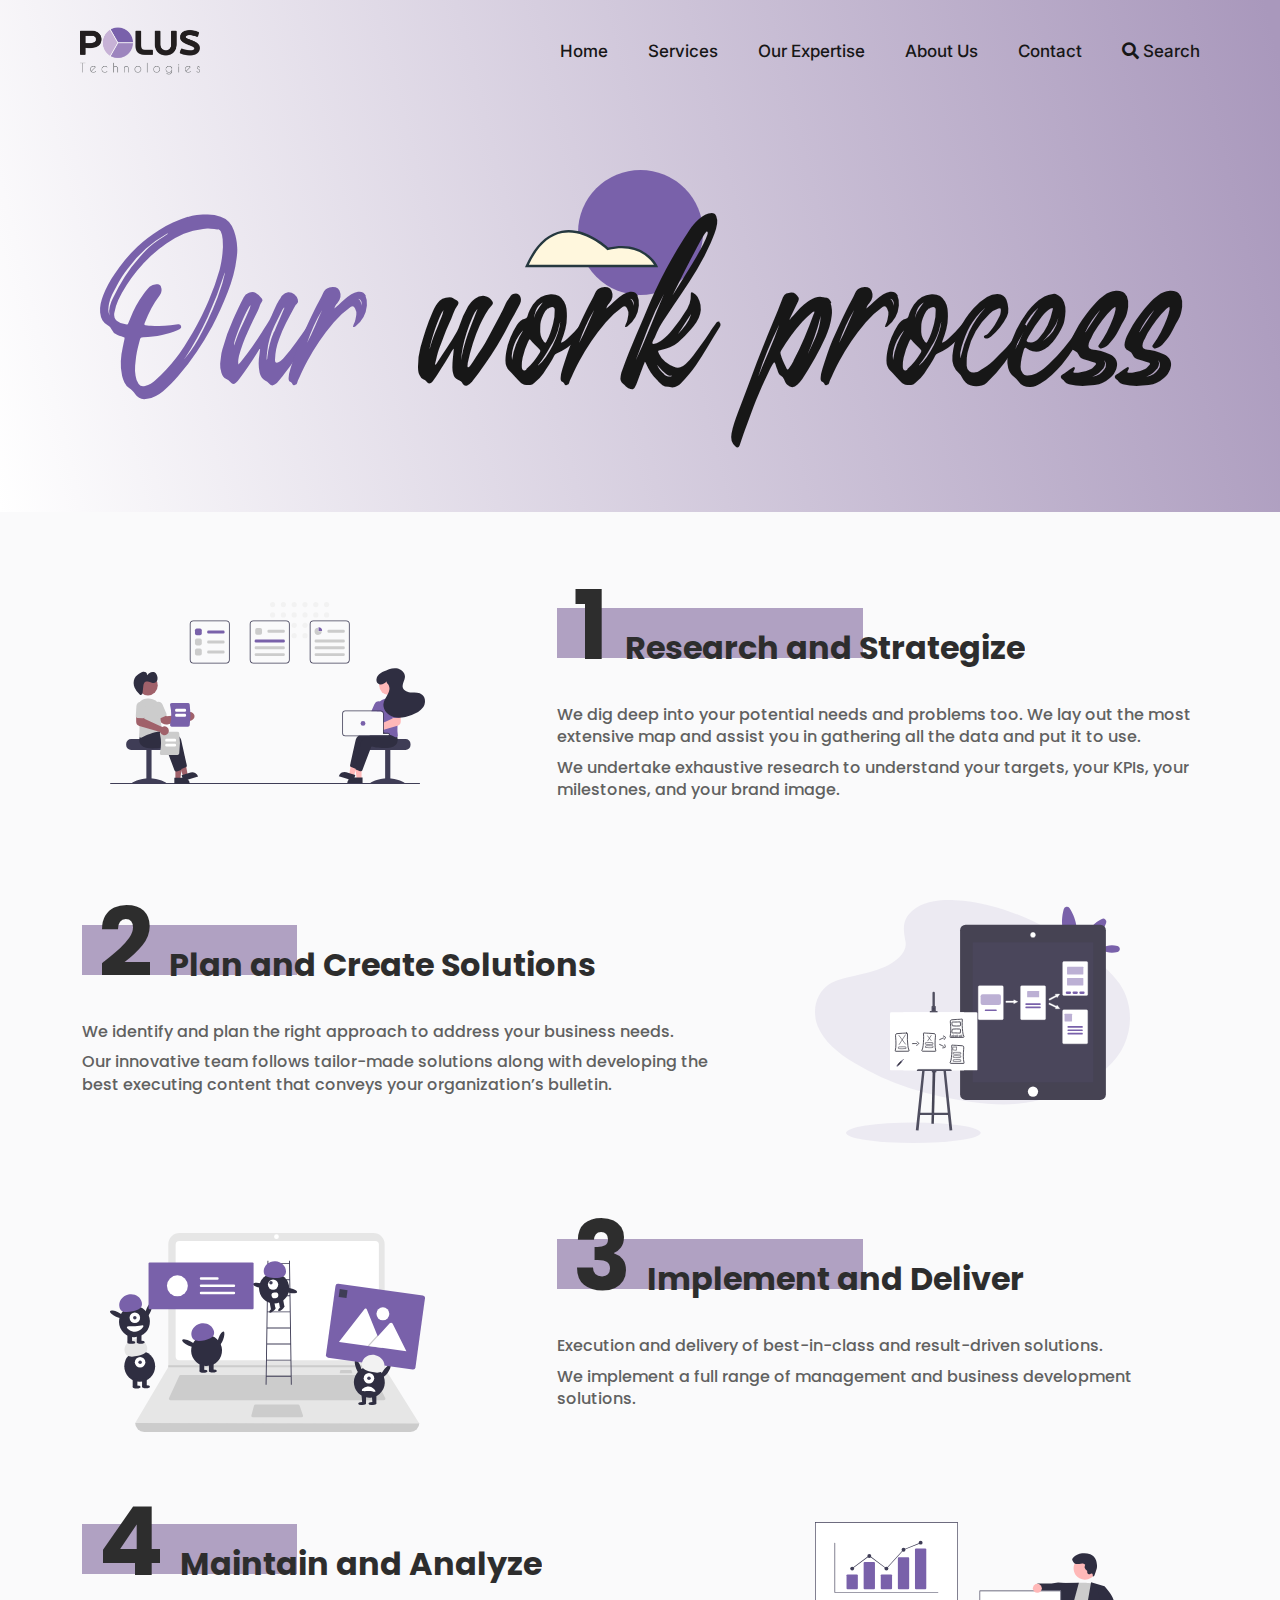
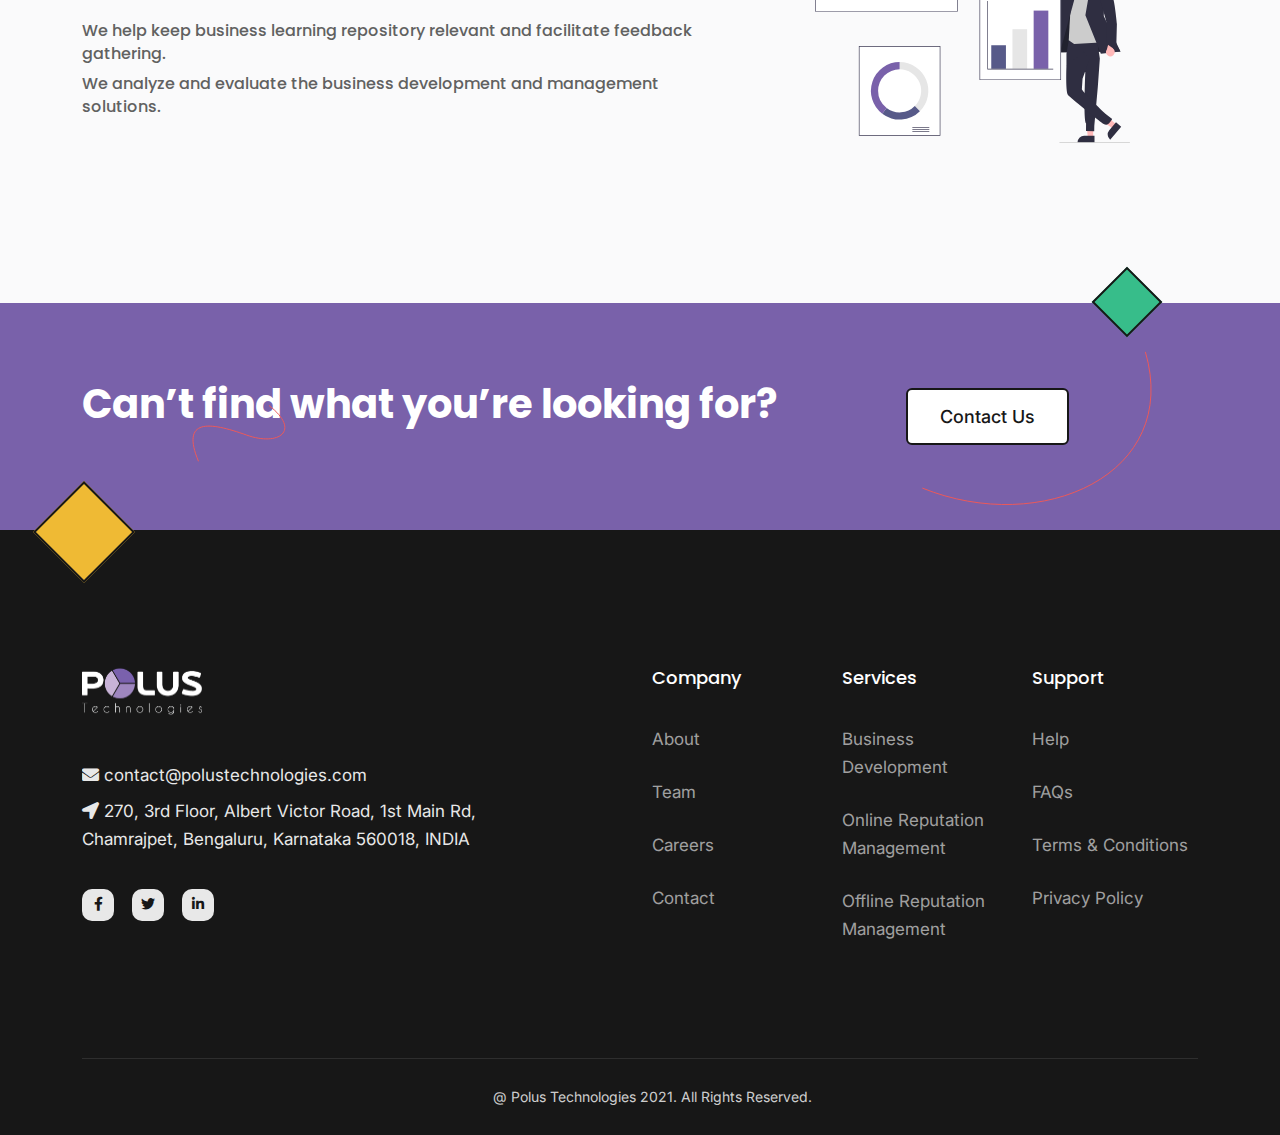
<file: ourwork.html>
<!DOCTYPE html>
<html lang="en">
<head>
    <meta charset="UTF-8"/>
    <meta name="viewport" content="width=device-width, initial-scale=1.0"/>
    <title>Polus Technologies</title>
    <!-- Fontawesome CSS -->
    <link rel="stylesheet" href="assets/css/fontawesome.min.css"/>
    <!-- Animate CSS -->
    <link rel="stylesheet" href="assets/css/animate.min.css">
    <!-- Nice Select CSS -->
    <link rel="stylesheet" href="assets/css/nice-select.css">
    <!-- Bootstrap CSS -->
    <link rel="stylesheet" href="assets/css/bootstrap.min.css"/>
    <!-- SwiperJs CSS -->
    <link rel="stylesheet" href="assets/css/swiper-bundle.min.css"/>
    <!-- Fancybox CSS -->
    <link rel="stylesheet" href="assets/css/jquery.fancybox.min.css"/>
    <!-- Scale CSS -->
    <link rel="stylesheet" href="assets/css/scale.css"/>
    <!-- Main CSS -->
    <link rel="stylesheet" href="assets/css/style.css"/>
    <!-- Responsive CSS -->
    <link rel="stylesheet" href="assets/css/responsive.css"/>
</head>
<body>
    <header class="header-area">
        <nav class="navbar navbar-expand-lg menu_one sticky-nav">
            <div class="container-fluid">
                <a class="navbar-brand header_logo" href="index.html">
                    <img class="white_logo main_logo" src="POLUS-LOGO.png" alt="logo" width="120">
                </a>
                <button class="navbar-toggler collapsed" type="button" data-bs-toggle="collapse" data-bs-target="#navbarText" aria-controls="navbarText" aria-expanded="false" aria-label="Toggle navigation">
                <span class="menu_toggle">
                    <span class="hamburger">
                        <span></span>
                        <span></span>
                        <span></span>
                    </span>
                    <span class="hamburger-cross">
                        <span></span>
                        <span></span>
                    </span>
                </span>
                </button>
                <div class="collapse navbar-collapse justify-content-end" id="navbarText">
                <ul class="navbar-nav menu ml-auto">
                    <li class="nav-item dropdown submenu active">
                        <a href="index.html" class="nav-link dropdown-toggle">Home</a>
                    </li>

                    <li class="nav-item dropdown submenu">
                        <a href="services.html" class="nav-link dropdown-toggle">Services</a>
                        <ul class="dropdown-menu">
                            <li class="nav-item "><a href="bds.html" class="nav-link">Business Development</a></li>
                            <li class="nav-item "><a href="onrm.html" class="nav-link">Online Reputation Management</a></li>
                            <li class="nav-item "><a href="offrm.html" class="nav-link">Offline Reputation Management</a></li>
                        </ul>
                    </li>

                    <li class="nav-item dropdown submenu">
                        <a href="expertise.html" class="nav-link dropdown-toggle">Our Expertise</a>
                    </li>
                    <li class="nav-item dropdown submenu">
                        <a href="about.html" class="nav-link dropdown-toggle">About Us</a>
                        <ul class="dropdown-menu">
                            <li class="nav-item "><a href="about.html" class="nav-link">About</a></li>
                            <li class="nav-item "><a href="team.html" class="nav-link">Our Team</a></li>
                            <li class="nav-item "><a href="ourwork.html" class="nav-link">Our Work Process</a></li>
                            <li class="nav-item "><a href="whyus.html" class="nav-link">Why Us?</a></li>
                        </ul>
                    </li>

                    <li class="nav-item">
                        <a href="contact.html" class="nav-link dropdown-toggle">Contact</a>
                    </li>
                    <li class="nav-item">
                        <a href="search.html" class="nav-link dropdown-toggle"><i class="fa fa-search"></i> Search</a>
                    </li>
                </ul>
                </div>
            </div>
        </nav>
    </header>

<!-- Header Area -->
<main class="ourwork">
    <!-- Banner Area -->
    <section class="banner-area pricing-banner linearbg">
        <div class="container">
            <div class="row">
                <div class="col-12">
                    <div class="section-title-center">
                        <h1><span>Our </span>work process</h1>
                    </div>
                </div>
            </div>
        </div>
        <span class="banner-shapes wow animate__animated animate__fadeInDown"></span>
        <img class="pricing-shape-4 wow animate__animated animate__fadeInRight" src="assets/images/shape/banner-shape6.svg" alt="Shape Image">

    </section>
    <!-- Banner Area -->
    <section class=" section-padding bg">
        <div class="container">
            <div class="row">
                <div class="col-md-6 col-lg-5">
                    <div class="features-image">
                        <img
                        src="undraw/meeting.svg"
                                alt="Features Image" class="graphics"
                        />
                    </div>
                </div>
                <div class="col-md-6 col-lg-7">
                    <div class="features-content" >
                        <h2 class="pb-8"><span>1</span>Research and Strategize </h2>
                        <h6>We dig deep into your potential needs and problems too. We lay out the most extensive map and assist you in gathering all the data and put it to use.</h6>
                        <h6> We undertake exhaustive research to understand your targets, your KPIs, your milestones, and your brand image. </h6>
                    </div>
                </div>
            </div>
        </div>
    </section>
    <section class="features-area-two  bg">
        <div class="container">
            <div class="row align-items-center">
                <div class="col-md-6 col-lg-7">
                    <div class="features-content">
                        <h2 class="pb-8"><span>2</span>Plan and Create Solutions</h2>
                        <h6>We identify and plan the right approach to address your business needs.</h6>
                                            <h6>Our innovative team follows tailor-made solutions along with developing the best executing content that conveys your organization’s bulletin.</h6>
                    </div>
                </div>
                <div class="col-md-6 col-lg-5">
                    <div class="features-image">
                        <img
                        src="undraw/prototype.svg"
                                alt="Features Image" class="graphics"
                        />
                    </div>
                </div>
            </div>
        </div>
    </section>
    <section class=" section-padding bg">
        <div class="container">
            <div class="row">
                <div class="col-md-6 col-lg-5">
                    <div class="features-image">
                        <img
                        src="undraw/implement.svg"
                                alt="Features Image" class="graphics"
                        />
                    </div>
                </div>
                <div class="col-md-6 col-lg-7">
                    <div class="features-content" >
                        <h2 class="pb-8"><span>3</span>Implement and Deliver</h2>
                        <h6>Execution and delivery of best-in-class and result-driven solutions.</h6>
                        <h6>We implement a full range of management and business development solutions.</h6>
                    </div>
                </div>
            </div>
        </div>
    </section>
    <section class="features-area-two pb-90 bg">
        <div class="container">
            <div class="row align-items-center">
                <div class="col-md-6 col-lg-7">
                    <div class="features-content">
                        <h2 class="pb-8"><span>4</span>Maintain and Analyze</h2>

                        <h6>We help keep business learning repository relevant and facilitate feedback gathering.</h6>
                        <h6> We analyze and evaluate the business development and management solutions. </h6>

                    </div>
                </div>
                <div class="col-md-6 col-lg-5">
                    <div class="features-image">
                        <img
                        src="undraw/data.svg"
                                alt="Features Image" class="graphics"
                        />
                    </div>
                </div>
            </div>
        </div>
    </section>
      <!-- CTA Area -->
      <section class="cta-area cta-area-two section-padding bg-red-150">
        <div class="container">
            <div class="row">
                <div class="col-12">
                    <div class="section-title-center pb-0">
                        <h2 class="mt-n4 font-bold">Can’t find what you’re looking for?</h2>
                        <a href="contact.html"><button class="btn btn-red">Contact Us</button></a>
                    </div>
                </div>
            </div>
        </div>
        <span class="shape9"></span>
        <span class="shape12"></span>
        <img class="shape10 d-none d-lg-block" src="assets/images/shape/shape10.svg" alt="Shape">
        <img class="shape11 d-none d-lg-block" src="assets/images/shape/shape11.svg" alt="Shape">
    </section>
    <!-- CTA Area -->


</main>


<footer class="footer-area bg-black">
    <div class="footer-top">
        <div class="container">
            <div class="row">
                <div class="col-lg-6">
                    <div class="footer-content">
                            <img class="footerlogo" src="whitelogo.png" alt="logo" width="120">
                        <a href="mailto:contact@polustechnologies.com"><i class="fa fa-envelope"></i> contact@polustechnologies.com</a>
                        <a href="http://"><i class="fa fa-location-arrow"></i> 270, 3rd Floor, Albert Victor Road, 1st Main Rd, Chamrajpet, Bengaluru, Karnataka 560018, INDIA </a>
                        <ul class="social-link-bg" style="float: left;">
                            <li>
                                <a href="#"><i class="fab fa-facebook-f"></i></a>
                            </li>
                            <li>
                                <a href="#"><i class="fab fa-twitter"></i></a>
                            </li>
                            <li>
                                <a href="#"><i class="fab fa-linkedin-in"></i></a>
                            </li>
                        </ul>
                    </div>
                </div>
                <div class="col-lg-6">
                    <div class="row justify-content-between">

                        <div class="col-sm-6 col-md-4">
                            <div class="footer-menu">
                                <h4>Company</h4>
                                <ul>
                                    <li><a href="#">About</a></li>
                                    <li><a href="#">Team</a></li>
                                    <li><a href="#">Careers</a></li>
                                    <li><a href="contact.html">Contact</a></li>
                                </ul>
                            </div>
                        </div>
                        <div class="col-sm-6 col-md-4">
                            <div class="footer-menu">
                                <h4>Services</h4>
                                <ul>
                                    <li><a href="#">Business Development</a></li>
                                    <li><a href="#">Online Reputation Management</a></li>
                                    <li><a href="#">Offline Reputation Management</a></li>

                                </ul>
                            </div>
                        </div>
                        <div class="col-sm-6 col-md-4">
                            <div class="footer-menu">
                                <h4>Support</h4>
                                <ul>
                                    <li><a href="#">Help</a></li>
                                    <li><a href="#">FAQs</a></li>
                                    <li><a href="#">Terms & Conditions</a></li>
                                    <li><a href="#">Privacy Policy</a></li>
                                </ul>
                            </div>
                        </div>
                    </div>
                </div>
            </div>
        </div>
    </div>
    <div class="container">
        <div class="footer-bottom">
            <div class="row align-items-center">
                <div class="col-lg-12 " >
                    <ul>
                        <li><span>@ Polus Technologies 2021. All Rights Reserved.</span></li>
                    </ul>
                </div>

            </div>
        </div>
    </div>
</footer>
<a href="#" class="scrollToTop">
    <i class="fas fa-arrow-up"></i>
</a>

<script src="assets/js/plugin/jquery-3.5.0.min.js"></script>
<script src="assets/js/plugin/popper.min.js"></script>
<script src="assets/js/plugin/bootstrap.min.js"></script>
<!-- TweenMax -->
<script src="assets/js/plugin/TweenMax.min.js"></script>
<!-- ScrollMagic -->
<script src="assets/js/plugin/ScrollMagic.js"></script>
<!-- animation.gsap -->
<script src="assets/js/plugin/animation.gsap.js"></script>
<!-- debug.addIndicators -->
<script src="assets/js/plugin/debug.addIndicators.min.js"></script>
<script src="assets/js/plugin/wow.min.js"></script>
<script src="assets/js/plugin/jquery.nice-select.min.js"></script>
<script src="assets/js/plugin/jquery.fancybox.min.js"></script>
<script src="assets/js/plugin/swiper-bundle.min.js"></script>
<script src="assets/js/plugin/jquery.waypoints.min.js"></script>
<script src="assets/js/plugin/jquery.counterup.min.js"></script>
<script src="assets/js/script.js"></script>
</body>
</html>
</file>
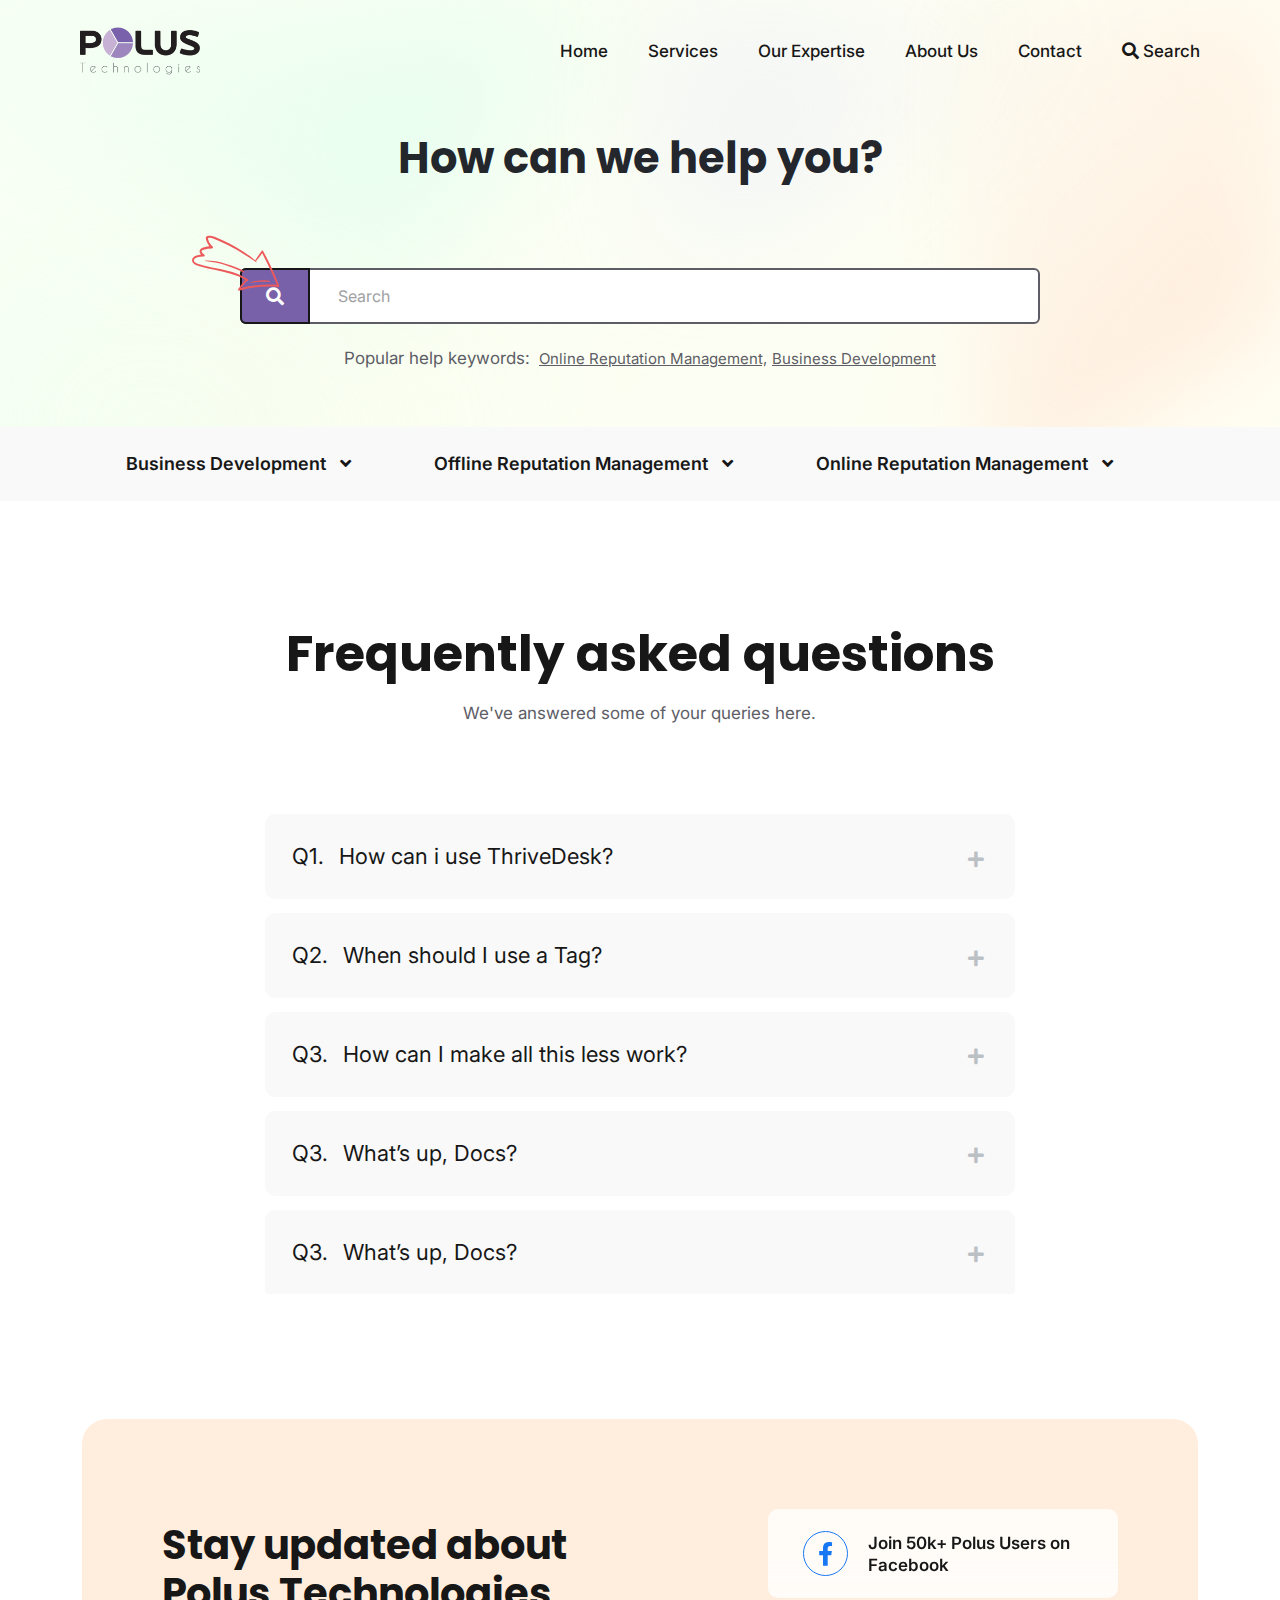
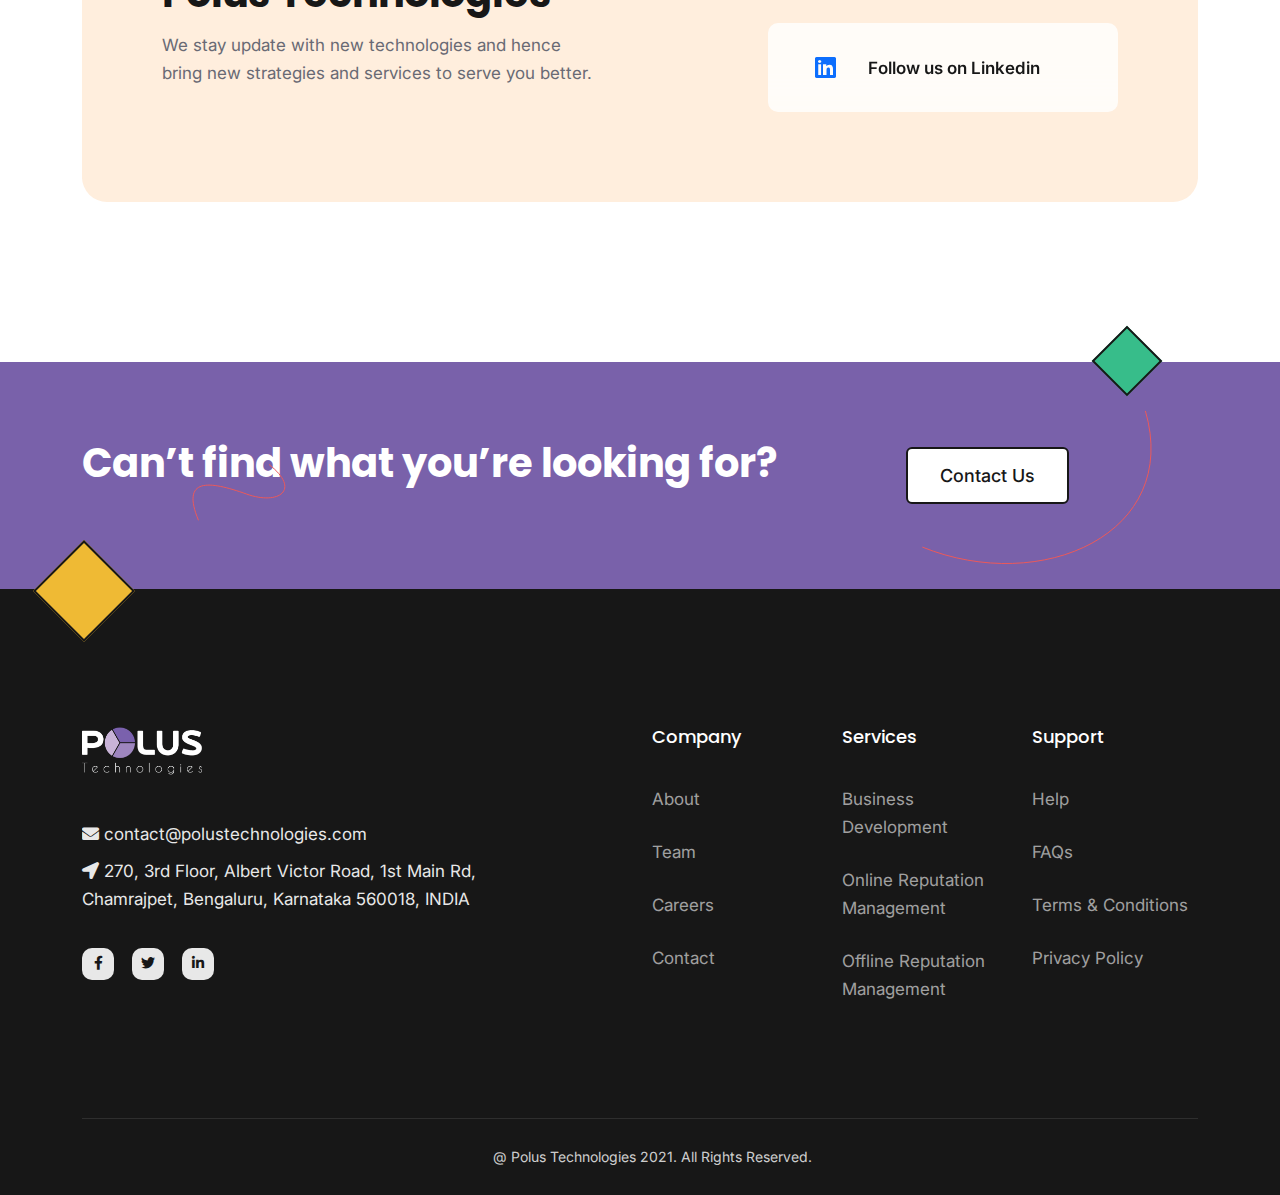
<file: search.html>
<!DOCTYPE html>
<html lang="en">
<head>
    <meta charset="UTF-8"/>
    <meta name="viewport" content="width=device-width, initial-scale=1.0"/>
    <title>Polus Technologies</title>
    <!-- Fontawesome CSS -->
    <link rel="stylesheet" href="assets/css/fontawesome.min.css"/>
    <!-- Animate CSS -->
      <link rel="stylesheet" href="assets/css/animate.min.css">
    <!-- Bootstrap CSS -->
    <link rel="stylesheet" href="assets/css/bootstrap.min.css"/>
    <!-- SwiperJs CSS -->
    <link rel="stylesheet" href="assets/css/swiper-bundle.min.css"/>
    <!-- Fancybox CSS -->
    <link rel="stylesheet" href="assets/css/jquery.fancybox.min.css"/>
    <!-- Main CSS -->
    <link rel="stylesheet" href="assets/css/style.css"/>
    <!-- Responsive CSS -->
    <link rel="stylesheet" href="assets/css/responsive.css"/>
</head>
<body>
<!-- Header Area -->
<header class="header-area">
    <nav class="navbar navbar-expand-lg menu_one sticky-nav">
        <div class="container-fluid">
            <a class="navbar-brand header_logo" href="index.html">
                <img class="white_logo main_logo" src="POLUS-LOGO.png" alt="logo" width="120">
            </a>
            <button class="navbar-toggler collapsed" type="button" data-bs-toggle="collapse" data-bs-target="#navbarText" aria-controls="navbarText" aria-expanded="false" aria-label="Toggle navigation">
            <span class="menu_toggle">
                <span class="hamburger">
                    <span></span>
                    <span></span>
                    <span></span>
                </span>
                <span class="hamburger-cross">
                    <span></span>
                    <span></span>
                </span>
            </span>
            </button>
            <div class="collapse navbar-collapse justify-content-end" id="navbarText">
            <ul class="navbar-nav menu ml-auto">
                <li class="nav-item dropdown submenu active">
                    <a href="index.html" class="nav-link dropdown-toggle">Home</a>
                </li>

                <li class="nav-item dropdown submenu">
                    <a href="services.html" class="nav-link dropdown-toggle">Services</a>
                    <ul class="dropdown-menu">
                        <li class="nav-item "><a href="bds.html" class="nav-link">Business Development</a></li>
                        <li class="nav-item "><a href="onrm.html" class="nav-link">Online Reputation Management</a></li>
                        <li class="nav-item "><a href="offrm.html" class="nav-link">Offline Reputation Management</a></li>
                    </ul>
                </li>

                <li class="nav-item dropdown submenu">
                    <a href="expertise.html" class="nav-link dropdown-toggle">Our Expertise</a>
                </li>
                <li class="nav-item dropdown submenu">
                    <a href="about.html" class="nav-link dropdown-toggle">About Us</a>
                    <ul class="dropdown-menu">
                        <li class="nav-item "><a href="about.html" class="nav-link">About</a></li>
                        <li class="nav-item "><a href="team.html" class="nav-link">Our Team</a></li>
                        <li class="nav-item "><a href="ourwork.html" class="nav-link">Our Work Process</a></li>
                        <li class="nav-item "><a href="whyus.html" class="nav-link">Why Us?</a></li>
                    </ul>
                </li>

                <li class="nav-item">
                    <a href="contact.html" class="nav-link dropdown-toggle">Contact</a>
                </li>
                <li class="nav-item">
                    <a href="search.html" class="nav-link dropdown-toggle"><i class="fa fa-search"></i> Search</a>
                </li>
            </ul>
            </div>
        </div>
    </nav>
</header>
<!-- Header Area -->
<main>
    <!-- Banner Area -->
    <section class="banner-area help-page-banner">
        <div class="container">
            <div class="row">
                <div class="col-12 text-center">
                    <div class="banner-left">
                        <h1>How can we help you?</h1>
                        <form class="form-group">
                            <input type="email" placeholder="Search">
                            <button type="submit" class="btn btn-red"><i class="fas fa-search"></i></button>
                        </form>
                        <ul class="popular-article">
                            <li class="mr-1">Popular help keywords: </li>
                            <li><a href="#">Online reputation management,</a></li>
                            <li><a href="#">Business Development</a></li>
                        </ul>
                    </div>
                </div>
            </div>
        </div>
        <img class="help-center-shape" src="assets/images/shape/help-center-shape.png" alt="">
        <img class="help-center-shape2" src="assets/images/shape/help-center-shape2.png" alt="">
        <img class="help-center-shape3" src="assets/images/shape/help-center-shape3.png" alt="">
        <img class="help-center-shape4" src="assets/images/shape/help-center-shape4.png" alt="">
        <img class="shape16 animate__animated wow animate__fadeInTopLeft animate__slow" src="assets/images/shape/shape16.svg" alt="">
    </section>
    <!-- Banner Area -->

    <!-- Secondary Menu Area -->
    <section class="secondary-menu-area">
        <div class="container">
            <div class="row">
                <div class="col-12">
                    <ul class="secondary-menu">
                        <li class="dropdown">
                            <a href="#">Business Development <i class="fas fa-angle-down"></i></a>
                            <ul class="sub-menu">
                                <li>
                                    <a href="index.html">
                                        <img class="before-icon" src="assets/images/icon/menu.svg" alt="icon">
                                        <img class="after-icon" src="assets/images/icon/hover-menu.svg" alt="icon">
                                        SEO
                                    </a>
                                </li>
                                <li>
                                    <a href="index.html">
                                        <img class="before-icon" src="assets/images/icon/menu.svg" alt="icon">
                                        <img class="after-icon" src="assets/images/icon/hover-menu.svg" alt="icon">
                                        Branding
                                    </a>
                                </li>


                            </ul>
                        </li>
                        <li class="dropdown">
                            <a href="#">Offline Reputation Management <i class="fas fa-angle-down"></i></a>
                            <ul class="sub-menu">
                                <li>
                                    <a href="index.html">
                                        <img class="before-icon" src="assets/images/icon/menu.svg" alt="icon">
                                        <img class="after-icon" src="assets/images/icon/hover-menu.svg" alt="icon">
                                        Basics of creating a Land
                                    </a>
                                </li>

                                <li>
                                    <a href="index.html">
                                        <img class="before-icon" src="assets/images/icon/menu.svg" alt="icon">
                                        <img class="after-icon" src="assets/images/icon/hover-menu.svg" alt="icon">
                                        Recently updated
                                    </a>
                                </li>
                            </ul>
                        </li>
                        <li class="dropdown">
                            <a href="#">Online Reputation Management  <i class="fas fa-angle-down"></i></a>
                            <ul class="sub-menu">
                                <li>
                                    <a href="index.html">
                                        <img class="before-icon" src="assets/images/icon/menu.svg" alt="icon">
                                        <img class="after-icon" src="assets/images/icon/hover-menu.svg" alt="icon">
                                        Basics of creating a Land
                                    </a>
                                </li>
                                <li>
                                    <a href="index.html">
                                        <img class="before-icon" src="assets/images/icon/menu.svg" alt="icon">
                                        <img class="after-icon" src="assets/images/icon/hover-menu.svg" alt="icon">
                                        Customize your Lands
                                    </a>
                                </li>

                            </ul>
                        </li>

                    </ul>
                </div>
            </div>
        </div>
    </section>
    <!-- FAQs Area -->
    <section class="faq-area help-center-faq wow animate__animated animate__fadeInUp animate__fast">
        <div class="container">
            <div class="row">
                <div class="col-12">
                    <div class="section-title-center">
                        <h2 class="mt-n4">Frequently asked questions</h2>
                        <p>
                            We've answered some of your queries here.
                        </p>
                    </div>
                </div>
                <div class="col-12">
                    <div class="accordion" id="accordionFlushExample">
                        <div class="accordion-item">
                            <h2 class="accordion-header" id="flush-headingOne">
                                <button class="accordion-button collapsed" type="button" data-bs-toggle="collapse" data-bs-target="#flush-collapseOne" aria-expanded="false" aria-controls="flush-collapseOne">
                                    <span>Q1.</span> How can i use ThriveDesk?
                                </button>
                            </h2>
                            <div id="flush-collapseOne" class="accordion-collapse collapse" aria-labelledby="flush-headingOne" data-bs-parent="#accordionFlushExample">
                                <div class="accordion-body">
                                    <p>
                                        Follow these 6 steps and you’ll get your Help Scout account
                                        up and running in no time. If you'd like to get a full tour
                                        of Help Scout and all its features, attend one of our weekly
                                        live demos or take a video tour.
                                    </p>
                                </div>
                            </div>
                        </div>
                        <div class="accordion-item">
                            <h2 class="accordion-header" id="flush-headingTwo">
                                <button class="accordion-button collapsed" type="button" data-bs-toggle="collapse" data-bs-target="#flush-collapseTwo" aria-expanded="false" aria-controls="flush-collapseTwo">
                                    <span>Q2.</span> When should I use a Tag?
                                </button>
                            </h2>
                            <div id="flush-collapseTwo" class="accordion-collapse collapse" aria-labelledby="flush-headingTwo" data-bs-parent="#accordionFlushExample">
                                <div class="accordion-body">
                                    <p>
                                        Follow these 6 steps and you’ll get your Help Scout account
                                        up and running in no time. If you'd like to get a full tour
                                        of Help Scout and all its features, attend one of our weekly
                                        live demos or take a video tour.
                                    </p>
                                </div>
                            </div>
                        </div>
                        <div class="accordion-item">
                            <h2 class="accordion-header" id="flush-headingThree">
                                <button class="accordion-button collapsed" type="button" data-bs-toggle="collapse" data-bs-target="#flush-collapseThree" aria-expanded="false" aria-controls="flush-collapseThree">
                                    <span>Q3.</span> How can I make all this less work?
                                </button>
                            </h2>
                            <div id="flush-collapseThree" class="accordion-collapse collapse" aria-labelledby="flush-headingThree" data-bs-parent="#accordionFlushExample">
                                <div class="accordion-body">
                                    <p>
                                        Follow these 6 steps and you’ll get your Help Scout account
                                        up and running in no time. If you'd like to get a full tour
                                        of Help Scout and all its features, attend one of our weekly
                                        live demos or take a video tour.
                                    </p>
                                </div>
                            </div>
                        </div>
                        <div class="accordion-item">
                            <h2 class="accordion-header" id="flush-headingFour">
                                <button class="accordion-button collapsed" type="button" data-bs-toggle="collapse" data-bs-target="#flush-collapseFour" aria-expanded="false" aria-controls="flush-collapseFour">
                                    <span>Q3.</span> What’s up, Docs?
                                </button>
                            </h2>
                            <div id="flush-collapseFour" class="accordion-collapse collapse" aria-labelledby="flush-collapseFour" data-bs-parent="#accordionFlushExample">
                                <div class="accordion-body">
                                    <p>
                                        Follow these 6 steps and you’ll get your Help Scout account
                                        up and running in no time. If you'd like to get a full tour
                                        of Help Scout and all its features, attend one of our weekly
                                        live demos or take a video tour.
                                    </p>
                                </div>
                            </div>
                        </div>
                        <div class="accordion-item">
                            <h2 class="accordion-header" id="flush-headingFive">
                                <button class="accordion-button collapsed" type="button" data-bs-toggle="collapse" data-bs-target="#flush-collapseFive" aria-expanded="false" aria-controls="flush-collapseFive">
                                    <span>Q3.</span> What’s up, Docs?
                                </button>
                            </h2>
                            <div id="flush-collapseFive" class="accordion-collapse collapse" aria-labelledby="flush-collapseFive" data-bs-parent="#accordionFlushExample">
                                <div class="accordion-body">
                                    <p>
                                        Follow these 6 steps and you’ll get your Help Scout account
                                        up and running in no time. If you'd like to get a full tour
                                        of Help Scout and all its features, attend one of our weekly
                                        live demos or take a video tour.
                                    </p>
                                </div>
                            </div>
                        </div>
                    </div>
                </div>
            </div>
        </div>
    </section>
    <!-- FAQs Area -->
    <div class="community-area pb-90">
        <div class="container">
            <div class="row">
                <div class="col-12">
                    <div class="community-wrapper">
                        <div class="community-text">
                            <h3 class="mt-n4">Stay updated about Polus Technologies</h3>
                            <p>We stay update with new technologies and hence bring new strategies and services to serve you better.</p>
                        </div>
                        <div class="community-social">
                            <div class="community-social-item">
                                <a href="#">
                                    <i class="fab fa-facebook-f"></i>
                                    <span>Join 50k+ Polus Users on Facebook</span>
                                </a>
                            </div>
                            <div class="community-social-item">
                                <a href="#">
                                    <i class="fab fa-linkedin"></i>
                                    <span>Follow us on Linkedin</span>
                                </a>
                            </div>
                        </div>
                    </div>
                </div>
            </div>
        </div>
    </div>

    <!-- CTA Area -->
    <section class="cta-area cta-area-two section-padding bg-red-150">
        <div class="container">
            <div class="row">
                <div class="col-12">
                    <div class="section-title-center pb-0">
                        <h2 class="mt-n4 font-bold">Can’t find what you’re looking for?</h2>
                        <a href="contact.html"><button class="btn btn-red">Contact Us</button></a>
                    </div>
                </div>
            </div>
        </div>
        <span class="shape9"></span>
        <span class="shape12"></span>
        <img class="shape10 d-none d-lg-block" src="assets/images/shape/shape10.svg" alt="Shape">
        <img class="shape11 d-none d-lg-block" src="assets/images/shape/shape11.svg" alt="Shape">
    </section>
    <!-- CTA Area -->
</main>
<footer class="footer-area bg-black">
    <div class="footer-top">
        <div class="container">
            <div class="row">
                <div class="col-lg-6">
                    <div class="footer-content">
                            <img class="footerlogo" src="whitelogo.png" alt="logo" width="120">
                        <a href="mailto:contact@polustechnologies.com"><i class="fa fa-envelope"></i> contact@polustechnologies.com</a>
                        <a href="http://"><i class="fa fa-location-arrow"></i> 270, 3rd Floor, Albert Victor Road, 1st Main Rd, Chamrajpet, Bengaluru, Karnataka 560018, INDIA </a>
                        <ul class="social-link-bg" style="float: left;">
                            <li>
                                <a href="#"><i class="fab fa-facebook-f"></i></a>
                            </li>
                            <li>
                                <a href="#"><i class="fab fa-twitter"></i></a>
                            </li>
                            <li>
                                <a href="#"><i class="fab fa-linkedin-in"></i></a>
                            </li>
                        </ul>
                    </div>
                </div>
                <div class="col-lg-6">
                    <div class="row justify-content-between">

                        <div class="col-sm-6 col-md-4">
                            <div class="footer-menu">
                                <h4>Company</h4>
                                <ul>
                                    <li><a href="#">About</a></li>
                                    <li><a href="#">Team</a></li>
                                    <li><a href="#">Careers</a></li>
                                    <li><a href="contact.html">Contact</a></li>
                                </ul>
                            </div>
                        </div>
                        <div class="col-sm-6 col-md-4">
                            <div class="footer-menu">
                                <h4>Services</h4>
                                <ul>
                                    <li><a href="#">Business Development</a></li>
                                    <li><a href="#">Online Reputation Management</a></li>
                                    <li><a href="#">Offline Reputation Management</a></li>

                                </ul>
                            </div>
                        </div>
                        <div class="col-sm-6 col-md-4">
                            <div class="footer-menu">
                                <h4>Support</h4>
                                <ul>
                                    <li><a href="#">Help</a></li>
                                    <li><a href="#">FAQs</a></li>
                                    <li><a href="#">Terms & Conditions</a></li>
                                    <li><a href="#">Privacy Policy</a></li>
                                </ul>
                            </div>
                        </div>
                    </div>
                </div>
            </div>
        </div>
    </div>
    <div class="container">
        <div class="footer-bottom">
            <div class="row align-items-center">
                <div class="col-lg-12 " >
                    <ul>
                        <li><span>@ Polus Technologies 2021. All Rights Reserved.</span></li>
                    </ul>
                </div>

            </div>
        </div>
    </div>
    <div class="dots" style="display: none;">
        <span class="dot0"></span>
        <span class="dot0"></span>
      </div>
</footer>
<a href="#" class="scrollToTop">
    <i class="fas fa-arrow-up"></i>
</a>

<script src="assets/js/plugin/jquery-3.5.0.min.js"></script>
<script src="assets/js/plugin/popper.min.js"></script>
<script src="assets/js/plugin/bootstrap.min.js"></script>
<!-- TweenMax -->
<script src="assets/js/plugin/TweenMax.min.js"></script>
<!-- ScrollMagic -->
<script src="assets/js/plugin/ScrollMagic.js"></script>
<!-- animation.gsap -->
<script src="assets/js/plugin/animation.gsap.js"></script>
<!-- debug.addIndicators -->
<script src="assets/js/plugin/debug.addIndicators.min.js"></script>
<script src="assets/js/plugin/wow.min.js"></script>
<script src="assets/js/plugin/jquery.nice-select.min.js"></script>
<script src="assets/js/plugin/jquery.fancybox.min.js"></script>
<script src="assets/js/plugin/swiper-bundle.min.js"></script>
<script src="assets/js/plugin/jquery.waypoints.min.js"></script>
<script src="assets/js/plugin/jquery.counterup.min.js"></script>
<script src="assets/js/script.js"></script>
<script src="assets/js/slick.min.js"></script>
<script>
    var slideIndex = 0;
    showSlides();

    function showSlides() {
      var i;
      var slides = document.getElementsByClassName("slides");
      var dots = document.getElementsByClassName("dot0");
      for (i = 0; i < slides.length; i++) {
        slides[i].style.display = "none";
      }
      slideIndex++;
      if (slideIndex > slides.length) {slideIndex = 1}
      for (i = 0; i < dots.length; i++) {
        dots[i].className = dots[i].className.replace(" active0", "");
      }
      slides[slideIndex-1].style.display = "block";
      dots[slideIndex-1].className += " active0";
      setTimeout(showSlides, 5000); // Change image every 2 seconds
    }
    </script>
</body>
</html>
</file>
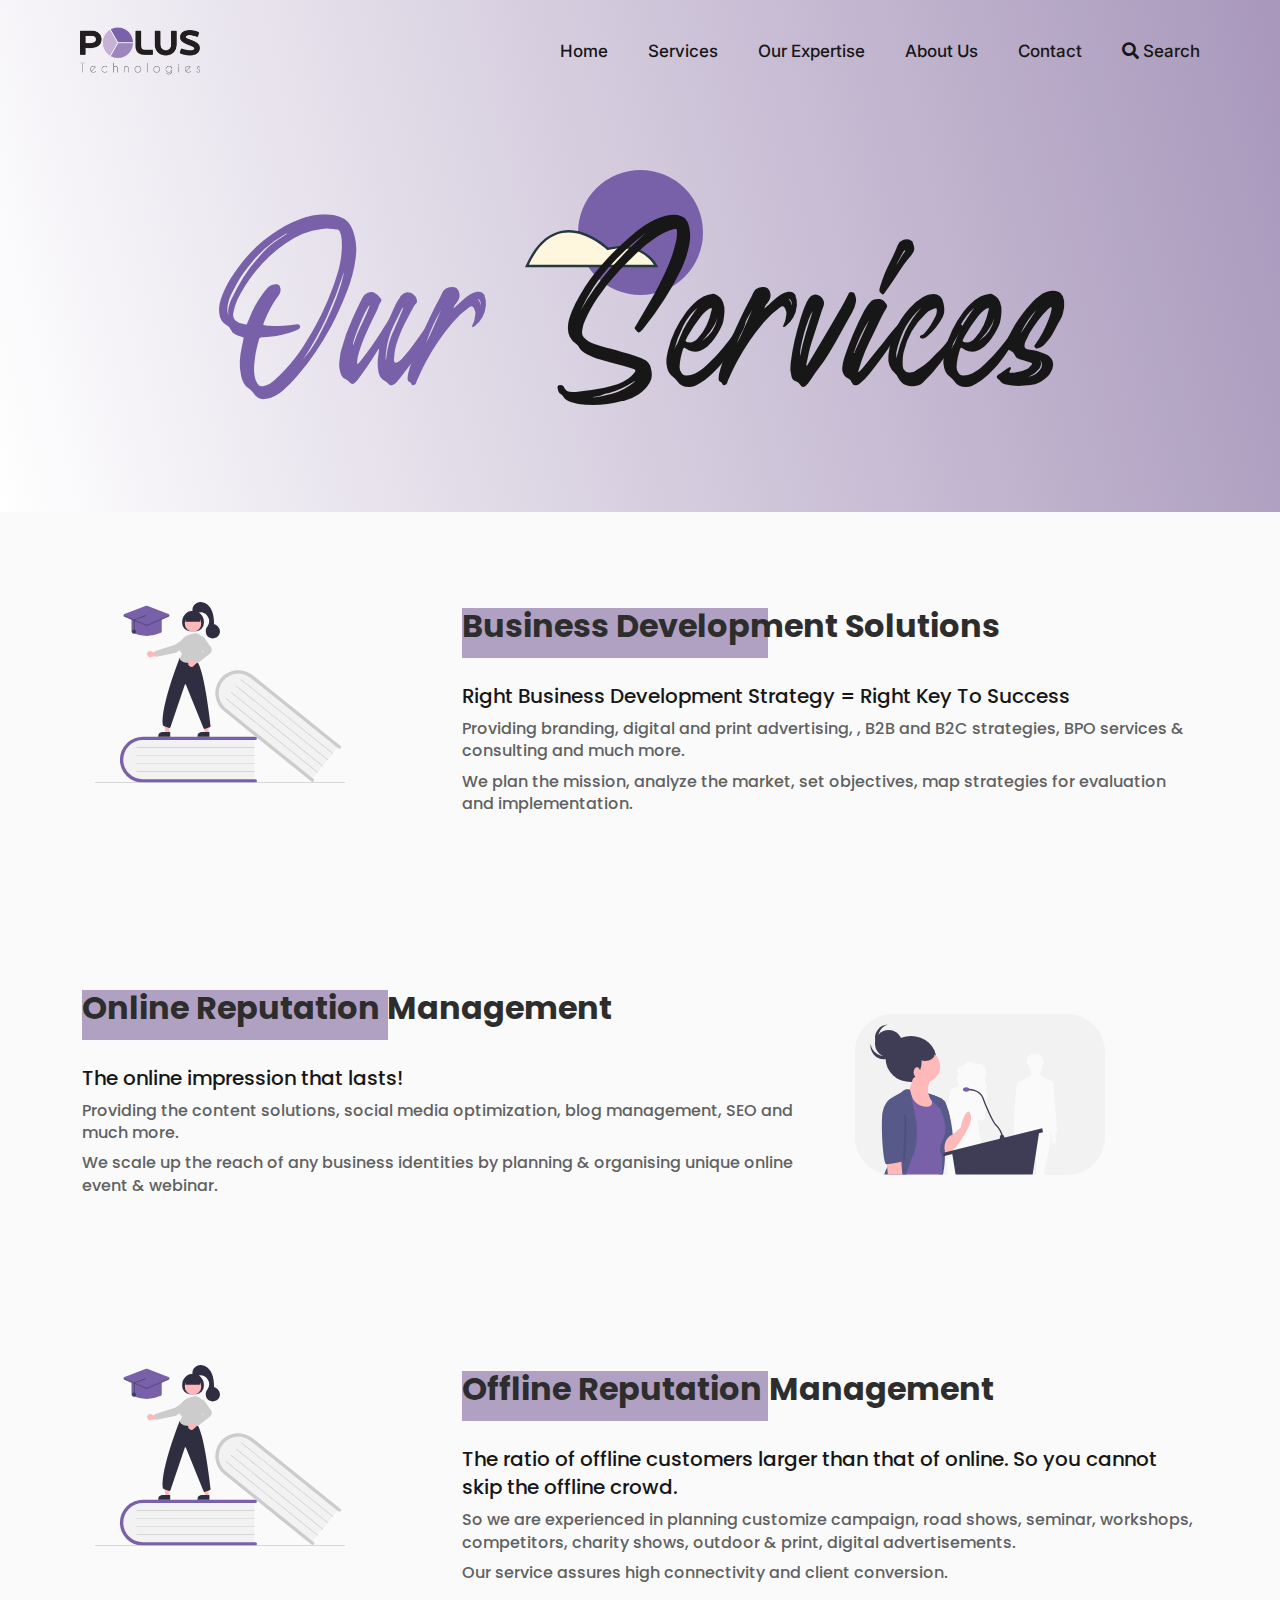
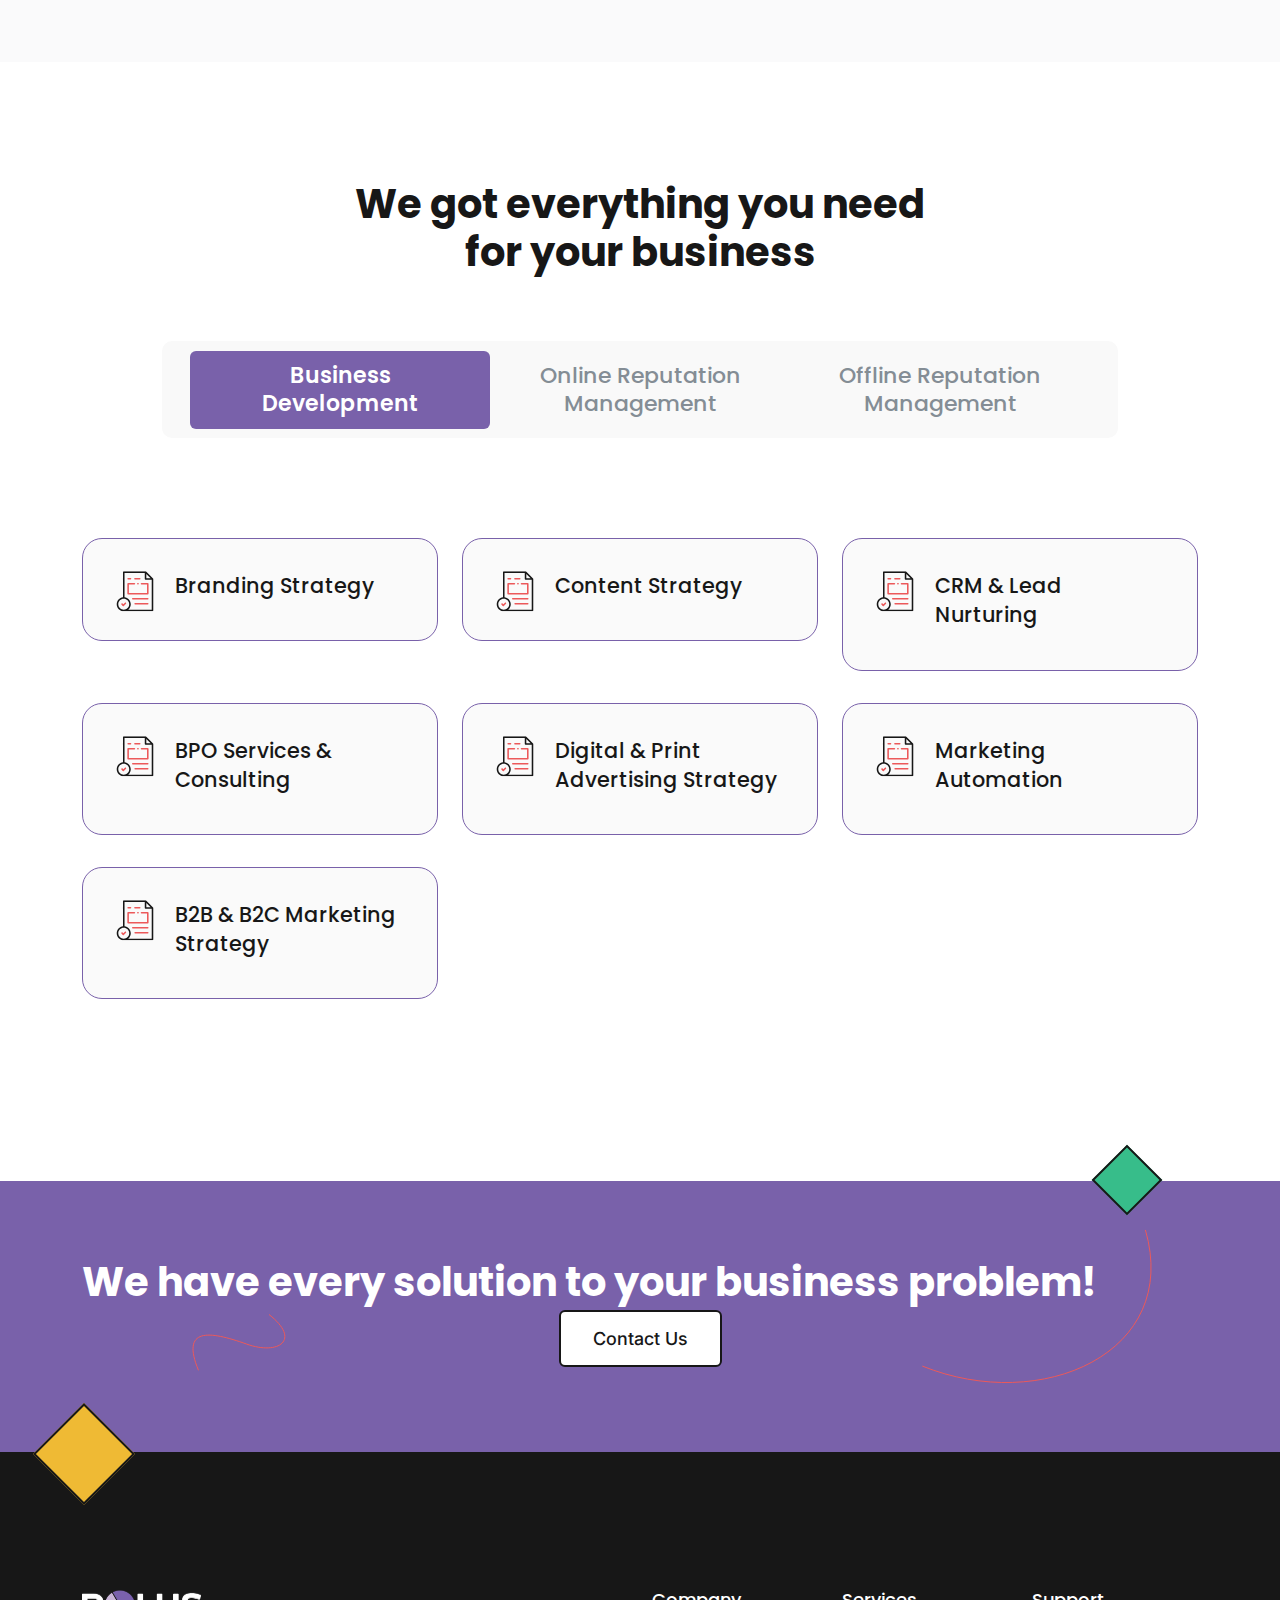
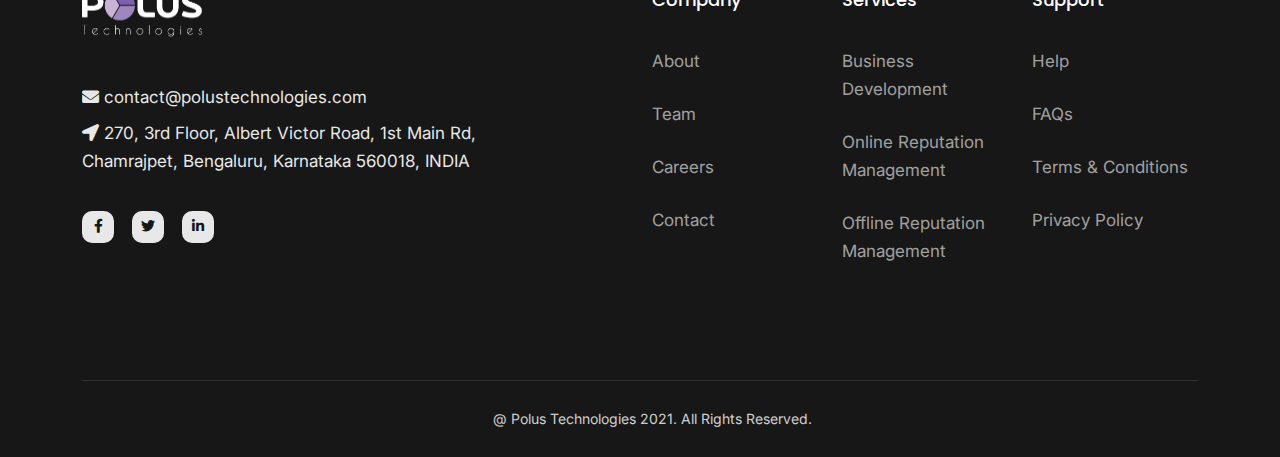
<file: services.html>
<!DOCTYPE html>
<html lang="en">
<head>
    <meta charset="UTF-8"/>
    <meta name="viewport" content="width=device-width, initial-scale=1.0"/>
    <title>Polus Technologies</title>
    <!-- Fontawesome CSS -->
    <link rel="stylesheet" href="assets/css/fontawesome.min.css"/>
    <!-- Animate CSS -->
      <link rel="stylesheet" href="assets/css/animate.min.css">
    <!-- Bootstrap CSS -->
    <link rel="stylesheet" href="assets/css/bootstrap.min.css"/>
    <!-- SwiperJs CSS -->
    <link rel="stylesheet" href="assets/css/swiper-bundle.min.css"/>
    <!-- Fancybox CSS -->
    <link rel="stylesheet" href="assets/css/jquery.fancybox.min.css"/>
    <!-- Main CSS -->
    <link rel="stylesheet" href="assets/css/style.css"/>
    <!-- Responsive CSS -->
    <link rel="stylesheet" href="assets/css/responsive.css"/>
</head>
<body>
<!-- Header Area -->
<header class="header-area">
    <nav class="navbar navbar-expand-lg menu_one sticky-nav">
        <div class="container-fluid">
            <a class="navbar-brand header_logo" href="index.html">
                <img class="white_logo main_logo" src="POLUS-LOGO.png" alt="logo" width="120">
            </a>
            <button class="navbar-toggler collapsed" type="button" data-bs-toggle="collapse" data-bs-target="#navbarText" aria-controls="navbarText" aria-expanded="false" aria-label="Toggle navigation">
            <span class="menu_toggle">
                <span class="hamburger">
                    <span></span>
                    <span></span>
                    <span></span>
                </span>
                <span class="hamburger-cross">
                    <span></span>
                    <span></span>
                </span>
            </span>
            </button>
            <div class="collapse navbar-collapse justify-content-end" id="navbarText">
            <ul class="navbar-nav menu ml-auto">
                <li class="nav-item dropdown submenu active">
                    <a href="index.html" class="nav-link dropdown-toggle">Home</a>
                </li>

                <li class="nav-item dropdown submenu">
                    <a href="services.html" class="nav-link dropdown-toggle">Services</a>
                    <ul class="dropdown-menu">
                        <li class="nav-item "><a href="bds.html" class="nav-link">Business Development</a></li>
                        <li class="nav-item "><a href="onrm.html" class="nav-link">Online Reputation Management</a></li>
                        <li class="nav-item "><a href="offrm.html" class="nav-link">Offline Reputation Management</a></li>
                    </ul>
                </li>

                <li class="nav-item dropdown submenu">
                    <a href="expertise.html" class="nav-link dropdown-toggle">Our Expertise</a>
                </li>
                <li class="nav-item dropdown submenu">
                    <a href="about.html" class="nav-link dropdown-toggle">About Us</a>
                    <ul class="dropdown-menu">
                        <li class="nav-item "><a href="about.html" class="nav-link">About</a></li>
                        <li class="nav-item "><a href="team.html" class="nav-link">Our Team</a></li>
                        <li class="nav-item "><a href="ourwork.html" class="nav-link">Our Work Process</a></li>
                        <li class="nav-item "><a href="whyus.html" class="nav-link">Why Us?</a></li>
                    </ul>
                </li>

                <li class="nav-item">
                    <a href="contact.html" class="nav-link dropdown-toggle">Contact</a>
                </li>
                <li class="nav-item">
                    <a href="search.html" class="nav-link dropdown-toggle"><i class="fa fa-search"></i> Search</a>
                </li>
            </ul>
            </div>
        </div>
    </nav>
</header>
<!-- Header Area -->
<main>
    <section class="banner-area pricing-banner linearbg">
        <div class="container">
            <div class="row">
                <div class="col-12">
                    <div class="section-title-center">
                        <h1><span>Our</span> Services</h1>
                    </div>
                </div>
            </div>
        </div>
        <span class="banner-shapes wow animate__animated animate__fadeInDown"></span>
        <img class="pricing-shape-4 wow animate__animated animate__fadeInRight" src="assets/images/shape/banner-shape6.svg" alt="Shape Image">

    </section>
    <section class="section-padding bg">
        <div class="container">
            <div class="row">
                <div class="col-lg-4">
                    <div class="features-image">
                        <img src="undraw/edu.svg" alt="Features Image"  class="graphics"/>
                    </div>
                </div>
                <div class="col-lg-8">
                    <div class="features-content" >
                        <h2 class="pb-8">Business Development Solutions</h2>
                        <div><h5>Right Business Development Strategy = Right Key To Success</h5> </div>
                        <div class="points"><h6>Providing branding, digital and print advertising, , B2B and B2C strategies, BPO services & consulting and much more.</h6> </div>
                        <div class="points"><h6>We plan the mission, analyze the market, set objectives, map strategies for evaluation and implementation.
                            </h6> </div>
                    </div>
                </div>
            </div>
        </div>
    </section>
    <section class="section-padding bg">
        <div class="container">
            <div class="row align-items-center">
                <div class="col-md-6 col-lg-8">
                    <div class="features-content" >
                        <h2 class="pb-8">Online Reputation Management</h2>
                        <h5>The online impression that lasts!</h5>
                        <div class="points"><h6>Providing the content solutions, social media optimization, blog management, SEO and much more.</h6>
                            </div>
                        <div class="points"><h6>We scale up the reach of any business identities by planning & organising unique online event & webinar.</h6> </div>
                    </div>
                </div>
                <div class="col-md-6 col-lg-4">
                    <div class="features-image">
                        <img
                                src="undraw/leader.svg"
                                alt="Features Image" class="graphics"
                        />
                    </div>
                </div>
            </div>
        </div>
    </section>
    <section class="section-padding bg">
        <div class="container">
            <div class="row">
                <div class="col-lg-4">
                    <div class="features-image">
                        <img src="undraw/edu.svg" alt="Features Image"  class="graphics"/>
                    </div>
                </div>
                <div class="col-lg-8">
                    <div class="features-content" >
                        <h2 class="pb-8">Offline Reputation Management</h2>
                        <h5>The ratio of offline customers larger than that of online. So you cannot skip the offline crowd.</h5>
                        <div class="points"><h6>So we are experienced in planning customize campaign, road shows, seminar, workshops, competitors, charity shows, outdoor & print, digital advertisements. </h6> </div>
                        <div class="points"><h6> Our service assures high connectivity and client conversion.</h6> </div>
                    </div>
                </div>
            </div>
        </div>
    </section>
    <section class="pricing-area section-padding">
        <div class="container">
            <div class="row">
                <div class="col-12">
                    <div class="section-title-center">
                        <h2 class="mt-n3">We got everything you need for your business</h2>
                    </div>
                </div>
            </div>
            <div class="row">
                <div class="col-12">
                    <ul class="nav nav-tabs pricing-tabs" id="myTab" role="tablist">
                        <li class="nav-item" role="presentation">
                            <button class="nav-link active" id="business-tab" data-bs-toggle="tab" data-bs-target="#business" type="button" role="tab" aria-controls="business" aria-selected="true">Business Development</button>
                        </li>
                        <li class="nav-item" role="presentation">
                            <button class="nav-link" id="online-tab" data-bs-toggle="tab" data-bs-target="#online" type="button" role="tab" aria-controls="online" aria-selected="false">Online Reputation Management</button>
                        </li>
                        <li class="nav-item" role="presentation">
                            <button class="nav-link" id="offline-tab" data-bs-toggle="tab" data-bs-target="#offline" type="button" role="tab" aria-controls="offline" aria-selected="false">Offline Reputation Management</button>
                        </li>
                    </ul>
                </div>

            </div>
            <div class="tab-content" id="myTabContent">
                <div class="tab-pane fade show active" id="business" role="tabpanel" aria-labelledby="business-tab">
                    <div class="row">
                        <div class="col-sm-6 col-xl-4">
                            <div class="servicebox">
                                <img src="assets/images/shape/shape18.svg" alt="Icon">
                                <h5 class="service">Branding Strategy</h5>
                            </div>
                        </div>
                        <div class="col-sm-6 col-xl-4">
                            <div class="servicebox">
                                <img src="assets/images/shape/shape18.svg" alt="Icon">
                                <h5 class="service">Content Strategy</h5>
                            </div>
                        </div>
                        <div class="col-sm-6 col-xl-4">
                            <div class="servicebox">
                                <img src="assets/images/shape/shape18.svg" alt="Icon">
                                <h5 class="service">CRM & Lead Nurturing</h5>
                            </div>
                        </div>
                        <div class="col-sm-6 col-xl-4">
                            <div class="servicebox">
                                <img src="assets/images/shape/shape18.svg" alt="Icon">
                                <h5 class="service">BPO Services & Consulting</h5>
                            </div>
                        </div>

                        <div class="col-sm-6 col-xl-4">
                            <div class="servicebox">
                                    <img src="assets/images/shape/shape18.svg" alt="Icon">
                                    <h5 class="service">Digital & Print Advertising Strategy</h5>
                            </div>
                        </div>
                        <div class="col-sm-6 col-xl-4">
                            <div class="servicebox">
                                <img src="assets/images/shape/shape18.svg" alt="Icon">
                                <h5 class="service">Marketing Automation</h5>
                            </div>
                        </div>



                        <div class="col-sm-6 col-xl-4">
                            <div class="servicebox">
                                <img src="assets/images/shape/shape18.svg" alt="Icon">
                                <h5 class="service">B2B & B2C Marketing Strategy</h5>
                            </div>
                        </div>
                    </div>
                </div>
                <div class="tab-pane fade show" id="online" role="tabpanel" aria-labelledby="online-tab">
                    <div class="row">
                        <div class="col-sm-6 col-xl-4">
                            <div class="servicebox">
                                <img src="assets/images/shape/shape18.svg" alt="Icon">
                                <h5 class="service">Content Solutions</h5>

                            </div>
                        </div>
                        <div class="col-sm-6 col-xl-4">
                            <div class="servicebox">
                                <img src="assets/images/shape/shape18.svg" alt="Icon">
                                <h5 class="service">SEO</h5>

                            </div>
                        </div>
                        <div class="col-sm-6 col-xl-4">
                            <div class="servicebox">
                                <img src="assets/images/shape/shape18.svg" alt="Icon">
                                <h5 class="service">Blog Management</h5>

                            </div>
                        </div>
                        <div class="col-sm-6 col-xl-4">
                            <div class="servicebox">
                                <img src="assets/images/shape/shape18.svg" alt="Icon">
                                <h5 class="service">Online Events & Webinars</h5>
                            </div>
                        </div>
                        <div class="col-sm-6 col-xl-4">
                            <div class="servicebox">
                                <img src="assets/images/shape/shape18.svg" alt="Icon">
                                <h5 class="service">Social Media Optimization </h5>
                            </div>
                        </div>
                    </div>
                </div>
                <div class="tab-pane fade show " id="offline" role="tabpanel" aria-labelledby="offline-tab">
                    <div class="row">
                        <div class="col-sm-6 col-xl-4">
                            <div class="servicebox">
                                <img src="assets/images/shape/shape18.svg" alt="Icon">
                                <h5 class="service">Campaigns</h5>

                            </div>
                        </div>
                        <div class="col-sm-6 col-xl-4">
                            <div class="servicebox">
                                <img src="assets/images/shape/shape18.svg" alt="Icon">
                                <h5 class="service">Road Shows</h5>

                            </div>
                        </div>
                        <div class="col-sm-6 col-xl-4">
                            <div class="servicebox">
                                <img src="assets/images/shape/shape18.svg" alt="Icon">
                                <h5 class="service">Seminars & Events</h5>

                            </div>
                        </div>
                        <div class="col-sm-6 col-xl-4">
                            <div class="servicebox">
                                <img src="assets/images/shape/shape18.svg" alt="Icon">
                                <h5 class="service">Offline Ads</h5>
                            </div>
                        </div>
                        <div class="col-sm-6 col-xl-4">
                            <div class="servicebox">
                                <img src="assets/images/shape/shape18.svg" alt="Icon">
                                <h5 class="service">Competitions</h5>
                            </div>
                        </div>
                        <div class="col-sm-6 col-xl-4">
                            <div class="servicebox">
                                <img src="assets/images/shape/shape18.svg" alt="Icon">
                                <h5 class="service">Charity Shows</h5>
                            </div>
                        </div>
                    </div>
                </div>

            </div>

        </div>
    </section>


    <section class="cta-area cta-area-two section-padding bg-red-150 mt-5rem">
        <div class="container">
            <div class="row">
                <div class="col-12">
                    <div class="section-title-center pb-0">
                        <h2 class="mt-n4 font-bold">We have every solution to your business problem!</h2>
                        <a href="contact.html"><button class="btn btn-red">Contact Us</button></a>
                    </div>
                </div>
            </div>
        </div>
        <span class="shape9"></span>
        <span class="shape12"></span>
        <img class="shape10 d-none d-lg-block" src="assets/images/shape/shape10.svg" alt="Shape">
        <img class="shape11 d-none d-lg-block" src="assets/images/shape/shape11.svg" alt="Shape">
    </section>
    <!-- CTA Area -->
</main>
<footer class="footer-area bg-black">
    <div class="footer-top">
        <div class="container">
            <div class="row">
                <div class="col-lg-6">
                    <div class="footer-content">
                            <img class="footerlogo" src="whitelogo.png" alt="logo" width="120">
                        <a href="mailto:contact@polustechnologies.com"><i class="fa fa-envelope"></i> contact@polustechnologies.com</a>
                        <a href="http://"><i class="fa fa-location-arrow"></i> 270, 3rd Floor, Albert Victor Road, 1st Main Rd, Chamrajpet, Bengaluru, Karnataka 560018, INDIA </a>
                        <ul class="social-link-bg" style="float: left;">
                            <li>
                                <a href="#"><i class="fab fa-facebook-f"></i></a>
                            </li>
                            <li>
                                <a href="#"><i class="fab fa-twitter"></i></a>
                            </li>
                            <li>
                                <a href="#"><i class="fab fa-linkedin-in"></i></a>
                            </li>
                        </ul>
                    </div>
                </div>
                <div class="col-lg-6">
                    <div class="row justify-content-between">

                        <div class="col-sm-6 col-md-4">
                            <div class="footer-menu">
                                <h4>Company</h4>
                                <ul>
                                    <li><a href="#">About</a></li>
                                    <li><a href="#">Team</a></li>
                                    <li><a href="#">Careers</a></li>
                                    <li><a href="contact.html">Contact</a></li>
                                </ul>
                            </div>
                        </div>
                        <div class="col-sm-6 col-md-4">
                            <div class="footer-menu">
                                <h4>Services</h4>
                                <ul>
                                    <li><a href="#">Business Development</a></li>
                                    <li><a href="#">Online Reputation Management</a></li>
                                    <li><a href="#">Offline Reputation Management</a></li>

                                </ul>
                            </div>
                        </div>
                        <div class="col-sm-6 col-md-4">
                            <div class="footer-menu">
                                <h4>Support</h4>
                                <ul>
                                    <li><a href="#">Help</a></li>
                                    <li><a href="#">FAQs</a></li>
                                    <li><a href="#">Terms & Conditions</a></li>
                                    <li><a href="#">Privacy Policy</a></li>
                                </ul>
                            </div>
                        </div>
                    </div>
                </div>
            </div>
        </div>
    </div>
    <div class="container">
        <div class="footer-bottom">
            <div class="row align-items-center">
                <div class="col-lg-12 " >
                    <ul>
                        <li><span>@ Polus Technologies 2021. All Rights Reserved.</span></li>
                    </ul>
                </div>

            </div>
        </div>
    </div>
    <div class="dots" style="display: none;">
        <span class="dot0"></span>
        <span class="dot0"></span>
      </div>
</footer>
<a href="#" class="scrollToTop">
    <i class="fas fa-arrow-up"></i>
</a>

<script src="assets/js/plugin/jquery-3.5.0.min.js"></script>
<script src="assets/js/plugin/popper.min.js"></script>
<script src="assets/js/plugin/bootstrap.min.js"></script>
<!-- TweenMax -->
<script src="assets/js/plugin/TweenMax.min.js"></script>
<!-- ScrollMagic -->
<script src="assets/js/plugin/ScrollMagic.js"></script>
<!-- animation.gsap -->
<script src="assets/js/plugin/animation.gsap.js"></script>
<!-- debug.addIndicators -->
<script src="assets/js/plugin/debug.addIndicators.min.js"></script>
<script src="assets/js/plugin/wow.min.js"></script>
<script src="assets/js/plugin/jquery.nice-select.min.js"></script>
<script src="assets/js/plugin/jquery.fancybox.min.js"></script>
<script src="assets/js/plugin/swiper-bundle.min.js"></script>
<script src="assets/js/plugin/jquery.waypoints.min.js"></script>
<script src="assets/js/plugin/jquery.counterup.min.js"></script>
<script src="assets/js/script.js"></script>
<script src="assets/js/slick.min.js"></script>
<script>
    var slideIndex = 0;
    showSlides();

    function showSlides() {
      var i;
      var slides = document.getElementsByClassName("slides");
      var dots = document.getElementsByClassName("dot0");
      for (i = 0; i < slides.length; i++) {
        slides[i].style.display = "none";
      }
      slideIndex++;
      if (slideIndex > slides.length) {slideIndex = 1}
      for (i = 0; i < dots.length; i++) {
        dots[i].className = dots[i].className.replace(" active0", "");
      }
      slides[slideIndex-1].style.display = "block";
      dots[slideIndex-1].className += " active0";
      setTimeout(showSlides, 5000); // Change image every 2 seconds
    }
    </script>
</body>
</html>
</file>
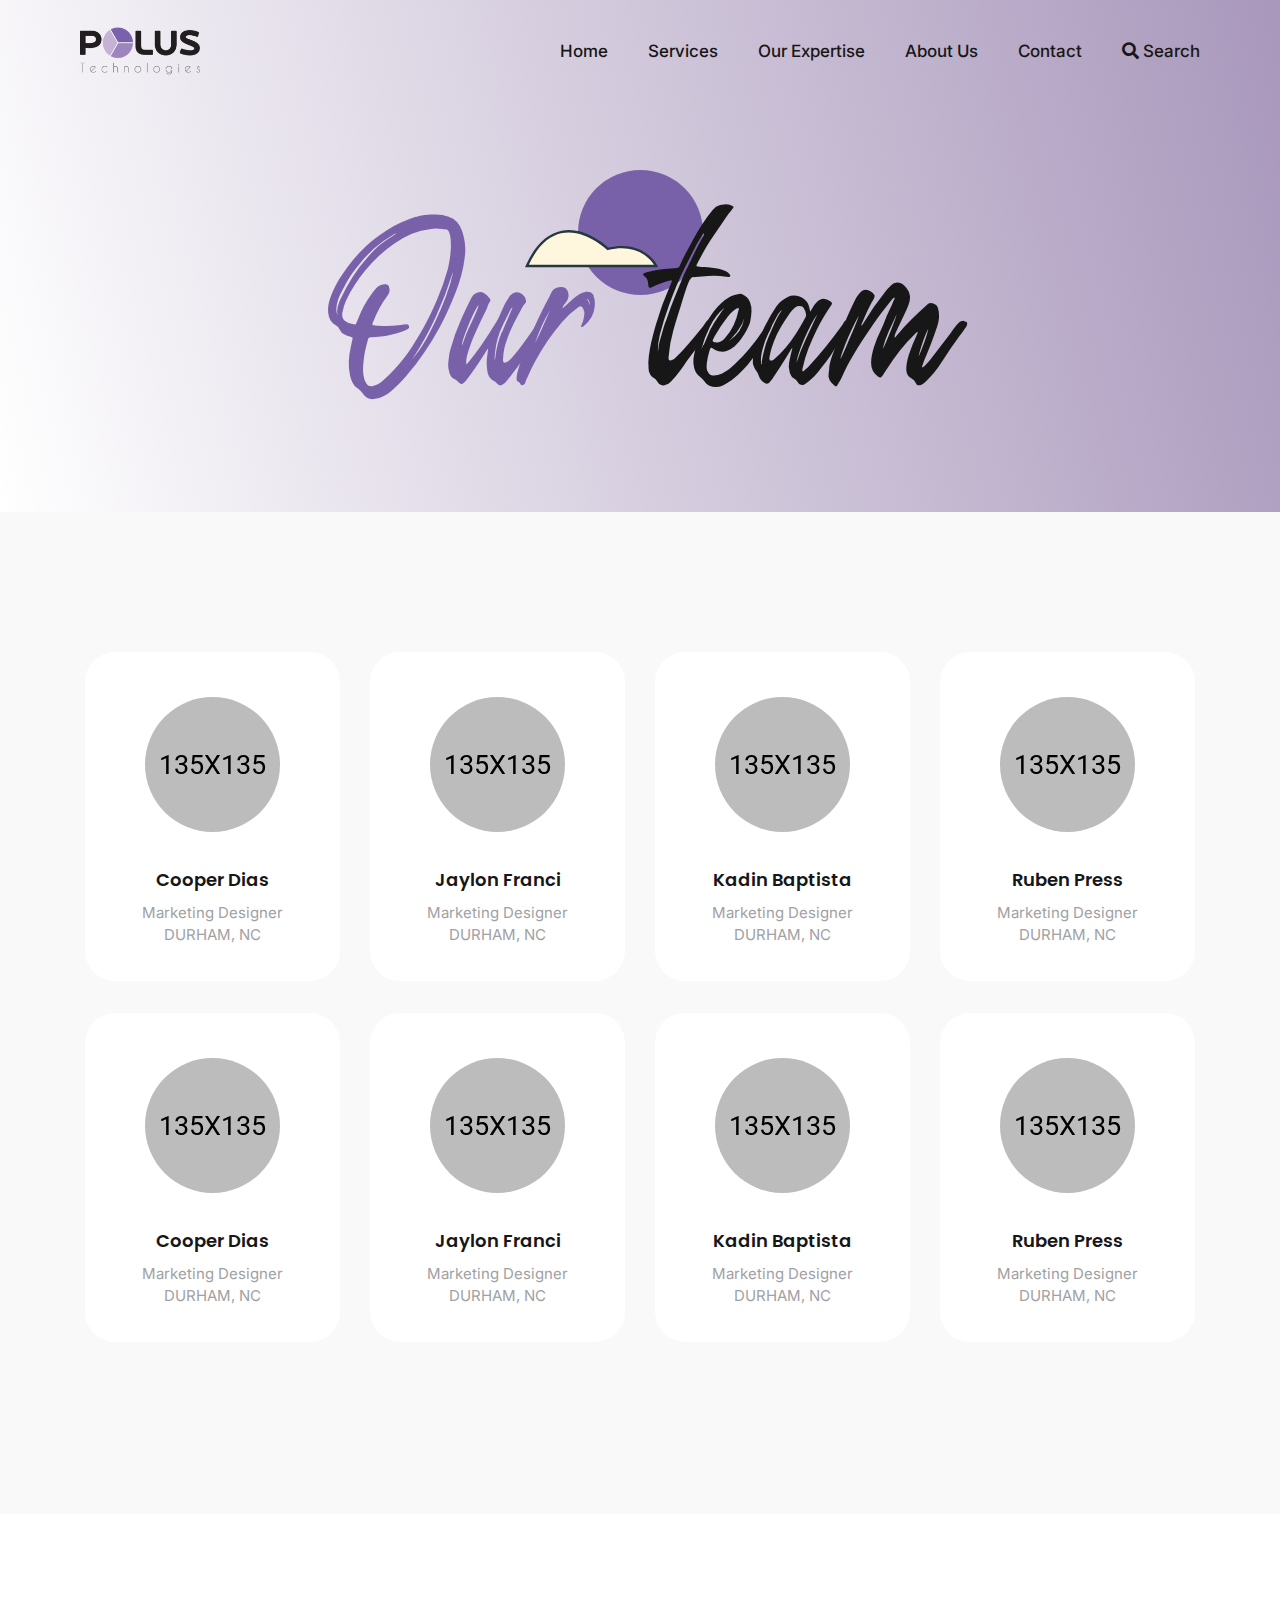
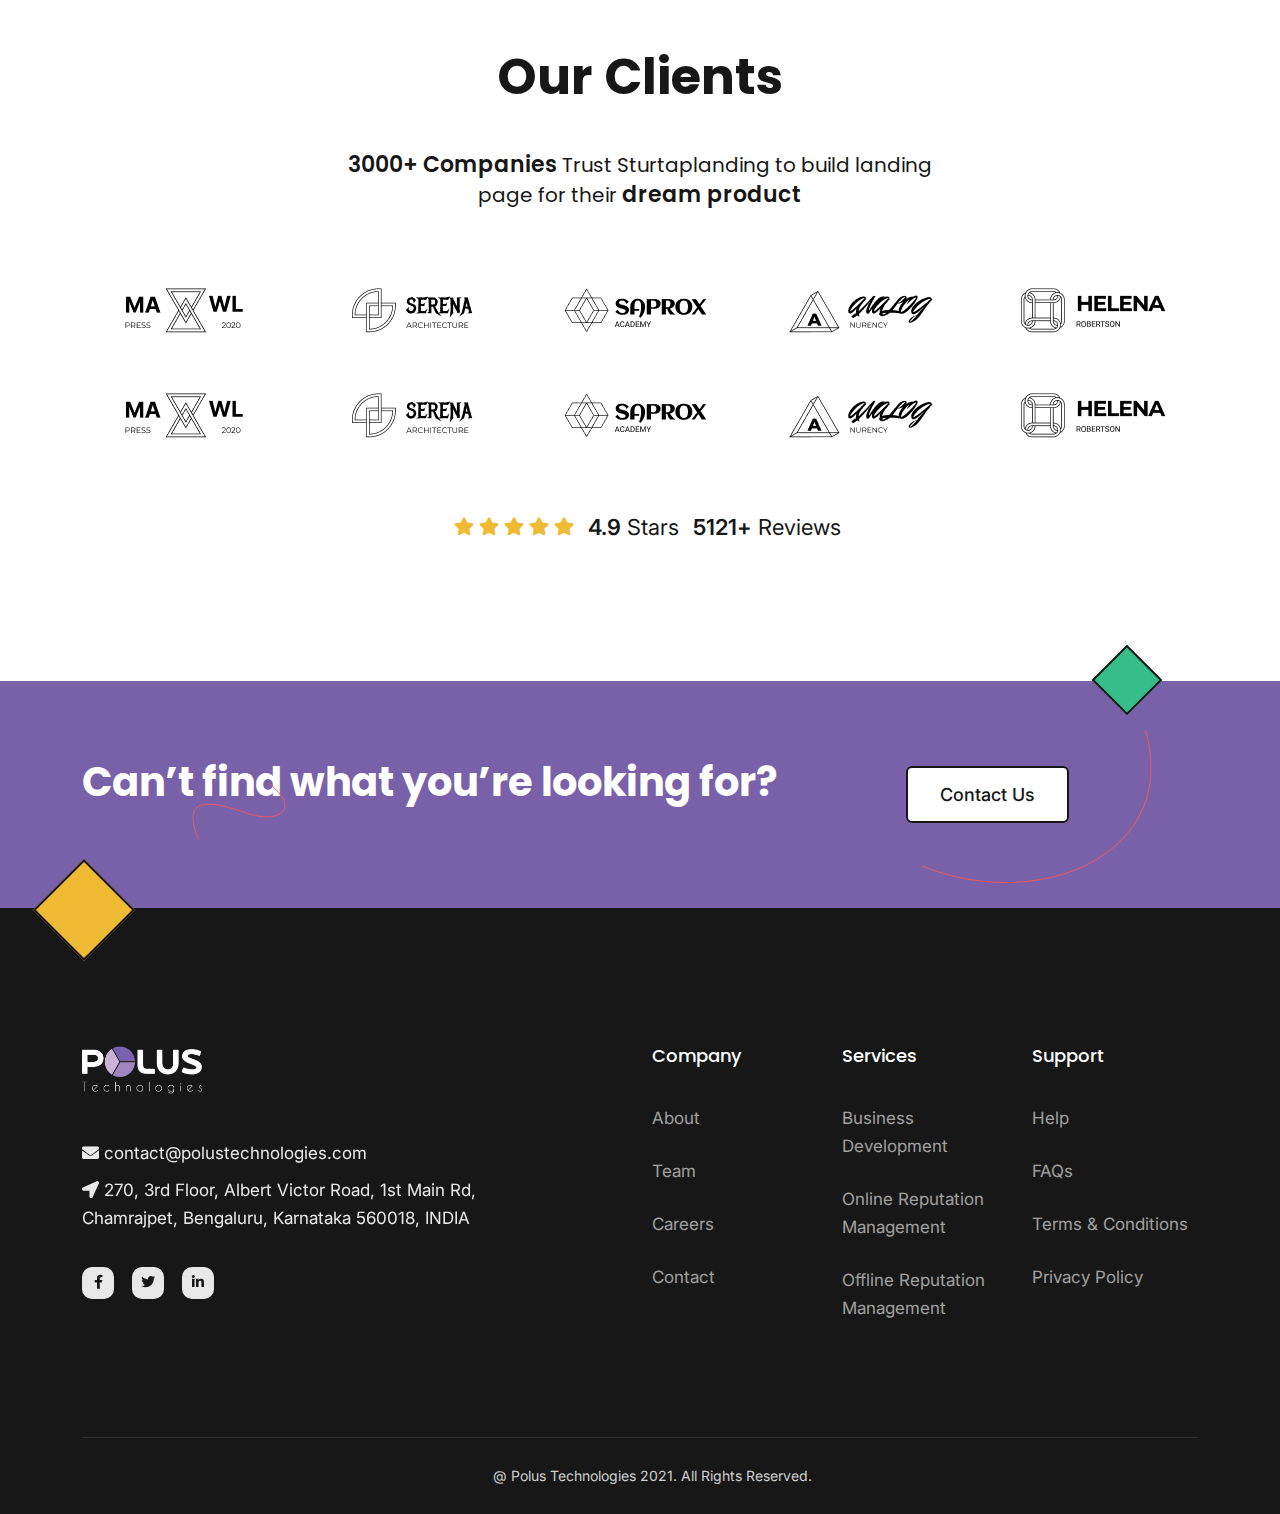
<file: team.html>
<!DOCTYPE html>
<html lang="en">
<head>
    <meta charset="UTF-8"/>
    <meta name="viewport" content="width=device-width, initial-scale=1.0"/>
    <title>Polus Technologies</title>
    <!-- Fontawesome CSS -->
    <link rel="stylesheet" href="assets/css/fontawesome.min.css"/>
    <!-- Animate CSS -->
    <link rel="stylesheet" href="assets/css/animate.min.css">
    <!-- Nice Select CSS -->
    <link rel="stylesheet" href="assets/css/nice-select.css">
    <!-- Bootstrap CSS -->
    <link rel="stylesheet" href="assets/css/bootstrap.min.css"/>
    <!-- SwiperJs CSS -->
    <link rel="stylesheet" href="assets/css/swiper-bundle.min.css"/>
    <!-- Fancybox CSS -->
    <link rel="stylesheet" href="assets/css/jquery.fancybox.min.css"/>
    <!-- Scale CSS -->
    <link rel="stylesheet" href="assets/css/scale.css"/>
    <!-- Main CSS -->
    <link rel="stylesheet" href="assets/css/style.css"/>
    <!-- Responsive CSS -->
    <link rel="stylesheet" href="assets/css/responsive.css"/>
</head>
<body>
    <header class="header-area">
        <nav class="navbar navbar-expand-lg menu_one sticky-nav">
            <div class="container-fluid">
                <a class="navbar-brand header_logo" href="index.html">
                    <img class="white_logo main_logo" src="POLUS-LOGO.png" alt="logo" width="120">
                </a>
                <button class="navbar-toggler collapsed" type="button" data-bs-toggle="collapse" data-bs-target="#navbarText" aria-controls="navbarText" aria-expanded="false" aria-label="Toggle navigation">
                <span class="menu_toggle">
                    <span class="hamburger">
                        <span></span>
                        <span></span>
                        <span></span>
                    </span>
                    <span class="hamburger-cross">
                        <span></span>
                        <span></span>
                    </span>
                </span>
                </button>
                <div class="collapse navbar-collapse justify-content-end" id="navbarText">
                <ul class="navbar-nav menu ml-auto">
                    <li class="nav-item dropdown submenu active">
                        <a href="index.html" class="nav-link dropdown-toggle">Home</a>
                    </li>

                    <li class="nav-item dropdown submenu">
                        <a href="services.html" class="nav-link dropdown-toggle">Services</a>
                        <ul class="dropdown-menu">
                            <li class="nav-item "><a href="bds.html" class="nav-link">Business Development</a></li>
                            <li class="nav-item "><a href="onrm.html" class="nav-link">Online Reputation Management</a></li>
                            <li class="nav-item "><a href="offrm.html" class="nav-link">Offline Reputation Management</a></li>
                        </ul>
                    </li>

                    <li class="nav-item dropdown submenu">
                        <a href="expertise.html" class="nav-link dropdown-toggle">Our Expertise</a>
                    </li>
                    <li class="nav-item dropdown submenu">
                        <a href="about.html" class="nav-link dropdown-toggle">About Us</a>
                        <ul class="dropdown-menu">
                            <li class="nav-item "><a href="about.html" class="nav-link">About</a></li>
                            <li class="nav-item "><a href="team.html" class="nav-link">Our Team</a></li>
                            <li class="nav-item "><a href="ourwork.html" class="nav-link">Our Work Process</a></li>
                            <li class="nav-item "><a href="whyus.html" class="nav-link">Why Us?</a></li>
                        </ul>
                    </li>

                    <li class="nav-item">
                        <a href="contact.html" class="nav-link dropdown-toggle">Contact</a>
                    </li>
                    <li class="nav-item">
                        <a href="search.html" class="nav-link dropdown-toggle"><i class="fa fa-search"></i> Search</a>
                    </li>
                </ul>
                </div>
            </div>
        </nav>
    </header>

<!-- Header Area -->
<main>
    <!-- Banner Area -->
    <section class="banner-area pricing-banner linearbg">
        <div class="container">
            <div class="row">
                <div class="col-12">
                    <div class="section-title-center">
                        <h1><span>Our </span>team</h1>
                    </div>
                </div>
            </div>
        </div>
        <span class="banner-shapes wow animate__animated animate__fadeInDown"></span>

        <img class="pricing-shape-4 wow animate__animated animate__fadeInRight" src="assets/images/shape/banner-shape6.svg" alt="Shape Image">


    </section>
    <!-- Banner Area -->
    <section class="team-area bg-white-800 section-padding-xl">
        <div class="container">
            <div class="row justify-content-center">
                <div class="col-sm-6 col-lg-3">
                    <div class="team-item text-center">
                        <img class="team-image" src="assets/images/team/team.png" alt="Team">
                        <h4>Cooper Dias</h4>
                        <p class="font-small">Marketing Designer DURHAM, NC</p>
                    </div>
                </div>
                <div class="col-sm-6 col-lg-3 mt-8 mt-sm-0">
                    <div class="team-item text-center">
                        <img class="team-image" src="assets/images/team/team-2.png" alt="Team">
                        <h4>Jaylon Franci</h4>
                        <p class="font-small">Marketing Designer DURHAM, NC</p>
                    </div>
                </div>
                <div class="col-sm-6 col-lg-3 mt-8 mt-lg-0">
                    <div class="team-item text-center">
                        <img class="team-image" src="assets/images/team/team-3.png" alt="Team">
                        <h4>Kadin Baptista</h4>
                        <p class="font-small">Marketing Designer DURHAM, NC</p>
                    </div>
                </div>
                <div class="col-sm-6 col-lg-3 mt-8 mt-lg-0">
                    <div class="team-item text-center">
                        <img class="team-image" src="assets/images/team/team-4.png" alt="Team">
                        <h4>Ruben Press</h4>
                        <p class="font-small">Marketing Designer DURHAM, NC</p>
                    </div>
                </div>
                <div class="col-sm-6 col-lg-3">
                    <div class="team-item text-center">
                        <img class="team-image" src="assets/images/team/team.png" alt="Team">
                        <h4>Cooper Dias</h4>
                        <p class="font-small">Marketing Designer DURHAM, NC</p>
                    </div>
                </div>
                <div class="col-sm-6 col-lg-3 mt-8 mt-sm-0">
                    <div class="team-item text-center">
                        <img class="team-image" src="assets/images/team/team-2.png" alt="Team">
                        <h4>Jaylon Franci</h4>
                        <p class="font-small">Marketing Designer DURHAM, NC</p>
                    </div>
                </div>
                <div class="col-sm-6 col-lg-3 mt-8 mt-lg-0">
                    <div class="team-item text-center">
                        <img class="team-image" src="assets/images/team/team-3.png" alt="Team">
                        <h4>Kadin Baptista</h4>
                        <p class="font-small">Marketing Designer DURHAM, NC</p>
                    </div>
                </div>
                <div class="col-sm-6 col-lg-3 mt-8 mt-lg-0">
                    <div class="team-item text-center">
                        <img class="team-image" src="assets/images/team/team-4.png" alt="Team">
                        <h4>Ruben Press</h4>
                        <p class="font-small">Marketing Designer DURHAM, NC</p>
                    </div>
                </div>
            </div>
        </div>
    </section>
    <!-- Team Area -->

    <!-- Client Area -->
    <section class="client-area client-area-two">
        <div class="container">
            <div class="client-wrapper">
                <div class="row">
                    <div class="col-12">
                        <div class="section-title-center">
                            <h2 class="font-bold mt-n3 mt-md-n4">Our Clients</h2>
                        </div>
                        <div class="client-text">
                            <h4 class="mt-n3"><span>3000+ Companies</span> Trust Sturtaplanding to build
                                landing page for their <span>dream product</span></h4>
                        </div>
                    </div>
                </div>
                <div class="row justify-content-center">
                    <div class="w-50 w-md-20">
                        <div class="client-image">
                            <img src="assets/images/brand/brand-1.png" alt="Brand Image">
                        </div>
                    </div>
                    <div class="w-50 w-md-20">
                        <div class="client-image">
                            <img src="assets/images/brand/brand-2.png" alt="Brand Image">
                        </div>
                    </div>
                    <div class="w-50 w-md-20">
                        <div class="client-image">
                            <img src="assets/images/brand/brand-3.png" alt="Brand Image">
                        </div>
                    </div>
                    <div class="w-50 w-md-20">
                        <div class="client-image">
                            <img src="assets/images/brand/brand-4.png" alt="Brand Image">
                        </div>
                    </div>
                    <div class="w-50 w-md-20">
                        <div class="client-image">
                            <img src="assets/images/brand/brand-5.png" alt="Brand Image">
                        </div>
                    </div>
                    <div class="w-50 w-md-20">
                        <div class="client-image">
                            <img src="assets/images/brand/brand-1.png" alt="Brand Image">
                        </div>
                    </div>
                    <div class="w-50 w-md-20">
                        <div class="client-image">
                            <img src="assets/images/brand/brand-2.png" alt="Brand Image">
                        </div>
                    </div>
                    <div class="w-50 w-md-20">
                        <div class="client-image">
                            <img src="assets/images/brand/brand-3.png" alt="Brand Image">
                        </div>
                    </div>
                    <div class="w-50 w-md-20">
                        <div class="client-image">
                            <img src="assets/images/brand/brand-4.png" alt="Brand Image">
                        </div>
                    </div>
                    <div class="w-50 w-md-20">
                        <div class="client-image">
                            <img src="assets/images/brand/brand-5.png" alt="Brand Image">
                        </div>
                    </div>
                </div>
                <div class="client-meta">
                    <ul class="client-review-icon">
                        <li><i class="fas fa-star"></i></li>
                        <li><i class="fas fa-star"></i></li>
                        <li><i class="fas fa-star"></i></li>
                        <li><i class="fas fa-star"></i></li>
                        <li><i class="fas fa-star"></i></li>
                    </ul>
                    <div class="client-review-number">
                        <span>4.9</span> Stars
                    </div>
                    <div class="client-review">
                        <span>5121+</span> Reviews
                    </div>
                </div>
            </div>
        </div>
    </section>
      <!-- CTA Area -->
      <section class="cta-area cta-area-two section-padding bg-red-150">
        <div class="container">
            <div class="row">
                <div class="col-12">
                    <div class="section-title-center pb-0">
                        <h2 class="mt-n4 font-bold">Can’t find what you’re looking for?</h2>
                        <a href="contact.html"><button class="btn btn-red">Contact Us</button></a>
                    </div>
                </div>
            </div>
        </div>
        <span class="shape9"></span>
        <span class="shape12"></span>
        <img class="shape10 d-none d-lg-block" src="assets/images/shape/shape10.svg" alt="Shape">
        <img class="shape11 d-none d-lg-block" src="assets/images/shape/shape11.svg" alt="Shape">
    </section>
    <!-- CTA Area -->

</main>

<footer class="footer-area bg-black">
    <div class="footer-top">
        <div class="container">
            <div class="row">
                <div class="col-lg-6">
                    <div class="footer-content">
                            <img class="footerlogo" src="whitelogo.png" alt="logo" width="120">
                        <a href="mailto:contact@polustechnologies.com"><i class="fa fa-envelope"></i> contact@polustechnologies.com</a>
                        <a href="http://"><i class="fa fa-location-arrow"></i> 270, 3rd Floor, Albert Victor Road, 1st Main Rd, Chamrajpet, Bengaluru, Karnataka 560018, INDIA </a>
                        <ul class="social-link-bg" style="float: left;">
                            <li>
                                <a href="#"><i class="fab fa-facebook-f"></i></a>
                            </li>
                            <li>
                                <a href="#"><i class="fab fa-twitter"></i></a>
                            </li>
                            <li>
                                <a href="#"><i class="fab fa-linkedin-in"></i></a>
                            </li>
                        </ul>
                    </div>
                </div>
                <div class="col-lg-6">
                    <div class="row justify-content-between">

                        <div class="col-sm-6 col-md-4">
                            <div class="footer-menu">
                                <h4>Company</h4>
                                <ul>
                                    <li><a href="#">About</a></li>
                                    <li><a href="#">Team</a></li>
                                    <li><a href="#">Careers</a></li>
                                    <li><a href="contact.html">Contact</a></li>
                                </ul>
                            </div>
                        </div>
                        <div class="col-sm-6 col-md-4">
                            <div class="footer-menu">
                                <h4>Services</h4>
                                <ul>
                                    <li><a href="#">Business Development</a></li>
                                    <li><a href="#">Online Reputation Management</a></li>
                                    <li><a href="#">Offline Reputation Management</a></li>

                                </ul>
                            </div>
                        </div>
                        <div class="col-sm-6 col-md-4">
                            <div class="footer-menu">
                                <h4>Support</h4>
                                <ul>
                                    <li><a href="#">Help</a></li>
                                    <li><a href="#">FAQs</a></li>
                                    <li><a href="#">Terms & Conditions</a></li>
                                    <li><a href="#">Privacy Policy</a></li>
                                </ul>
                            </div>
                        </div>
                    </div>
                </div>
            </div>
        </div>
    </div>
    <div class="container">
        <div class="footer-bottom">
            <div class="row align-items-center">
                <div class="col-lg-12 " >
                    <ul>
                        <li><span>@ Polus Technologies 2021. All Rights Reserved.</span></li>
                    </ul>
                </div>

            </div>
        </div>
    </div>
</footer>
<a href="#" class="scrollToTop">
    <i class="fas fa-arrow-up"></i>
</a>

<script src="assets/js/plugin/jquery-3.5.0.min.js"></script>
<script src="assets/js/plugin/popper.min.js"></script>
<script src="assets/js/plugin/bootstrap.min.js"></script>
<!-- TweenMax -->
<script src="assets/js/plugin/TweenMax.min.js"></script>
<!-- ScrollMagic -->
<script src="assets/js/plugin/ScrollMagic.js"></script>
<!-- animation.gsap -->
<script src="assets/js/plugin/animation.gsap.js"></script>
<!-- debug.addIndicators -->
<script src="assets/js/plugin/debug.addIndicators.min.js"></script>
<script src="assets/js/plugin/wow.min.js"></script>
<script src="assets/js/plugin/jquery.nice-select.min.js"></script>
<script src="assets/js/plugin/jquery.fancybox.min.js"></script>
<script src="assets/js/plugin/swiper-bundle.min.js"></script>
<script src="assets/js/plugin/jquery.waypoints.min.js"></script>
<script src="assets/js/plugin/jquery.counterup.min.js"></script>
<script src="assets/js/script.js"></script>
</body>
</html>
</file>
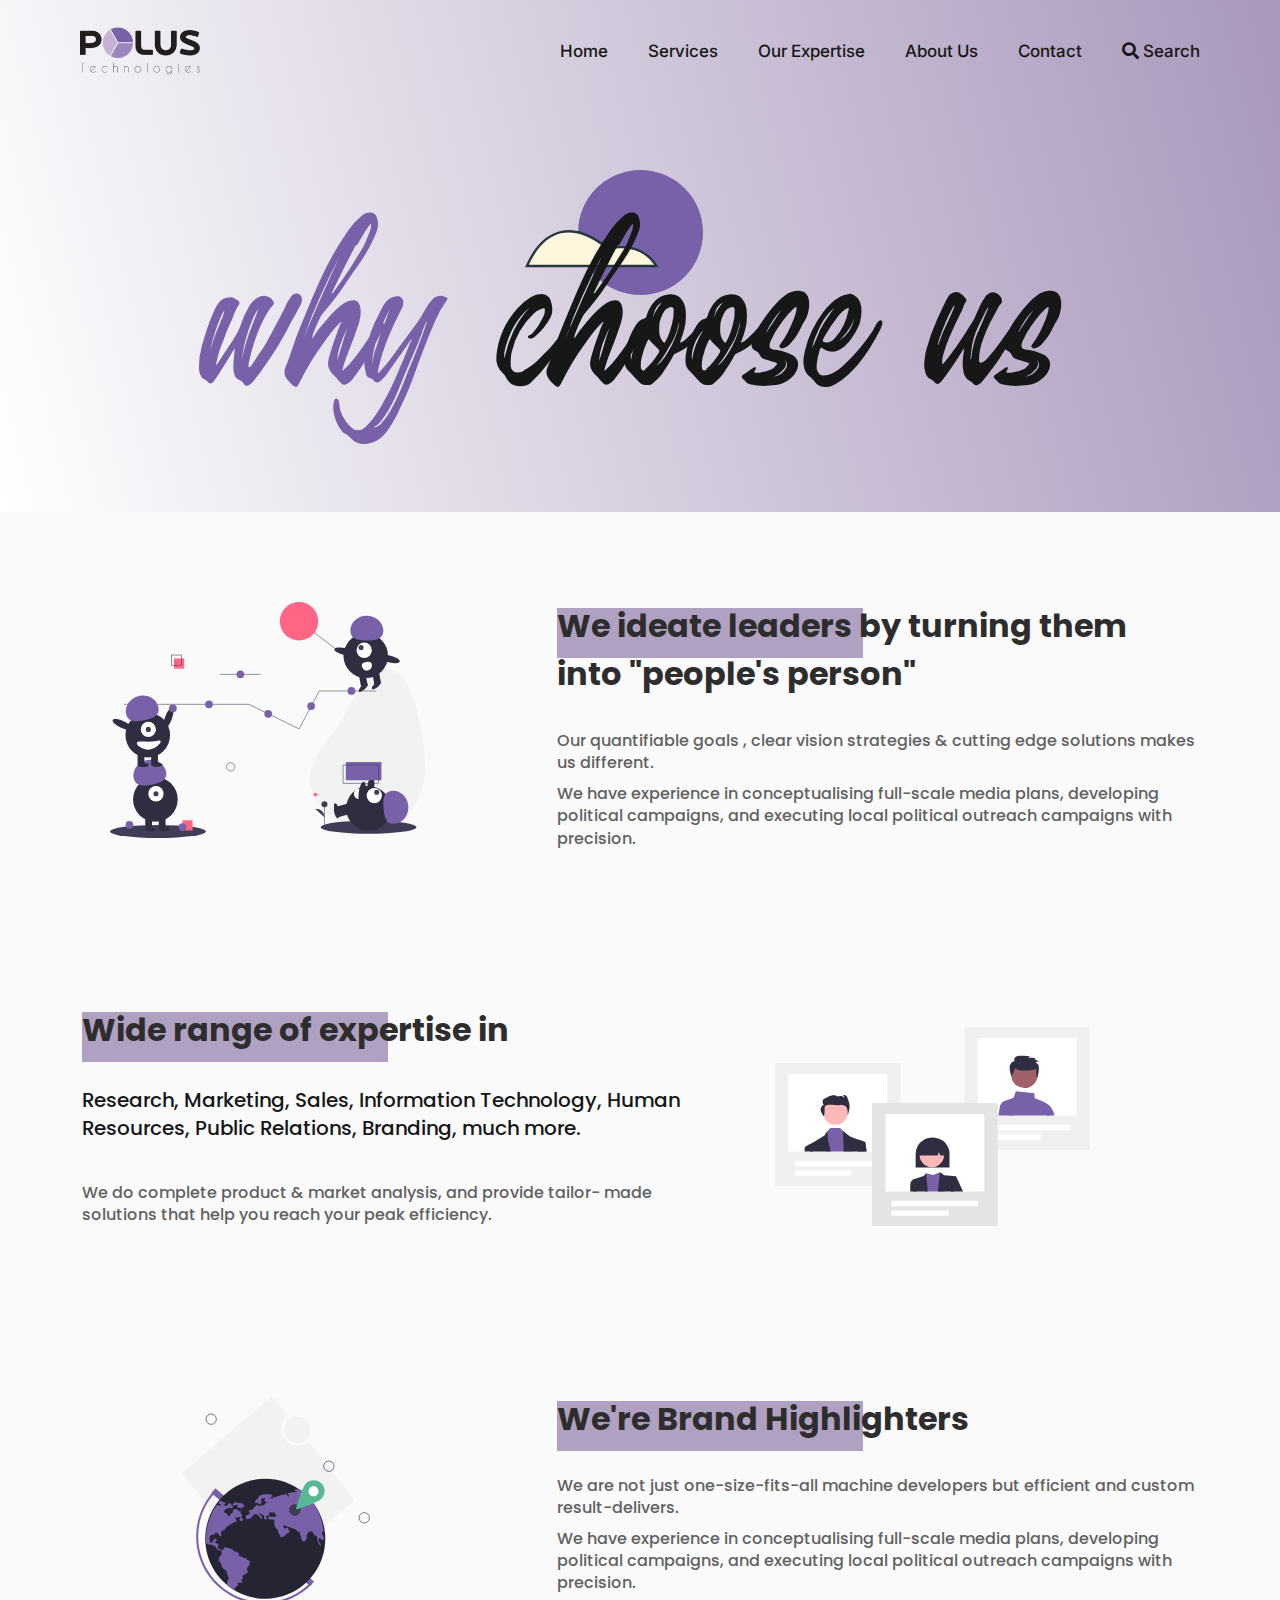
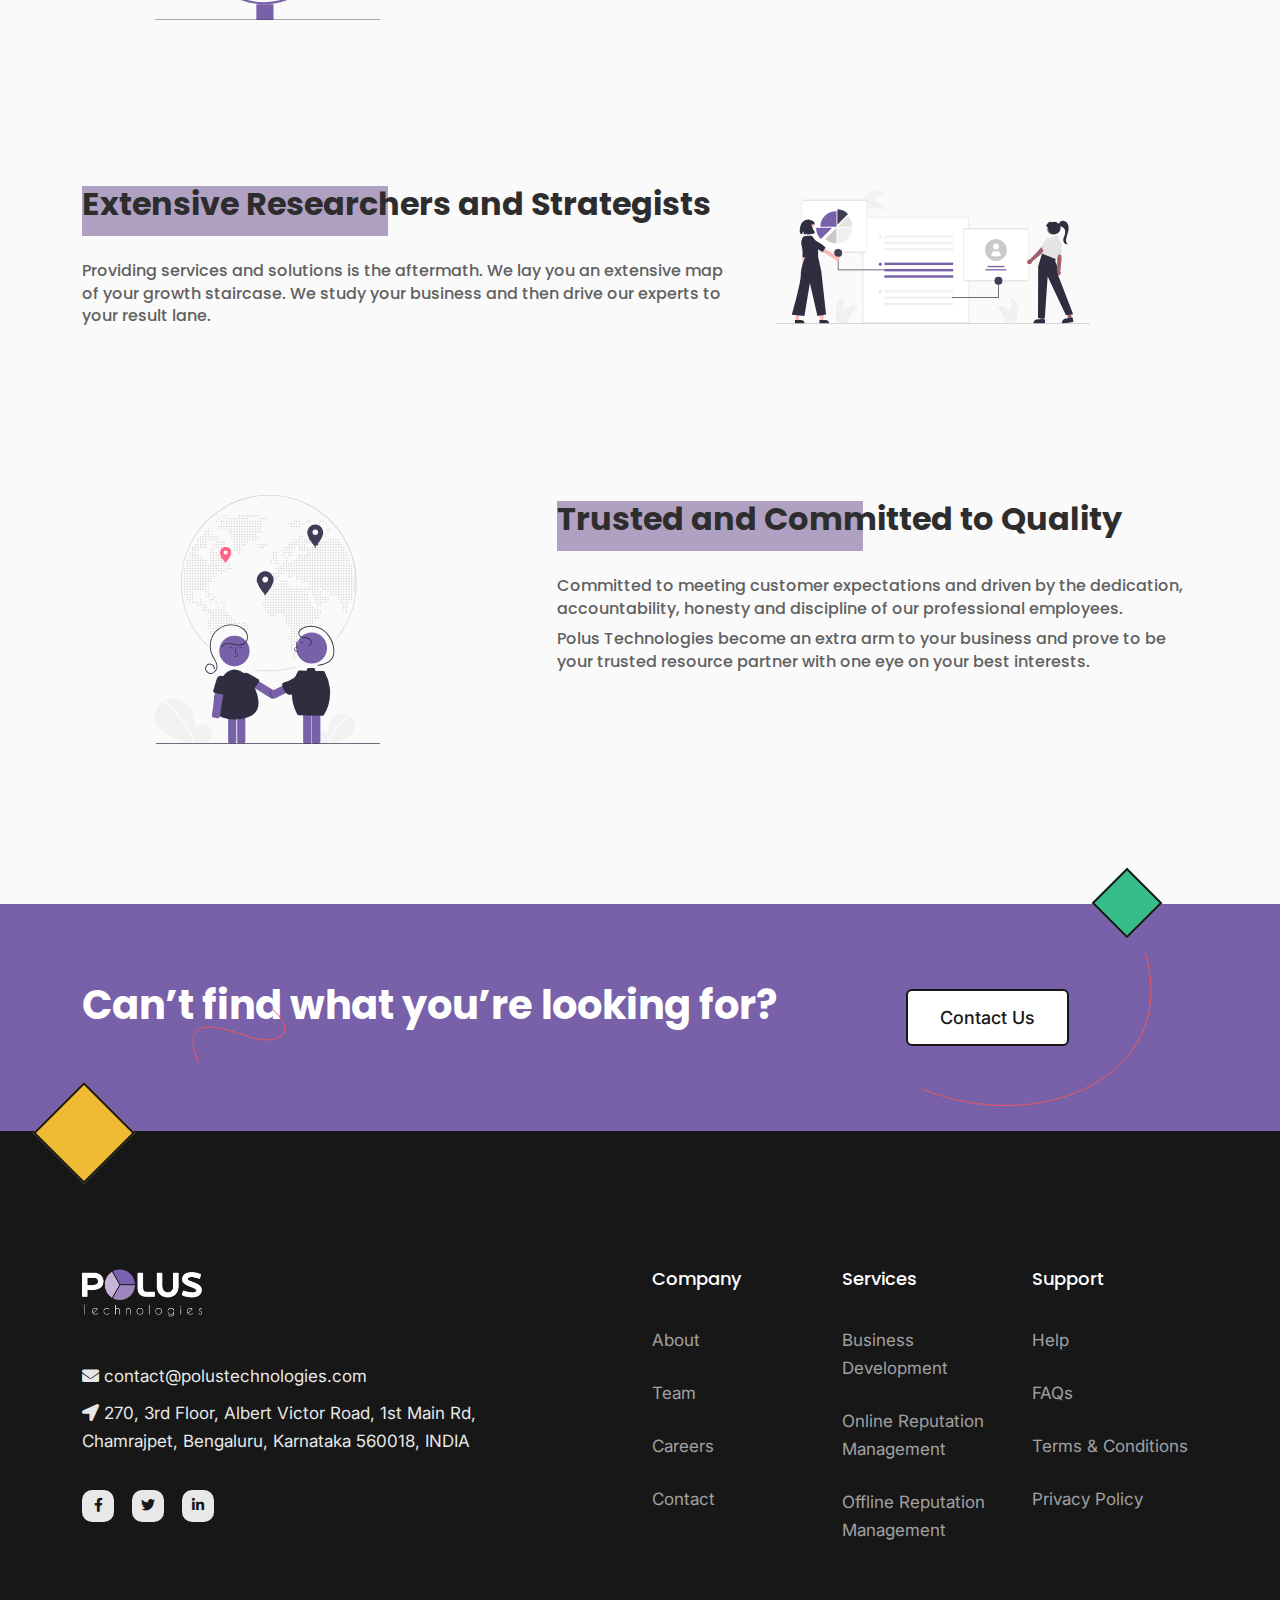
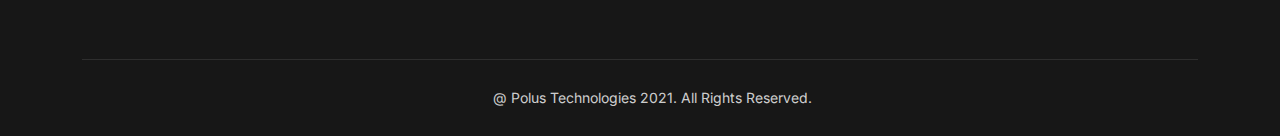
<file: whyus.html>
<!DOCTYPE html>
<html lang="en">
<head>
    <meta charset="UTF-8"/>
    <meta name="viewport" content="width=device-width, initial-scale=1.0"/>
    <title>Polus Technologies</title>
    <!-- Fontawesome CSS -->
    <link rel="stylesheet" href="assets/css/fontawesome.min.css"/>
    <!-- Animate CSS -->
    <link rel="stylesheet" href="assets/css/animate.min.css">
    <!-- Nice Select CSS -->
    <link rel="stylesheet" href="assets/css/nice-select.css">
    <!-- Bootstrap CSS -->
    <link rel="stylesheet" href="assets/css/bootstrap.min.css"/>
    <!-- SwiperJs CSS -->
    <link rel="stylesheet" href="assets/css/swiper-bundle.min.css"/>
    <!-- Fancybox CSS -->
    <link rel="stylesheet" href="assets/css/jquery.fancybox.min.css"/>
    <!-- Scale CSS -->
    <link rel="stylesheet" href="assets/css/scale.css"/>
    <!-- Main CSS -->
    <link rel="stylesheet" href="assets/css/style.css"/>
    <!-- Responsive CSS -->
    <link rel="stylesheet" href="assets/css/responsive.css"/>
</head>
<body>
    <header class="header-area">
        <nav class="navbar navbar-expand-lg menu_one sticky-nav">
            <div class="container-fluid">
                <a class="navbar-brand header_logo" href="index.html">
                    <img class="white_logo main_logo" src="POLUS-LOGO.png" alt="logo" width="120">
                </a>
                <button class="navbar-toggler collapsed" type="button" data-bs-toggle="collapse" data-bs-target="#navbarText" aria-controls="navbarText" aria-expanded="false" aria-label="Toggle navigation">
                <span class="menu_toggle">
                    <span class="hamburger">
                        <span></span>
                        <span></span>
                        <span></span>
                    </span>
                    <span class="hamburger-cross">
                        <span></span>
                        <span></span>
                    </span>
                </span>
                </button>
                <div class="collapse navbar-collapse justify-content-end" id="navbarText">
                <ul class="navbar-nav menu ml-auto">
                    <li class="nav-item dropdown submenu active">
                        <a href="index.html" class="nav-link dropdown-toggle">Home</a>
                    </li>

                    <li class="nav-item dropdown submenu">
                        <a href="services.html" class="nav-link dropdown-toggle">Services</a>
                        <ul class="dropdown-menu">
                            <li class="nav-item "><a href="bds.html" class="nav-link">Business Development</a></li>
                            <li class="nav-item "><a href="onrm.html" class="nav-link">Online Reputation Management</a></li>
                            <li class="nav-item "><a href="offrm.html" class="nav-link">Offline Reputation Management</a></li>
                        </ul>
                    </li>

                    <li class="nav-item dropdown submenu">
                        <a href="expertise.html" class="nav-link dropdown-toggle">Our Expertise</a>
                    </li>
                    <li class="nav-item dropdown submenu">
                        <a href="about.html" class="nav-link dropdown-toggle">About Us</a>
                        <ul class="dropdown-menu">
                            <li class="nav-item "><a href="about.html" class="nav-link">About</a></li>
                            <li class="nav-item "><a href="team.html" class="nav-link">Our Team</a></li>
                            <li class="nav-item "><a href="ourwork.html" class="nav-link">Our Work Process</a></li>
                            <li class="nav-item "><a href="whyus.html" class="nav-link">Why Us?</a></li>
                        </ul>
                    </li>

                    <li class="nav-item">
                        <a href="contact.html" class="nav-link dropdown-toggle">Contact</a>
                    </li>
                    <li class="nav-item">
                        <a href="search.html" class="nav-link dropdown-toggle"><i class="fa fa-search"></i> Search</a>
                    </li>
                </ul>
                </div>
            </div>
        </nav>
    </header>

<!-- Header Area -->
<main class="whyus">
    <!-- Banner Area -->
    <section class="banner-area pricing-banner linearbg">
        <div class="container">
            <div class="row">
                <div class="col-12">
                    <div class="section-title-center">
                        <h1><span>why  </span> choose us</h1>
                    </div>
                </div>
            </div>
        </div>
        <span class="banner-shapes wow animate__animated animate__fadeInDown"></span>
        <img class="pricing-shape-4 wow animate__animated animate__fadeInRight" src="assets/images/shape/banner-shape6.svg" alt="Shape Image">

    </section>
    <!-- Banner Area -->
    <section class=" section-padding bg">
        <div class="container">
            <div class="row">
                <div class="col-lg-5">
                    <div class="features-image">
                        <img
                        src="undraw/team.svg"
                                alt="Features Image" class="graphics"
                        />
                    </div>
                </div>
                <div class="col-lg-7">
                    <div class="features-content" >
                        <h2 class="pb-8">We ideate leaders by turning them into "people's person"</h2>
                        <h6>Our quantifiable goals , clear vision  strategies & cutting edge solutions makes us different. </h6>
                            <h6> We have experience in conceptualising full-scale media plans, developing political campaigns, and executing local political outreach campaigns with precision.</h6>
                    </div>
                </div>
            </div>
        </div>
    </section>
    <section class="section-padding  bg">
        <div class="container">
            <div class="row align-items-center">
                <div class="col-md-6 col-lg-7">
                    <div class="features-content">
                        <h2 class="mt-n4 pb-8">Wide range of expertise in</h2>
                        <h5 class="pb-8"> Research, Marketing, Sales, Information Technology, Human Resources, Public Relations, Branding,
                            <span>much more.</span>
                        </h5>
                        <h6>We do complete product & market analysis, and provide tailor- made solutions that help you reach your peak efficiency.
                        </h6>
                    </div>
                </div>
                <div class="col-md-6 col-lg-5">
                    <div class="features-image">
                        <img
                        src="undraw/experts.svg" alt="Features Image" class="graphics" />
                    </div>
                </div>
            </div>
        </div>
    </section>
    <section class=" section-padding bg">
        <div class="container">
            <div class="row">
                <div class="col-lg-5">
                    <div class="features-image">
                        <img
                        src="undraw/brand.svg"
                                alt="Features Image" class="graphics" style="width:50%;"
                        />
                    </div>
                </div>
                <div class="col-lg-7">
                    <div class="features-content" >
                        <h2 class="pb-8">We're Brand Highlighters</h2>
                        <h6>We are not just one-size-fits-all machine developers but efficient and custom result-delivers. </h6>
                            <h6> We have experience in conceptualising full-scale media plans, developing political campaigns, and executing local political outreach campaigns with precision.</h6>
                    </div>
                </div>
            </div>
        </div>
    </section>
    <section class="section-padding  bg">
        <div class="container">
            <div class="row align-items-center">
                <div class="col-md-6 col-lg-7">
                    <div class="features-content">
                        <h2 class="pb-8">Extensive Researchers and Strategists</h2>

                        <h6>Providing services and solutions is the aftermath. We lay you an extensive map of your growth staircase. We study your business and then drive our experts to your result lane.
                        </h6>
                        <!-- <ul class="square">
                            <li>We do complete product & market analysis, and provide you with tailor- made solutions that help you reach your peak efficiency</li>
                        </ul> -->
                        <!-- <div class="features-counter">
                            <span>Trusted By </span>
                            <br/>
                            <strong><span class="counter">3000</span>+</strong>
                            <br/>
                            <p>Companies</p>
                        </div> -->
                    </div>
                </div>
                <div class="col-md-6 col-lg-5">
                    <div class="features-image">
                        <img
                        src="undraw/researchers.svg"
                                alt="Features Image" class="graphics"
                        />
                    </div>
                </div>
            </div>
        </div>
    </section>
    <section class="section-padding bg pb-90">
        <div class="container">
            <div class="row">
                <div class="col-lg-5">
                    <div class="features-image">
                        <img
                        src="undraw/trust.svg"
                                alt="Features Image" class="graphics" style="width:50%;"
                        />
                    </div>
                </div>
                <div class="col-lg-7">
                    <div class="features-content" >
                        <h2 class="pb-8">Trusted and Committed to Quality</h2>
                        <h6>Committed to meeting customer expectations and driven by the dedication, accountability, honesty and discipline of our professional employees.</h6>
                        <h6>Polus Technologies become an extra arm to your business and prove to be your trusted resource partner with one eye on your best interests.</h6>
                    </div>
                </div>
            </div>
        </div>
    </section>
      <!-- CTA Area -->

    <!-- CTA Area -->

</main>
<section class="cta-area cta-area-two section-padding bg-red-150">
    <div class="container">
        <div class="row">
            <div class="col-12">
                <div class="section-title-center pb-0">
                    <h2 class="mt-n4 font-bold">Can’t find what you’re looking for?</h2>
                    <a href="contact.html"><button class="btn btn-red">Contact Us</button></a>
                </div>
            </div>
        </div>
    </div>
    <span class="shape9"></span>
    <span class="shape12"></span>
    <img class="shape10 d-none d-lg-block" src="assets/images/shape/shape10.svg" alt="Shape">
    <img class="shape11 d-none d-lg-block" src="assets/images/shape/shape11.svg" alt="Shape">
</section>

<footer class="footer-area bg-black">
    <div class="footer-top">
        <div class="container">
            <div class="row">
                <div class="col-lg-6">
                    <div class="footer-content">
                            <img class="footerlogo" src="whitelogo.png" alt="logo" width="120">
                        <a href="mailto:contact@polustechnologies.com"><i class="fa fa-envelope"></i> contact@polustechnologies.com</a>
                        <a href="http://"><i class="fa fa-location-arrow"></i> 270, 3rd Floor, Albert Victor Road, 1st Main Rd, Chamrajpet, Bengaluru, Karnataka 560018, INDIA </a>
                        <ul class="social-link-bg" style="float: left;">
                            <li>
                                <a href="#"><i class="fab fa-facebook-f"></i></a>
                            </li>
                            <li>
                                <a href="#"><i class="fab fa-twitter"></i></a>
                            </li>
                            <li>
                                <a href="#"><i class="fab fa-linkedin-in"></i></a>
                            </li>
                        </ul>
                    </div>
                </div>
                <div class="col-lg-6">
                    <div class="row justify-content-between">

                        <div class="col-sm-6 col-md-4">
                            <div class="footer-menu">
                                <h4>Company</h4>
                                <ul>
                                    <li><a href="#">About</a></li>
                                    <li><a href="#">Team</a></li>
                                    <li><a href="#">Careers</a></li>
                                    <li><a href="contact.html">Contact</a></li>
                                </ul>
                            </div>
                        </div>
                        <div class="col-sm-6 col-md-4">
                            <div class="footer-menu">
                                <h4>Services</h4>
                                <ul>
                                    <li><a href="#">Business Development</a></li>
                                    <li><a href="#">Online Reputation Management</a></li>
                                    <li><a href="#">Offline Reputation Management</a></li>

                                </ul>
                            </div>
                        </div>
                        <div class="col-sm-6 col-md-4">
                            <div class="footer-menu">
                                <h4>Support</h4>
                                <ul>
                                    <li><a href="#">Help</a></li>
                                    <li><a href="#">FAQs</a></li>
                                    <li><a href="#">Terms & Conditions</a></li>
                                    <li><a href="#">Privacy Policy</a></li>
                                </ul>
                            </div>
                        </div>
                    </div>
                </div>
            </div>
        </div>
    </div>
    <div class="container">
        <div class="footer-bottom">
            <div class="row align-items-center">
                <div class="col-lg-12 " >
                    <ul>
                        <li><span>@ Polus Technologies 2021. All Rights Reserved.</span></li>
                    </ul>
                </div>

            </div>
        </div>
    </div>
</footer>
<a href="#" class="scrollToTop">
    <i class="fas fa-arrow-up"></i>
</a>

<script src="assets/js/plugin/jquery-3.5.0.min.js"></script>
<script src="assets/js/plugin/popper.min.js"></script>
<script src="assets/js/plugin/bootstrap.min.js"></script>
<!-- TweenMax -->
<script src="assets/js/plugin/TweenMax.min.js"></script>
<!-- ScrollMagic -->
<script src="assets/js/plugin/ScrollMagic.js"></script>
<!-- animation.gsap -->
<script src="assets/js/plugin/animation.gsap.js"></script>
<!-- debug.addIndicators -->
<script src="assets/js/plugin/debug.addIndicators.min.js"></script>
<script src="assets/js/plugin/wow.min.js"></script>
<script src="assets/js/plugin/jquery.nice-select.min.js"></script>
<script src="assets/js/plugin/jquery.fancybox.min.js"></script>
<script src="assets/js/plugin/swiper-bundle.min.js"></script>
<script src="assets/js/plugin/jquery.waypoints.min.js"></script>
<script src="assets/js/plugin/jquery.counterup.min.js"></script>
<script src="assets/js/script.js"></script>
</body>
</html>
</file>
<file: assets/css/style.css>
@charset "UTF-8";

@import url("https://fonts.googleapis.com/css2?family=Inter:wght@400;500;600;700&family=Poppins:wght@300;400;500;600;700;800;900&display=swap");
.col {
  position: relative;
  width: 100%;
  padding-right: 15px;
  padding-left: 15px;
}
:root {
  --white: #fff;
  --black: #06070a;
  --lightblack:#0e1118e7;
  --darkgray: #616161;
  --primary: #7961AA;
  --secondary: #a998bc;
  --third:#d3d0d7;
  --linearbg:linear-gradient(256.17deg, var(--secondary) 1.04%, rgba(255, 255, 255, 0) 100%);

}
@font-face {
  font-family: Elagond;
  src: url(../fonts/FontsFree-Net-Elagond.ttf);
}
/* Box sizing rules */
*,
*::before,
*::after {
  box-sizing: border-box;
}

/* Remove default margin */
body,
h1,
h2,
h3,
h4,
p,
figure,
blockquote,
dl,
dd {
  margin: 0;
}

/* Remove list styles on ul, ol elements with a list role, which suggests default styling will be removed */
ul[role=list],
ol[role=list] {
  list-style: none;
}

/* Set core root defaults */
html:focus-within {
  scroll-behavior: smooth;
}

/* Set core body defaults */
body {
  font-family: "Inter", sans-serif;
  font-weight: 400;
  font-size: 1.0625rem;
  line-height: 1.75rem;
  text-rendering: optimizeSpeed;
  color: #5D5D66;
}

/* A elements that don't have a class get default styles */
a:not([class]) {
  text-decoration-skip-ink: auto;
}

/* Make images easier to work with */
img,
picture {
  max-width: 100%;
  display: block;
  margin: 0 auto;
}

/* Inherit fonts for inputs and buttons */
input,
button,
textarea,
select {
  font: inherit;
}

button {
  border: none;
  background: transparent;
  outline: none;
  cursor: pointer;
}

/* Remove all animations, transitions and smooth scroll for people that prefer not to see them */
@media (prefers-reduced-motion: reduce) {
  html:focus-within {
    scroll-behavior: auto;
  }

  *,
*::before,
*::after {
    animation-duration: 0.01ms !important;
    animation-iteration-count: 1 !important;
    transition-duration: 0.01ms !important;
    scroll-behavior: auto !important;
  }
}
.fill-current {
  fill: currentColor;
}

.scrollToTop {
  width: 30px;
  height: 30px;
  line-height: 30px;
  text-align: center;
  color: var(--white);
  /* font-size: 25px; */
  background: var(--primary);
  position: fixed;
  right: 20px;
  bottom: 50px;
  display: none;
  z-index: 99999;
  border-radius: 50%;
}
@media screen and (min-width: 576px) {
  .scrollToTop {
    width: 50px;
    height: 50px;
    line-height: 50px;
  }
}
.scrollToTop:hover {
  color: var(--white);
}

::-webkit-input-placeholder {
  color: inherit;
}

::-moz-placeholder {
  color: inherit;
}

h1,
h2,
h3,
h4,
h5,
h6 {
  font-family: "Poppins", sans-serif;
  color: #171717;
  line-height: 1.4;
}

h1 a,
h2 a,
h3 a,
h4 a,
h5 a,
h6 a {
  color: inherit;
}

h1 {
  font-size: 2rem;
}
@media screen and (min-width: 20rem) {
  h1 {
    font-size: calc(2rem + 2.25 * ((100vw - 20rem) / 55));
  }
}
@media screen and (min-width: 75rem) {
  h1 {
    font-size: 2.7rem;
  }
}

h2 {
  font-size: 2rem;
}
@media screen and (min-width: 20rem) {
  h2 {
    font-size: calc(2rem + 1.125 * ((100vw - 20rem) / 55));
  }
}
@media screen and (min-width: 75rem) {
  h2 {
    font-size: 3.125rem;
  }
}

h3 {
  font-size: 1.375rem;
}
@media screen and (min-width: 20rem) {
  h3 {
    font-size: calc(1.375rem + 1.125 * ((100vw - 20rem) / 55));
  }
}
@media screen and (min-width: 75rem) {
  h3 {
    font-size: 2.5rem;
  }
}

h4 {
  font-size: 1rem;
}
@media screen and (min-width: 20rem) {
  h4 {
    font-size: calc(1rem + 0.375 * ((100vw - 20rem) / 55));
  }
}
@media screen and (min-width: 75rem) {
  h4 {
    font-size: 1.375rem;
  }
}

ul {
  margin: 0;
  padding: 0;
}

li {
  list-style: none;
}

hr {
  background: #c2cfff;
  width: 50px;
  height: 3px;
  margin: 35px 0;
  padding: 0;
  border: none;
}
@media screen and (min-width: 768px) {
  hr {
    margin-top: 25px;
    margin-bottom: 25px;
  }
}

p {
  margin: 0;
}

label {
  color: #171717;
  cursor: pointer;
  font-size: 14px;
  font-weight: 400;
}

.section-padding {
  padding-top: 4.375rem;
  padding-bottom: 4.375rem;
}

.section-padding-xl {
  padding-top: 4.375rem;
  padding-bottom: 4.375rem;
}
@media screen and (min-width: 992px) {
  .section-padding-xl {
    padding-top: 8.75rem;
    padding-bottom: 8.75rem;
  }
}

.section-title-left h2 {
  line-height: 1.24;
  margin-bottom: 1.5625rem;
  font-weight: 700;
}
.section-title-left span {
  font-family: "Inter", sans-serif;
  font-size: 1.25rem;
  display: block;
  color: #171717;
}
@media screen and (min-width: 768px) {
  .section-title-left span {
    font-size: 2.5rem;
    line-height: 3rem;
  }
}
.section-title-left p {
  margin-top: 0.9375rem;
  font-size: 0.9375rem;
  line-height: 1.6875rem;
}
@media screen and (min-width: 1200px) {
  .section-title-left p {
    width: 80%;
  }
}
.section-title-left .btn {
  margin-top: 2.875rem;
}

.section-title-center {
  text-align: center;
  padding-bottom: 2.8125rem;
}
.section-title-center h2,
.section-title-center h3 {
  font-weight: 700;
}
.section-title-center p {
  margin-left: auto;
  margin-right: auto;
  padding-top: 0.625rem;
}
@media screen and (min-width: 768px) {
  .section-title-center p {
    width: 80%;
  }
}
@media screen and (min-width: 1200px) {
  .section-title-center p {
    width: 40%;
  }
}

/*--------------------------------------
	- Color
----------------------------------------*/
.color {
  color: #5D5D66;
}

.text-black {
  color: #171717;
}

.bg-black {
  background: #171717;
}

.text-white {
  color: #fff;
}

.bg-white {
  background: #fff;
}

.text-white-800 {
  color: #f9f9f9;
}

.bg-white-800 {
  background: #f9f9f9;
}

.text-white-600 {
  color: #F2F4F5;
}

.bg-white-600 {
  background: #F2F4F5;
}

.text-red {
  color: var(--primary);
}

.bg-red {
  background: var(--primary);
}

.text-red-150 {
  color: var(--secondary);
}

.bg-red-150 {
  background: var(--primary);
}

.text-gray-100 {
  color: #C6C6C6;
}

.bg-gray-100 {
  background: #C6C6C6;
}

.text-yellow-200 {
  color: #FFF7DD;
}

.bg-yellow-200 {
  background: #FFF7DD;
}

.row-reverse-lg {
  flex-direction: row-reverse;
}

/*--
    - Font Famaly
-----------------------------------------*/
.font-poppins {
  font-family: "Poppins", sans-serif;
}

/*--
    - Font weight
-----------------------------------------*/
.font-regular {
  font-weight: 400;
}

.font-medium {
  font-weight: 500;
}

.font-semi-bold {
  font-weight: 600;
}

.font-bold {
  font-weight: 700;
}

.font-black {
  font-weight: 900;
}

/*--
    - Font Size
-----------------------------------------*/
.font-small {
  font-size: 0.9375rem;
}

.line-height-24 {
  line-height: 24px;
}

/*--
    - Margin
-------------------------------------------*/
.mt-n3 {
  margin-top: -0.4375rem;
}

.mt-n4 {
  margin-top: -0.75rem;
}

.m-auto {
  margin: auto;
}

.mx-auto {
  margin-left: auto;
  margin-right: auto;
}

.mt-0 {
  margin-top: 0;
}

.mt-8 {
  margin-top: 2rem;
}

.mt-16 {
  margin-top: 4rem;
}
.mt-5rem {
  margin-top: 5rem;
}

.mb-4 {
  margin-bottom: 1rem;
}

.mb-8 {
  margin-bottom: 2rem;
}

.mr-1 {
  margin-right: 0.25rem;
}

@media (min-width: 768px) {
  .mt-md-n4 {
    margin-top: -0.75rem;
  }
}

/*---
-- Padding
-------------------------------------------*/
.pb-8 {
  padding-bottom: 2rem;
}
.pb-10 {
  padding-bottom: 4rem;
}

@media screen and (min-width: 768px) {
  .w-md-20 {
    width: 20% !important;
  }
}

/*----------------------------------------*/
/*  Component CSS
/*----------------------------------------*/
.accordion-item {
  border: none;
  margin-top: 0.9375rem;
  max-width: 750px;
  width: 100%;
  margin-left: auto;
  margin-right: auto;
}
.accordion-item .accordion-button {
  padding: 1.6875rem;
  border-radius: 10px;
  background: #fff;
  font-family: "Poppins", sans-serif;
  font-size: 1rem;
  font-weight: 600;
  color: #171717;
  box-shadow: 0px 50px 50px rgba(0, 0, 0, 0.06);
  border: none;
}
@media screen and (min-width: 768px) {
  .accordion-item .accordion-button {
    font-size: 1.375rem;
  }
}
.accordion-item .accordion-button.collapsed {
  background: #f9f9f9;
  font-weight: 400;
  box-shadow: none;
  font-family: "Inter", sans-serif;
}
.accordion-item .accordion-button:focus {
  border-color: transparent;
}
.accordion-item .accordion-button:not(.collapsed)::after {
  content: "";
  transform: rotate(0deg);
  color: #171717;
}
.accordion-item .accordion-button::after {
  content: "";
  font-family: "Font Awesome 5 Free";
  font-weight: 900;
  background: none;
  font-size: 18px;
  color: #BBC0C4;
}
.accordion-item .accordion-button span {
  margin-right: 0.9375rem;
}
.accordion-item .accordion-body {
  padding: 1.875rem 0;
  line-height: 1.75rem;
}

.nav .nav-link {
  font-family: "Poppins", sans-serif;
  font-weight: 500;
  color: #848D95;
  padding: 0.625rem 0.5rem;
}
.nav .nav-link.active {
  color: #171717;
  font-weight: 600;
}
@media screen and (min-width: 768px) {
  .nav .nav-link {
    font-size: 1.375rem;
    padding: 0.625rem 1.875rem;
  }
}

/*--------------------------------------
	- Button
----------------------------------------*/
.btn {
  position: relative;
  font-size: 1.125rem;
  font-weight: 500;
  line-height: 1.5;
  text-transform: capitalize;
  text-decoration: none;
  border: 2px solid #171717;
  border-radius: 0.375rem;
  padding: 0.8125rem 2rem;
  margin: 0 0;
  display: inline-block;
  overflow: hidden;
  text-align: center;
  cursor: pointer;
  -webkit-transition: 0.3s ease-out;
  transition: 0.3s ease-out;
}

.btn-white {
  background: #fff;
  color: var(--primary);
  border-color: #fff;
}
.btn-white:hover {
  color: #fff;
  background: transparent;
  border-color: #fff;
}

.btn-red {
  background: var(--primary);
  color: #fff;
  border-color: #171717;
  box-shadow: none !important;
}
.btn-red:hover {
  color: var(--white);
  background: #171717;
  border-color: #171717;
}

.dropdown {
  position: relative;
}
.dropdown .sub-menu {
  top: 100%;
  right: 0;
  left: 0;
  position: absolute;
  width: 265px;
  padding: 1.25rem 1rem;
  text-align: left;
  z-index: 99;
  border-radius: 0.625rem;
  opacity: 0;
  visibility: hidden;
  -webkit-transition: 0.3s ease-out;
  transition: 0.3s ease-out;
  background: #fff;
}
.dropdown .sub-menu li {
  display: block;
}
.dropdown .sub-menu li a {
  color: #171717 !important;
  font-size: 1.125rem;
  border-radius: 0.625rem;
  padding: 0.25rem 0.625rem;
  margin-bottom: 5px;
  display: block;
}
.dropdown .sub-menu li a:hover {
  background: transparent;
  color: var(--primary) !important;
}
.dropdown:hover .sub-menu {
  top: 100%;
  opacity: 1;
  visibility: visible;
}

input,
textarea {
  font-family: "Inter", sans-serif;
  font-size: 1rem;
  color: #a0a1a3;
  background: #fff;
  text-transform: capitalize;
  padding: 0.75rem 1.5625rem;
  margin: 0 0;
  width: 100%;
  height: auto;
  border: 2px solid #5D5D66;
  border-radius: 0.375rem;
  -webkit-transition: 0.3s ease-out;
  transition: 0.3s ease-out;
}
input:focus,
textarea:focus {
  outline: none;
  color: #171717;
  border: 2px solid #5D5D66;
}

.form-group {
  position: relative;
  max-width: 33.75rem;
  margin-top: 1.5625rem;
}
.form-group .btn-red {
  height: 3.5rem;
  margin-top: 1.25rem;
}
/* @media screen and (min-width: 576px) {
  /* .form-group .btn-red {
    top: 0;
    right: 0;
    position: absolute;
    margin-top: 0; */
  }
} */

.comment-form input,
.comment-form textarea {
  font-family: "Poppins", sans-serif;
  font-size: inherit;
  color: rgba(12, 13, 36, 0.7);
  background: transparent;
  text-transform: capitalize;
  padding: 15px 20px;
  margin: 0 0;
  width: 100%;
  height: auto;
  border: 1px solid #5D5D66;
  border-radius: 0;
  -webkit-transition: 0.3s ease-out;
  transition: 0.3s ease-out;
}
.comment-form input:focus,
.comment-form textarea:focus {
  outline: none;
  color: #0c0d24;
  border: 1px solid #5D5D66;
}

.hamburger-menu {
  cursor: pointer;
}

/* header-extra-info */
.extra-info {
  background: #152136 none repeat scroll 0 0;
  height: 100%;
  padding: 30px;
  position: fixed;
  right: 0;
  top: 0;
  -webkit-transition: all 0.7s ease 0s;
  -o-transition: all 0.7s ease 0s;
  transition: all 0.7s ease 0s;
  width: 340px;
  z-index: 9999;
  overflow-y: scroll;
  -webkit-transform: translateX(100%);
  -ms-transform: translateX(100%);
  transform: translateX(100%);
}
.extra-info.active {
  -webkit-transform: translateX(0);
  -ms-transform: translateX(0);
  transform: translateX(0);
  z-index: 99999;
}

.close-icon {
  margin-top: -16px;
  text-align: right;
}

.close-icon > button {
  background: rgba(0, 0, 0, 0) none repeat scroll 0 0;
  border: 0 none;
  color: #5D5D66;
  cursor: pointer;
  font-size: 20px;
  padding: 0;
}

.side-info {
  border-top: 1px solid #344159;
  padding-top: 25px;
}

.contact-list h4 {
  color: #fff;
  font-weight: 700;
  font-size: 20px;
  margin-bottom: 20px;
}
.contact-list p {
  color: #fff;
  margin: 0;
  margin-bottom: 5px;
  line-height: 28px;
  font-size: 14px;
}
.contact-list p i {
  float: left;
  margin-top: 6px;
  width: 25px;
}
.contact-list p span {
  display: block;
  overflow: hidden;
}

.offcanvas-overly {
  position: fixed;
  background: #000;
  top: 0;
  left: 0;
  height: 100%;
  width: 100%;
  z-index: 9999;
  opacity: 0;
  visibility: hidden;
  -webkit-transition: 0.3s;
  -o-transition: 0.3s;
  transition: 0.3s;
}
.offcanvas-overly.active {
  opacity: 0.5;
  visibility: visible;
}

.nav .nav-link {
  font-family: "Poppins", sans-serif;
  font-weight: 500;
  color: #848D95;
  padding: 0.625rem 0.5rem;
}
.nav .nav-link.active {
  color: #171717;
  font-weight: 600;
}
@media screen and (min-width: 768px) {
  .nav .nav-link {
    font-size: 1.375rem;
    padding: 0.625rem 1.875rem;
  }
}

.video-play {
  top: 50%;
  left: 50%;
  position: absolute;
  transform: translate(-50%, -50%);
}

.play-button {
  position: relative;
  width: 3.125rem;
  height: 3.125rem;
  line-height: 3.125rem;
  border-radius: 50%;
  background: #fff;
  color: #00D1F2;
  text-align: center;
  font-size: 1rem;
  cursor: pointer;
  -webkit-transition: 0.3s ease-out;
  transition: 0.3s ease-out;
}
.play-button::before {
  content: "";
  content: "";
  top: 50%;
  left: 50%;
  position: absolute;
  transform: translate(-50%);
  width: 4.75rem;
  height: 4.75rem;
  z-index: -1;
  border-radius: 50%;
  background: rgba(0, 209, 242, 0.45);
  animation: pulse 1500ms ease-out infinite;
}
.play-button:hover {
  background: #00D1F2;
  color: #fff;
}
@media (min-width: 768px) {
  .play-button {
    width: 5rem;
    height: 5rem;
    line-height: 5rem;
    font-size: 1.5rem;
  }
  .play-button::before {
    content: "";
    width: 6.625rem;
    height: 6.625rem;
  }
}
@media (min-width: 992px) {
  .play-button {
    width: 5.5rem;
    height: 5.5rem;
    line-height: 5.5rem;
    font-size: 1.5rem;
  }
  .play-button::before {
    content: "";
    width: 7.75rem;
    height: 7.75rem;
  }
}

.video-play-two .play-button {
  width: 56px;
  height: 56px;
  line-height: 56px;
  font-size: 1rem;
  color: var(--primary);
}
.video-play-two .play-button::before {
  content: "";
  width: 86px;
  height: 86px;
  background: rgba(255, 255, 255, 0.5);
  animation: pulse 1500ms ease-in-out infinite;
}
.video-play-two .play-button::after {
  content: "";
  content: "";
  top: 50%;
  left: 50%;
  position: absolute;
  transform: translate(-50%);
  width: 112px;
  height: 112px;
  z-index: -2;
  border-radius: 50%;
  background: rgba(255, 255, 255, 0.5);
  animation: pulse 1500ms ease-in-out infinite;
}

@keyframes pulse {
  0% {
    transform: translateX(-50%) translateY(-50%) translateZ(0) scale(1);
    opacity: 1;
  }
  100% {
    transform: translateX(-50%) translateY(-50%) translateZ(0) scale(1.5);
    opacity: 0;
  }
}
.social-link-bg ul {
  margin: 0;
  padding: 0;
}
.social-link-bg li {
  position: relative;
  display: inline-block;
}
.social-link-bg li + li {
  margin-left: 1.125rem;
}
.social-link-bg li a {
  font-size: 0.875rem;
  line-height: 1.75rem;
  background: #fff;
  color: #171717;
  display: block;
  text-align: center;
  width: 2rem;
  height: 2rem;
  border: 1px solid transparent;
  border-radius: 0.625rem;
  -webkit-transition: 0.3s ease-out;
  transition: 0.3s ease-out;
}
.social-link-bg li a:hover {
  background: var(--primary) !important;
  color: #fff;
  border: 1px solid transparent;
  -webkit-box-shadow: 0px #171717;
  -moz-box-shadow: 0px #171717;
  box-shadow: 0px #171717;
}

.social-link-bg {
  display: flex;
  justify-content: flex-end;
  padding-top: 20px;
}

.social-outline ul {
  margin: 0;
  padding: 0;
}
.social-outline li {
  position: relative;
  display: inline-block;
}
.social-outline li + li {
  margin-left: 0.375rem;
  margin-right: 0.375rem;
}
.social-outline li a {
  font-size: 0.75;
  line-height: 30px;
  background: transparent;
  color: #fff;
  display: block;
  text-align: center;
  width: 30px;
  height: 30px;
  border: 1px solid #fff;
  border-radius: 0.375rem;
  -webkit-transition: 0.3s ease-out;
  transition: 0.3s ease-out;
}
.social-outline li a:hover {
  background: #fff !important;
  color: var(--primary) !important;
  border: 1px solid #fff;
  -webkit-box-shadow: 0px white;
  -moz-box-shadow: 0px white;
  box-shadow: 0px white;
}

.social-link-bg-round {
  margin: 0;
  padding: 0;
  display: flex;
  flex-wrap: wrap;
  justify-content: space-between;
}
.social-link-bg-round li a {
  font-size: 20px;
  border-radius: 4px;
  -webkit-box-shadow: 0 3px 6px 0px rgba(0, 0, 0, 0.29);
  -moz-box-shadow: 0 3px 6px 0px rgba(0, 0, 0, 0.29);
  box-shadow: 0 3px 6px 0px rgba(0, 0, 0, 0.29);
  width: 55px;
  height: 55px;
  line-height: 55px;
  margin: auto;
}
.social-link-bg-round li a:hover {
  box-shadow: none;
  color: #fff;
}

.subscribe-form {
  display: inline-block;
  margin-top: 40px;
}
.subscribe-form form {
  position: relative;
}
.subscribe-form form input {
  border-radius: 40px;
  background: #fff;
  border: none;
  padding: 20px 30px;
  width: 100%;
  box-shadow: 14px 14px 39px 0px rgba(186, 184, 191, 0.56);
}
@media screen and (min-width: 992px) {
  .subscribe-form form input {
    padding: 40px;
    width: 600px;
    height: 80px;
  }
}
.subscribe-form form button {
  border: none;
  margin-top: 25px;
}
@media screen and (min-width: 992px) {
  .subscribe-form form button {
    top: 9px;
    right: 12px;
    position: absolute;
    margin-top: 0;
  }
}

@media screen and (min-width: 1200px) {
  .subscribe-form-two {
    margin-left: 100px;
  }
}
.subscribe-form-two span {
  font-size: 22px;
  padding-bottom: 15px;
  display: block;
}
.subscribe-form-two form input {
  max-width: 370px;
  border: 1px solid #EAEAEA;
  box-shadow: none;
  font-size: 18px;
  border-radius: 0;
  position: relative;
  -webkit-transition: 0.3s ease-out;
  transition: 0.3s ease-out;
}
.subscribe-form-two form input:focus {
  border: 1px solid #171717;
}
.subscribe-form-two form i {
  top: 30px;
  right: 30px;
  position: absolute;
  font-size: 20px;
}

/*----------------------------------------*/
/*  02. Header Area
/*----------------------------------------*/
.header-area {
  position: relative;
  z-index: 99999;
}

.navbar {
  border: 0;
  border-radius: 0;
  padding: 0;
  width: 100%;
  left: 0;
  top: 0;
  z-index: 20;
  position: absolute;
}

.navbar-brand {
  padding-top: 0.75rem;
  padding-bottom: 0.75rem;
}

.navbar-toggler:focus {
  box-shadow: none;
}

.menu_one {
  background: transparent;
  transition: all 0.2s linear;
}

.header_logo img:not(.main_logo),
.header_logo img.sticky_logo {
  display: none;
}
.header_logo img.main_logo {
  display: block;
}

.menu {
  background-color: #fff;
  padding: 0.625rem;
  -webkit-box-shadow: 3px 5px 5px 0px rgba(23, 23, 23, 0.1);
  -moz-box-shadow: 3px 5px 5px 0px rgba(23, 23, 23, 0.1);
  box-shadow: 3px 5px 5px 0px rgba(23, 23, 23, 0.1);
  border-radius: 5px;
}
@media screen and (min-width: 992px) {
  .menu {
    background-color: transparent;
    padding: 0;
    box-shadow: none;
  }
}
.menu > .nav-item {
  padding: 0.625rem 0;
  transition: all 0.3s linear;
}
@media screen and (min-width: 992px) {
  .menu > .nav-item {
    padding: 2.3125rem 0;
  }
}
@media screen and (max-width: 991px) {
  .menu > .nav-item .mobile_dropdown_icon {
    position: absolute;
    right: 0;
    top: 0;
    color: #6b707f;
    line-height: 2.625rem;
    font-size: 0.875rem;
    display: inline-block;
    opacity: 0.6;
    cursor: pointer;
  }
}
.menu > .nav-item > .nav-link {
  font-size: 1.0625rem;
  font-weight: 500;
  color: #171717;
  padding: 0;
  position: relative;
}
.menu > .nav-item > .nav-link::before {
  content: "";
  width: 0;
  height: 1px;
  position: absolute;
  left: 0;
  bottom: 0;
  background: var(--primary);
  transition: width 0.2s linear;
}
.menu > .nav-item > .nav-link:after {
  display: none;
}
.menu > .nav-item.submenu .dropdown-menu {
  margin: 0;
  border-radius: 4px;
  left: -30px;
  min-width: max-content;
  border: 1px solid #e6eeef;
  background: #fff;
  padding: 20px 0;
  box-shadow: 0 30px 40px 0 rgba(4, 73, 89, 0.1);
}
@media screen and (min-width: 992px) {
  .menu > .nav-item.submenu .dropdown-menu:before {
    content: "";
    width: 12px;
    height: 12px;
    background: #fff;
    position: absolute;
    top: -6px;
    transform: rotate(45deg);
    left: 40px;
    border-left: 1px solid #e6eeef;
    border-top: 1px solid #e6eeef;
    z-index: 1;
  }
}
@media (min-width: 992px) {
  .menu > .nav-item.submenu .dropdown-menu {
    transform: translateY(20px);
    transition: all 0.3s ease-in;
    opacity: 0;
    visibility: hidden;
    display: block;
  }
}
.menu > .nav-item.submenu .dropdown-menu .nav-item {
  padding: 0 40px 0 30px;
  transition: all 0.3s linear;
  position: relative;
}
.menu > .nav-item.submenu .dropdown-menu .nav-item + .nav-item {
  margin-top: 18px;
}
.menu > .nav-item.submenu .dropdown-menu .nav-item .nav-link {
  padding: 0;
  white-space: nowrap;
  font: 400 14px/16px "Poppins", sans-serif;
  color: #171717;
  transition: color 0.2s linear;
  position: relative;
  display: inline-block;
}
.menu > .nav-item.submenu .dropdown-menu .nav-item .nav-link:after {
  display: none;
}
.menu > .nav-item.submenu .dropdown-menu .nav-item .nav-link:before {
  content: "";
  width: 0;
  height: 1px;
  position: absolute;
  left: 0;
  bottom: 0;
  background: var(--primary);
  transition: all 0.2s linear;
}
.menu > .nav-item.submenu .dropdown-menu .nav-item:hover > .nav-link, .menu > .nav-item.submenu .dropdown-menu .nav-item:focus > .nav-link, .menu > .nav-item.submenu .dropdown-menu .nav-item.active > .nav-link {
  color: var(--primary);
}
.menu > .nav-item.submenu .dropdown-menu .nav-item:hover > .nav-link:before, .menu > .nav-item.submenu .dropdown-menu .nav-item:focus > .nav-link:before, .menu > .nav-item.submenu .dropdown-menu .nav-item.active > .nav-link:before {
  width: 100%;
}
.menu > .nav-item.submenu .dropdown-menu .nav-item:hover > .nav-link h5, .menu > .nav-item.submenu .dropdown-menu .nav-item:focus > .nav-link h5, .menu > .nav-item.submenu .dropdown-menu .nav-item.active > .nav-link h5 {
  color: var(--primary);
}
.menu > .nav-item.submenu .dropdown-menu .nav-item:hover > i, .menu > .nav-item.submenu .dropdown-menu .nav-item:focus > i, .menu > .nav-item.submenu .dropdown-menu .nav-item.active > i {
  color: var(--primary);
}
.menu > .nav-item.submenu .dropdown-menu .nav-item > .dropdown-menu {
  transition: all 0.3s ease-in;
}
.menu > .nav-item.submenu .dropdown-menu .nav-item > .dropdown-menu:before {
  display: none;
}
@media (min-width: 992px) {
  .menu > .nav-item.submenu .dropdown-menu .nav-item > .dropdown-menu {
    position: absolute;
    left: 100%;
    top: -25px;
    opacity: 0;
    display: block;
    visibility: hidden;
    transform: translateY(20px);
    transition: all 0.3s ease-in;
  }
}
.menu > .nav-item.active > i {
  color: #171717;
}
.menu > .nav-item.active .nav-link {
  color: #171717;
}
.menu > .nav-item:hover > i {
  color: #171717;
}
.menu > .nav-item:hover .nav-link {
  color: #171717;
}
.menu > .nav-item:hover .nav-link:before {
  opacity: 1;
  background: var(--primary);
  width: 100%;
}
@media (min-width: 992px) {
  .menu > .nav-item:hover .dropdown-menu {
    opacity: 1;
    transform: translateY(0);
    visibility: visible;
  }
}
@media (min-width: 992px) and (min-width: 992px) {
  .menu > .nav-item:hover .dropdown-menu > .nav-item:hover .dropdown-menu {
    transform: scaleY(1);
    opacity: 1;
    visibility: visible;
  }
}
.menu > .nav-item + .nav-item {
  margin-left: 0;
}
@media screen and (min-width: 992px) {
  .menu > .nav-item + .nav-item {
    margin-left: 40px;
  }
}

@media screen and (min-width: 992px) {
  .navbar:not(.navbar_fixed) .menu > .nav-item.submenu .dropdown-menu {
    margin-top: -15px;
  }
}

.navbar_fixed {
  position: fixed;
  z-index: 35;
}
.navbar_fixed.menu_one {
  background-color: #fff;
  box-shadow: 0 0 25px 5px rgba(0, 0, 0, 0.15);
}

.menu_toggle {
  width: 22px;
  height: 22px;
  position: relative;
  cursor: pointer;
  display: block;
}
.menu_toggle .hamburger {
  position: absolute;
  height: 100%;
  width: 100%;
  display: block;
}
.menu_toggle .hamburger span {
  width: 0%;
  height: 2px;
  position: relative;
  top: 0;
  left: 0;
  margin: 4px 0;
  display: block;
  background: #171717;
  border-radius: 3px;
  -webkit-transition: 0.2s ease-in-out;
  transition: 0.2s ease-in-out;
}
.menu_toggle .hamburger span:nth-child(1) {
  transition-delay: 0s;
}
.menu_toggle .hamburger span:nth-child(2) {
  transition-delay: 0.125s;
}
.menu_toggle .hamburger span:nth-child(3) {
  transition-delay: 0.2s;
}
.menu_toggle .hamburger-cross {
  position: absolute;
  height: 100%;
  width: 100%;
  transform: rotate(45deg);
  display: block;
}
.menu_toggle .hamburger-cross span {
  display: block;
  background: #171717;
  border-radius: 3px;
  -webkit-transition: 0.2s ease-in-out;
  transition: 0.2s ease-in-out;
}
.menu_toggle .hamburger-cross span:nth-child(1) {
  height: 100%;
  width: 2px;
  position: absolute;
  top: 0;
  left: 10px;
  transition-delay: 0.3s;
}
.menu_toggle .hamburger-cross span:nth-child(2) {
  width: 100%;
  height: 2px;
  position: absolute;
  left: 0;
  top: 10px;
  transition-delay: 0.4s;
}

.collapsed .menu_toggle .hamburger span {
  width: 100%;
}

.collapsed .menu_toggle .hamburger span:nth-child(1) {
  transition-delay: 0.3s;
}

.collapsed .menu_toggle .hamburger span:nth-child(2) {
  transition-delay: 0.4s;
}

.collapsed .menu_toggle .hamburger span:nth-child(3) {
  transition-delay: 0.5s;
}

.collapsed .menu_toggle .hamburger-cross span:nth-child(1) {
  height: 0%;
  transition-delay: 0s;
}

.collapsed .menu_toggle .hamburger-cross span:nth-child(2) {
  height: 0%;
  transition-delay: 0.2s;
}

.mobile_dropdown_icon {
  display: none;
}

/*----------------------------------------*/
/*  21. Footer Area
/*----------------------------------------*/
.footer-area {
  position: relative;
  z-index: 1;
  overflow: hidden;
}
.footer-area .footer-shape {
  bottom: -120px;
left: -60px;
position: fixed;
width: 200px;
height: 190px;
  border-radius: 50%;
  background-color: var(--primary);
  z-index: -1;
  display: none;
}
@media screen and (min-width: 992px) {
  .footer-area .footer-shape {
    display: block;
  }
}

ul li a {
  font-size: 1.0625rem;
  color: rgba(255, 255, 255, 0.6);
  opacity: 1;
  padding-bottom: 0;
  display: block;
  text-transform: capitalize;
  text-decoration: none;
}
ul li a:hover {
  color: white;
  text-decoration: none;
}

.footer-top {
  padding: 4.375rem 0 3.125rem;
}
@media screen and (min-width: 992px) {
  .footer-top {
    padding: 8.4375rem 0 7.1875rem;
  }
}
@media screen and (min-width: 576px) {
  .footer-top .footer-content {
    display: flex;
    align-items: center;
    justify-content: space-between;
    flex-direction: row-reverse;
  }
  .footer-top .footer-content img {
    margin-right: 1.875rem;
  }
}
@media screen and (min-width: 992px) {
  .footer-top .footer-content {
    display: block;
  }
}
.footer-top .footer-content span {
  font-size: 1.5rem;
  font-weight: 700;
  line-height: 2.25rem;
  display: block;
  color: #fff;
  margin-bottom: 1.875rem;
}
@media screen and (min-width: 576px) {
  .footer-top .footer-content span {
    margin-bottom: 0;
  }
}
@media screen and (min-width: 992px) {
  .footer-top .footer-content span {
    margin-bottom: 3.125rem;
  }
}
.footer-top .footer-menu {
  padding-top: 2.1875rem;
}
@media screen and (min-width: 992px) {
  .footer-top .footer-menu {
    padding-top: 0;
  }
}
.footer-top .footer-menu h4 {
  color: #fff;
  font-size: 1.125rem;
  margin-bottom: 2.1875rem;
}
.footer-top .footer-menu li + li {
  padding-top: 25px;
}

.footer-bottom {
  padding-top: 1.5rem;
  padding-bottom: 1.5rem;
  border-top: 1px solid rgba(255, 255, 255, 0.1);
}
.footer-bottom ul {
  display: flex;
  align-items: center;
  flex-direction: column;
  justify-content: center;
}
@media screen and (min-width: 992px) {
  .footer-bottom ul {
    flex-direction: row;
  }
}
.footer-bottom ul li span {
  font-size: 0.875rem;
  color: rgba(255, 255, 255, 0.8);
  padding-left: 1.5rem;
  padding-top: 1rem;
  padding-bottom: 1rem;
  display: block;
}
@media screen and (min-width: 992px) {
  .footer-bottom ul li span {
    flex-direction: row;
    padding-top: 0;
    padding-bottom: 0;
  }
}
.footer-bottom .social-link-bg {
  flex-direction: row;
  justify-content: center;
  margin-top: 1rem;
  margin-bottom: 1rem;
}
@media screen and (min-width: 992px) {
  .footer-bottom .social-link-bg {
    justify-content: flex-end;
    margin-top: 0;
    margin-bottom: 0;
  }
}

.footer-bottom-menu {
  text-align: center;
}
.footer-bottom-menu ul {
  flex-direction: row;
  justify-content: center;
}
@media screen and (min-width: 992px) {
  .footer-bottom-menu {
    text-align: left;
  }
  .footer-bottom-menu ul {
    justify-content: flex-start;
  }
}
.footer-bottom-menu li {
  display: inline-block;
}
.footer-bottom-menu li a {
  padding-left: 0.625rem;
  font-size: 0.875rem;
}
@media screen and (min-width: 1200px) {
  .footer-bottom-menu li a {
    padding-left: 2.25rem;
  }
}
.footer-bottom-menu li a:hover {
  color: #fff;
}

@media screen and (min-width: 992px) {
  .container-fluid {
    padding-left: 5rem;
    padding-right: 5rem;
  }
}

/*================================================
Banner CSS
=================================================*/
.banner-area {
  position: relative;
  z-index: 1;
  padding-top: 5rem;
  padding-bottom: 3.375rem;
  overflow: hidden;
  background: linear-gradient(256.17deg, var(--secondary) 1.04%, rgba(255, 255, 255, 0) 100%);
}
/* @media screen and (min-width: 768px) {
  .banner-area {
    padding-top: 10rem;
  }
} */
@media screen and (min-width: 992px) {
  .banner-area {
    max-height: 55rem;
    /* padding-top: rem; */
    /* padding-bottom: 15.3125rem; */
  }
}
.banner-area .banner-shape-2 {
  top: 50%;
  left: 0;
  position: absolute;
  transform: translateY(-50%);
  z-index: -1;
}
@media screen and (min-width: 992px) {
  .banner-area.feature-banner {
    max-height: 46.375rem;
  }
}

.banner-left {
  padding-top: 3.125rem;
}
@media screen and (min-width: 768px) {
  .banner-left {
    padding-top: 0;
  }
}
.banner-left h1 {
  font-weight: 700;
  line-height: 1.4;
  color:var(--lightblack);
  padding:3rem 0;
}
.banner-left h1 span {
  color: var(--primary);
  position: relative;
}
.banner-left h1 span svg {
  width: 100%;
  bottom: 0;
  left: 0;
  position: absolute;
}
@media screen and (min-width: 768px) {
  .banner-left h1 span svg {
    /* bottom: 0.375rem;
    left: -0.625rem; */
    position: absolute;
  }
}
.banner-left .banner-para {
  line-height: 1.75rem;
  padding-top: 1.75rem;
  padding-bottom: 0.625rem;
}
@media screen and (min-width: 992px) {
  .banner-left .banner-para {
    padding-right: 3.125rem;
  }
}

.sub-content {
  font-size: 0.9375rem;
  padding-top: 1.25rem;
  display: block;
}

.banner-right {
  position: relative;
  height: 315px;
}
@media screen and (min-width: 425px) {
  .banner-right {
    height: 378px;
  }
}
@media screen and (min-width: 576px) {
  .banner-right {
    height: 450px;
  }
}
@media screen and (min-width: 768px) {
  .banner-right {
    height: 337px;
  }
}
@media screen and (min-width: 992px) {
  .banner-right {
    height: 413px;
  }
}
@media screen and (min-width: 1200px) {
  .banner-right {
    height: 450px;
    left: 3.25rem;
  }
}
.banner-right .banner-shape-1 {
  top: 1.875rem;
  left: -1.5625rem;
  position: absolute;
}
.banner-right .banner-shapes {
  top: 0;
  left: 4rem;
  position: absolute;
  width: 4.375rem;
  height: 4.375rem;
  border-radius: 50%;
  background-color: var(--primary);
}
@media screen and (min-width: 992px) {
  .banner-right .banner-shapes {
    top: -4.0625rem;
    width: 7.8125rem;
    height: 7.8125rem;
  }
}
.banner-right .banner-shapes7 {
  top: 25px;
  left: 1.0625rem;
  position: absolute;
  width: 30%;
}
@media only screen and (min-width: 425px) {
  .banner-right .banner-shapes7 {
    width: 24%;
  }
}
@media screen and (min-width: 768px) {
  .banner-right .banner-shapes7 {
    width: 30%;
  }
}
@media screen and (min-width: 768px) {
  .banner-right .banner-shapes7 {
    top: 0;
    width: auto;
  }
}
.banner-right .banner-shapes2 {
  /* top: 8.75rem; */
  left: 0;
  position: absolute;
}
@media screen and (min-width: 992px) {
  .banner-right .banner-shapes2 {
    /* top: 10.625rem; */
  }
}
.banner-right .banner-shapes3 {
  top: 1.875rem;
  right: 4.0625rem;
  position: absolute;
  z-index: 1;
  width: 30%;
}
@media screen and (min-width: 425px) {
  .banner-right .banner-shapes3 {
    right: 5.9375rem;
  }
}
@media screen and (min-width: 576px) {
  .banner-right .banner-shapes3 {
    right: 8.125rem;
  }
}
@media screen and (min-width: 768px) {
  .banner-right .banner-shapes3 {
    right: 4.625rem;
  }
}
@media screen and (min-width: 992px) {
  .banner-right .banner-shapes3 {
    top: 10px;
    right: 4.125rem;
  }
}
@media screen and (min-width: 1200px) {
  .banner-right .banner-shapes3 {
    right: 4.75rem;
    top: -20px;
  }
}
.banner-right .banner-shapes4 {
  top: 7.5rem;
  right: 0;
  position: absolute;
}
@media screen and (min-width: 992px) {
  .banner-right .banner-shapes4 {
    right: -2.5rem;
  }
}
.banner-right .banner-shapes5 {
  right: 0;
  bottom: 0;
  position: absolute;
}
@media screen and (min-width: 992px) {
  .banner-right .banner-shapes5 {
    right: -2.8125rem;
  }
}
.banner-right .banner-shapes6 {
  top: 7.5rem;
  right: -30px;
  position: absolute;
}
@media screen and (min-width: 576px) {
  .banner-right .banner-shapes6 {
    right: 0;
  }
}
@media screen and (min-width: 768px) {
  .banner-right .banner-shapes6 {
    right: -2.1875rem;
  }
}
@media screen and (min-width: 992px) {
  .banner-right .banner-shapes6 {
    right: -5rem;
  }
}

.banner-image {
  position: relative;
}
.banner-image .features-object6 {
  top: 15px;
  left: 37%;
  position: absolute;
  width: 10%;
}
@media screen and (min-width: 425px) {
  .banner-image .features-object6 {
    top: 22px;
    left: 35%;
    width: auto;
  }
}
.banner-image .features-object7 {
  top: 0;
  left: 40%;
  position: absolute;
  width: 5%;
}
@media screen and (min-width: 425px) {
  .banner-image .features-object7 {
    left: 40%;
    width: auto;
  }
}
.banner-image .features-object8 {
  top: 45px;
  right: 0;
  position: absolute;
  z-index: 1;
  width: 10%;
}
@media screen and (min-width: 576px) {
  .banner-image .features-object8 {
    top: 75px;
    width: auto;
  }
}
@media screen and (min-width: 992px) {
  .banner-image .features-object8 {
    top: 55px;
    width: 6%;
  }
}
@media screen and (min-width: 1200px) {
  .banner-image .features-object8 {
    top: 75px;
    width: auto;
  }
}
.banner-image .features-object9 {
  top: 35px;
  right: 15px;
  position: absolute;
  width: 10%;
}
@media screen and (min-width: 576px) {
  .banner-image .features-object9 {
    top: 65px;
    width: auto;
  }
}
@media screen and (min-width: 992px) {
  .banner-image .features-object9 {
    top: 45px;
    width: 6%;
  }
}
@media screen and (min-width: 1200px) {
  .banner-image .features-object9 {
    top: 65px;
    width: auto;
  }
}
.banner-image .shape13 {
  bottom: 0.625rem;
  left: 0;
  position: absolute;
  width: 3.125rem;
  height: 3.125rem;
  background-color: var(--primary);
  border-radius: 50%;
  z-index: -1;
}
@media screen and (min-width: 768px) {
  .banner-image .shape13 {
    width: 7.125rem;
    height: 7.125rem;
    bottom: 1.5625rem;
    left: -1.5625rem;
  }
}
@media screen and (min-width: 992px) {
  .banner-image .shape13 {
    width: 5rem;
    height: 5rem;
    left: 14.0625rem;
  }
}
@media screen and (min-width: 1200px) {
  .banner-image .shape13 {
    width: 7.125rem;
    height: 7.125rem;
    left: -1.5625rem;
  }
}
.banner-image .shape14 {
  top: 3.125rem;
  right: 120px;
  position: absolute;
  width: 4.25rem;
  height: 4.25rem;
  background-color: #fff;
  border: 4px solid var(--primary);
  border-radius: 50%;
  z-index: -1;
}
@media screen and (min-width: 992px) {
  .banner-image .shape14 {
    top: 20px;
    right: 80px;
  }
}
@media screen and (min-width: 1200px) {
  .banner-image .shape14 {
    top: 50px;
    right: 120px;
  }
}

.banner-right-two {
  position: relative;
}
@media screen and (min-width: 992px) {
  .banner-right-two {
    top: 50%;
    right: 0;
    position: absolute;
    transform: translateY(-50%);
  }
  .banner-right-two img {
    width: 65%;
    margin-left: auto;
  }
}
@media screen and (min-width: 1200px) {
  .banner-right-two {
    right: 2%;
  }
  .banner-right-two img {
    width: auto;
  }
}
@media (min-width: 1441px) {
  .banner-right-two {
    right: 10%;
  }
  .banner-right-two img {
    width: auto;
  }
}

.header-form {
  position: relative;
}

.pricing-banner {
  position: relative;
  height: 450px;
  padding-top: 155px;
  background: linear-gradient(102.7deg, rgba(252, 231, 233, 0.2) 0.49%, rgba(255, 247, 221, 0.2) 97.86%);
}
@media screen and (min-width: 576px) {
  .pricing-banner {
    height: 31.25rem;
  }
}
@media screen and (min-width: 768px) {
  .pricing-banner {
    height: 34.375rem;
  }
}
@media screen and (min-width: 992px) {
  .pricing-banner {
    padding-top: 200px;
    height: 32rem;
  }
}
.pricing-banner .section-title-center {
  position: relative;
  z-index: 999;
}
.pricing-banner .section-title-center h1 {
  font-family: Elagond;
  font-size: 75px;
}
@media screen and (min-width: 425px) {
  .pricing-banner .section-title-center h1 {
    font-size: 95px;
  }
}
@media screen and (min-width: 576px) {
  .pricing-banner .section-title-center h1 {
    font-size: 130px;
  }
}
@media screen and (min-width: 992px) {
  .pricing-banner .section-title-center h1 {
    font-size: 160px;
  }
}
@media screen and (min-width: 1200px) {
  .pricing-banner .section-title-center h1 {
    font-size: 207px;
    line-height: 1;
  }
}
.pricing-banner .section-title-center h1 span {
  color: var(--primary);
}
.pricing-banner .section-title-center h2 {
  margin-top: 55px;
}
.pricing-banner .section-title-center h2 span {
  color: #fff;
}
@media screen and (min-width: 768px) {
  .pricing-banner .section-title-center h2 {
    position: relative;
    top: -23px;
  }
  .pricing-banner .section-title-center h2 span {
    font-size: 65px;
    padding-left: 50px;
    padding-right: 50px;
    position: relative;
    top: 10px;
  }
}
@media screen and (min-width: 992px) {
  .pricing-banner .section-title-center h2 {
    font-size: 3.125rem;
    margin-top: 80px;
  }
  .pricing-banner .section-title-center h2 span {
    font-size: 5.5rem;
    padding-left: 60px;
    padding-right: 60px;
  }
}
@media screen and (min-width: 1200px) {
  .pricing-banner .section-title-center h2 {
    top: -10px;
  }
}
.pricing-banner .banner-shape {
  max-height: 54.6875rem;
  width: 100%;
}
.pricing-banner .banner-shapes {
  top: 130px;
  right: 0;
  left: 0;
  position: absolute;
  margin: auto;
  width: 3.125rem;
  height: 3.125rem;
  border-radius: 50%;
  background-color: var(--primary);
}
@media screen and (min-width: 768px) {
  .pricing-banner .banner-shapes {
    width: 4.875rem;
    height: 4.875rem;
  }
}
@media screen and (min-width: 992px) {
  .pricing-banner .banner-shapes {
    top: 170px;
    width: 7.8125rem;
    height: 7.8125rem;
  }
}
.pricing-banner .pricing-shape-2 {
  top: 175px;
  right: 0;
  left: 0;
  position: absolute;
  margin: auto;
  z-index: 1;
  width: 70%;
}
@media screen and (min-width: 768px) {
  .pricing-banner .pricing-shape-2 {
    width: 50%;
  }
}
@media screen and (min-width: 992px) {
  .pricing-banner .pricing-shape-2 {
    width: auto;
    top: 140px;
  }
}
.pricing-banner .pricing-shape-3 {
  right: 0;
  bottom: 75px;
  left: 40px;
  position: absolute;
  top: auto;
  margin: auto;
  z-index: 1;
  width: 30%;
}
@media screen and (min-width: 425px) {
  .pricing-banner .pricing-shape-3 {
    bottom: 50px;
    width: 22%;
  }
}
@media screen and (min-width: 576px) {
  .pricing-banner .pricing-shape-3 {
    width: 25%;
  }
}
@media screen and (min-width: 768px) {
  .pricing-banner .pricing-shape-3 {
    width: 25%;
  }
}
@media screen and (min-width: 992px) {
  .pricing-banner .pricing-shape-3 {
    width: auto;
    bottom: 158px;
    left: 70px;
  }
}
.pricing-banner .pricing-shape-4 {
  top: 150px;
  left: 35%;
  position: absolute;
  margin: auto;
  z-index: 1;
  width: 19%;
}
@media screen and (min-width: 576px) {
  .pricing-banner .pricing-shape-4 {
    top: 155px;
    left: 36%;
    width: 16%;
  }
}
@media screen and (min-width: 768px) {
  .pricing-banner .pricing-shape-4 {
    width: 12%;
    left: 40%;
  }
}
@media screen and (min-width: 992px) {
  .pricing-banner .pricing-shape-4 {
    top: 230px;
    width: auto;
  }
}
@media screen and (min-width: 1200px) {
  .pricing-banner .pricing-shape-4 {
    left: 41%;
  }
}
@media screen and (min-width: 1441px) {
  .pricing-banner .pricing-shape-4 {
    left: 45%;
  }
}
.pricing-banner .pricing-shape-5 {
  bottom: 20px;
  left: 20px;
  position: absolute;
  z-index: 1;
  width: 10%;
}
@media screen and (min-width: 768px) {
  .pricing-banner .pricing-shape-5 {
    width: auto;
  }
}
@media screen and (min-width: 1200px) {
  .pricing-banner .pricing-shape-5 {
    bottom: 90px;
    left: 9%;
  }
}
.pricing-banner .pricing-shape-12 {
  bottom: 30px;
  left: 10px;
  position: absolute;
  width: 10%;
}
@media screen and (min-width: 768px) {
  .pricing-banner .pricing-shape-12 {
    width: auto;
  }
}
@media screen and (min-width: 1200px) {
  .pricing-banner .pricing-shape-12 {
    bottom: 106px;
    left: 8%;
  }
}
.pricing-banner .pricing-shape-6 {
  bottom: 34%;
  left: 10%;
  position: absolute;
  z-index: 1;
  width: 20%;
}
@media screen and (min-width: 425px) {
  .pricing-banner .pricing-shape-6 {
    bottom: 25%;
  }
}
@media screen and (min-width: 768px) {
  .pricing-banner .pricing-shape-6 {
    width: auto;
    bottom: 30%;
    left: 24%;
  }
}
@media screen and (min-width: 992px) {
  .pricing-banner .pricing-shape-6 {
    bottom: 40%;
    left: 23%;
  }
}
@media screen and (min-width: 1200px) {
  .pricing-banner .pricing-shape-6 {
    left: 31%;
    bottom: 37%;
  }
}
@media screen and (min-width: 1441px) {
  .pricing-banner .pricing-shape-6 {
    left: 35%;
  }
}
.pricing-banner .pricing-shape-7,
.pricing-banner .pricing-shape-11 {
  top: 28%;
  right: 5%;
  position: absolute;
  z-index: 2;
  width: 15%;
}
@media screen and (min-width: 576px) {
  .pricing-banner .pricing-shape-7,
.pricing-banner .pricing-shape-11 {
    width: 10%;
  }
}
@media screen and (min-width: 768px) {
  .pricing-banner .pricing-shape-7,
.pricing-banner .pricing-shape-11 {
    width: auto;
  }
}
@media screen and (min-width: 992px) {
  .pricing-banner .pricing-shape-7,
.pricing-banner .pricing-shape-11 {
    top: 18%;
    right: 6%;
  }
}
@media screen and (min-width: 1200px) {
  .pricing-banner .pricing-shape-7,
.pricing-banner .pricing-shape-11 {
    top: 25%;
    right: 10%;
  }
}
.pricing-banner .pricing-shape-11 {
  top: 24%;
  right: 9%;
  z-index: 1;
  width: 7%;
}
@media screen and (min-width: 576px) {
  .pricing-banner .pricing-shape-11 {
    width: 4%;
  }
}
@media screen and (min-width: 768px) {
  .pricing-banner .pricing-shape-11 {
    right: 6%;
    width: auto;
  }
}
@media screen and (min-width: 992px) {
  .pricing-banner .pricing-shape-11 {
    top: 16%;
    right: 7%;
  }
}
@media screen and (min-width: 1200px) {
  .pricing-banner .pricing-shape-11 {
    top: 23%;
    right: 11%;
  }
}
.pricing-banner .pricing-shape-8 {
  top: 55%;
  right: 0;
  position: absolute;
  z-index: 1;
  width: 20%;
}
@media screen and (min-width: 768px) {
  .pricing-banner .pricing-shape-8 {
    width: 15%;
  }
}
@media screen and (min-width: 992px) {
  .pricing-banner .pricing-shape-8 {
    width: auto;
    top: 40%;
    right: 0;
  }
}
@media screen and (min-width: 1200px) {
  .pricing-banner .pricing-shape-8 {
    right: 13%;
  }
}
.pricing-banner .pricing-shape-9 {
  right: 12%;
  bottom: 34%;
  position: absolute;
  z-index: 1;
  width: 15%;
}
@media screen and (min-width: 425px) {
  .pricing-banner .pricing-shape-9 {
    bottom: 27%;
  }
}
@media screen and (min-width: 768px) {
  .pricing-banner .pricing-shape-9 {
    width: 10%;
    bottom: 30%;
    right: 23%;
  }
}
@media screen and (min-width: 992px) {
  .pricing-banner .pricing-shape-9 {
    width: auto;
    bottom: 40%;
    right: 22%;
  }
}
@media screen and (min-width: 1200px) {
  .pricing-banner .pricing-shape-9 {
    right: 30%;
    bottom: 38%;
  }
}
@media screen and (min-width: 1441px) {
  .pricing-banner .pricing-shape-9 {
    right: 35%;
  }
}
.pricing-banner .pricing-shape-10 {
  bottom: 40%;
  left: 0;
  position: absolute;
  z-index: 1;
}
@media screen and (min-width: 992px) {
  .pricing-banner .pricing-shape-10 {
    left: 0;
  }
}
@media screen and (min-width: 1200px) {
  .pricing-banner .pricing-shape-10 {
    left: 11%;
  }
}
@media screen and (min-width: 1441px) {
  .pricing-banner .pricing-shape-10 {
    left: 22%;
  }
}

/*================================================
Client CSS
=================================================*/
.client-area {
  position: relative;
  z-index: 99;
}
@media screen and (min-width: 992px) {
  .client-area {
    margin-top: -6.25rem;
  }
}
.client-area .col {
  flex: 1 0 0;
}

.client-wrapper {
  box-shadow: 0 1.25rem 3.125rem rgba(0, 0, 0, 0.05);
  border-radius: 1.875rem;
  padding: 2.5rem 1.25rem;
  background: #fff;
}
@media screen and (min-width: 768px) {
  .client-wrapper {
    padding: 4.6875rem 3.75rem 4.6875rem;
  }
}

.client-image {
  padding: 30px 15px;
}
.client-image img {
  margin-left: auto;
  margin-right: auto;
}

.client-text {
  padding-bottom: 3rem;
  text-align: center;
}
.client-text h4 {
  font-size: 1.25rem;
  font-weight: 400;
  line-height: 1.875rem;
}
.client-text h4 span {
  font-size: 1.375rem;
  font-weight: 600;
}
@media screen and (min-width: 992px) {
  .client-text h4 {
    max-width: 55%;
    margin-left: auto;
    margin-right: auto;
  }
}

.client-meta {
  display: flex;
  flex-wrap: wrap;
  justify-content: center;
  align-items: center;
  color: #171717;
  margin-top: 2.8125rem;
}
.client-meta .client-review {
  font-size: 1.375rem;
  margin-left: 0.875rem;
}
.client-meta .client-review span {
  font-weight: 600;
}
.client-meta .client-review-number {
  font-size: 1.375rem;
  margin-left: 0.875rem;
}
.client-meta .client-review-number span {
  font-weight: 600;
}
.client-meta .client-review-icon {
  margin-left: 0.875rem;
}
.client-meta .client-review-icon li {
  display: inline-block;
  color: #EFBA34;
  font-size: 1.125rem;
}

.client-area-two {
  margin-top: 0;
  padding-top: 70px;
  padding-bottom: 70px;
}
@media screen and (min-width: 992px) {
  .client-area-two {
    padding-top: 140px;
    padding-bottom: 140px;
  }
}
.client-area-two .client-wrapper {
  box-shadow: none;
  padding: 0;
}
.client-area-two .client-image img {
  filter: grayscale(1);
}
.client-area-two .client-image img:hover {
  filter: grayscale(0);
}

/*================================================
Counter CSS
=================================================*/
.counter-area {
  padding-top: 1.125rem;
  padding-bottom: 3.125rem;
}
@media screen and (min-width: 992px) {
  .counter-area {
    padding-top: 7.5rem;
    padding-bottom: 4.375rem;
  }
}

.counter-item span {
  font-size: 0.9375rem;
  display: block;
  font-family: "Poppins", sans-serif;
}
.counter-item h2 {
  font-weight: 700;
}
.counter-item .counter-number {
  display: flex;
  align-items: center;
}
.counter-item .counter-number span {
  font-size: 1.5rem;
  font-weight: 700;
  color: #171717;
}
@media screen and (min-width: 576px) {
  .counter-item .counter-number span {
    font-size: 3.125rem;
  }
}

/*================================================
CTA CSS
=================================================*/
.cta-area {
  position: relative;
}
.cta-area .section-title-center .mt-16 {
  margin-top: 2rem;
}
@media screen and (min-width: 768px) {
  .cta-area .section-title-center .mt-16 {
    margin-top: 4rem;
  }
}
.cta-area .shape7 {
  top: -1.5625rem;
  left: 10%;
  position: absolute;
  width: 3.125rem;
  height: 3.125rem;
  background-color: var(--secondary);
  border-radius: 50%;
}
@media screen and (min-width: 768px) {
  .cta-area .shape7 {
    width: 5.625rem;
    height: 5.625rem;
  }
}
.cta-area .shape8 {
  top: -2.5rem;
  right: 10%;
  position: absolute;
}
.cta-area .shape9 {
  top: -1.625rem;
  right: 10%;
  position: absolute;
  width: 50px;
  height: 50px;
  border: 2px solid #171717;
  background-color: #37BD8A;
  transform: rotate(45deg);
}
.cta-area .shape10 {
  top: 3rem;
  right: 10%;
  position: absolute;
}
.cta-area .shape11 {
  bottom: 30%;
  left: 15%;
  position: absolute;
}
.cta-area .shape12 {
  bottom: -1.25rem;
  left: 3rem;
  position: absolute;
  width: 40px;
  height: 40px;
  z-index: 9;
  border: 2px solid #171717;
  background-color: #EFBA34;
  transform: rotate(45deg);
}
@media screen and (min-width: 768px) {
  .cta-area .shape12 {
    bottom: -2.375rem;
    width: 72px;
    height: 72px;
  }
}

@media screen and (min-width: 992px) {
  .cta-area-two.section-padding {
    padding-top: 5.3125rem;
    padding-bottom: 5.3125rem;
  }
}
.cta-area-two .section-title-center h2 {
  font-size: 2.5rem;
}

/*================================================
FAQs CSS
=================================================*/
.faq-area {
  padding-top: 4.375rem;
  padding-bottom: 4.375rem;
}
@media screen and (min-width: 992px) {
  .faq-area {
    padding-top: 8.75rem;
    padding-bottom: 7.8125rem;
  }
  .faq-area.pricing-faq {
    padding-top: 4.375rem;
    padding-bottom: 8.75rem;
  }
  .faq-area.help-center-faq {
    padding-top: 8.125rem;
  }
}
.faq-area .section-title-center {
  padding-bottom: 4.5rem;
}
.faq-area .accordion-item .accordion-button {
  border-radius: 10px;
}

/*================================================
Features CSS
=================================================*/
.features {
  position: relative;
  padding-top: 4.375rem;
}
@media screen and (min-width: 992px) {
  .features {
    padding-top: 10rem;
  }
}
.features-image {
  position: relative;
}
@media screen and (min-width: 992px) {
  .features-image {
    left: -2.5rem;
    position: relative;
  }
}
.features-image .features-object1 {
  top: 0;
  left: 40%;
  position: absolute;
}
.features-image .features-object2 {
  top: 21%;
  left: 22%;
  position: absolute;
}
@media screen and (min-width: 576px) {
  .features-image .features-object2 {
    top: 21%;
    left: 25%;
  }
}
@media screen and (min-width: 768px) {
  .features-image .features-object2 {
    left: 22%;
  }
}
@media screen and (min-width: 768px) {
  .features-image .features-object2 {
    left: 24%;
  }
}
.features-image .features-object3 {
  top: 13%;
  left: 29%;
  position: absolute;
}
@media screen and (min-width: 425px) {
  .features-image .features-object3 {
    top: 15%;
  }
}
@media screen and (min-width: 576px) {
  .features-image .features-object3 {
    top: 16%;
  }
}
@media screen and (min-width: 576px) {
  .features-image .features-object3 {
    left: 26%;
  }
}
@media screen and (min-width: 992px) {
  .features-image .features-object3 {
    left: 29%;
  }
}
.features-image .features-object4 {
  top: 50%;
  left: 10px;
  position: absolute;
  transform: translateY(-50%);
  z-index: 1;
}
@media screen and (min-width: 576px) {
  .features-image .features-object4 {
    left: 25px;
  }
}
.features-image .features-object5 {
  top: 45%;
  left: 5px;
  position: absolute;
  transform: translateY(-50%);
}
@media screen and (min-width: 576px) {
  .features-image .features-object5 {
    top: 47%;
    left: 15px;
  }
}
.features-image .features-object6 {
  top: 15px;
  left: 37%;
  position: absolute;
  width: 10%;
}
@media screen and (min-width: 425px) {
  .features-image .features-object6 {
    top: 22px;
    left: 35%;
    width: auto;
  }
}
.features-image .features-object7 {
  top: 0;
  left: 40%;
  position: absolute;
  width: 5%;
}
@media screen and (min-width: 425px) {
  .features-image .features-object7 {
    left: 40%;
    width: auto;
  }
}
.features-image .features-object8 {
  top: 45px;
  right: 0;
  position: absolute;
  z-index: 1;
  width: 10%;
}
@media screen and (min-width: 576px) {
  .features-image .features-object8 {
    top: 75px;
    width: auto;
  }
}
.features-image .features-object9 {
  top: 35px;
  right: 15px;
  position: absolute;
  width: 10%;
}
@media screen and (min-width: 576px) {
  .features-image .features-object9 {
    top: 65px;
    width: auto;
  }
}
.features-content {
  padding-top: 3.125rem;
}
@media screen and (min-width: 992px) {
  .features-content {
    padding-top: 1.25rem;
  }
}
.features-content h2 {
  position: relative;
  font-weight: 700;
  z-index: 9;
}
@media screen and (min-width: 768px) {
  .features-content h2 {
    font-size: 2rem;
line-height: 3rem;
  }
}
.features-content h2::before {
  content: "";
  top: 0.375rem;
  left: 0;
  position: absolute;
  width: 14.375rem;
  height: 2.8125rem;
  background: var(--secondary);
  z-index: -1;
}
@media screen and (min-width: 576px) {
  .features-content h2::before {
    width: 15.625rem;
  }
}
@media screen and (min-width: 768px) {
  .features-content h2::before {
    width: 19.125rem;
    height: 3.125rem;
  }
}
.features-content h3 {
  font-family: "Inter", sans-serif;
  font-weight: 400;
  padding-top: 1.125rem;
}
@media screen and (min-width: 992px) {
  .features-content h3 {
    line-height: 3rem;
  }
}
.features-content h3 span {
  font-weight: 700;
  color: var(--primary);
}
.features-content p {
  font-size: 0.9375rem;
  padding-top: 1.25rem;
  line-height: 1.6875rem;
}
@media screen and (min-width: 992px) {
  .features-content p {
    width: 86%;
  }
}
@media screen and (min-width: 768px) {
  .features-content-four h2::before {
    width: 170px;
    left: 41%;
  }
}

@media screen and (min-width: 992px) {
  .features-area-two.section-padding {
    padding-bottom: 8.75rem;
  }
}
.features-area-two .features-image {
  left: 0;
  position: relative;
}
.features-area-two .features-content {
  padding-top: 0;
}
.features-area-two .features-content h2::before {
  content: "";
  bottom: 0;
  position: absolute;
  /* top: auto; */
  width: 13.4375rem;
  height: 3.125rem;
}
@media screen and (min-width: 992px) {
  .features-area-two .features-content h2 {
    width: 90%;
  }
}
.features-area-two .features-content p {
  padding-top: 1.4375rem;
  padding-bottom: 1.375rem;
}
@media screen and (min-width: 992px) {
  .features-area-two .features-content p {
    width: 65%;
  }
}
.features-area-two .features-counter {
  position: relative;
  padding-left: 0.9375rem;
  padding-bottom: 3.125rem;
}
.features-area-two .features-counter::before {
  content: "";
  top: 0;
  left: 0;
  position: absolute;
  width: 0.375rem;
  height: 7.125rem;
  background: var(--primary);
}
@media screen and (min-width: 992px) {
  .features-area-two .features-counter {
    padding-bottom: 0;
  }
}
.features-area-two .features-counter span {
  font-size: 1.375rem;
  font-weight: 600;
  color: #171717;
  line-height: 1.2;
  margin-bottom: 0.3125rem;
  display: inline-block;
}
.features-area-two .features-counter strong {
  font-size: 3.125rem;
  font-weight: 700;
  color: #171717;
  line-height: 1;
}
.features-area-two .features-counter strong span {
  font-size: 50px;
  font-weight: 700;
}
.features-area-two .features-counter p {
  padding-top: 0;
  padding-bottom: 0;
  color: #171717;
  line-height: 1.2;
}

.features-area-three {
  padding-top: 4.375rem;
  padding-bottom: 4.375rem;
}
@media screen and (min-width: 992px) {
  .features-area-three {
    padding-top: 8.75rem;
    padding-bottom: 8.4375rem;
  }
}
.features-area-three .features-form {
  margin-top: 3.125rem;
}
.features-area-three .form-group {
  margin-left: auto;
  margin-right: auto;
}
.features-area-three .features-tab-content .tab-pane {
  padding-top: 2.5rem;
}
.features-area-three .features-tab-image img {
  margin-left: auto;
  margin-right: auto;
}

.features-area-four {
  background: #f9f9f9;
  padding-top: 4.375rem;
}
@media screen and (min-width: 992px) {
  .features-area-four {
    padding-top: 5.3125rem;
    padding-bottom: 8.75rem;
  }
}
.features-area-four .features-image {
  left: 0;
}
@media screen and (min-width: 1200px) {
  .features-area-four .features-content p {
    width: 70%;
  }
}

@media screen and (min-width: 992px) {
  .features-area-five {
    padding-top: 8.4375rem;
  }
}
@media screen and (min-width: 992px) {
  .features-area-five .section-title-center h2 {
    width: 50%;
    margin-left: auto;
    margin-right: auto;
  }
}
.features-area-five .feature-image {
  position: relative;
}
.features-area-five .feature-image img {
  margin-left: auto;
  margin-right: auto;
}
.features-area-five .feature-image .features8 {
  bottom: 165px;
  left: 0;
  position: absolute;
  width: 25%;
}
@media only screen and (min-width: 425px) {
  .features-area-five .feature-image .features8 {
    bottom: 115px;
  }
}
@media screen and (min-width: 992px) {
  .features-area-five .feature-image .features8 {
    bottom: 105px;
    width: auto;
  }
}
.features-area-five .feature-image .features9 {
  right: 0;
  bottom: 165px;
  position: absolute;
  width: 25%;
}
@media only screen and (min-width: 425px) {
  .features-area-five .feature-image .features9 {
    bottom: 115px;
    width: 45%;
  }
}
@media screen and (min-width: 992px) {
  .features-area-five .feature-image .features9 {
    bottom: 105px;
    width: auto;
  }
}
.features-area-five .feature-image p {
  text-align: center;
  padding-top: 2.5rem;
}
@media screen and (min-width: 992px) {
  .features-area-five .feature-image p {
    width: 45%;
    margin-left: auto;
    margin-right: auto;
  }
}

.features-area-six.section-padding {
  padding-top: 7.5rem;
  padding-bottom: 0;
}
.features-area-six .section-title-left {
  padding-top: 2.5rem;
}
@media screen and (min-width: 992px) {
  .features-area-six .section-title-left {
    padding-top: 0;
    padding-left: 1.875rem;
  }
}
.features-area-six .section-title-left h2 {
  margin-bottom: 0.9375rem;
}
@media screen and (min-width: 992px) {
  .features-area-six .section-title-left h2 {
    width: 86%;
  }
}
@media screen and (min-width: 992px) {
  .features-area-six .section-title-left p {
    width: 91%;
  }
}
.features-area-six .feature-image img {
  margin-left: auto;
  margin-right: auto;
}

.features-area-seven .section-title-left {
  padding-left: 0;
}
@media screen and (min-width: 992px) {
  .features-area-seven .section-title-left p {
    width: 97%;
  }
}
.features-area-seven .feature-image img {
  margin-left: auto;
  margin-right: auto;
}

@media screen and (min-width: 992px) {
  .features-area-eight {
    padding-top: 7.8125rem;
    padding-bottom: 8.75rem;
  }
}
.features-area-eight .feature-image {
  position: relative;
}
@media screen and (min-width: 992px) {
  .features-area-eight .feature-image {
    margin-top: 1.875rem;
  }
}
.features-area-eight .feature-image img {
  margin-left: auto;
  margin-right: auto;
}
.features-area-eight .feature-image .features-object10 {
  top: 0;
  left: 118px;
  position: absolute;
}
@media screen and (min-width: 768px) {
  .features-area-eight .feature-image .features-object10 {
    top: 21px;
  }
}
.features-area-eight .feature-image .features-object11 {
  top: 63px;
  left: 36px;
  position: absolute;
}
@media screen and (min-width: 768px) {
  .features-area-eight .feature-image .features-object11 {
    top: 107px;
  }
}
.features-area-eight .feature-image .features-object12 {
  top: 46px;
  left: 58px;
  position: absolute;
}
@media screen and (min-width: 768px) {
  .features-area-eight .feature-image .features-object12 {
    top: 91px;
  }
}
.features-area-eight .feature-image .features-object13 {
  top: 8px;
  right: 35px;
  position: absolute;
  z-index: 1;
}
@media screen and (min-width: 768px) {
  .features-area-eight .feature-image .features-object13 {
    right: 106px;
  }
}
.features-area-eight .feature-image .features-object14 {
  top: 0;
  right: 45px;
  position: absolute;
}
@media screen and (min-width: 768px) {
  .features-area-eight .feature-image .features-object14 {
    right: 117px;
  }
}
.features-area-eight .section-title-left {
  padding-top: 2.5rem;
}
@media screen and (min-width: 992px) {
  .features-area-eight .section-title-left {
    padding-top: 0;
  }
}
@media screen and (min-width: 992px) {
  .features-area-eight .section-title-left h2 {
    width: 80%;
  }
}
@media screen and (min-width: 992px) {
  .features-area-eight .section-title-left p {
    width: 83%;
  }
}
.features-area-eight .features-service {
  padding-top: 2.5rem;
}
.features-area-eight .features-service p {
  margin-top: 1.5625rem;
}
.features-area-eight .features-icon {
  display: flex;
  flex-wrap: wrap;
  align-items: center;
  font-size: 1.125rem;
  font-weight: 600;
  color: #171717;
}
.features-area-eight .features-icon img {
  margin-right: 1.625rem;
}

.features-area-nine .section-title-center h2 {
  font-weight: 700;
  margin-bottom: 0.375rem;
}
.features-area-nine .features-item {
  padding: 1.875rem 1.25rem;
  background: #fff;
  border-radius: 0.625rem;
  -webkit-transition: 0.3s ease-out;
  transition: 0.3s ease-out;
  margin-top: 0.9375rem;
}
@media screen and (min-width: 768px) {
  .features-area-nine .features-item {
    padding: 3.125rem 2.5rem;
  }
}
.features-area-nine .features-item h4 {
  font-size: 1.125rem;
  font-weight: 600;
  line-height: 25px;
  margin-top: 1.25rem;
  width: 90%;
}
.features-area-nine .features-item h4 a {
  -webkit-transition: 0.3s ease-out;
  transition: 0.3s ease-out;
  text-decoration: none;
}
.features-area-nine .features-item hr {
  background: #171717;
  width: 100%;
  margin-top: 1.875rem;
  margin-bottom: 1.25rem;
}
@media screen and (min-width: 768px) {
  .features-area-nine .features-item hr {
    margin-top: 5rem;
  }
}
.features-area-nine .features-item p {
  font-size: 0.9375rem;
  color: #171717;
  line-height: 1.6875rem;
}
.features-area-nine .features-item:hover {
  box-shadow: 0px 20px 50px rgba(23, 23, 23, 0.08);
}
.features-area-nine .features-item:hover h4 a {
  text-decoration: underline;
  color: #171717;
}

/*================================================
Logo-grid CSS
=================================================*/
.logo-grid-area {
  padding-top: 4.375rem;
  padding-bottom: 4.375rem;
}
@media screen and (min-width: 992px) {
  .logo-grid-area {
    padding-top: 4.375rem;
    padding-bottom: 8.75rem;
  }
}
.logo-grid-area .logo-grid-wrapper {
  max-width: 76.625rem;
  background: #FFFAE1;
  border-radius: 1.875rem;
  padding: 2.5rem 1.25rem;
  margin-left: auto;
  margin-right: auto;
}
@media screen and (min-width: 992px) {
  .logo-grid-area .logo-grid-wrapper {
    padding: 7.375rem 4.0625rem;
  }
}
.logo-grid-area .logo-grid-wrapper .section-title-left {
  margin-top: 2.1875rem;
}
@media screen and (min-width: 992px) {
  .logo-grid-area .logo-grid-wrapper .section-title-left {
    margin-top: 0;
  }
}
@media screen and (min-width: 768px) {
  .logo-grid-area .logo-grid-wrapper .section-title-left h2 {
    margin-bottom: 0;
  }
}
@media screen and (min-width: 992px) {
  .logo-grid-area .logo-grid-wrapper .section-title-left h2 {
    margin-bottom: 1.5625rem;
  }
}
.logo-grid-area .logo-grid-wrapper .section-title-left span {
  font-weight: 300;
}

.logo-grid-item {
  max-width: 6.875rem;
  height: 6rem;
  border-radius: 0.625rem;
  background: #fff;
  margin: auto;
  text-align: center;
  display: grid;
  cursor: pointer;
}
.logo-grid-item img {
  margin: auto;
}

.logo-grid-text {
  background: transparent;
}
.logo-grid-text h3 {
  font-weight: 700;
}

/*================================================
Pricing CSS
=================================================*/
.pricing-area.section-padding {
  padding-top: 7.8125rem;
}
.pricing-area .section-title-center {
  padding-bottom: 4.0625rem;
}
@media screen and (min-width: 768px) {
  .pricing-area .section-title-center h2 {
    font-size: 2.5rem;
    font-weight: 700;
    line-height: 1.2;
    max-width: 52%;
    margin-left: auto;
    margin-right: auto;
  }
}
.pricing-area .col-md-6,
.pricing-area .col-lg-3 {
  padding-left: 3px;
  padding-right: 3px;
}
.pricing-area .tex {
  font-size: 1.125rem;
  color: #5D5D66;
  margin-top: 3.75rem;
}
.pricing-area .nav-item {
  width: 100%;
}
.pricing-area .nav-item .nav-link {
  width: 100%;
}
@media screen and (min-width: 576px) {
  .pricing-area .nav-item {
    width: 300px;
  }
  .pricing-area .nav-item .nav-link {
    width: auto;
  }
}

.pricing-currency {
  width: 6rem;
  height: 3rem;
  line-height: 3rem;
  border-color: #A0A1A3;
  font-size: 1rem;
  text-transform: uppercase;
  color: #6D6D6D;
  border-radius: 0.625rem;
  float: right;
}
@media screen and (min-width: 576px) {
  .pricing-currency {
    height: 3.4375rem;
    line-height: 3.4375rem;
  }
}
.pricing-currency::after {
  content: "";
  border-bottom: 2px solid #A0A1A3;
  border-right: 2px solid #A0A1A3;
  content: "";
  display: block;
  width: 10px;
  height: 10px;
  margin-top: -6px;
  pointer-events: none;
  position: absolute;
  right: 12px;
  top: 50%;
  transform-origin: 66% 66%;
  transform: rotate(45deg);
  transition: all 0.15s ease-in-out;
}

.pricing-tabs {
  border: none;
  padding: 0.625rem;
  border-radius: 0.625rem;
  background: #f9f9f9;
  display: flex;
  align-items: center;
  justify-content: center;
  margin: 0 5rem;
}
.pricing-tabs .nav-link {
  padding: 0.3125rem 1.125rem;
  border-radius: 0.375rem;
  font-size: 1rem;
  color: #6D6D6D;
}
.pricing-tabs .nav-link.active {
  border-color: transparent;
  background: transparent;
  background: var(--primary);
  color: #fff;
}
.pricing-tabs .nav-link:hover {
  border-color: transparent;
}

.tab-pane {
  position: relative;
}
@media screen and (min-width: 992px) {
  .tab-pane {
    padding-top: 6.25rem;
  }
}
.tab-pane .popular {
  top: 60px;
  right: 35%;
  position: absolute;
}

.pricing-item {
  background: #FAFAFA;
  border-radius: 1.25rem;
  padding: 3.75rem 1.375rem 2.5rem;
  margin-top: 1.875rem;
  position: relative;
  border: 2px solid transparent;
  text-align: center;
  -webkit-transition: 0.3s ease-out;
  transition: 0.3s ease-out;
}
.pricing-item:hover,.pricing-item .price span:hover {

  border-color: #171717;
}
@media screen and (min-width: 576px) {
  .pricing-item {
    text-align: left;
  }
}
@media screen and (min-width: 992px) {
  .pricing-item {
    text-align: center;
  }
}
@media screen and (min-width: 1200px) {
  .pricing-item {
    text-align: left;
  }
}
.pricing-item .badge {
  top: -2px;
  right: 0;
  left: 0;
  position: absolute;
  width: 7.8125rem;
  margin: 0 auto;
  border-radius: 0;
  border-bottom-left-radius: 0.625rem;
  border-bottom-right-radius: 0.625rem;
  padding: 8px 25px;
  background: var(--primary);
  color: #fff;
  font-size: 1rem;
  font-weight: 600;
}
.pricing-item .pricing-title {
  font-size: 1.625rem;
  font-weight: 500;
}
.pricing-item .price {
  font-size: 1.875rem;
  color: var(--primary);
  font-weight: 700;
  margin-top: 0.9375rem;
  text-align:center;
}
.pricing-item .price sup {
  font-size: 0.875rem;
  color: #171717;
  font-weight: 400;
}
.pricing-item .pricing-item-user {
  font-size: 0.875rem;
  font-weight: #5D5D66;
  display: block;
  margin-top: 0.625rem;
  text-align:center;
}
.pricing-item .pricing-btn {
  display: inline-block;
  border: 2px solid var(--primary);
  background: #FFE3DA;
  color: var(--primary);
  border-radius: 0.375rem;
  text-decoration: none;
  font-size: 1.125rem;
  font-weight: 500;
  padding: 0.8125rem 1.875rem;
  margin-top: 2.1875rem;
  -webkit-transition: 0.3s ease-out;
  transition: 0.3s ease-out;
}
.pricing-item .pricing-btn:hover {
  background: var(--primary);
  color: #fff;
  border-color: #2c2c2c;
}
.pricing-item ul {
  padding-top: 20px;
}
.pricing-item li {
  font-size: 0.9375rem;
  padding-top: 15px;
  font-weight: 500;
}
.pricing-item.active {
  background: rgba(255, 227, 218, 0.5);
  border-color: #171717;
}
.pricing-item.active .pricing-item-user {
  color: var(--primary);
}
.pricing-item.active .pricing-btn {
  background: var(--primary);
  color: #fff;
  border: 2px solid #2c2c2c;
}
.pricing-item.bg-yellow-200 {
  background: #FFF7DD;
}

/*================================================
Service CSS
=================================================*/
.service-area.section-padding {
  padding-bottom: 4.375rem;
}
@media screen and (min-width: 992px) {
  .service-area.section-padding {
    padding-bottom: 8.4375rem;
  }
}

.service-item {
  text-align: center;
  margin-top: 1.875rem;
}
.service-item img {
  margin-left: auto;
  margin-right: auto;
}
@media screen and (min-width: 576px) {
  .service-item {
    text-align: left;
  }
  .service-item img {
    margin-left: 0;
  }
}
@media screen and (min-width: 1200px) {
  .service-item {
    padding-right: 1.875rem;
  }
}
.service-item .service-icon {
  margin-bottom: 1.25rem;
}
.service-item h4 {
  font-size: 1.125rem;
  font-weight: 600;
  margin-bottom: 0.625rem;
}
.service-item p {
  line-height: 1.6875rem;
}

/*================================================
Team CSS
=================================================*/
.team-item {
  max-width: 15.9375rem;
  border-radius: 1.875rem;
  background: #fff;
  padding: 2.1875rem;
  margin-left: auto;
  margin-right: auto;
  margin-bottom: 2rem;
}
.team-item .team-image {
  width: 8.4375rem;
  height: 8.4375rem;
  border-radius: 50%;
  margin-left: auto;
  margin-right: auto;
  margin-top: 0.625rem;
}
.team-item h4 {
  font-size: 1.125rem;
  font-weight: 600;
  margin-top: 2.1875rem;
  margin-bottom: 0.625rem;
}
.team-item p {
  color: #A0A1A3;
  line-height: 1.375rem;
}

/*================================================
Testimonial CSS
=================================================*/
.testimonial-area {
  padding-top: 4.375rem;
  padding-bottom: 4.375rem;
}
@media screen and (min-width: 992px) {
  .testimonial-area {
    padding-top: 8.75rem;
    padding-bottom: 8.75rem;
  }
}
@media screen and (min-width: 992px) {
  .testimonial-area {
    margin-top: 0;
  }
}
.testimonial-area #fixedWrapper {
  overflow: hidden;
  -webkit-perspective: 1000px;
  perspective: 1000px;
}
.testimonial-area #scroll-container {
  width: 1900%;
}
@media screen and (min-width: 576px) {
  .testimonial-area #scroll-container {
    width: 1030%;
  }
}
@media screen and (min-width: 768px) {
  .testimonial-area #scroll-container {
    width: 710%;
  }
}
@media screen and (min-width: 992px) {
  .testimonial-area #scroll-container {
    width: 485%;
  }
}
@media screen and (min-width: 1200px) {
  .testimonial-area #scroll-container {
    width: 552%;
  }
}
.testimonial-area #scroll-container .max-width {
  max-width: 1140px;
  padding-right: 1.875rem;
}

@media screen and (min-width: 992px) {
  .testimonial {
    padding-top: 7.25rem;
  }
}
.testimonial-title {
  margin-left: auto;
  margin-right: auto;
  padding-bottom: 3.75rem;
}
@media screen and (min-width: 992px) {
  .testimonial-title {
    width: 50%;
  }
}
.testimonial-title h2 {
  line-height: 1.2;
  font-weight: 700;
}
.testimonial-wrapper {
  background: #fff;
  border-radius: 1.875rem;
  padding: 3.75rem 2.875rem 4.375rem;
}
.testimonial-content h3 {
  font-weight: 700;
  padding-bottom: 1.25rem;
}
.testimonial-content span {
  font-size: 1.2rem;
  line-height: 2rem;
  color: #171717;
  margin-bottom: 1.25rem;
  display: block;
}
.testimonial-content p {
  font-size: 0.9375rem;
}
.testimonial-review {
  position: relative;
  border-radius: 1.625rem;
  max-width: 32.75rem;
  background: var(--secondary);
  padding: 3.125rem 1.25rem 1.875rem 1.25rem;
  /* margin-top: 3.125rem; */
}
@media screen and (min-width: 768px) {
  .testimonial-review {
    padding: 3.125rem 1.25rem 1.875rem 2.875rem;
  }
}
.testimonial-review i {
  font-size: 2rem;
  color: var(--primary);
  top: -0.9375rem;
  left: 2.8125rem;
  position: absolute;
}
.testimonial-review p {
  font-style: italic;
  line-height: 36px;
  color: #171717;
}
@media screen and (min-width: 768px) {
  .testimonial-review p {
    font-size: 1.375rem;
  }
}
.testimonial-review p span {
  display: initial;
  font-weight: 600;
}

.testimonial-author {
  display: flex;
  align-items: center;
  margin-top: 0.75rem;
}
.testimonial-author .testimonial-author-image img {
  width: 3.125rem;
  height: 3.125rem;
  border-radius: 50%;
  margin: auto;
  object-fit: cover;
}
.testimonial-author .testimonial-author-name {
  margin-left: 1.25rem;
}
.testimonial-author .testimonial-author-name h4 {
  font-family: "Inter", sans-serif;
  font-weight: 400;
  font-size: 1.25rem;
}
.testimonial-author .testimonial-author-name span {
  font-family: "Inter", sans-serif;
  font-size: 0.75rem;
  line-height: 1.25rem;
  font-weight: 400;
  display: block;
  color: #5D5D66;
  margin-bottom: 0;
}

.testimonial-area-two .testimonial-review {
  max-width: 52.375rem;
  border-radius: 1.375rem;
  border: 0.375rem solid #fff;
  padding: 3.75rem 1.25rem 2.625rem;
  background: #fff;
  margin-top: 16px;
}
@media screen and (min-width: 992px) {
  .testimonial-area-two .testimonial-review {
    padding: 3.75rem 4.875rem 2.625rem;
  }
}
.testimonial-area-two .testimonial-review i {
  font-size: 3rem;
  color: #171717;
  top: -1.5rem;
  left: 4.875rem;
  position: absolute;
}
.testimonial-area-two .testimonial-author {
  margin-top: 2.125rem;
}
.testimonial-area-two .swiper-slide-active .testimonial-review {
  background: var(--primary);
}
.testimonial-area-two .swiper-slide-active .testimonial-review i {
  color: var(--secondary);
}

.testimonial-area-three {
  margin-top: 0;
  padding-top: 15px;
  padding-bottom: 4.375rem;
}
.testimonial-area-three .testimonial-review {
  max-width: 71.25rem;
}

.testimonial-area-four {
  position: relative;
  z-index: 9;
}
.testimonial-area-four .section-title-center {
  padding-bottom: 0.9375rem;
}
.testimonial-area-four .section-title-center h2 {
  font-weight: 700;
}
.testimonial-area-four .testimonial-item {
  background: #FFFFFF;
  border-radius: 1.25rem;
}
@media screen and (min-width: 768px) {
  .testimonial-area-four .testimonial-item {
    display: flex;
  }
}
@media screen and (min-width: 992px) {
  .testimonial-area-four .testimonial-item {
    box-shadow: 0px 50px 80px rgba(53, 42, 67, 0.1);
    margin: 3.125rem;
  }
}
.testimonial-area-four .testimonial-item .testimonial-image {
  padding-top: 1.875rem;
}
@media screen and (min-width: 768px) {
  .testimonial-area-four .testimonial-item .testimonial-image {
    width: 310px;
    height: auto;
    flex: 0 0 auto;
    padding-left: 1.25rem;
  }
}
.testimonial-area-four .testimonial-item .testimonial-image img {
  width: 8.125rem;
  height: 8.125rem;
  object-fit: cover;
  margin-left: auto;
  margin-right: auto;
  border-radius: 50%;
}
@media screen and (min-width: 768px) {
  .testimonial-area-four .testimonial-item .testimonial-image img {
    width: 100%;
    height: 100%;
    border-radius: 0;
  }
}
.testimonial-area-four .testimonial-item .testimonial-right-content {
  padding: 40px 30px;
}
@media screen and (min-width: 1200px) {
  .testimonial-area-four .testimonial-item .testimonial-right-content {
    padding: 4.0625rem 6.375rem 4.0625rem 4.0625rem;
  }
}
.testimonial-area-four .testimonial-item .testimonial-right-content h3 {
  font-weight: 700;
}
.testimonial-area-four .testimonial-item .testimonial-right-content .testimonial-meta-info {
  display: flex;
  align-items: center;
  justify-content: space-between;
  margin-top: 2.1875rem;
}
.testimonial-area-four .testimonial-item .testimonial-right-content .testimonial-meta-info .testimonial-author-name h4 {
  color: #45454D;
  font-size: 1.0625rem;
  line-height: 1;
}
.testimonial-area-four .testimonial-item .testimonial-right-content .testimonial-meta-info .testimonial-author-name span {
  font-size: 14px;
  color: #6C6C73;
}
.testimonial-area-four .testimonial-item .testimonial-right-content .testimonial-meta-info .testimonial-author-review .client-review-icon {
  display: flex;
}
.testimonial-area-four .testimonial-item .testimonial-right-content .testimonial-meta-info .testimonial-author-review .client-review-icon li {
  color: #EFBA34;
}
.testimonial-area-four .testimonial-item .testimonial-right-content .testimonial-meta-info .testimonial-author-review .client-review-icon li + li {
  margin-left: 0.3125rem;
}
.testimonial-area-four .testimonial-item .testimonial-right-content .testimonial-content {
  position: relative;
  padding-top: 1.5625rem;
}
.testimonial-area-four .testimonial-item .testimonial-right-content .testimonial-content p {
  color: #5D5D66;
  font-size: 17px;
  line-height: 1.6;
  font-style: italic;
}
@media screen and (min-width: 768px) {
  .testimonial-area-four .testimonial-item .testimonial-right-content .testimonial-content p {
    font-size: 22px;
  }
}
.testimonial-area-four .testimonial-item .testimonial-right-content .testimonial-content .testimonial-quote {
  right: 0;
  bottom: -30px;
  position: absolute;
  font-size: 55px;
  color: rgba(23, 23, 23, 0.05);
}

.swiper-button-next,
.swiper-button-prev {
  width: 40px;
  height: 40px;
  line-height: 40px;
  text-align: center;
  box-shadow: 0px 3px 6px rgba(23, 23, 23, 0.1);
  background: #fff;
  border-radius: 50%;
  -webkit-transition: 0.3s ease-out;
  transition: 0.3s ease-out;
}
.swiper-button-next:hover,
.swiper-button-prev:hover {
  box-shadow: 0px 5px 12px rgba(23, 23, 23, 0.1);
}

.swiper-button-prev,
.swiper-container-rtl .swiper-button-next {
  left: 0;
}
@media screen and (min-width: 992px) {
  .swiper-button-prev,
.swiper-container-rtl .swiper-button-next {
    left: 30px;
  }
}

.swiper-button-next,
.swiper-container-rtl .swiper-button-prev {
  right: 0;
}
@media screen and (min-width: 992px) {
  .swiper-button-next,
.swiper-container-rtl .swiper-button-prev {
    right: 30px;
  }
}

.swiper-button-prev::after {
  content: "";
  font-family: "Font Awesome 5 Free";
  font-weight: 900;
}

.swiper-button-next::after {
  content: "";
  font-family: "Font Awesome 5 Free";
  font-weight: 900;
}

.swiper-button-next::after,
.swiper-button-prev::after {
  font-size: 15px;
  font-weight: 700;
  color: #5D5D66;
  -webkit-transition: 0.3s ease-out;
  transition: 0.3s ease-out;
}

.swiper-button-next:hover::after,
.swiper-button-prev:hover::after {
  color: var(--primary);
}

/*================================================
Why-choose CSS
=================================================*/
.why-choose-wrapper {
  background: #f9f9f9;
  border-radius: 1.6875rem;
  padding: 2.5rem 1.25rem;
}
@media screen and (min-width: 992px) {
  .why-choose-wrapper {
    padding: 4.375rem 5rem;
  }
}
.why-choose-icon {
  margin-bottom: 1.875rem;
}
.why-choose-item {
  padding-top: 1.875rem;
  text-align: center;
}
@media screen and (min-width: 992px) {
  .why-choose-item {
    padding-top: 0;
    text-align: center;
  }
}
@media screen and (min-width: 1200px) {
  .why-choose-item {
    padding: 0 1.5rem;
    text-align: center;
  }
}
.why-choose-item h4 {
  font-weight: 600;
  margin-bottom: 0.9375rem;
  text-align: center;
}
/*----------------------------------------*/
/*  About Page CSS
/*----------------------------------------*/
.about-banner {
  padding-bottom: 4.375rem;
}
@media screen and (min-width: 992px) {
  .about-banner {
    padding-top: 12.5rem;
    padding-bottom: 12.5rem;
  }
}
@media screen and (min-width: 1200px) {
  .about-banner {
    height: 742px;
  }
}
@media screen and (min-width: 992px) {
  .about-banner .section-title-left h2 {
    padding-right: 1.5625rem;
  }
}

.our-story-area {
  padding-top: 3.75rem;
  padding-bottom: 2.5rem;
}
.our-story-area h2 {
  margin-bottom: 2.5rem;
  font-weight: 700;
}

.our-story {
  margin-bottom: 3rem;
}
.our-story p {
  font-size: 0.9375rem;
  line-height: 1.6875rem;
}
@media screen and (min-width: 768px) {
  .our-story p {
    padding-right: 3.75rem;
  }
}
.our-story p + p {
  margin-top: 2.5rem;
}

.story-timeline {
  display: flex;
  flex-wrap: wrap;
  flex-direction: column;
  column-gap: 3.125rem;
  row-gap: 1.25rem;
}
@media screen and (min-width: 576px) {
  .story-timeline {
    flex-direction: row;
  }
}
.story-timeline + .story-timeline {
  padding-top: 1.5rem;
}
@media screen and (min-width: 576px) {
  .story-timeline + .story-timeline {
    padding-top: 3.75rem;
  }
  .story-timeline + .story-timeline .story-info-meta::after {
    content: "";
    bottom: 112%;
    left: 7px;
    position: absolute;
    width: 2px;
    height: 100px;
    background: #BBC0C4;
  }
}
.story-timeline .story-info-meta {
  position: relative;
  padding-left: 1.875rem;
}
.story-timeline .story-info-meta::before {
  content: "";
  top: 3px;
  left: 0;
  position: absolute;
  width: 0.9375rem;
  height: 0.9375rem;
  border-radius: 50%;
  background: var(--primary);
}
.story-timeline .story-info-meta h5 {
  font-size: 0.9375rem;
  font-family: "Inter", sans-serif;
  font-weight: 700;
  margin: 0;
}
.story-timeline .story-info-meta span {
  color: var(--primary);
  display: block;
}
.story-timeline p {
  flex: 1;
  font-size: 0.9375rem;
  line-height: 1.6875rem;
}

/*----------------------------------------*/
/*  Help Center Page CSS
/*----------------------------------------*/
.help-page-banner {
  position: relative;
  max-height: 39.75rem;
  background: linear-gradient(102.7deg, rgba(236, 255, 221, 0.3) 0.49%, rgba(255, 251, 213, 0.3) 97.86%);
}
.help-page-banner .help-center-shape {
  top: 20%;
  left: 0;
  position: absolute;
  z-index: -1;
}
.help-page-banner .help-center-shape2 {
  top: 0;
  left: 40%;
  position: absolute;
  z-index: -1;
}
.help-page-banner .help-center-shape3 {
  top: 0;
  right: 40%;
  position: absolute;
  z-index: -1;
}
.help-page-banner .help-center-shape4 {
  top: 0;
  right: 0;
  position: absolute;
  z-index: -1;
}
.help-page-banner .shape16 {
  position: absolute;
  top: 40%;
  left: 0;
  width: 15%;
}
@media screen and (min-width: 768px) {
  .help-page-banner .shape16 {
    width: 6%;
  }
}
@media screen and (min-width: 992px) {
  .help-page-banner .shape16 {
    width: 6%;
    top: 55%;
    left: 4%;
  }
}
@media screen and (min-width: 1200px) {
  .help-page-banner .shape16 {
    left: 15%;
    width: auto;
  }
}
@media screen and (min-width: 1441px) {
  .help-page-banner .shape16 {
    left: 21%;
  }
}
.help-page-banner h1 {
  font-weight: 700;
}
.help-page-banner .form-group {
  max-width: 50rem;
  margin-left: auto;
  margin-right: auto;
  margin-top: 2rem;
}
.help-page-banner .form-group input {
  padding-left: 6rem;
}
.help-page-banner .form-group button {
  position: absolute;
  right: auto;
  left: 0;
  border-top-right-radius: 0;
  border-bottom-right-radius: 0;
  padding: 0.8125rem 1.5rem;
  margin-top: 0;
}
.help-page-banner .popular-article {
  margin-top: 1.25rem;
}
.help-page-banner .popular-article li {
  display: inline-block;
}
.help-page-banner .popular-article li a {
  color: #5D5D66;
  text-decoration: underline;
  font-size: 0.9375rem;
}

.secondary-menu-area {
  background: #f9f9f9;
}
.secondary-menu-area .secondary-menu li {
  display: block;
}
@media screen and (min-width: 768px) {
  .secondary-menu-area .secondary-menu li {
    display: inline-block;
  }
}
.secondary-menu-area .secondary-menu li a {
  color: #171717;
  font-size: 18px;
  font-weight: 600;
  padding: 0.625rem 1.25rem;
}
.secondary-menu-area .secondary-menu li a i {
  margin-left: 0.625rem;
}
@media screen and (min-width: 768px) {
  .secondary-menu-area .secondary-menu li a {
    padding: 1.25rem 0.625rem;
  }
}
@media screen and (min-width: 992px) {
  .secondary-menu-area .secondary-menu li a {
    font-size: 18px;
  }
}
@media screen and (min-width: 1200px) {
  .secondary-menu-area .secondary-menu li a {
    padding: 1.4375rem 2.125rem 1.4375rem 2.75rem;
  }
}
.secondary-menu-area .secondary-menu .sub-menu {
  border: 1px solid #E6EDF0;
  padding: 0;
  box-shadow: 0px 30px 40px rgba(0, 0, 0, 0.1);
  border-radius: 0.5rem;
  top: 115%;
}
.secondary-menu-area .secondary-menu .sub-menu::before {
  content: "";
  content: "";
  width: 12px;
  height: 12px;
  background: #fff;
  position: absolute;
  top: -6px;
  transform: rotate(45deg);
  left: 40px;
  border-left: 1px solid #e6eeef;
  border-top: 1px solid #e6eeef;
  z-index: 1;
}
@media screen and (min-width: 1200px) {
  .secondary-menu-area .secondary-menu .sub-menu::before {
    left: auto;
    right: 50px;
  }
}
.secondary-menu-area .secondary-menu .sub-menu li {
  display: block;
}
.secondary-menu-area .secondary-menu .sub-menu li a {
  font-size: 0.75rem;
  font-weight: 400;
  color: #6A737C !important;
  display: block;
  padding: 0.3125rem 1.25rem 0.3125rem 1.25rem;
  border-radius: 0;
  margin-bottom: 0;
  -webkit-transition: 0.3s ease-out;
  transition: 0.3s ease-out;
}
.secondary-menu-area .secondary-menu .sub-menu li a .before-icon,
.secondary-menu-area .secondary-menu .sub-menu li a .after-icon {
  margin-right: 0.625rem;
  -webkit-transition: 0.3s ease-out;
  transition: 0.3s ease-out;
  display: inline-block;
}
.secondary-menu-area .secondary-menu .sub-menu li a .after-icon {
  display: none;
}
.secondary-menu-area .secondary-menu .sub-menu li a:hover {
  color: #2c2c2c !important;
  background: #f9f9f9;
  border-color: transparent;
}
.secondary-menu-area .secondary-menu .sub-menu li a:hover .before-icon {
  display: none;
}
.secondary-menu-area .secondary-menu .sub-menu li a:hover .after-icon {
  display: inline-block;
}
.secondary-menu-area .secondary-menu .sub-menu li + li a {
  border-top: 1px solid #E6EDF0;
}

@media screen and (min-width: 992px) {
  .block-area {
    padding-top: 6.875rem;
  }
}

.block-item-wrapper {
  margin-top: 3.125rem;
}

.block-heading {
  display: flex;
  flex-wrap: wrap;
  align-items: center;
}
.block-heading .block-icon {
  margin-right: 1.5625rem;
}

.block-title {
  margin-top: 1.25rem;
}
@media screen and (min-width: 768px) {
  .block-title {
    margin-top: 0;
  }
}
.block-title h2 {
  font-weight: 700;
}

.block-thum {
  position: relative;
  margin-top: 1.5rem;
}
@media screen and (min-width: 768px) {
  .block-thum {
    margin-top: 0;
  }
}
.block-thum::before {
  content: "";
  top: 0;
  left: 0;
  position: absolute;
  width: 100%;
  height: 100%;
  background-color: rgba(236, 89, 90, 0.15);
  border-radius: 10px;
}
.block-thum img {
  width: 100%;
}
.block-thum .play-buttons {
  top: 50%;
  left: 50%;
  position: absolute;
  transform: translate(-50%, -50%);
}

.block-article {
  display: flex;
  flex-wrap: wrap;
  align-items: center;
  background: #f9f9f9;
  padding: 1.5625rem;
  border-radius: 0.625rem;
  -webkit-transition: 0.3s ease-out;
  transition: 0.3s ease-out;
}
@media screen and (min-width: 576px) {
  .block-article {
    padding: 2.8125rem 2.5rem;
  }
}
.block-article + .block-article {
  margin-top: 1.5625rem;
}
.block-article .block-icon {
  width: 3.75rem;
  height: 3.75rem;
  line-height: 3.75rem;
  border-radius: 50%;
  background: #fff;
  margin-right: 1.5625rem;
  text-align: center;
  border: 1px solid #F0F0F0;
  -webkit-transition: 0.3s ease-out;
  transition: 0.3s ease-out;
}
.block-article .block-icon img {
  margin-left: auto;
  margin-right: auto;
  margin-top: 13px;
}
.block-article .block-text {
  flex: 1;
}
.block-article .block-text h4 {
  font-weight: 600;
}
.block-article .block-text h4 a {
  text-decoration: none;
}
.block-article .block-text h4 a:hover {
  color: var(--primary);
}
.block-article .block-text .meta-teg {
  display: flex;
  flex-wrap: wrap;
  color: #848D95;
  font-size: 0.9375rem;
  margin-top: 0.25rem;
}
.block-article .block-text .meta-teg span {
  margin-right: 0.625rem;
}
.block-article .block-text .meta-teg span a {
  text-decoration: none;
}
.block-article .block-text .meta-teg span a:hover {
  text-decoration: underline;
}
.block-article .block-text .meta-teg :nth-child(1) {
  color: #5D5D66;
}
.block-article:hover {
  background: #fff;
  box-shadow: 0px 50px 80px rgba(53, 42, 67, 0.1);
}
.block-article:hover .block-icon {
  border-color: var(--primary);
}
.block-article:hover .block-text h4 {
  color: var(--primary);
}
/*
.community-area {
  padding-top: 6.25rem;
}
@media screen and (min-width: 992px) {
  .community-area {
    padding-top: 8.75rem;
  }
} */

.community-wrapper {
  background: #FFEEDD;
  padding: 3.125rem 1.25rem;
  border-radius: 1.5625rem;
  display: flex;
  flex-wrap: wrap;
  justify-content: space-between;
  align-items: center;
}
@media screen and (min-width: 992px) {
  .community-wrapper {
    padding: 5.625rem 5rem;
  }
}

@media screen and (min-width: 768px) {
  .community-text {
    flex: 0 0 50%;
    max-width: 50%;
  }
}
.community-text h3 {
  font-weight: 700;
  line-height: 1.2;
}
.community-text p {
  color: #696A74;
  line-height: 1.647;
  margin-top: 0.9375rem;
  max-width: 90%;
}

.community-social {
  margin-top: 3.125rem;
}
@media screen and (min-width: 768px) {
  .community-social {
    flex: 0 0 50%;
    max-width: 50%;
    margin-top: 0;
  }
}

.community-social-item a {
  background: rgba(255, 255, 255, 0.8);
  backdrop-filter: blur(20px);
  border-radius: 10px;
  max-width: 21.875rem;
  display: flex;
  align-items: center;
  padding: 1.375rem 2.1875rem;
  margin-left: auto;
  text-decoration: none;
  -webkit-transition: 0.3s ease-out;
  transition: 0.3s ease-out;
}
.community-social-item a:hover {
  box-shadow: 0px 20px 50px rgba(0, 0, 0, 0.1);
}
.community-social-item + .community-social-item {
  margin-top: 1.5625rem;
}
.community-social-item i {
  width: 2.8125rem;
  height: 2.8125rem;
  line-height: 2.8125rem;
  border-radius: 50%;
  text-align: center;
  margin-right: 1.25rem;
  font-size: 1.5rem;
}
.community-social-item .fa-facebook-f {
  border: 1px solid #1877F2;
  color: #1877F2;
}
.community-social-item .fa-meetup {
  border: 1px solid #93003F;
  color: #93003F;
}
.community-social-item span {
  color: #171717;
  font-weight: 600;
  line-height: 22px;
  flex: 1;
}

/*================================================
Contact Page CSS
=================================================*/
.contact-banner-area {
  background: linear-gradient(91.28deg, #FFFFFF 2.19%, var(--secondary) 97.81%);
  height: 21.875rem;
}
@media screen and (min-width: 768px) {
  .contact-banner-area {
    height: 28.125rem;
  }
}
@media screen and (min-width: 992px) {
  .contact-banner-area {
    height: 35rem;
    padding-top: 14.0625rem;
  }
}
.contact-banner-area .section-title-center {
  padding-top: 3.75rem;
}
@media screen and (min-width: 992px) {
  .contact-banner-area .section-title-center {
    padding-top: 1.875rem;
  }
}
@media screen and (min-width: 1200px) {
  .contact-banner-area .section-title-center {
    padding-top: 0;
  }
}
.contact-banner-area .section-title-center h2 {
  position: relative;
  z-index: 99;
  margin-left: auto;
  margin-right: auto;
}
@media screen and (min-width: 768px) {
  .contact-banner-area .section-title-center h2 {
    width: 70%;
  }
}
@media screen and (min-width: 1200px) {
  .contact-banner-area .section-title-center h2 {
    font-size: 4.375rem;
    line-height: 1.1;
    width: 75%;
  }
}
.contact-banner-area :is(.shape13, .shape14, .shape15, .shape16) {
  position: absolute;
  z-index: 1;
}
.contact-banner-area .shape13 {
  top: 70%;
  left: 0;
  width: 15%;
}
@media only screen and (min-width: 425px) {
  .contact-banner-area .shape13 {
    top: 61%;
  }
}
@media screen and (min-width: 768px) {
  .contact-banner-area .shape13 {
    top: 48%;
    left: 7%;
    width: auto;
  }
}
@media screen and (min-width: 992px) {
  .contact-banner-area .shape13 {
    left: 12%;
  }
}
@media screen and (min-width: 1200px) {
  .contact-banner-area .shape13 {
    left: 17%;
    top: 55%;
  }
}
@media screen and (min-width: 1441px) {
  .contact-banner-area .shape13 {
    top: 48%;
  }
}
.contact-banner-area .shape14 {
  bottom: 30px;
  left: 26px;
  width: 80%;
}
@media screen and (min-width: 768px) {
  .contact-banner-area .shape14 {
    bottom: 70px;
    left: 16%;
    width: 62%;
  }
}
@media screen and (min-width: 992px) {
  .contact-banner-area .shape14 {
    bottom: 100px;
    left: 18%;
    width: 62%;
  }
}
@media screen and (min-width: 1200px) {
  .contact-banner-area .shape14 {
    width: 47%;
    bottom: 70px;
    left: 22%;
  }
}
@media screen and (min-width: 1441px) {
  .contact-banner-area .shape14 {
    width: auto;
    bottom: 70px;
    left: 20%;
  }
}
.contact-banner-area .shape15 {
  bottom: 15%;
  right: 0;
  width: 15%;
}
@media only screen and (min-width: 425px) {
  .contact-banner-area .shape15 {
    bottom: 18%;
  }
}
@media screen and (min-width: 768px) {
  .contact-banner-area .shape15 {
    bottom: 26%;
    right: 15%;
    width: auto;
  }
}
@media screen and (min-width: 992px) {
  .contact-banner-area .shape15 {
    right: 16%;
    bottom: 29%;
  }
}
@media screen and (min-width: 1200px) {
  .contact-banner-area .shape15 {
    right: 27%;
    bottom: 26%;
  }
}
@media screen and (min-width: 1441px) {
  .contact-banner-area .shape15 {
    bottom: 30%;
  }
}
.contact-banner-area .shape16,
.contact-banner-area .pricing-shape-11 {
  top: 27%;
  right: 11%;
  position: absolute;
  z-index: 2;
  width: 6%;
}
@media only screen and (min-width: 425px) {
  .contact-banner-area .shape16,
.contact-banner-area .pricing-shape-11 {
    top: 26%;
  }
}
@media screen and (min-width: 768px) {
  .contact-banner-area .shape16,
.contact-banner-area .pricing-shape-11 {
    width: auto;
    right: 8%;
  }
}
@media screen and (min-width: 1200px) {
  .contact-banner-area .shape16,
.contact-banner-area .pricing-shape-11 {
    top: 25%;
    right: 10%;
  }
}
.contact-banner-area .pricing-shape-11 {
  top: 32%;
  right: 9%;
  z-index: 1;
  width: 15%;
}
@media screen and (min-width: 768px) {
  .contact-banner-area .pricing-shape-11 {
    top: 31%;
    right: 6%;
    width: auto;
  }
}
@media screen and (min-width: 992px) {
  .contact-banner-area .pricing-shape-11 {
    right: 7%;
  }
}
@media screen and (min-width: 1200px) {
  .contact-banner-area .pricing-shape-11 {
    top: 29%;
    right: 9%;
  }
}

.contact-info {
  /* max-width: 20rem; */
  border-radius: 0.625rem;
  background-color: #f9f9f9;
  padding: 2.8125rem 1.875rem 1.875rem;
  text-align: center;
  margin-left: auto;
  margin-right: auto;
  margin-bottom: 1.875rem;

}
.contact-info img {
  margin-left: auto;
  margin-right: auto;
}
.contact-info h4 {
  font-size: 1.375rem;
  margin-top: 0.9375rem;
}
.contact-info h4 a {
  text-decoration: none;
}
.contact-info h4 a:hover {
  text-decoration: underline;
  color: #171717;
}

.contact-form {
  border: 1px solid #F0F0F0;
  border-radius: 0.9375rem;
  margin-top: 2.8125rem;
  padding: 2.5rem 1.25rem;
}
@media screen and (min-width: 768px) {
  .contact-form {
    padding: 4.375rem 5.625rem 4.6875rem;
  }
}
.contact-form .contact-form-select {
  margin-bottom: 1.25rem;
}
.contact-form label {
  margin-bottom: 0.625rem;
  font-size: 1.0625rem;
}
.contact-form .select-topic {
  width: 100%;
  height: 3.5rem;
  padding: 0.4375rem 1.5625rem;
  font-size: 1.0625rem;
  font-weight: 400;
  color: #848D95;
  border: 2px solid #F0F0F0;
}
.contact-form .select-topic .list {
  width: 100%;
}
.contact-form .select-topic::after {
  content: "";
  width: 6px;
  height: 6px;
  right: 1.25rem;
}
.contact-form .select-topic:focus {
  border: 2px solid #2C2C2C;
  color: rgba(23, 23, 23, 0.7);
}
.contact-form :is(.contact-form-name, .contact-form-email) {
  padding-top: 1.25rem;
}
.contact-form input,
.contact-form textarea {
  border: 2px solid #F0F0F0;
}
.contact-form input:focus,
.contact-form textarea:focus {
  border: 2px solid #2C2C2C;
}
@media screen and (min-width: 992px) {
  .contact-form textarea {
    height: 283px;
  }
}
.contact-form .contact-form-button {
  text-align: center;
  margin-top: 3.75rem;
}

.map {
  position: relative;
}
.map .map-marking-item {
  top: 48px;
  left: 65px;
  position: absolute;
}
@media screen and (min-width: 425px) {
  .map .map-marking-item {
    top: 63px;
    left: 81px;
  }
}
@media screen and (min-width: 576px) {
  .map .map-marking-item {
    top: 85px;
    left: 102px;
  }
}
@media screen and (min-width: 768px) {
  .map .map-marking-item {
    top: 120px;
    left: 134px;
  }
}
@media screen and (min-width: 992px) {
  .map .map-marking-item {
    top: 166px;
    left: 179px;
  }
}
@media screen and (min-width: 1200px) {
  .map .map-marking-item {
    top: 200px;
    left: 212px;
  }
}
.map .map-marking-item:nth-child(3) {
  top: 20px;
  left: 65px;
  position: absolute;
}
@media screen and (min-width: 425px) {
  .map .map-marking-item:nth-child(3) {
    top: 27px;
    left: 86px;
  }
}
@media screen and (min-width: 576px) {
  .map .map-marking-item:nth-child(3) {
    top: 39px;
    left: 110px;
  }
}
@media screen and (min-width: 768px) {
  .map .map-marking-item:nth-child(3) {
    top: 48px;
    left: 118px;
  }
}
@media screen and (min-width: 992px) {
  .map .map-marking-item:nth-child(3) {
    top: 82px;
    left: 193px;
  }
}
@media screen and (min-width: 1200px) {
  .map .map-marking-item:nth-child(3) {
    top: 101px;
    left: 229px;
  }
}
.map .map-marking-item:nth-child(4) {
  top: 15px;
  right: 80px;
  position: absolute;
  left: auto;
}
@media screen and (min-width: 425px) {
  .map .map-marking-item:nth-child(4) {
    top: 37px;
    right: 117px;
  }
}
@media screen and (min-width: 576px) {
  .map .map-marking-item:nth-child(4) {
    top: 50px;
    right: 152px;
  }
}
@media screen and (min-width: 768px) {
  .map .map-marking-item:nth-child(4) {
    top: 74px;
    right: 210px;
  }
}
@media screen and (min-width: 992px) {
  .map .map-marking-item:nth-child(4) {
    top: 104px;
    right: 289px;
  }
}
@media screen and (min-width: 1200px) {
  .map .map-marking-item:nth-child(4) {
    top: 129px;
    right: 347px;
  }
}
.map .map-marking-item:nth-child(5) {
  top: 53px;
  right: 80px;
  position: absolute;
  left: auto;
}
@media screen and (min-width: 425px) {
  .map .map-marking-item:nth-child(5) {
    top: 75px;
    right: 110px;
  }
}
@media screen and (min-width: 576px) {
  .map .map-marking-item:nth-child(5) {
    top: 102px;
    right: 146px;
  }
}
@media screen and (min-width: 768px) {
  .map .map-marking-item:nth-child(5) {
    top: 142px;
    right: 200px;
  }
}
@media screen and (min-width: 992px) {
  .map .map-marking-item:nth-child(5) {
    top: 200px;
    right: 275px;
  }
}
@media screen and (min-width: 1200px) {
  .map .map-marking-item:nth-child(5) {
    top: 243px;
    right: 330px;
  }
}
.map .map-marking-item:nth-child(6) {
  top: 43px;
  right: 53px;
  position: absolute;
  left: auto;
}
@media screen and (min-width: 425px) {
  .map .map-marking-item:nth-child(6) {
    top: 65px;
    right: 78px;
  }
}
@media screen and (min-width: 576px) {
  .map .map-marking-item:nth-child(6) {
    top: 87px;
    right: 104px;
  }
}
@media screen and (min-width: 768px) {
  .map .map-marking-item:nth-child(6) {
    top: 124px;
    right: 145px;
  }
}
@media screen and (min-width: 992px) {
  .map .map-marking-item:nth-child(6) {
    top: 171px;
    right: 201px;
  }
}
@media screen and (min-width: 1200px) {
  .map .map-marking-item:nth-child(6) {
    top: 208px;
    right: 243px;
  }
}
.map .map-marking-item:nth-child(7) {
  right: 29px;
  bottom: 38px;
  position: absolute;
  top: auto;
  left: auto;
}
@media screen and (min-width: 425px) {
  .map .map-marking-item:nth-child(7) {
    right: 40px;
    bottom: 49px;
  }
}
@media screen and (min-width: 576px) {
  .map .map-marking-item:nth-child(7) {
    right: 57px;
    bottom: 61px;
  }
}
@media screen and (min-width: 768px) {
  .map .map-marking-item:nth-child(7) {
    right: 83px;
    bottom: 77px;
  }
}
@media screen and (min-width: 992px) {
  .map .map-marking-item:nth-child(7) {
    right: 118px;
    bottom: 102px;
  }
}
@media screen and (min-width: 1200px) {
  .map .map-marking-item:nth-child(7) {
    right: 142px;
    bottom: 120px;
  }
}
.map .map-marking-item:nth-child(8) {
  top: 65px;
  right: 120px;
  position: absolute;
  left: auto;
}
@media screen and (min-width: 425px) {
  .map .map-marking-item:nth-child(8) {
    top: 96px;
    right: 166px;
  }
}
@media screen and (min-width: 576px) {
  .map .map-marking-item:nth-child(8) {
    top: 129px;
    right: 220px;
  }
}
@media screen and (min-width: 768px) {
  .map .map-marking-item:nth-child(8) {
    top: 178px;
    right: 302px;
  }
}
@media screen and (min-width: 992px) {
  .map .map-marking-item:nth-child(8) {
    top: 245px;
    right: 414px;
  }
}
@media screen and (min-width: 1200px) {
  .map .map-marking-item:nth-child(8) {
    top: 293px;
    right: 492px;
  }
}
.map .map-marking-point {
  position: relative;
  max-width: 173px;
}
.map .map-marking-point .marking-point {
  width: 7px;
  height: 7px;
  border-radius: 50%;
  bottom: -20px;
  left: 50%;
  position: relative;
  background-color: var(--primary);
  transform: translateX(-50%);
  z-index: 9;
  cursor: pointer;
}
.map .map-marking-point .marking-point::before, .map .map-marking-point .marking-point::after {
  content: "";
  top: 0;
  left: 0;
  position: absolute;
  background-color: var(--primary);
  border-radius: 50%;
  -webkit-transition: 0.3s ease-out;
  transition: 0.3s ease-out;
}
.map .map-marking-point .marking-point::before {
  content: "";
  width: 12px;
  height: 12px;
  opacity: 0.5;
  top: -2px;
  left: -2px;
  z-index: 5;
  animation: pulse-animation 2.2s infinite;
}
.map .map-marking-point .marking-point::after {
  content: "";
  width: 17px;
  height: 17px;
  opacity: 0.3;
  top: -5px;
  left: -5px;
  z-index: 1;
  animation: pulse-animation 2s infinite;
}
.map .map-marking-point .marking-point:hover::before, .map .map-marking-point .marking-point:hover::after {
  content: "";
  content: none;
}

.tippy-box[data-theme~=tooltip] {
  font-size: 12px;
  color: #5D5D66;
  max-width: 173px;
  border-radius: 0.625rem;
  background-color: #fff;
  top: -10px;
}
.tippy-box[data-theme~=tooltip]::before {
  content: "";
  bottom: -12px;
  left: 50%;
  position: absolute;
  transform: translateX(-50%);
  width: 0;
  height: 0;
  border-style: solid;
  border-width: 12px 12px 0 12px;
  border-color: #ffffff transparent transparent transparent;
}
.tippy-box[data-theme~=tooltip] .address-info {
  margin-left: 0.625rem !important;
}
.tippy-box[data-theme~=tooltip] .address-info h6 {
  font-family: "Inter", sans-serif;
  font-size: 0.875rem;
  font-weight: 600;
  margin-bottom: 0;
}
.tippy-box[data-theme~=tooltip] .address-info span {
  font-size: 12px;
  color: #5D5D66;
  display: block;
}

.tippy-box[data-theme~=tooltip][data-placement^=top] > .tippy-arrow::before {
  border-top-color: #ffffff;
}

@keyframes pulse-animation {
  0% {
    box-shadow: 0 0 0 0px #ec595a;
  }
  100% {
    box-shadow: 0 0 0 12px rgba(236, 89, 90, 0);
  }
}

/*# sourceMappingURL=style.css.map */
.mb-2{
  margin-bottom: 0.5rem;
}
.single-component-widget {
  border: 1px solid #e7e7e7;
  border-radius: 10px;
  padding: 39.5px 25px;
  text-align: center;
  transition: all 0.3s ease-out;
}
.single-component-widget .icon {
  background-color: rgba(81, 93, 195, 0.1);
  width: 95px;
  height: 95px;
  border-radius: 15px;
  display: flex;
  margin: auto;
      margin-bottom: auto;
  margin-bottom: 58px;
}
.single-component-widget .icon img {
  margin: auto;
  padding: 1em;
}
.single-component-widget h6 {
  font-family: "Inter", sans-serif;
  font-size: 18px;
  font-weight: 700;
  line-height: 18px;
  color: #515151;
}
.single-component-widget p {
  font-size: 17px;
  font-weight: 400;
  line-height: 28px;
  color: #616161;
  margin-top: 25px;
}
.single-component-widget:hover {
  box-shadow: 0px 50px 80px 0px #352a431a;
}
.pt-90{
  padding-top:10rem;
}
.pb-90{
  padding-bottom:10rem;
}
.deal-fast-area .info-card {
  border: none;
}
.deal-fast-area .info-card .nav-link {
  padding: 30px 20px 22px 20px;
  display: flex;
  border-radius: 5px;
  transition: all 0.3s ease-out;
  position: relative;
  border: none;
}
.nav .nav-link {
  font-family: "Poppins", sans-serif;
  font-weight: 500;
  color: #848d95;
  padding: 0.625rem 0.5rem;
}
.deal-fast-area .info-card .nav-link:hover {
  border: none;
}
.deal-fast-area .info-card .nav-link.active {
  background-color: #fff;
  box-shadow: 0px 20px 50px 0px #00000014;
}
.deal-fast-area .info-card .nav-link .icon {
  margin-right: 15px;
}
.deal-fast-area .info-card .nav-link .info-txt {
  text-align: left;
}.deal-fast-area .info-card .nav-link h6 {
  font-family: "Inter", sans-serif;
  font-size: 17px;
  font-weight: 500;
  line-height: 17px;
  color: #171717;
}
.deal-fast-area .info-card .nav-link p {
  font-size: 15px;
  font-weight: 400;
  line-height: 26px;
  color: #616161;
  margin-top: 10px;
}.deal-fast-area .info-card .nav-link .progress-bar {
  visibility: hidden;
  display: block;
  width: 100%;
  position: absolute;
  bottom: 0;
  left: 0;
  background-color: #473d8d;
  height: 4px;
  box-shadow: 0px 20px 50px 0px #00000014;
  transform: scaleX(0);
  transform-origin: left;
  border-top-right-radius: 5px;
  border-bottom-right-radius: 5px;
  transition: transform 5s linear;
}.deal-fast-area .info-card .nav-link.active .progress-bar {
  display: block;
  visibility: visible;
  transform: scaleX(1);
}.deal-fast-area .tab-pane {
  padding-top: 0;
}.deal-fast-area .main-img {
  position: relative;
  display: inline-block;
}
.deal-fast-area .tab-pane.active .main-img img:nth-child(1) {
  animation-name: fadeInRight;
}.deal-fast-area .tab-pane.active .main-img img {
  -webkit-animation-duration: 0.1s;
  animation-duration: 0.1s;
  -webkit-animation-fill-mode: both;
  animation-fill-mode: both;
}
.tab-content > .active {
  display: block;
}
.bg-cream{
  background:linear-gradient(to right, #f2fffd, #e8f4ff);;
}
.footer-content a{
  color: var(--white);
  font-size: 1em;
  text-decoration: none;
  display: block;
  opacity: 0.9;
  margin: 0.5em 0;
}
.why-choose-item img{
  width:4em;
}
.swiper-slide-active p, .swiper-slide-active h4, .swiper-slide-active span{
  color:var(--white) !important;
}
.fourpointer .icon1{
  background: none;
  width: 75px;
  height: 75px;
  margin: auto;
  margin-right: 15px;
}
.whydiv h6{
  font-family: "Inter", sans-serif;
  font-size: 18px;
  font-weight: 500;
  line-height: 17px;
  color: #171717;
}
.whydiv{
  text-align: left;
}
.whydiv p{
font-size: 13px;
font-weight: 400;
line-height: 1.5em;
color: #616161;
margin-top: 10px;
}
.fourpointer .single-component-widget{
  display: flex !important;
}

.fourpointer .single-component-widget{
  padding :25px 10px !important;
}
.features-content ul {
  font-size: 13px;
  line-height: 1.5em;
  margin: 15px 0;
  padding: 0;
}
.features-content ul li {
  list-style: none;
  position: relative;
  padding: 0 0 0 20px;

}
.square li::before {
  content: "";
  position: absolute;
  left: 0;
  top: 5px;
  width: 10px;
  height: 10px;
  background-color: var(--primary);
}
.footer-content{
  padding-right:5rem;
}
.footerlogo{
  margin-left:0;
  padding-bottom:2em;
}
.whatwedo .icon{
  margin-bottom:25px !important;
}
.points{
  display: flex;
}
.points i{
  margin-right: 15px;
  margin-top:5px;
  font-size: 0.8rem;
  color: var(--primary);
}
.points h6{
  color:var(--darkgray);
}
.features-content h2{
  opacity:0.9;
}
.graphics{
  max-width:70%;
  padding-top: 1.25rem;

}
.graphics2{
  max-width:80%;

}
.bg{
  background-color: #f0eff252;
}
.pt-0{
  padding-top:0 !important;
}
.features-content h6{
  color:var(--darkgray);
}

.mt-10{
  margin-top:10em;
}
.cta-area .btn-red{
  /* float: left; */
  background-color: #fff !important;
  color: #171717;
  cursor: pointer;
  z-index:400;
}
.cta-area .btn-red:hover{
  background-color: #171717 !important;
  color: #fff;
}
.cta-area h2{
  color:#fff;
  float:left;

}
.fade0 {
  -webkit-animation-name: fade0;
  -webkit-animation-duration: 1.5s;
  animation-name: fade0;
  animation-duration: 1.5s;
}

@-webkit-keyframes fade0 {
  from {opacity: .5}
  to {opacity: 1}
}

@keyframes fade0 {
  from {opacity: .5}
  to {opacity: 1}
}
.ourwork h2 span{
  font-size: 6rem;
  padding: 0 1rem;
}
.aboutus p{
  font-size:14px;
}
.ourexpertise p{
  font-size:14px;
  text-align:left !important;
  line-height:19px !important;

}
.ourexpertise h5{
  text-align:left !important;

}
.firstslide img{
  width:70%;
}
.firstslide span{
  color:var(--primary) !important;
  font-weight:700;
}
.linearbg{
  background: var(--linearbg) !important;
}
.oneline h3 span{
  color:var(--primary);
  font-weight:700;
}
.oneline h3 {
  color:var(--lightblack);
  font-weight:600;
  font-size:2rem;
}
.oneline a {
  text-decoration:none;
}
.servicebox{
  background-color:#FAFAFA;
  border-radius:20px;
  padding:2rem;
  border:1px solid var(--primary);
  margin-bottom:2rem;
}
.servicebox h5{
  display: block;
  font-size:1.3rem;

}
.servicebox img{
  display: inline-block;
  float:left;
  padding-right:20px;
}
.services h5{
  float:left;
  text-align:left;
}
.services p{
color: #616161;
padding-top: 25px;
text-align:left;
font-size: 14px;
text-align: left !important;
line-height: 19px !important;
}
</file>
<file: assets/css/responsive.css>
@media screen and (min-width: 576px) {
  .scrollToTop {
    width: 50px;
    height: 50px;
    line-height: 50px;
  }
}
@media screen and (min-width: 768px) {
  hr {
    margin-top: 25px;
    margin-bottom: 25px;
  }

  .section-title-left span {
    font-size: 2.5rem;
    line-height: 3rem;
  }

  .section-title-center p {
    width: 80%;
  }

  .mt-md-n4 {
    margin-top: -0.75rem;
  }
}
@media screen and (min-width: 768px) and (min-width: 768px) {
  .w-md-20 {
    width: 20% !important;
  }
}
@media screen and (min-width: 768px) {
  .accordion-item .accordion-button {
    font-size: 1.375rem;
  }
}
@media screen and (min-width: 768px) {
  .nav .nav-link {
    font-size: 1.375rem;
    padding: 0.625rem 1.875rem;
  }
}
@media screen and (min-width: 992px) {
  .section-padding-xl {
    padding-top: 8.75rem;
    padding-bottom: 8.75rem;
  }
}
@media screen and (min-width: 1200px) {
  .section-title-left p {
    width: 80%;
  }

  .section-title-center p {
    width: 40%;
  }
}
</file>
<file: assets/css/nice-select.css>
.nice-select {
  -webkit-tap-highlight-color: transparent;
  background-color: #fff;
  border-radius: 5px;
  border: solid 1px #e8e8e8;
  box-sizing: border-box;
  clear: both;
  cursor: pointer;
  display: block;
  float: left;
  font-family: inherit;
  font-size: 14px;
  font-weight: normal;
  height: 42px;
  line-height: 40px;
  outline: none;
  padding-left: 18px;
  padding-right: 30px;
  position: relative;
  text-align: left !important;
  -webkit-transition: all 0.2s ease-in-out;
  transition: all 0.2s ease-in-out;
  -webkit-user-select: none;
  -moz-user-select: none;
  -ms-user-select: none;
  user-select: none;
  white-space: nowrap;
  width: auto;
}

.nice-select:hover {
  border-color: #A0A1A3;
}

.nice-select:active,
.nice-select.open,
.nice-select:focus {
  border-color: #999;
}

.nice-select:after {
  border-bottom: 2px solid #999;
  border-right: 2px solid #999;
  content: '';
  display: block;
  height: 5px;
  margin-top: -4px;
  pointer-events: none;
  position: absolute;
  right: 12px;
  top: 50%;
  -webkit-transform-origin: 66% 66%;
  -ms-transform-origin: 66% 66%;
  transform-origin: 66% 66%;
  -webkit-transform: rotate(45deg);
  -ms-transform: rotate(45deg);
  transform: rotate(45deg);
  -webkit-transition: all 0.15s ease-in-out;
  transition: all 0.15s ease-in-out;
  width: 5px;
}

.nice-select.open:after {
  -webkit-transform: rotate(-135deg);
  -ms-transform: rotate(-135deg);
  transform: rotate(-135deg);
}

.nice-select.open .list {
  opacity: 1;
  pointer-events: auto;
  -webkit-transform: scale(1) translateY(0);
  -ms-transform: scale(1) translateY(0);
  transform: scale(1) translateY(0);
}

.nice-select.disabled {
  border-color: #ededed;
  color: #999;
  pointer-events: none;
}

.nice-select.disabled:after {
  border-color: #cccccc;
}

.nice-select.wide {
  width: 100%;
}

.nice-select.wide .list {
  left: 0 !important;
  right: 0 !important;
}

.nice-select.right {
  float: right;
}

.nice-select.right .list {
  left: auto;
  right: 0;
}

.nice-select.small {
  font-size: 12px;
  height: 36px;
  line-height: 34px;
}

.nice-select.small:after {
  height: 4px;
  width: 4px;
}

.nice-select.small .option {
  line-height: 34px;
  min-height: 34px;
}

.nice-select .list {
  background-color: #fff;
  border-radius: 5px;
  box-shadow: 0 0 0 1px rgba(68, 68, 68, 0.11);
  box-sizing: border-box;
  margin-top: 4px;
  opacity: 0;
  overflow: hidden;
  padding: 0;
  pointer-events: none;
  position: absolute;
  top: 100%;
  left: 0;
  -webkit-transform-origin: 50% 0;
  -ms-transform-origin: 50% 0;
  transform-origin: 50% 0;
  -webkit-transform: scale(0.75) translateY(-21px);
  -ms-transform: scale(0.75) translateY(-21px);
  transform: scale(0.75) translateY(-21px);
  -webkit-transition: all 0.2s cubic-bezier(0.5, 0, 0, 1.25), opacity 0.15s ease-out;
  transition: all 0.2s cubic-bezier(0.5, 0, 0, 1.25), opacity 0.15s ease-out;
  z-index: 9;
}

.nice-select .list:hover .option:not(:hover) {
  background-color: transparent !important;
}

.nice-select .option {
  cursor: pointer;
  font-weight: 400;
  line-height: 40px;
  list-style: none;
  min-height: 40px;
  outline: none;
  padding-left: 18px;
  padding-right: 29px;
  text-align: left;
  -webkit-transition: all 0.2s;
  transition: all 0.2s;
}

.nice-select .option:hover,
.nice-select .option.focus,
.nice-select .option.selected.focus {
  background-color: #f6f6f6;
}

.nice-select .option.selected {
  font-weight: bold;
}

.nice-select .option.disabled {
  background-color: transparent;
  color: #999;
  cursor: default;
}

.no-csspointerevents .nice-select .list {
  display: none;
}

.no-csspointerevents .nice-select.open .list {
  display: block;
}
</file>
<file: assets/css/scale.css>
.tippy-box[data-animation=scale][data-placement^=top]{transform-origin:bottom}.tippy-box[data-animation=scale][data-placement^=bottom]{transform-origin:top}.tippy-box[data-animation=scale][data-placement^=left]{transform-origin:right}.tippy-box[data-animation=scale][data-placement^=right]{transform-origin:left}.tippy-box[data-animation=scale][data-state=hidden]{transform:scale(.5);opacity:0}
</file>
